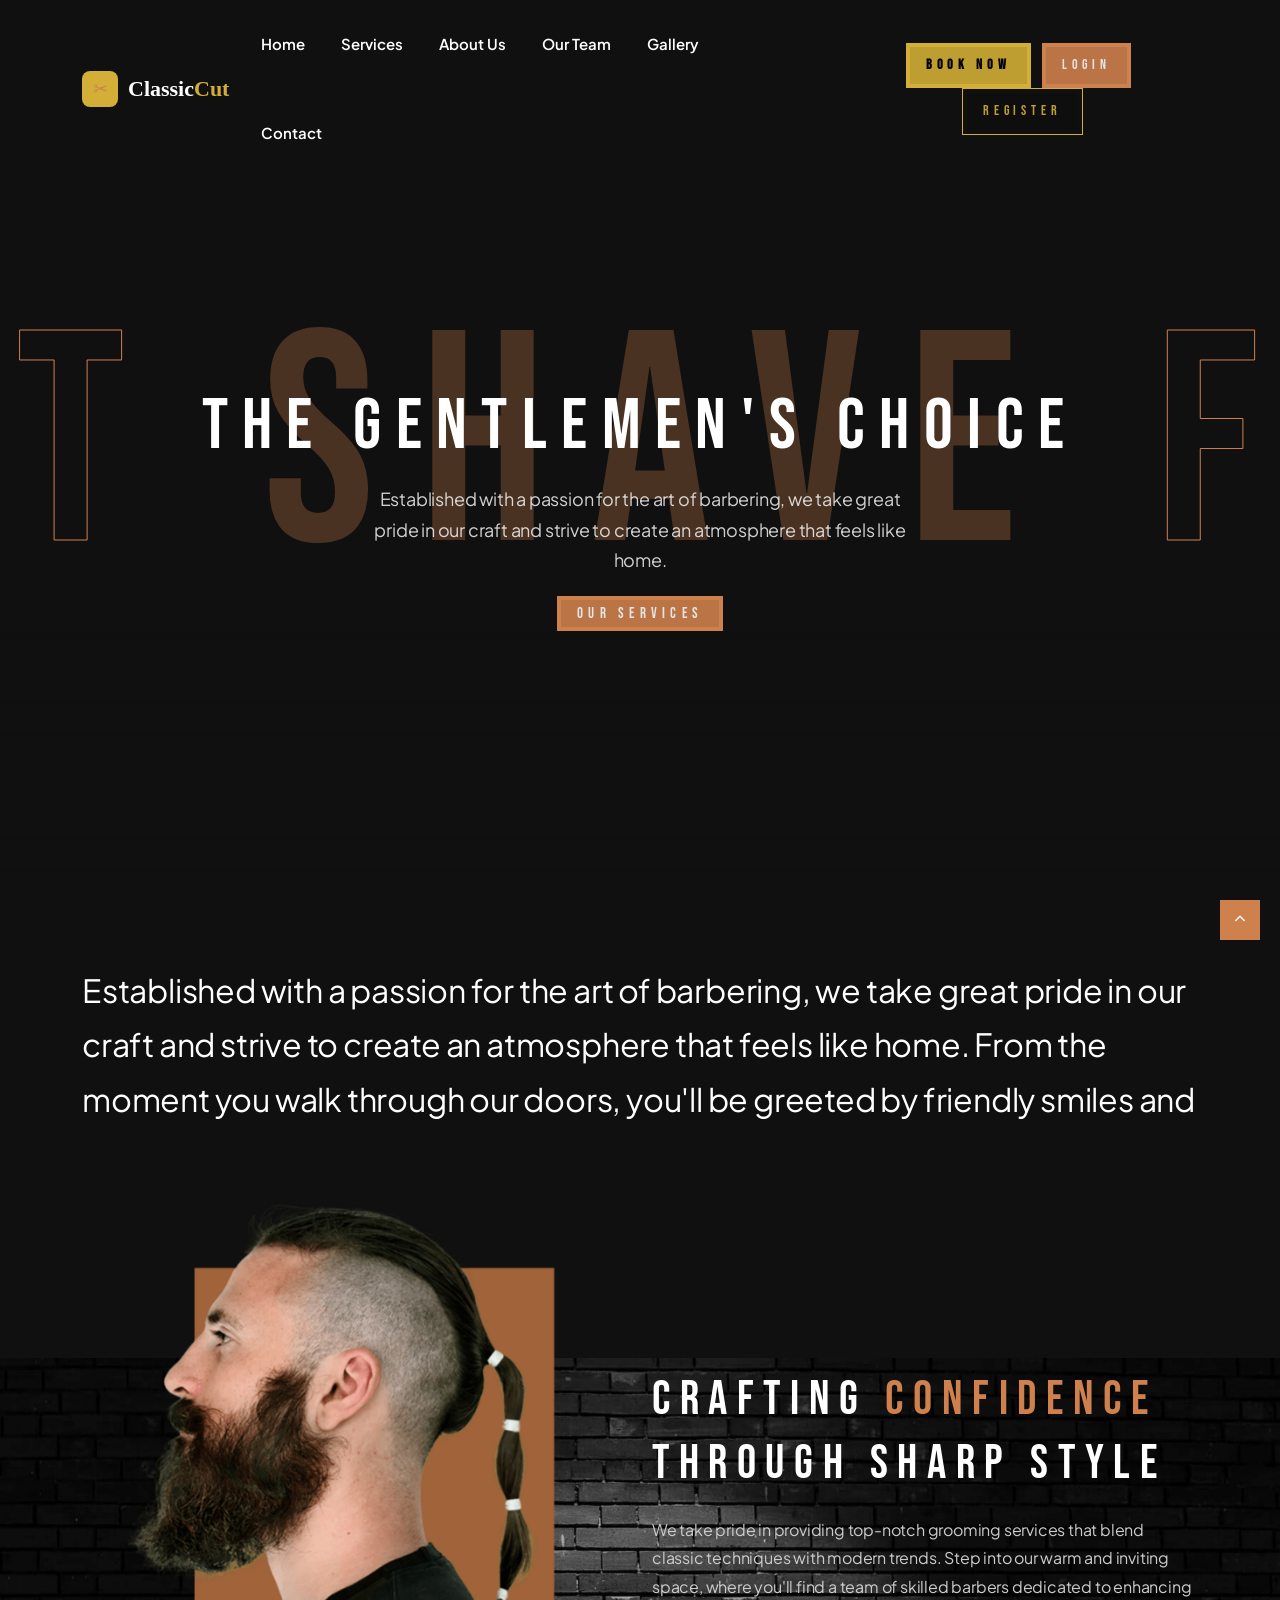
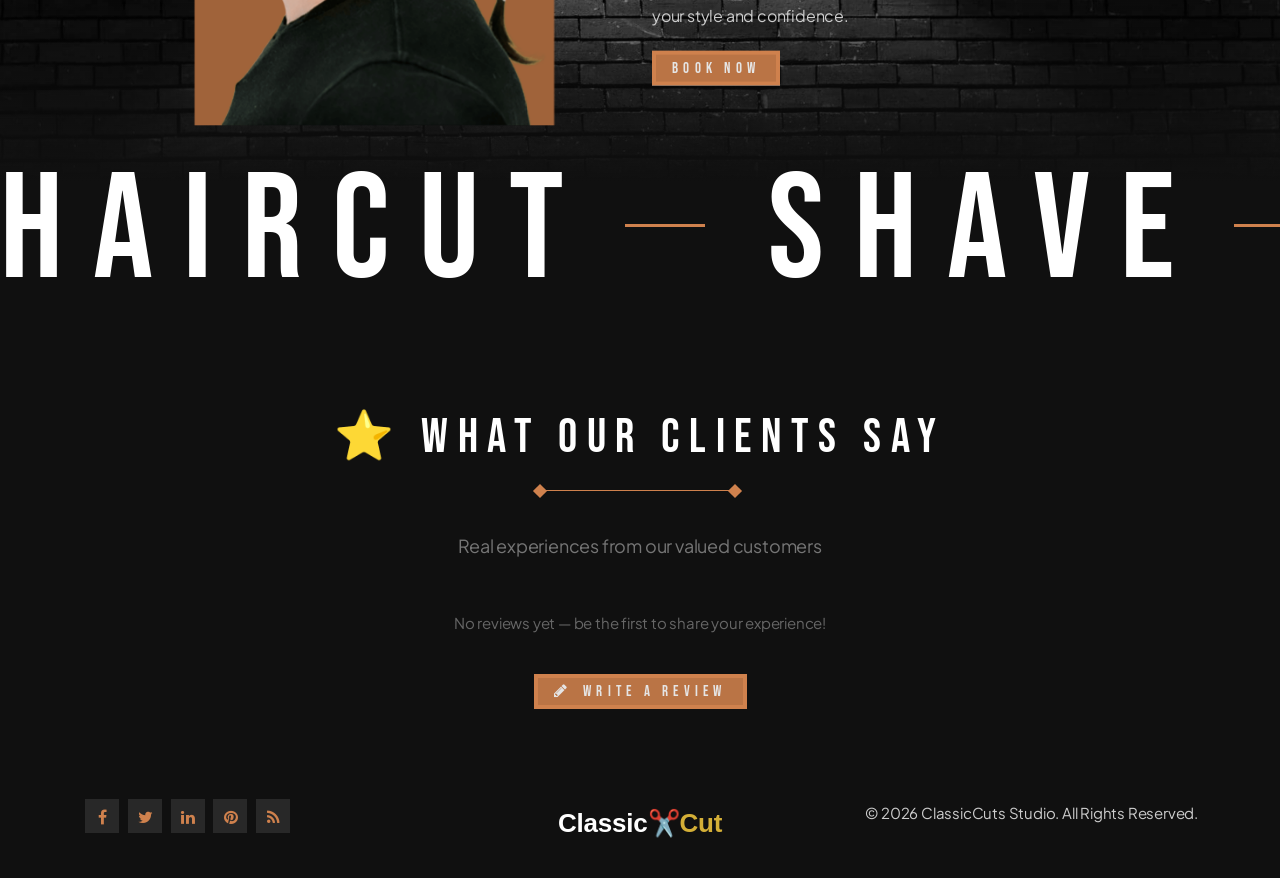
<file: index.html>
﻿<!DOCTYPE html>
<html lang="zxx">



<head>
    <title>ClassicCuts - Barbershop</title>
    <link rel="icon" href="images/icon.png" type="image/gif" sizes="16x16">
    <meta content="text/html;charset=utf-8" http-equiv="Content-Type">
    <meta content="width=device-width, initial-scale=1.0" name="viewport" >
    <meta content="ClassicCuts - Barbershop" name="description" >
    <meta content="" name="keywords" >
    <meta content="" name="author" >
    <!-- CSS Files
    ================================================== -->
    <link href="css/bootstrap.min.css" rel="stylesheet" type="text/css" id="bootstrap">
    <link href="css/mdb.min.css" rel="stylesheet" type="text/css" id="mdb" >
    <link href="css/plugins.css" rel="stylesheet" type="text/css" >
    <link href="css/style.css" rel="stylesheet" type="text/css" >
    <link href="css/coloring.css" rel="stylesheet" type="text/css" >
    <!-- color scheme -->
    <link id="colors" href="css/colors/scheme-01.css" rel="stylesheet" type="text/css" >
    <style>
        #logo, #logo a, #logo span { display:flex !important; visibility:visible !important; opacity:1 !important; }
        #logo a { text-decoration:none !important; align-items:center; gap:10px; }
    </style>
</head>

<body class="dark-scheme">
    <div id="wrapper">
        
        <!-- page preloader begin -->
        <div id="de-loader"></div>
        <!-- page preloader close -->

        <!-- header begin -->
        <header class="header-center transparent" id="myHeader">
            <div class="container">
                <div class="row">
                    <div class="col-md-12">
                        <div class="de-flex sm-pt10">
                            <div class="de-flex-col">
                                <!-- logo begin -->
                                <div id="logo" style="display:block!important;visibility:visible!important;opacity:1!important;">
                                    <a href="index.html" style="text-decoration:none!important;display:flex!important;align-items:center;gap:10px;padding:6px 0;">
                                        <span style="display:flex;align-items:center;justify-content:center;width:36px;height:36px;background:#d4af37;border-radius:8px;font-size:18px;flex-shrink:0;">&#9986;</span>
                                        <span style="font-size:22px;font-weight:900;font-family:Georgia,serif;color:#ffffff;letter-spacing:0px;line-height:1;">Classic<span style="color:#d4af37;">Cut</span></span>
                                    </a>
                                </div>
                                <!-- logo close -->
                            </div>
                            <div class="de-flex-col header-col-mid">
                                <ul id="mainmenu" class="s2">
                                    <li><a class="menu-item" href="index.html">Home</a></li>
                                    <li><a class="menu-item" href="services.html">Services</a></li>
                                    <li><a class="menu-item" href="about.html">About Us</a></li>
                                    <li><a class="menu-item" href="team.html">Our Team</a></li>
                                    <li><a class="menu-item" href="gallery.html">Gallery</a></li>
                                    <li><a class="menu-item" href="contact.html">Contact</a></li>
                                </ul>
                            </div>
                            <div class="de-flex-col">
                                <div class="menu_side_area">
                                    <a href="book.html" class="btn-main me-2" style="padding: 8px 20px; font-size: 14px; background-color: #d4af37; color: #000; font-weight: 700;"><i class="fa fa-calendar me-1"></i> Book Now</a>
                                    <a href="login.php" class="btn-main me-2" style="padding: 8px 20px; font-size: 14px;"><i class="fa fa-sign-in me-1"></i> Login</a><a href="staff-register.php" class="btn-main" style="padding: 8px 20px; font-size: 14px; background-color: transparent; border: 1px solid #d4af37; color: #d4af37;"><i class="fa fa-user-plus me-1"></i> Register</a>
                                    <span id="menu-btn"></span>
                                </div>
                            </div>
                        </div>
                    </div>
                </div>
            </div>
        </header>
        <!-- header close -->

        <!-- content begin -->
        <div class="no-bottom no-top" id="content">
            <div id="top"></div>
            <section id="de-carousel" class="no-top no-bottom carousel slide text-light carousel-fade" data-mdb-ride="carousel">
              <!-- Inner -->
              <div class="carousel-inner">
                    <!-- Single item -->
                    <div class="carousel-item active jarallax" >
                        <div class="mask">
                            <div class="d-content relative z1000">
                                <div class="wm wm-carousel">
                                    <div class="wow fadeInRight">haircut <span class="s1">shave</span> facial <span class="s1">massage</span></div>
                                </div>                  
                                <div class="v-center">
                                    <div class="container z1000">
                                        <div class="row align-items-center text-center"> 
                                            <div class="spacer-double"></div>
                                            <div class="spacer-double"></div>

                                            <div class="col-lg-12">
                                                <h1>The Gentlemen's Choice</h1>                                                
                                            </div>

                                            <div class="col-lg-6 offset-lg-3">
                                                <p class="lead">Established with a passion for the art of barbering, we take great pride in our craft and strive to create an atmosphere that feels like home.</p>
                                                <a class="btn-main" href="services.html">Our Services</a>
                                            </div>
                                        </div>                                        
                                    </div>
                                </div>
                            </div>
                        </div>
                        <div class="de-gradient-edge-bottom"></div>
                    </div>
                    <!-- Single item -->                    
                
                </div>
              <!-- Inner -->

            </section>

            <section aria-label="section" class="no-top no-bottom">

                <div class="container">
                    <div class="row">
                        <div class="col-lg-12" data-jarallax-element="-50">
                            <p class="lead big wow fadeInUp">Established with a passion for the art of barbering, we take great pride in our craft and strive to create an atmosphere that feels like home. From the moment you walk through our doors, you'll be greeted by friendly smiles and a warm ambiance that instantly puts you at ease.
                            </p>
                        </div>
                    </div>
                </div>
            </section>

            <section class="no-top jarallax">
                <div class="de-gradient-edge-top"></div>
                <img src="images/background/1.jpg" class="jarallax-img" alt="Studio Background Image">
                <div class="container relative z1000">
                    <div class="row align-items-center">
                        <div class="col-lg-6" data-jarallax-element="-30">
                            <img src="images/misc/man-2.png" class="img-fluid wow fadeInRight" alt="Master Barber Working">
                        </div>
                        <div class="col-lg-6" data-jarallax-element="-60">
                            <h2 class="wow fadeInRight" data-wow-delay=".3s">Crafting <span class="id-color">Confidence</span> Through Sharp Style</h2>
                            <p class="wow fadeInRight" data-wow-delay=".4s">We take pride in providing top-notch grooming services that blend classic techniques with modern trends. Step into our warm and inviting space, where you'll find a team of skilled barbers dedicated to enhancing your style and confidence.</p>
                            <a href="book.html" class="btn-main wow fadeInRight" data-wow-delay=".5s">Book Now</a>
                        </div>
                    </div>
                </div>
                <div class="de-gradient-edge-bottom"></div>
            </section>


            <section aria-label="section" class="no-top">
                <div class="wow fadeInRight d-flex">
                  <div class="de-marquee-list wow">
                    <div class="d-item">
                      <span class="d-item-txt">Haircut</span>
                      <span class="d-item-display">
                        <i class="d-item-block"></i>
                      </span>
                      <span class="d-item-txt">Shave</span>
                      <span class="d-item-display">
                        <i class="d-item-block"></i>
                      </span>
                      <span class="d-item-txt">Faded</span>
                      <span class="d-item-display">
                        <i class="d-item-block"></i>
                      </span>
                      <span class="d-item-txt">Hair Dye</span>
                      <span class="d-item-display">
                        <i class="d-item-block"></i>
                      </span>
                      <span class="d-item-txt">Beard Trim</span>
                      <span class="d-item-display">
                        <i class="d-item-block"></i>
                      </span>
                      <span class="d-item-txt">Hair Color</span>
                      <span class="d-item-display">
                        <i class="d-item-block"></i>
                      </span>
                      <span class="d-item-txt">Facial</span>
                      <span class="d-item-display">
                        <i class="d-item-block"></i>
                      </span>
                      <span class="d-item-txt">Massage</span>
                      <span class="d-item-display">
                        <i class="d-item-block"></i>
                      </span>
                      <span class="d-item-txt">Hair Wash</span>
                      <span class="d-item-display">
                        <i class="d-item-block"></i>
                      </span>
                     </div>
                  </div>
                </div>
            </section>
            
        </div>
        <!-- content close -->
        <a href="#" id="back-to-top"></a>

        <!-- testimonials section begin -->
        <section aria-label="testimonials" class="no-top" style="padding: 80px 0 60px;">
            <div class="container">
                <div class="row">
                    <div class="col-lg-12 text-center">
                        <h2 class="wow fadeIn">⭐ What Our Clients Say</h2>
                        <div class="de-separator"></div>
                        <p class="lead text-muted mb-5">Real experiences from our valued customers</p>
                    </div>
                </div>

                <!-- Dynamic review cards injected here -->
                <div class="row g-4" id="home-review-cards">
                    <!-- Loading state -->
                    <div class="col-12 text-center" id="reviews-loading">
                        <p style="color:#555; font-size:14px;"><i class="fa fa-spinner fa-spin me-2"></i>Loading reviews...</p>
                    </div>
                </div>

                <!-- Buttons -->
                <div class="text-center mt-5" id="reviews-cta" style="display:none;">
                    <a href="testimonials.html" class="btn-main me-3">
                        <i class="fa fa-comments me-1"></i> View All Reviews
                    </a>
                    <a href="testimonials.html#review-form" class="btn-main" style="background:transparent; border:1px solid #d4af37; color:#d4af37;">
                        <i class="fa fa-pencil me-1"></i> Leave a Review
                    </a>
                </div>
                <div class="text-center mt-4" id="reviews-empty" style="display:none;">
                    <p style="color:#666; font-size:15px;">No reviews yet — be the first to share your experience!</p>
                    <a href="testimonials.html#review-form" class="btn-main mt-3">
                        <i class="fa fa-pencil me-1"></i> Write a Review
                    </a>
                </div>
            </div>
        </section>
        <!-- testimonials section end -->

        <!-- footer begin -->
        <footer>
            <div class="container">
                <div class="row g-4">
                    
                    <div class="col-lg-4 text-lg-start text-center">
                        <div class="social-icons">
                            <a href="#"><i class="fa fa-facebook fa-lg"></i></a>
                            <a href="#"><i class="fa fa-twitter fa-lg"></i></a>
                            <a href="#"><i class="fa fa-linkedin fa-lg"></i></a>
                            <a href="#"><i class="fa fa-pinterest fa-lg"></i></a>
                            <a href="#"><i class="fa fa-rss fa-lg"></i></a>
                        </div>
                    </div>
                    <div class="col-lg-4 text-lg-center text-center">
                        <a href="index.html" style="text-decoration: none; color: #ffffff; font-weight: bold; font-size: 26px; font-family: sans-serif; display: inline-block; padding: 10px 0;">
                            Classic✂️<span style="color: #d4af37;">Cut</span>
                        </a>
                    </div>
                    
                    <div class="col-lg-4 text-lg-end text-center">
                        <p>&copy; <span id="current-year"></span> ClassicCuts Studio. All Rights Reserved.</p>
                        <script>document.getElementById("current-year").textContent = new Date().getFullYear();</script>
                    </div>
                </div>
            </div>
        </footer>
        <!-- footer close -->
    </div>
    
    <!-- Javascript Files
    ================================================== -->
    <script src="js/plugins.js"></script>
    <script src="js/main-app.js"></script>
    <script src="js/custom-marquee.js"></script>
    <script>
    // ── Dynamic Reviews (top 3) ───────────────────────────────────────────
    document.addEventListener("DOMContentLoaded", function () {
        fetch('api_reviews.php?limit=3')
            .then(res => res.json())
            .then(data => {
                const container  = document.getElementById('home-review-cards');
                const loading    = document.getElementById('reviews-loading');
                const cta        = document.getElementById('reviews-cta');
                const emptyMsg   = document.getElementById('reviews-empty');

                if (loading) loading.remove();

                if (data.result === 'success' && data.reviews && data.reviews.length > 0) {
                    container.innerHTML = '';
                    const delays = ['.1s', '.2s', '.3s'];
                    data.reviews.forEach((r, i) => {
                        const stars = '★'.repeat(Math.min(5, Math.max(1, parseInt(r.rating) || 5)));
                        const emptyStars = '☆'.repeat(5 - stars.length);
                        const initial = (r.customer_name || 'G').charAt(0).toUpperCase();
                        const colors  = ['#d4af37','#c9a227','#b8952b'];
                        const col = document.createElement('div');
                        col.className = 'col-lg-4 col-md-6';
                        col.innerHTML = `
                            <div class="de_testi h-100" style="background:#1e1e1e; border:1px solid #2d2d2d; border-radius:14px; padding:28px; display:flex; flex-direction:column; justify-content:space-between;">
                                <div>
                                    <div style="color:#d4af37; font-size:18px; margin-bottom:14px; letter-spacing:2px;">${stars}<span style="color:#444;">${emptyStars}</span></div>
                                    <blockquote style="border:none; padding:0; margin:0;">
                                        <p style="color:#ccc; font-size:14px; line-height:1.8; font-style:italic;">"${escapeHtml(r.comment)}"</p>
                                    </blockquote>
                                </div>
                                <div style="display:flex; align-items:center; gap:12px; margin-top:20px; padding-top:16px; border-top:1px solid #2d2d2d;">
                                    <div style="width:48px; height:48px; border-radius:50%; background:${colors[i % colors.length]}22; border:2px solid ${colors[i % colors.length]}; display:flex; align-items:center; justify-content:center; font-size:18px; font-weight:700; color:${colors[i % colors.length]}; flex-shrink:0;">${initial}</div>
                                    <div>
                                        <strong style="color:#fff; font-size:14px;">${escapeHtml(r.customer_name)}</strong><br>
                                        <small style="color:#888;">${timeAgo(r.created_at)}</small>
                                    </div>
                                </div>
                            </div>`;
                        container.appendChild(col);
                    });
                    if (cta) cta.style.display = 'block';
                } else {
                    container.innerHTML = '';
                    if (emptyMsg) emptyMsg.style.display = 'block';
                }
            })
            .catch(() => {
                const loading = document.getElementById('reviews-loading');
                if (loading) loading.remove();
                const emptyMsg = document.getElementById('reviews-empty');
                if (emptyMsg) emptyMsg.style.display = 'block';
            });

        function escapeHtml(str) {
            if (!str) return '';
            return str.replace(/&/g,'&amp;').replace(/</g,'&lt;').replace(/>/g,'&gt;').replace(/"/g,'&quot;');
        }
        function timeAgo(dateStr) {
            if (!dateStr) return 'Recently';
            const diff = Math.floor((Date.now() - new Date(dateStr)) / 1000);
            if (diff < 60)   return 'Just now';
            if (diff < 3600) return Math.floor(diff/60) + ' min ago';
            if (diff < 86400) return Math.floor(diff/3600) + ' hr ago';
            if (diff < 2592000) return Math.floor(diff/86400) + ' days ago';
            return new Date(dateStr).toLocaleDateString('en-US', {month:'short', day:'numeric', year:'numeric'});
        }
    });
    </script>
    <script>
        // Force logo always visible
        (function keepLogoVisible() {
            var logo = document.getElementById("logo");
            if (logo) {
                logo.style.cssText += ";display:block!important;visibility:visible!important;opacity:1!important;";
                var a = logo.querySelector("a");
                if (a) a.style.cssText += ";display:flex!important;visibility:visible!important;opacity:1!important;";
            }
        })();
        window.addEventListener("scroll", function() {
            var logo = document.getElementById("logo");
            if (logo) {
                logo.style.cssText += ";display:block!important;visibility:visible!important;opacity:1!important;";
                var a = logo.querySelector("a");
                if (a) a.style.cssText += ";display:flex!important;visibility:visible!important;opacity:1!important;";
            }
        });
    </script>
</body>
</html>
</file>
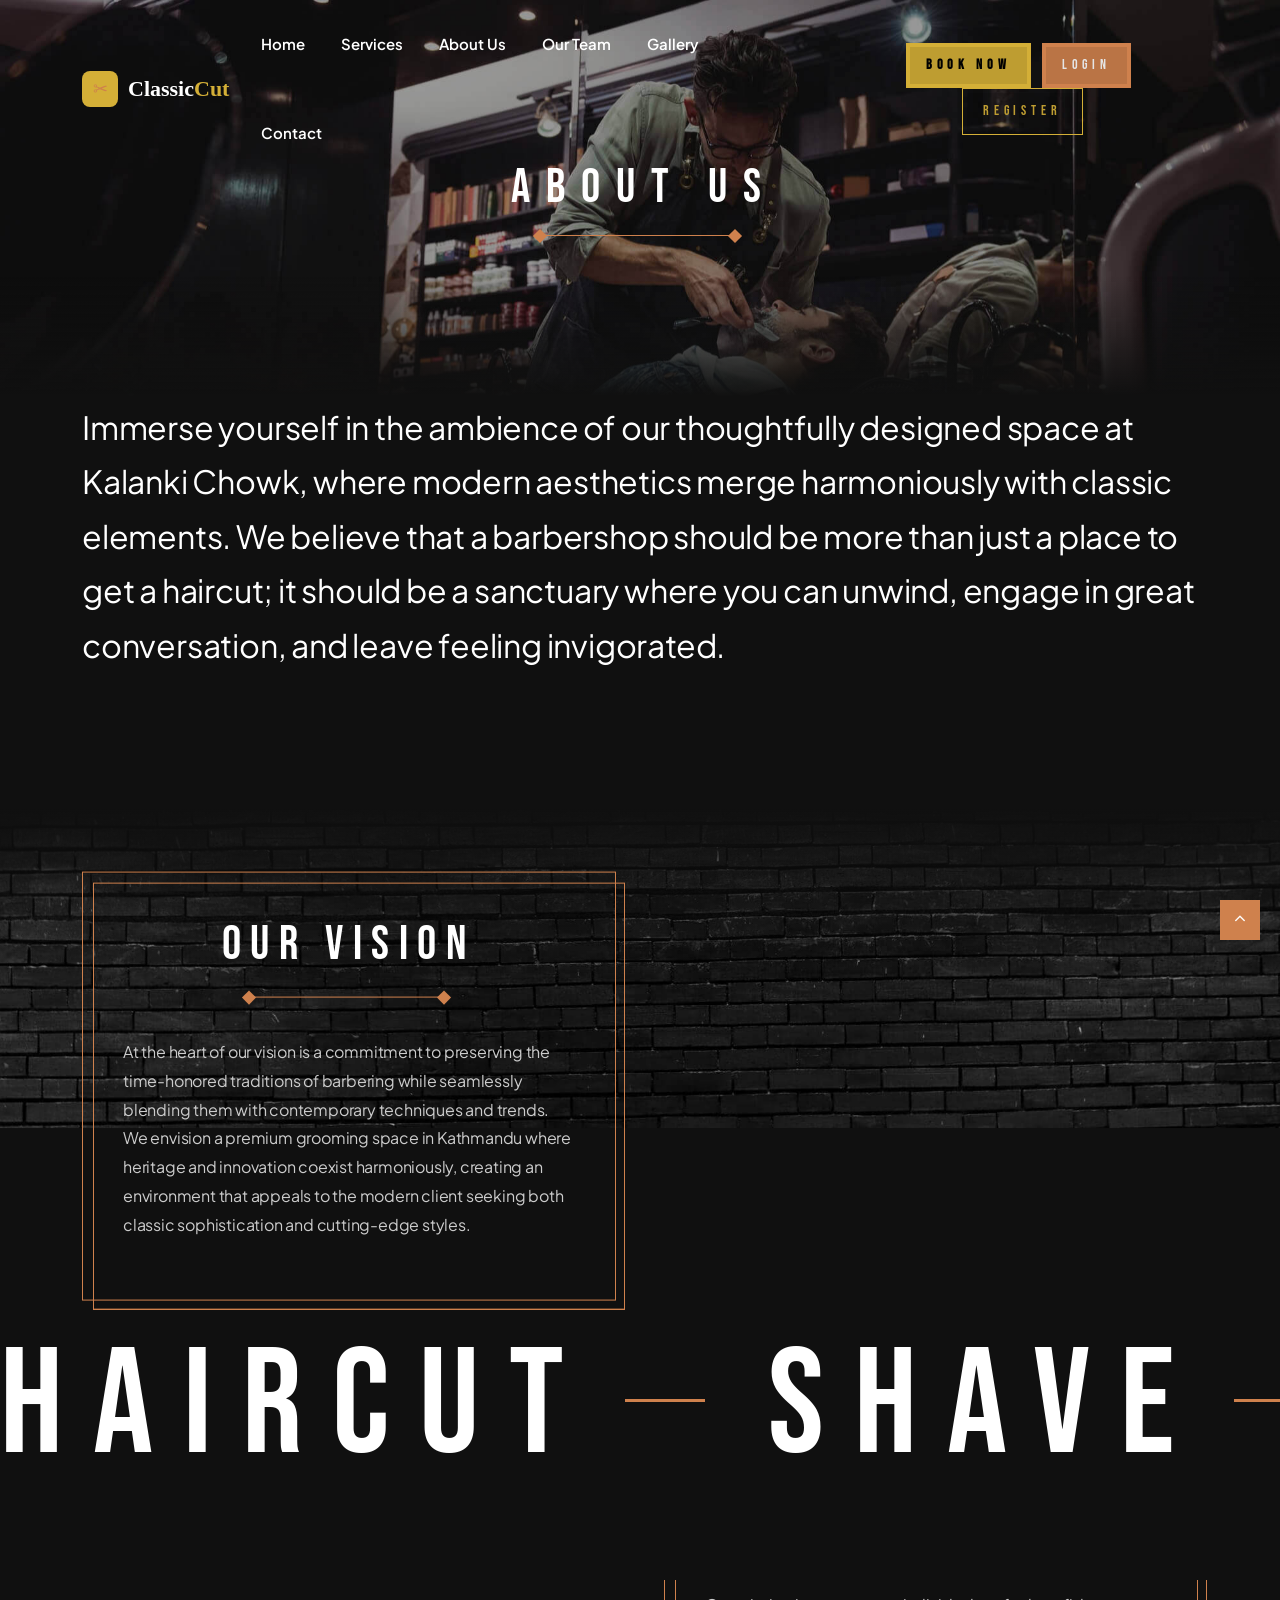
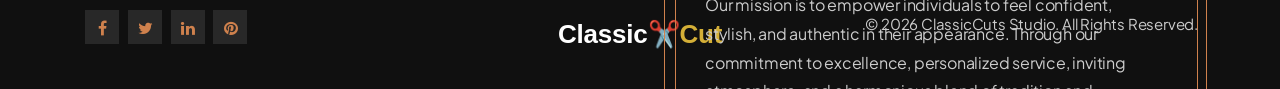
<file: about.html>
﻿<!DOCTYPE html>
<html lang="zxx">

<head>
    <title>ClassicCuts - About Us</title>
    <link rel="icon" href="images/icon.png" type="image/gif" sizes="16x16">
    <meta content="text/html;charset=utf-8" http-equiv="Content-Type">
    <meta content="width=device-width, initial-scale=1.0" name="viewport" >
    <meta content="ClassicCuts - Premium Barbershop & Salon in Kathmandu" name="description" >
    <meta content="" name="keywords" >
    <meta content="" name="author" >
    <!-- CSS Files
    ================================================== -->
    <link href="css/bootstrap.min.css" rel="stylesheet" type="text/css" id="bootstrap">
    <link href="css/mdb.min.css" rel="stylesheet" type="text/css" id="mdb" >
    <link href="css/plugins.css" rel="stylesheet" type="text/css" >
    <link href="css/style.css" rel="stylesheet" type="text/css" >
    <link href="css/coloring.css" rel="stylesheet" type="text/css" >
    <!-- color scheme -->
    <link id="colors" href="css/colors/scheme-01.css" rel="stylesheet" type="text/css" >
    <style>
        #logo, #logo a, #logo span { display:flex !important; visibility:visible !important; opacity:1 !important; }
        #logo a { text-decoration:none !important; align-items:center; gap:10px; }
    </style>
</head>

<body class="dark-scheme">
    <div id="wrapper">
        
        <!-- page preloader begin -->
        <div id="de-loader"></div>
        <!-- page preloader close -->

                <!-- header begin -->
        <header class="header-center transparent" id="myHeader">
            <div class="container">
                <div class="row">
                    <div class="col-md-12">
                        <div class="de-flex sm-pt10">
                            <div class="de-flex-col">
                                <!-- logo begin -->
                                <div id="logo" style="display:block!important;visibility:visible!important;opacity:1!important;">
                                    <a href="index.html" style="text-decoration:none!important;display:flex!important;align-items:center;gap:10px;padding:6px 0;">
                                        <span style="display:flex;align-items:center;justify-content:center;width:36px;height:36px;background:#d4af37;border-radius:8px;font-size:18px;flex-shrink:0;">&#9986;</span>
                                        <span style="font-size:22px;font-weight:900;font-family:Georgia,serif;color:#ffffff;letter-spacing:0px;line-height:1;">Classic<span style="color:#d4af37;">Cut</span></span>
                                    </a>
                                </div>
                                <!-- logo close -->
                            </div>
                            <div class="de-flex-col header-col-mid">
                                <ul id="mainmenu" class="s2">
                                    <li><a class="menu-item" href="index.html">Home</a></li>
                                    <li><a class="menu-item" href="services.html">Services</a></li>
                                    <li><a class="menu-item" href="about.html">About Us</a></li>
                                    <li><a class="menu-item" href="team.html">Our Team</a></li>
                                    <li><a class="menu-item" href="gallery.html">Gallery</a></li>
                                    <li><a class="menu-item" href="contact.html">Contact</a></li>
                                </ul>
                            </div>
                            <div class="de-flex-col">
                                <div class="menu_side_area">
                                    <a href="book.html" class="btn-main me-2" style="padding: 8px 20px; font-size: 14px; background-color: #d4af37; color: #000; font-weight: 700;"><i class="fa fa-calendar me-1"></i> Book Now</a>
                                    <a href="login.php" class="btn-main me-2" style="padding: 8px 20px; font-size: 14px;"><i class="fa fa-sign-in me-1"></i> Login</a><a href="staff-register.php" class="btn-main" style="padding: 8px 20px; font-size: 14px; background-color: transparent; border: 1px solid #d4af37; color: #d4af37;"><i class="fa fa-user-plus me-1"></i> Register</a>
                                    <span id="menu-btn"></span>
                                </div>
                            </div>
                        </div>
                    </div>
                </div>
            </div>
        </header>
        <!-- header close -->
        
        <!-- content begin -->
        <div class="no-bottom no-top" id="content">
            <div id="top"></div>

            <section id="subheader" class="jarallax">
                <img src="images/background/3.jpg" class="jarallax-img" alt="ClassicCuts Subheader Background">
                <div class="container">
                    <div class="row">
                        <div class="col-lg-6 offset-lg-3 text-center">
                            <h1>About Us</h1>
                            <div class="de-separator"></div>
                        </div>
                    </div>
                </div>
                <div class="de-gradient-edge-bottom"></div>
            </section>

            <section aria-label="section" class="no-top">
                <div class="container">
                    <div class="row">
                        <div class="col-lg-12" data-jarallax-element="-20">
                            <p class="lead big wow fadeInUp">Immerse yourself in the ambience of our thoughtfully designed space at Kalanki Chowk, where modern aesthetics merge harmoniously with classic elements. We believe that a barbershop should be more than just a place to get a haircut; it should be a sanctuary where you can unwind, engage in great conversation, and leave feeling invigorated.
                            </p>
                        </div>
                    </div>
                </div>
            </section>

            <section class="jarallax no-top">
                <div class="de-gradient-edge-top"></div>
                <img src="images/background/1.jpg" class="jarallax-img" alt="ClassicCuts Vision Background">
                <div class="container relative z1000">
                    <div class="row gx-5">
                        <div class="col-lg-6" data-jarallax-element="-50">
                            <div class="d-sch-table">
                                <h2 class="wow fadeIn text-center">Our Vision</h2>
                                <div class="de-separator"></div>
                                <p>At the heart of our vision is a commitment to preserving the time-honored traditions of barbering while seamlessly blending them with contemporary techniques and trends. We envision a premium grooming space in Kathmandu where heritage and innovation coexist harmoniously, creating an environment that appeals to the modern client seeking both classic sophistication and cutting-edge styles.</p>
                                <div class="d-deco"></div>
                            </div>
                        </div>

                        <div class="col-lg-6" data-jarallax-element="-100">
                            <div class="d-sch-table">
                                <h2 class="wow fadeIn text-center">Our Mission</h2>
                                <div class="de-separator"></div>
                                <p>Our mission is to empower individuals to feel confident, stylish, and authentic in their appearance. Through our commitment to excellence, personalized service, inviting atmosphere, and a harmonious blend of tradition and innovation, we aspire to become the ultimate grooming destination for the modern gentleman in Nepal.</p>
                                <div class="d-deco"></div>
                            </div>
                        </div>
                    </div>
                </div>
                <div class="de-gradient-edge-bottom"></div>
            </section>



            <section aria-label="section" class="no-top">
                <div class="wow fadeInRight d-flex">
                  <div class="de-marquee-list wow">
                    <div class="d-item">
                      <span class="d-item-txt">Haircut</span>
                      <span class="d-item-display">
                        <i class="d-item-block"></i>
                      </span>
                      <span class="d-item-txt">Shave</span>
                      <span class="d-item-display">
                        <i class="d-item-block"></i>
                      </span>
                      <span class="d-item-txt">Faded</span>
                      <span class="d-item-display">
                        <i class="d-item-block"></i>
                      </span>
                      <span class="d-item-txt">Hair Dye</span>
                      <span class="d-item-display">
                        <i class="d-item-block"></i>
                      </span>
                      <span class="d-item-txt">Beard Trim</span>
                      <span class="d-item-display">
                        <i class="d-item-block"></i>
                      </span>
                      <span class="d-item-txt">Hair Color</span>
                      <span class="d-item-display">
                        <i class="d-item-block"></i>
                      </span>
                      <span class="d-item-txt">Facial</span>
                      <span class="d-item-display">
                        <i class="d-item-block"></i>
                      </span>
                      <span class="d-item-txt">Massage</span>
                      <span class="d-item-display">
                        <i class="d-item-block"></i>
                      </span>
                      <span class="d-item-txt">Hair Wash</span>
                      <span class="d-item-display">
                        <i class="d-item-block"></i>
                      </span>
                     </div>
                  </div>
                </div>
            </section>
        </div>
        <!-- content close -->
        
        <a href="#" id="back-to-top"></a>
        
        <!-- footer begin -->
        <footer>
            <div class="container">
                <div class="row g-4">
                    <div class="col-lg-4 text-lg-start text-center">
                        <div class="social-icons">
                            <a href="#"><i class="fa fa-facebook fa-lg"></i></a>
                            <a href="#"><i class="fa fa-twitter fa-lg"></i></a>
                            <a href="#"><i class="fa fa-linkedin fa-lg"></i></a>
                            <a href="#"><i class="fa fa-pinterest fa-lg"></i></a>
                        </div>
                    </div>
                    <div class="col-lg-4 text-lg-center text-center">
                        <a href="index.html" style="text-decoration: none; color: #ffffff; font-weight: bold; font-size: 26px; font-family: sans-serif; display: inline-block; padding: 10px 0;">
                            Classic✂️<span style="color: #d4af37;">Cut</span>
                        </a>
                    </div>
                    <div class="col-lg-4 text-lg-end text-center">
                        <p>&copy; <span id="current-year"></span> ClassicCuts Studio. All Rights Reserved.</p>
                        <script>document.getElementById("current-year").textContent = new Date().getFullYear();</script>
                    </div>
                </div>
            </div>
        </footer>    
        <!-- footer close -->
    </div>
    
    <!-- Javascript Files
    ================================================== -->
    <script src="js/plugins.js"></script>
    <script src="js/main-app.js"></script>
    <script src="js/custom-marquee.js"></script>
    <script>
        // Force logo always visible
        (function keepLogoVisible() {
            var logo = document.getElementById("logo");
            if (logo) {
                logo.style.cssText += ";display:block!important;visibility:visible!important;opacity:1!important;";
                var a = logo.querySelector("a");
                if (a) a.style.cssText += ";display:flex!important;visibility:visible!important;opacity:1!important;";
            }
        })();
        window.addEventListener("scroll", function() {
            var logo = document.getElementById("logo");
            if (logo) {
                logo.style.cssText += ";display:block!important;visibility:visible!important;opacity:1!important;";
                var a = logo.querySelector("a");
                if (a) a.style.cssText += ";display:flex!important;visibility:visible!important;opacity:1!important;";
            }
        });
    </script>
</body>
</html>
</file>
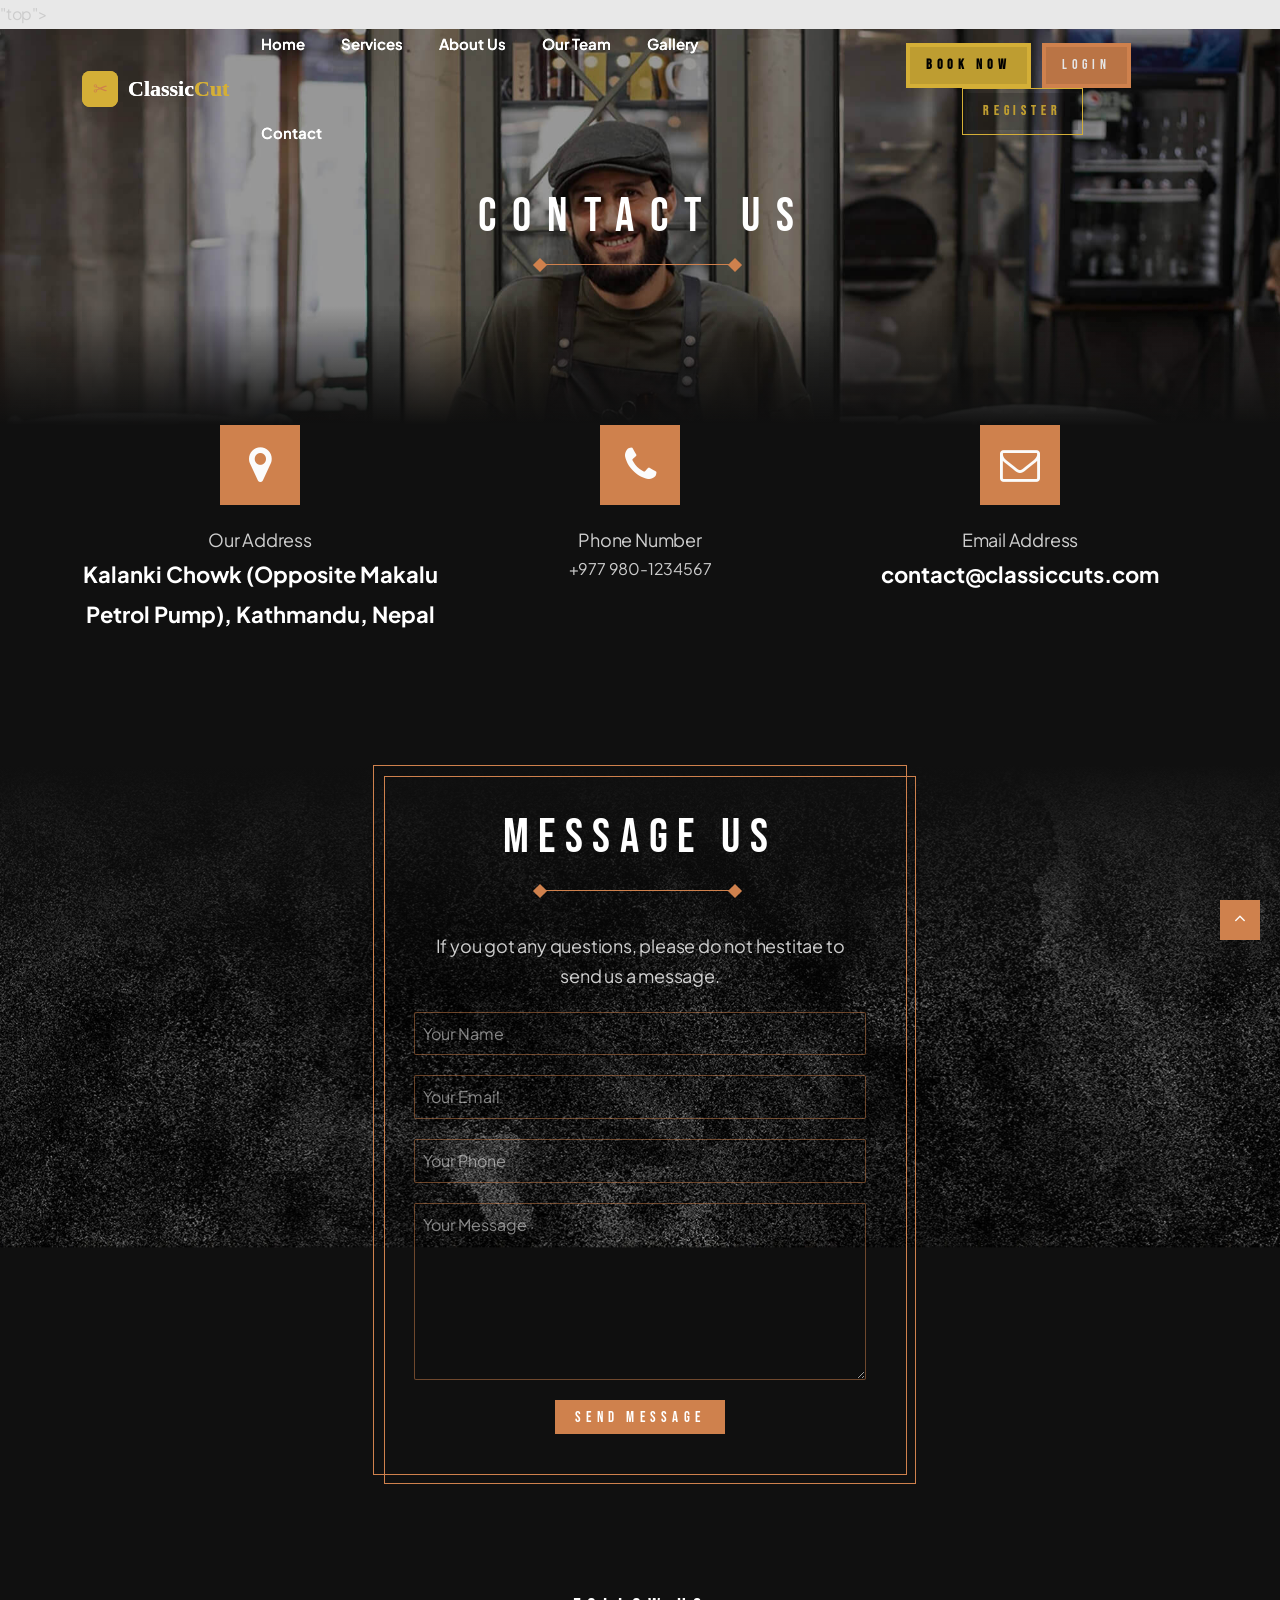
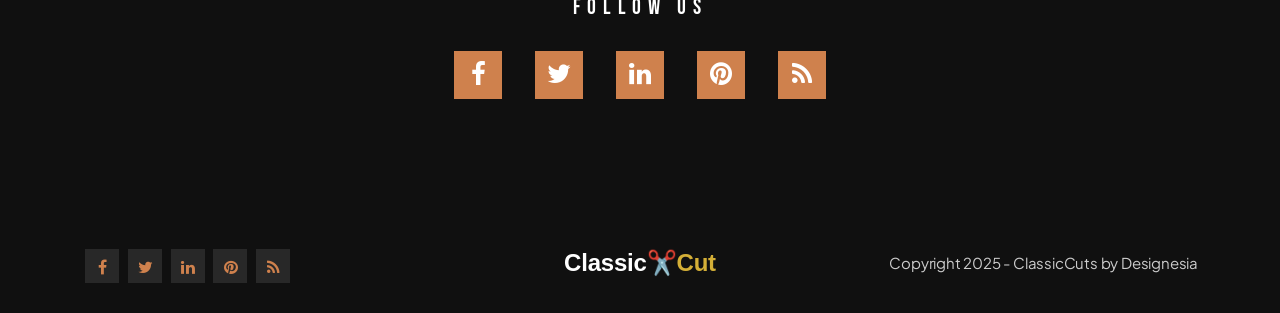
<file: contact.html>
﻿<!DOCTYPE html>
<html lang="zxx">



<head>
    <title>ClassicCuts - Contact Us</title>
    <link rel="icon" href="images/icon.png" type="image/gif" sizes="16x16">
    <meta content="text/html;charset=utf-8" http-equiv="Content-Type">
    <meta content="width=device-width, initial-scale=1.0" name="viewport" >
    <meta content="ClassicCuts - Barbershop Website Template" name="description" >
    <meta content="" name="keywords" >
    <meta content="" name="author" >
    <!-- CSS Files
    ================================================== -->
    <link href="css/bootstrap.min.css" rel="stylesheet" type="text/css" id="bootstrap">
    <link href="css/mdb.min.css" rel="stylesheet" type="text/css" id="mdb" >
    <link href="css/plugins.css" rel="stylesheet" type="text/css" >
    <link href="css/style.css" rel="stylesheet" type="text/css" >
    <link href="css/coloring.css" rel="stylesheet" type="text/css" >
    <!-- color scheme -->
    <link id="colors" href="css/colors/scheme-01.css" rel="stylesheet" type="text/css" >
    <style>
        #logo, #logo a, #logo span { display:flex !important; visibility:visible !important; opacity:1 !important; }
        #logo a { text-decoration:none !important; align-items:center; gap:10px; }
    </style>
</head>

<body class="dark-scheme">
    <div id="wrapper">
        
        <!-- page preloader begin -->
        <div id="de-loader"></div>
        <!-- page preloader close -->

                <!-- header begin -->
        <header class="header-center transparent" id="myHeader">
            <div class="container">
                <div class="row">
                    <div class="col-md-12">
                        <div class="de-flex sm-pt10">
                            <div class="de-flex-col">
                                <!-- logo begin -->
                                <div id="logo" style="display:block!important;visibility:visible!important;opacity:1!important;">
                                    <a href="index.html" style="text-decoration:none!important;display:flex!important;align-items:center;gap:10px;padding:6px 0;">
                                        <span style="display:flex;align-items:center;justify-content:center;width:36px;height:36px;background:#d4af37;border-radius:8px;font-size:18px;flex-shrink:0;">&#9986;</span>
                                        <span style="font-size:22px;font-weight:900;font-family:Georgia,serif;color:#ffffff;letter-spacing:0px;line-height:1;">Classic<span style="color:#d4af37;">Cut</span></span>
                                    </a>
                                </div>
                                <!-- logo close -->
                            </div>
                            <div class="de-flex-col header-col-mid">
                                <ul id="mainmenu" class="s2">
                                    <li><a class="menu-item" href="index.html">Home</a></li>
                                    <li><a class="menu-item" href="services.html">Services</a></li>
                                    <li><a class="menu-item" href="about.html">About Us</a></li>
                                    <li><a class="menu-item" href="team.html">Our Team</a></li>
                                    <li><a class="menu-item" href="gallery.html">Gallery</a></li>
                                    <li><a class="menu-item" href="contact.html">Contact</a></li>
                                </ul>
                            </div>
                            <div class="de-flex-col">
                                <div class="menu_side_area">
                                    <a href="book.html" class="btn-main me-2" style="padding: 8px 20px; font-size: 14px; background-color: #d4af37; color: #000; font-weight: 700;"><i class="fa fa-calendar me-1"></i> Book Now</a>
                                    <a href="login.php" class="btn-main me-2" style="padding: 8px 20px; font-size: 14px;"><i class="fa fa-sign-in me-1"></i> Login</a><a href="staff-register.php" class="btn-main" style="padding: 8px 20px; font-size: 14px; background-color: transparent; border: 1px solid #d4af37; color: #d4af37;"><i class="fa fa-user-plus me-1"></i> Register</a>
                                    <span id="menu-btn"></span>
                                </div>
                            </div>
                        </div>
                    </div>
                </div>
            </div>
        </header>
        <!-- header close -->
        <!-- content begin -->
        <div class="no-bottom no-top" id="content">
            <div id=                <!-- header begin -->
        <header class="header-center transparent" id="myHeader">
            <div class="container">
                <div class="row">
                    <div class="col-md-12">
                        <div class="de-flex sm-pt10">
                            <div class="de-flex-col">
                                <!-- logo begin -->
                                <div id="logo" style="display:block!important;visibility:visible!important;opacity:1!important;">
                                    <a href="index.html" style="text-decoration:none!important;display:flex!important;align-items:center;gap:10px;padding:6px 0;">
                                        <span style="display:flex;align-items:center;justify-content:center;width:36px;height:36px;background:#d4af37;border-radius:8px;font-size:18px;flex-shrink:0;">&#9986;</span>
                                        <span style="font-size:22px;font-weight:900;font-family:Georgia,serif;color:#ffffff;letter-spacing:0px;line-height:1;">Classic<span style="color:#d4af37;">Cut</span></span>
                                    </a>
                                </div>
                                <!-- logo close -->
                            </div>
                            <div class="de-flex-col header-col-mid">
                                <ul id="mainmenu" class="s2">
                                    <li><a class="menu-item" href="index.html">Home</a></li>
                                    <li><a class="menu-item" href="services.html">Services</a></li>
                                    <li><a class="menu-item" href="about.html">About Us</a></li>
                                    <li><a class="menu-item" href="team.html">Our Team</a></li>
                                    <li><a class="menu-item" href="gallery.html">Gallery</a></li>
                                    <li><a class="menu-item" href="contact.html">Contact</a></li>
                                </ul>
                            </div>
                            <div class="de-flex-col">
                                <div class="menu_side_area">
                                    <a href="book.html" class="btn-main me-2" style="padding: 8px 20px; font-size: 14px; background-color: #d4af37; color: #000; font-weight: 700;"><i class="fa fa-calendar me-1"></i> Book Now</a>
                                    <a href="login.php" class="btn-main me-2" style="padding: 8px 20px; font-size: 14px;"><i class="fa fa-sign-in me-1"></i> Login</a><a href="staff-register.php" class="btn-main" style="padding: 8px 20px; font-size: 14px; background-color: transparent; border: 1px solid #d4af37; color: #d4af37;"><i class="fa fa-user-plus me-1"></i> Register</a>
                                    <span id="menu-btn"></span>
                                </div>
                            </div>
                        </div>
                    </div>
                </div>
            </div>
        </header>
        <!-- header close -->
        "top"></div>
            <!-- section begin -->
            <section id="subheader" class="jarallax">
                <img src="images/background/5.jpg" class="jarallax-img" alt="">
                <div class="container">
                    <div class="row">
                        <div class="col-lg-6 offset-lg-3 text-center">
                            <h1>Contact Us</h1>
                            <div class="de-separator"></div>
                        </div>
                    </div>
                </div>
                <div class="de-gradient-edge-bottom"></div>
            </section>
            <!-- section close -->

            <section id="section-content" class="no-top" aria-label="section">
            <div class="container">
                    <div class="row">
                        <div class="col-lg-4 col-md-4 text-center">
                            <i class="fa fa-map-marker de-icon gradient de-hover-scale text-light mb20"></i>
                            <p class="lead no-bottom">Our Address</p>
                            <h4 class="s2">Kalanki Chowk (Opposite Makalu Petrol Pump), Kathmandu, Nepal</h4>
                           
                        </div>
                        <div class="col-lg-4 col-md-4 text-center">
                            <i class="fa fa-phone de-icon gradient de-hover-scale text-light mb20"></i>
                            <p class="lead no-bottom">Phone Number</p>
                            <a href="tel:+9779801234567" style="color: inherit; text-decoration: none;">+977 980-1234567</a>
                                               
                        </div>
                        <div class="col-lg-4 col-md-4 text-center">
                            <i class="fa fa-envelope-o de-icon gradient de-hover-scale text-light mb20"></i>
                            <p class="lead no-bottom">Email Address</p>
                            <h4 class="s2">contact@classiccuts.com</h4>     
                        </div>
                    </div>
                </div>
            </section>
            <section class="no-top jarallax">
                <div class="de-gradient-edge-top"></div>
                <img src="images/background/7.jpg" class="jarallax-img" alt="">
                <div class="container position-relative z1000">
                    <div class="row gx-5">

                        <div class="col-lg-6 offset-lg-3">

                            <div class="d-sch-table">
                                <h2 class="wow fadeIn text-center">Message Us</h2>
                                <div class="de-separator"></div>
                                <p class="lead text-center">
                                If you got any questions, please do not hestitae to send us a message.
                                </p>

                                <form name="contactForm" id="contact_form" class="form-border position-relative z1000" method="post" action="#">
                                    <div class="row">
                                        <div class="col-lg-12 mb10">
                                            <div class="field-set">
                                                <input type="text" name="Name" id="name" class="form-control" placeholder="Your Name" required>
                                            </div>
                                        </div>
                                        <div class="col-lg-12 mb10">
                                            <div class="field-set">
                                                <input type="text" name="Email" id="email" class="form-control" placeholder="Your Email" required>
                                            </div>
                                        </div>
                                        <div class="col-lg-12 mb10">
                                            <div class="field-set">
                                                <input type="text" name="phone" id="phone" class="form-control" placeholder="Your Phone" required>
                                            </div>
                                        </div>
                                    </div>
                                        
                                    <div class="field-set mb20">
                                        <textarea name="message" id="message" class="form-control" placeholder="Your Message" required></textarea>
                                    </div>
                                    
                                    <div class="text-center">
                                        <div class="g-recaptcha" data-sitekey="6LeIxAcTAAAAAJcZVRqyHh71UMIEGNQ_MXjiZKhI" align="center"></div>
                                        <div id='submit' class="mt20">
                                            <input type='submit' id='send_message' value='Send Message' class="btn-main">
                                        </div>
                                    </div>

                                    <div id="success_message" class='success'>
                                        Your message has been sent successfully. Refresh this page if you want to send more messages.
                                    </div>
                                    <div id="error_message" class='error'>
                                        Sorry there was an error sending your form.
                                    </div>
                                </form>

                                <div class="d-deco"></div>
                            </div>
                            </div>
                    </div>
                </div>
                <div class="de-gradient-edge-bottom"></div>
            </section>
            <section aria-label="section" class="no-top sm-hide">
                <div class="container">
                    <div class="row">
                        <div class="col-lg-12 text-center">
                            <h4>Follow Us</h4>
                            <div class="spacer-20"></div>
                            <div class="social-icons big">
                                <a href="#"><i class="fa fa-facebook fa-lg"></i></a>
                                <a href="#"><i class="fa fa-twitter fa-lg"></i></a>
                                <a href="#"><i class="fa fa-linkedin fa-lg"></i></a>
                                <a href="#"><i class="fa fa-pinterest fa-lg"></i></a>
                                <a href="#"><i class="fa fa-rss fa-lg"></i></a>
                            </div>
                        </div>
                    </div>
                </div>
            </section>
        </div>
        <!-- content close -->
        <a href="#" id="back-to-top"></a>
        <!-- footer begin -->
        <footer>
            <div class="container">
                <div class="row g-4">
                    
                    <div class="col-lg-4 text-lg-start text-center">
                        <div class="social-icons">
                            <a href="#"><i class="fa fa-facebook fa-lg"></i></a>
                            <a href="#"><i class="fa fa-twitter fa-lg"></i></a>
                            <a href="#"><i class="fa fa-linkedin fa-lg"></i></a>
                            <a href="#"><i class="fa fa-pinterest fa-lg"></i></a>
                            <a href="#"><i class="fa fa-rss fa-lg"></i></a>
                        </div>
                    </div>
                    <div class="col-lg-4 text-lg-center text-center">
                        <a href="index.html" style="text-decoration: none; color: #ffffff; font-weight: bold; font-size: 24px; font-family: sans-serif;">Classic✂️<span style="color: #d4af37;">Cut</span></a>
                    </div>
                    <div class="col-lg-4 text-lg-end text-center">
                        Copyright 2025 - ClassicCuts by Designesia
                    </div>
                </div>
            </div>
        </footer>
        <!-- footer close -->
    </div>
    
    <!-- Javascript Files
    ================================================== -->
    <script src="js/plugins.js"></script>
    <script src="js/main-app.js"></script>
    <script src='https://www.google.com/recaptcha/api.js' async defer></script>
    <script src="form.js"></script>

    <script type="text/javascript">     
        jQuery(function($){     
            $( '.g-recaptcha' ).attr( 'data-theme', 'dark' );     
        });     
    </script>
    
    <script>
        // Force logo always visible
        (function keepLogoVisible() {
            var logo = document.getElementById("logo");
            if (logo) {
                logo.style.cssText += ";display:block!important;visibility:visible!important;opacity:1!important;";
                var a = logo.querySelector("a");
                if (a) a.style.cssText += ";display:flex!important;visibility:visible!important;opacity:1!important;";
            }
        })();
        window.addEventListener("scroll", function() {
            var logo = document.getElementById("logo");
            if (logo) {
                logo.style.cssText += ";display:block!important;visibility:visible!important;opacity:1!important;";
                var a = logo.querySelector("a");
                if (a) a.style.cssText += ";display:flex!important;visibility:visible!important;opacity:1!important;";
            }
        });
    </script>
</body>



</html>
</file>
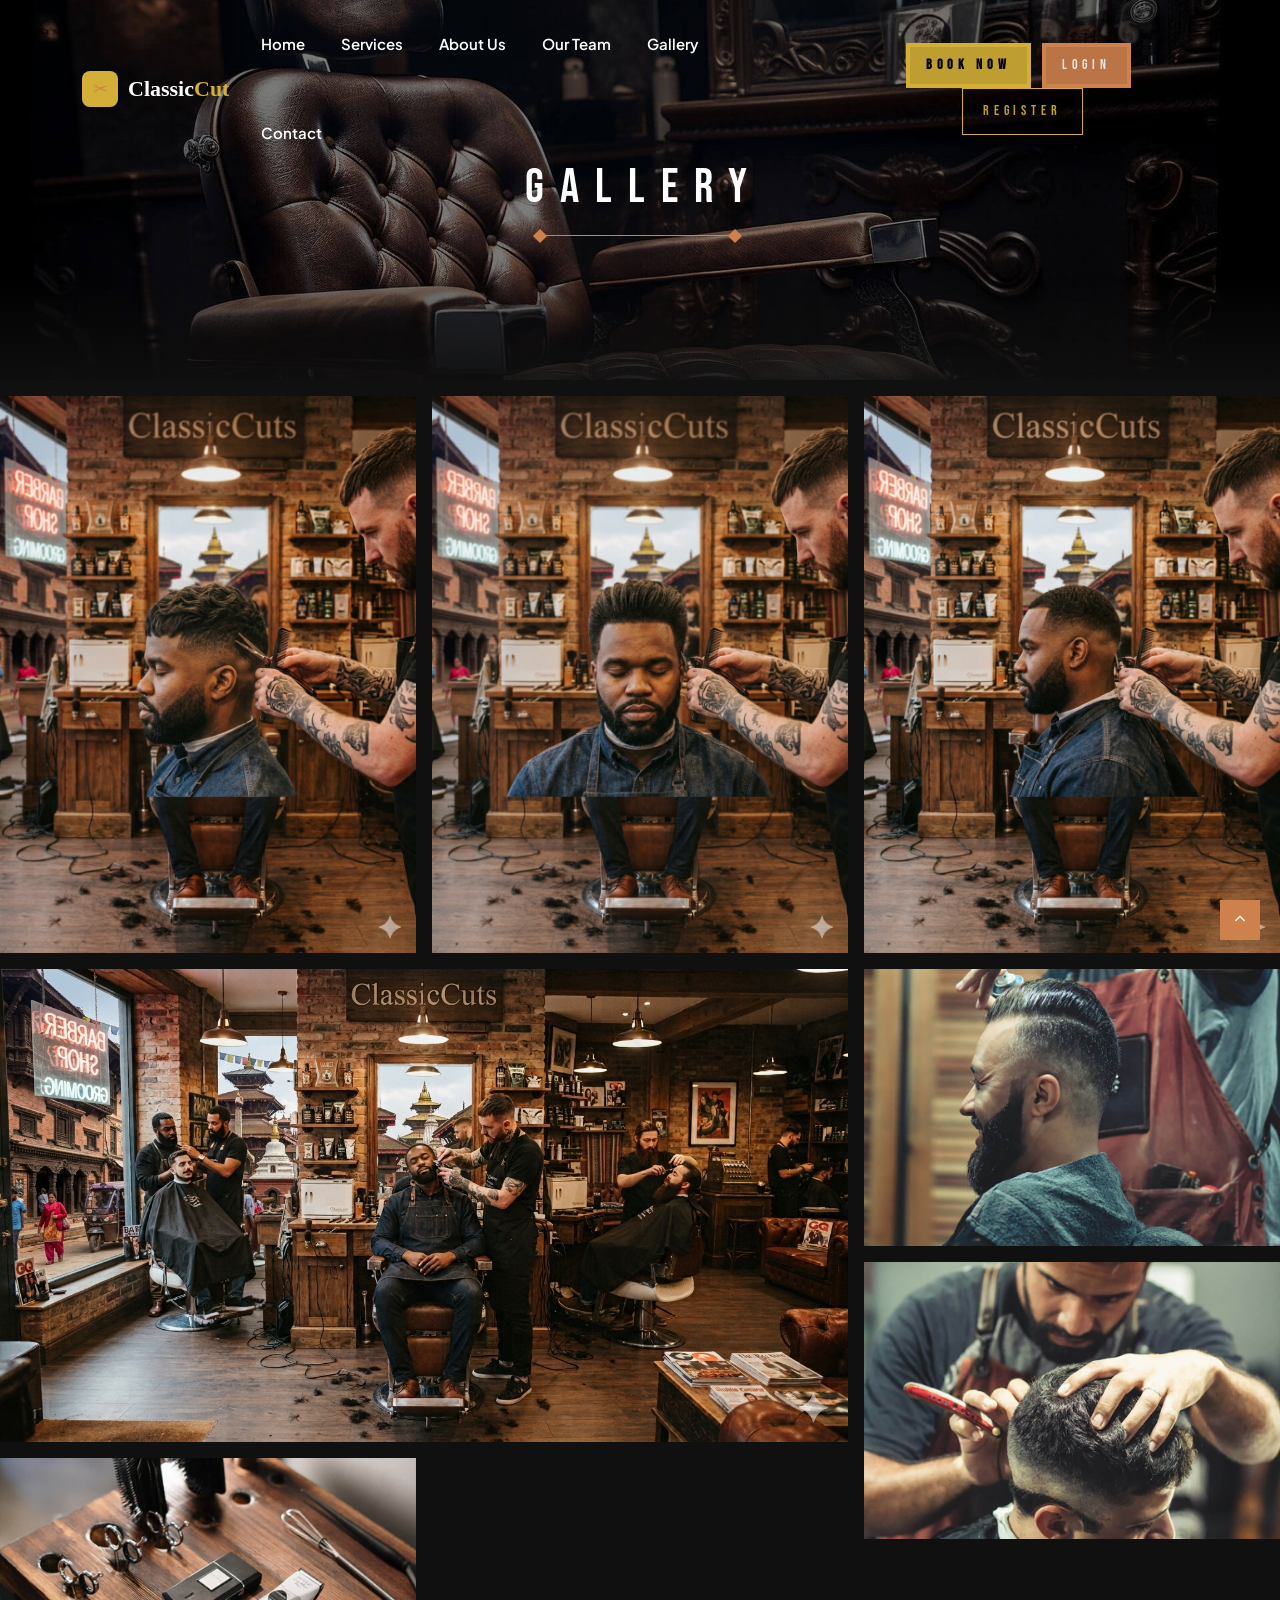
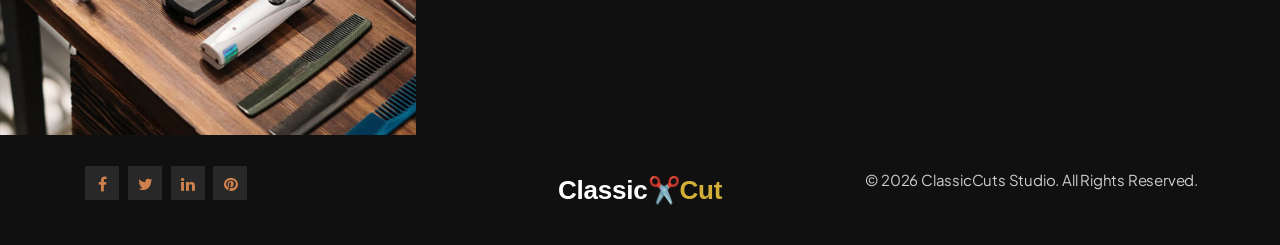
<file: gallery.html>
﻿<!DOCTYPE html>
<html lang="zxx">



<head>
    <title>ClassicCuts - Gallery</title>
    <link rel="icon" href="images/icon.png" type="image/gif" sizes="16x16">
    <meta content="text/html;charset=utf-8" http-equiv="Content-Type">
    <meta content="width=device-width, initial-scale=1.0" name="viewport" >
    <meta content="ClassicCuts - Barbershop Website Template" name="description" >
    <meta content="" name="keywords" >
    <meta content="" name="author" >
    <!-- CSS Files
    ================================================== -->
    <link href="css/bootstrap.min.css" rel="stylesheet" type="text/css" id="bootstrap">
    <link href="css/mdb.min.css" rel="stylesheet" type="text/css" id="mdb" >
    <link href="css/plugins.css" rel="stylesheet" type="text/css" >
    <link href="css/style.css" rel="stylesheet" type="text/css" >
    <link href="css/coloring.css" rel="stylesheet" type="text/css" >
    <!-- color scheme -->
    <link id="colors" href="css/colors/scheme-01.css" rel="stylesheet" type="text/css" >
    <style>
        #logo, #logo a, #logo span { display:flex !important; visibility:visible !important; opacity:1 !important; }
        #logo a { text-decoration:none !important; align-items:center; gap:10px; }
    </style>
</head>

<body class="dark-scheme">
    <div id="wrapper">
        
        <!-- page preloader begin -->
        <div id="de-loader"></div>
        <!-- page preloader close -->

                <!-- header begin -->
        <header class="header-center transparent" id="myHeader">
            <div class="container">
                <div class="row">
                    <div class="col-md-12">
                        <div class="de-flex sm-pt10">
                            <div class="de-flex-col">
                                <!-- logo begin -->
                                <div id="logo" style="display:block!important;visibility:visible!important;opacity:1!important;">
                                    <a href="index.html" style="text-decoration:none!important;display:flex!important;align-items:center;gap:10px;padding:6px 0;">
                                        <span style="display:flex;align-items:center;justify-content:center;width:36px;height:36px;background:#d4af37;border-radius:8px;font-size:18px;flex-shrink:0;">&#9986;</span>
                                        <span style="font-size:22px;font-weight:900;font-family:Georgia,serif;color:#ffffff;letter-spacing:0px;line-height:1;">Classic<span style="color:#d4af37;">Cut</span></span>
                                    </a>
                                </div>
                                <!-- logo close -->
                            </div>
                            <div class="de-flex-col header-col-mid">
                                <ul id="mainmenu" class="s2">
                                    <li><a class="menu-item" href="index.html">Home</a></li>
                                    <li><a class="menu-item" href="services.html">Services</a></li>
                                    <li><a class="menu-item" href="about.html">About Us</a></li>
                                    <li><a class="menu-item" href="team.html">Our Team</a></li>
                                    <li><a class="menu-item" href="gallery.html">Gallery</a></li>
                                    <li><a class="menu-item" href="contact.html">Contact</a></li>
                                </ul>
                            </div>
                            <div class="de-flex-col">
                                <div class="menu_side_area">
                                    <a href="book.html" class="btn-main me-2" style="padding: 8px 20px; font-size: 14px; background-color: #d4af37; color: #000; font-weight: 700;"><i class="fa fa-calendar me-1"></i> Book Now</a>
                                    <a href="login.php" class="btn-main me-2" style="padding: 8px 20px; font-size: 14px;"><i class="fa fa-sign-in me-1"></i> Login</a><a href="staff-register.php" class="btn-main" style="padding: 8px 20px; font-size: 14px; background-color: transparent; border: 1px solid #d4af37; color: #d4af37;"><i class="fa fa-user-plus me-1"></i> Register</a>
                                    <span id="menu-btn"></span>
                                </div>
                            </div>
                        </div>
                    </div>
                </div>
            </div>
        </header>
        <!-- header close -->
        
        <!-- header close -->
        <!-- content begin -->
        <div class="no-bottom no-top" id="content">
            <div id="top"></div>

            <section id="subheader" class="jarallax">
                <img src="images/background/2.jpg" class="jarallax-img" alt="">
                <div class="container">
                    <div class="row">
                        <div class="col-lg-6 offset-lg-3 text-center">
                            <h1>Gallery</h1>
                            <div class="de-separator"></div>
                        </div>
                    </div>
                </div>
                <div class="de-gradient-edge-bottom"></div>
            </section>

            <section class="no-top no-bottom" aria-label="section">
                <div class="container-fluid">
                    <div id="gallery" class="row g-3">

                        <div class="col-md-4 item">
                            <div class="de-image-hover rounded">
                                <a href="images/gallery/gallery-item-1.jpg" class="image-popup">                                
                                    <span class="dih-title-wrap">
                                        <span class="dih-title">ClassicCuts Barbershop</span>
                                    </span>
                                    <span class="dih-overlay"></span>
                                    <img src="images/gallery/gallery-item-1.jpg" class="lazy img-fluid" alt="">
                                </a>
                            </div>
                        </div>
                        
                        <div class="col-md-4 item">
                            <div class="de-image-hover rounded">
                                <a href="images/gallery/gallery-item-2.jpg" class="image-popup">                                
                                    <span class="dih-title-wrap">
                                        <span class="dih-title">ClassicCuts Barbershop</span>
                                    </span>
                                    <span class="dih-overlay"></span>
                                    <img src="images/gallery/gallery-item-2.jpg" class="lazy img-fluid" alt="">
                                </a>
                            </div>
                        </div>
                        
                        <div class="col-md-4 item">
                            <div class="de-image-hover rounded">
                                <a href="images/gallery/gallery-item-3.jpg" class="image-popup">                                
                                    <span class="dih-title-wrap">
                                        <span class="dih-title">ClassicCuts Barbershop</span>
                                    </span>
                                    <span class="dih-overlay"></span>
                                    <img src="images/gallery/gallery-item-3.jpg" class="lazy img-fluid" alt="">
                                </a>
                            </div>
                        </div>
                        
                        <div class="col-md-8 item">
                            <div class="de-image-hover rounded">
                                <a href="images/gallery/gallery-item-4.jpg" class="image-popup">                                
                                    <span class="dih-title-wrap">
                                        <span class="dih-title">ClassicCuts Barbershop</span>
                                    </span>
                                    <span class="dih-overlay"></span>
                                    <img src="images/gallery/gallery-item-4.jpg" class="lazy img-fluid" alt="">
                                </a>
                            </div>
                        </div>

                        <div class="col-md-4 item">
                            <div class="de-image-hover rounded">
                                <a href="images/gallery/gallery-item-5.jpg" class="image-popup">                                
                                    <span class="dih-title-wrap">
                                        <span class="dih-title">ClassicCuts Barbershop</span>
                                    </span>
                                    <span class="dih-overlay"></span>
                                    <img src="images/gallery/gallery-item-5.jpg" class="lazy img-fluid" alt="">
                                </a>
                            </div>
                        </div>
                        
                        <div class="col-md-4 item">
                            <div class="de-image-hover rounded">
                                <a href="images/gallery/gallery-item-6.jpg" class="image-popup">                                
                                    <span class="dih-title-wrap">
                                        <span class="dih-title">ClassicCuts Barbershop</span>
                                    </span>
                                    <span class="dih-overlay"></span>
                                    <img src="images/gallery/gallery-item-6.jpg" class="lazy img-fluid" alt="">
                                </a>
                            </div>
                        </div>

                        <div class="col-md-4 item">
                            <div class="de-image-hover rounded">
                                <a href="images/gallery/gallery-item-7.jpg" class="image-popup">                             
                                    <span class="dih-title-wrap">
                                        <span class="dih-title">ClassicCuts Barbershop</span>
                                    </span>
                                    <span class="dih-overlay"></span>
                                    <img src="images/gallery/gallery-item-7.jpg" class="lazy img-fluid" alt="">
                                </a>
                            </div>
                        </div>                        
                    </div>                    
                </div>                    
            </section>
            
        </div>
        <!-- content close -->
        <a href="#" id="back-to-top"></a>
        <!-- footer begin -->
                <!-- footer begin -->
                <footer>
                    <div class="container">
                        <div class="row g-4">
                            <div class="col-lg-4 text-lg-start text-center">
                                <div class="social-icons">
                                    <a href="#"><i class="fa fa-facebook fa-lg"></i></a>
                                    <a href="#"><i class="fa fa-twitter fa-lg"></i></a>
                                    <a href="#"><i class="fa fa-linkedin fa-lg"></i></a>
                                    <a href="#"><i class="fa fa-pinterest fa-lg"></i></a>
                                </div>
                            </div>
                            <div class="col-lg-4 text-lg-center text-center">
                                <a href="index.html" style="text-decoration: none; color: #ffffff; font-weight: bold; font-size: 26px; font-family: sans-serif; display: inline-block; padding: 10px 0;">
                                    Classic✂️<span style="color: #d4af37;">Cut</span>
                                </a>
                            </div>
                            <div class="col-lg-4 text-lg-end text-center">
                                <p>&copy; <span id="current-year"></span> ClassicCuts Studio. All Rights Reserved.</p>
                                <script>document.getElementById("current-year").textContent = new Date().getFullYear();</script>
                            </div>
                        </div>
                    </div>
                </footer>
                <!-- footer close -->
        
        <!-- footer close -->
    </div>
    
    <!-- Javascript Files
    ================================================== -->
    <script src="js/plugins.js"></script>
    <script src="js/main-app.js"></script>
    <script>
        // Force logo always visible
        (function keepLogoVisible() {
            var logo = document.getElementById("logo");
            if (logo) {
                logo.style.cssText += ";display:block!important;visibility:visible!important;opacity:1!important;";
                var a = logo.querySelector("a");
                if (a) a.style.cssText += ";display:flex!important;visibility:visible!important;opacity:1!important;";
            }
        })();
        window.addEventListener("scroll", function() {
            var logo = document.getElementById("logo");
            if (logo) {
                logo.style.cssText += ";display:block!important;visibility:visible!important;opacity:1!important;";
                var a = logo.querySelector("a");
                if (a) a.style.cssText += ";display:flex!important;visibility:visible!important;opacity:1!important;";
            }
        });
    </script>
</body>



</html>
</file>
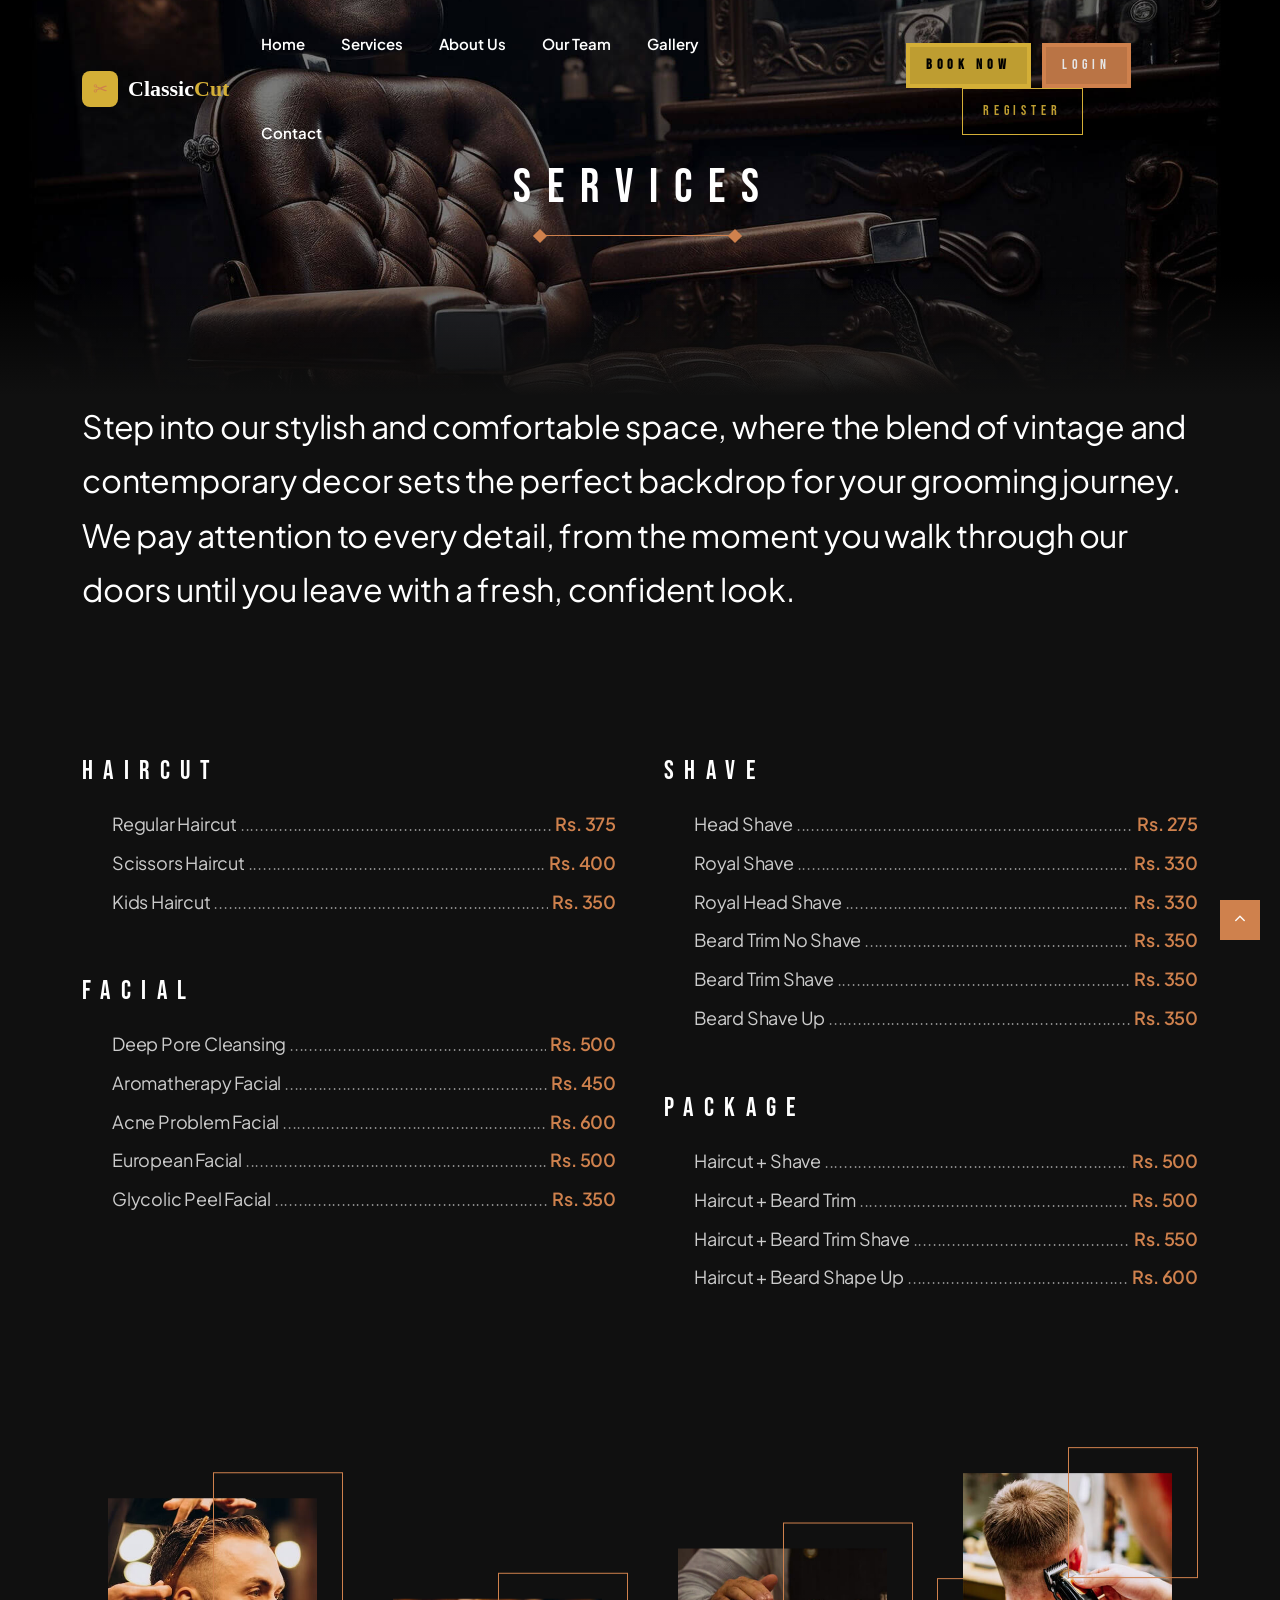
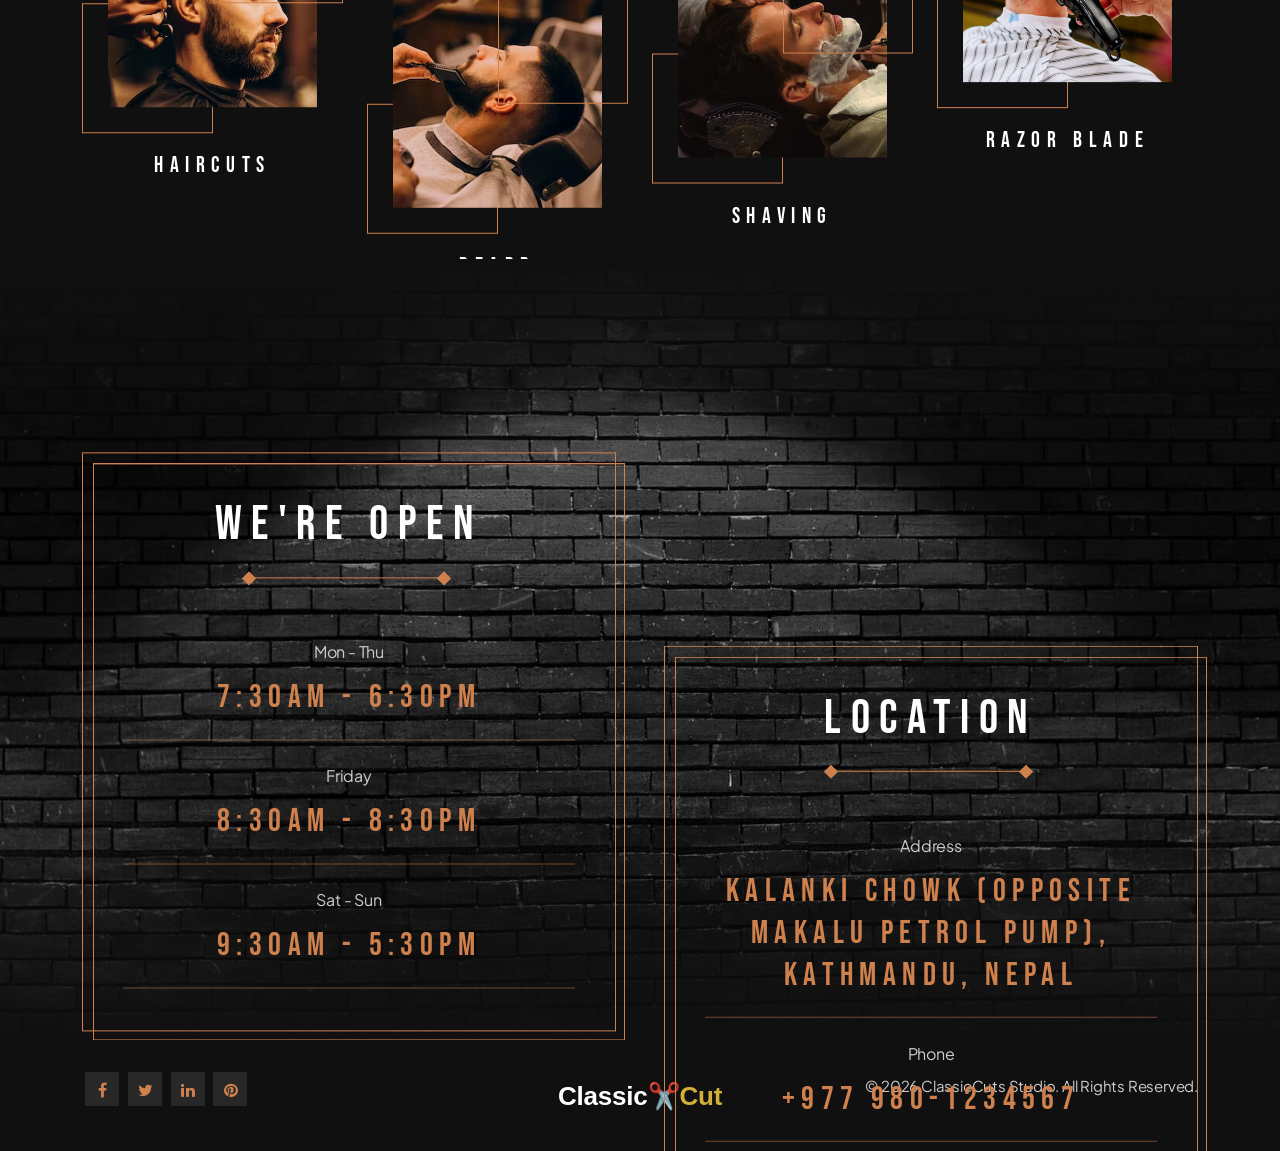
<file: services.html>
﻿<!DOCTYPE html>
<html lang="zxx">



<head>
    <title>ClassicCuts - Barbershop Website Template</title>
    <link rel="icon" href="images/icon.png" type="image/gif" sizes="16x16">
    <meta content="text/html;charset=utf-8" http-equiv="Content-Type">
    <meta content="width=device-width, initial-scale=1.0" name="viewport" >
    <meta content="ClassicCuts - Barbershop Website Template" name="description" >
    <meta content="" name="keywords" >
    <meta content="" name="author" >
    <!-- CSS Files
    ================================================== -->
    <link href="css/bootstrap.min.css" rel="stylesheet" type="text/css" id="bootstrap">
    <link href="css/mdb.min.css" rel="stylesheet" type="text/css" id="mdb" >
    <link href="css/plugins.css" rel="stylesheet" type="text/css" >
    <link href="css/style.css" rel="stylesheet" type="text/css" >
    <link href="css/coloring.css" rel="stylesheet" type="text/css" >
    <!-- color scheme -->
    <link id="colors" href="css/colors/scheme-01.css" rel="stylesheet" type="text/css" >
    <style>
        #logo, #logo a, #logo span { display:flex !important; visibility:visible !important; opacity:1 !important; }
        #logo a { text-decoration:none !important; align-items:center; gap:10px; }
    </style>
</head>

<body class="dark-scheme">
    <div id="wrapper">
        
        <!-- page preloader begin -->
        <div id="de-loader"></div>
        <!-- page preloader close -->

                <!-- header begin -->
        <header class="header-center transparent" id="myHeader">
            <div class="container">
                <div class="row">
                    <div class="col-md-12">
                        <div class="de-flex sm-pt10">
                            <div class="de-flex-col">
                                <!-- logo begin -->
                                <div id="logo" style="display:block!important;visibility:visible!important;opacity:1!important;">
                                    <a href="index.html" style="text-decoration:none!important;display:flex!important;align-items:center;gap:10px;padding:6px 0;">
                                        <span style="display:flex;align-items:center;justify-content:center;width:36px;height:36px;background:#d4af37;border-radius:8px;font-size:18px;flex-shrink:0;">&#9986;</span>
                                        <span style="font-size:22px;font-weight:900;font-family:Georgia,serif;color:#ffffff;letter-spacing:0px;line-height:1;">Classic<span style="color:#d4af37;">Cut</span></span>
                                    </a>
                                </div>
                                <!-- logo close -->
                            </div>
                            <div class="de-flex-col header-col-mid">
                                <ul id="mainmenu" class="s2">
                                    <li><a class="menu-item" href="index.html">Home</a></li>
                                    <li><a class="menu-item" href="services.html">Services</a></li>
                                    <li><a class="menu-item" href="about.html">About Us</a></li>
                                    <li><a class="menu-item" href="team.html">Our Team</a></li>
                                    <li><a class="menu-item" href="gallery.html">Gallery</a></li>
                                    <li><a class="menu-item" href="contact.html">Contact</a></li>
                                </ul>
                            </div>
                            <div class="de-flex-col">
                                <div class="menu_side_area">
                                    <a href="book.html" class="btn-main me-2" style="padding: 8px 20px; font-size: 14px; background-color: #d4af37; color: #000; font-weight: 700;"><i class="fa fa-calendar me-1"></i> Book Now</a>
                                    <a href="login.php" class="btn-main me-2" style="padding: 8px 20px; font-size: 14px;"><i class="fa fa-sign-in me-1"></i> Login</a><a href="staff-register.php" class="btn-main" style="padding: 8px 20px; font-size: 14px; background-color: transparent; border: 1px solid #d4af37; color: #d4af37;"><i class="fa fa-user-plus me-1"></i> Register</a>
                                    <span id="menu-btn"></span>
                                </div>
                            </div>
                        </div>
                    </div>
                </div>
            </div>
        </header>
        <!-- header close -->
        <!-- content begin -->
        <div class="no-bottom no-top" id="content">
            <div id="top"></div>

            <section id="subheader" class="jarallax">
                <img src="images/background/2.jpg" class="jarallax-img" alt="">
                <div class="container">
                    <div class="row">
                        <div class="col-lg-6 offset-lg-3 text-center">
                            <h1>Services</h1>
                            <div class="de-separator"></div>
                        </div>
                    </div>
                </div>
                <div class="de-gradient-edge-bottom"></div>
            </section>

            <section aria-label="section" class="no-top no-bottom">

                <div class="container">
                    <div class="row">
                        <div class="col-lg-12" data-jarallax-element="-20">
                            <p class="lead big wow fadeInUp">Step into our stylish and comfortable space, where the blend of vintage and contemporary decor sets the perfect backdrop for your grooming journey. We pay attention to every detail, from the moment you walk through our doors until you leave with a fresh, confident look.


                            </p>
                        </div>
                    </div>
                </div>
            </section>

            <section id="section-pricing" aria-label="section">
                <div class="container">
                    <div class="row g-5" id="gallery">
                        <div class="col-lg-6 item">
                            <div class="sc-wrap">
                                <h3>Haircut</h3>

                                <div class="def-list-dots">

                                  <dl>
                                    <dt>
                                        <span>Regular Haircut</span>
                                    </dt>
                                    <dd>Rs. 375</dd>
                                  </dl>

                                  <dl>
                                    <dt>
                                        <span>Scissors Haircut</span>
                                    </dt>
                                    <dd>Rs. 400</dd>
                                  </dl>

                                  <dl>
                                    <dt>
                                        <span>Kids Haircut</span>
                                    </dt>
                                    <dd>Rs. 350</dd>
                                  </dl>
                                  
                                  
                                </div>
                            </div>
                        </div>                        

                        <div class="col-lg-6 item">
                            <div class="sc-wrap">
                                <h3>Shave</h3>

                                <div class="def-list-dots">

                                  <dl>
                                    <dt>
                                        <span>Head Shave</span>
                                    </dt>
                                    <dd>Rs. 275</dd>
                                  </dl>

                                  <dl>
                                    <dt>
                                        <span>Royal Shave</span>
                                    </dt>
                                    <dd>Rs. 330</dd>
                                  </dl>

                                  <dl>
                                    <dt>
                                        <span>Royal Head Shave</span>
                                    </dt>
                                    <dd>Rs. 330</dd>
                                  </dl>

                                  <dl>
                                    <dt>
                                        <span>Beard Trim No Shave</span>
                                    </dt>
                                    <dd>Rs. 350</dd>
                                  </dl>

                                  <dl>
                                    <dt>
                                        <span>Beard Trim Shave</span>
                                    </dt>
                                    <dd>Rs. 350</dd>
                                  </dl>

                                  <dl>
                                    <dt>
                                        <span>Beard Shave Up</span>
                                    </dt>
                                    <dd>Rs. 350</dd>
                                  </dl>
                                  
                                </div>
                            </div>
                        </div>

                        <div class="col-lg-6 item">
                            <div class="sc-wrap">
                                <h3>Facial</h3>

                                <div class="def-list-dots">

                                  <dl>
                                    <dt>
                                        <span>Deep Pore Cleansing</span>
                                    </dt>
                                    <dd>Rs. 500</dd>
                                  </dl>

                                  <dl>
                                    <dt>
                                        <span>Aromatherapy Facial</span>
                                    </dt>
                                    <dd>Rs. 450</dd>
                                  </dl>

                                  <dl>
                                    <dt>
                                        <span>Acne Problem Facial</span>
                                    </dt>
                                    <dd>Rs. 600</dd>
                                  </dl>

                                  <dl>
                                    <dt>
                                        <span>European Facial</span>
                                    </dt>
                                    <dd>Rs. 500</dd>
                                  </dl>

                                  <dl>
                                    <dt>
                                        <span>Glycolic Peel Facial</span>
                                    </dt>
                                    <dd>Rs. 350</dd>
                                  </dl>
                                  
                                </div>
                            </div>
                        </div>

                        <div class="col-lg-6 item">
                            <div class="sc-wrap">
                                <h3>Package</h3>

                                <div class="def-list-dots">

                                  <dl>
                                    <dt>
                                        <span>Haircut + Shave</span>
                                    </dt>
                                    <dd>Rs. 500</dd>
                                  </dl>

                                  <dl>
                                    <dt>
                                        <span>Haircut + Beard Trim</span>
                                    </dt>
                                    <dd>Rs. 500</dd>
                                  </dl>

                                  <dl>
                                    <dt>
                                        <span>Haircut + Beard Trim Shave</span>
                                    </dt>
                                    <dd>Rs. 550</dd>
                                  </dl>

                                  <dl>
                                    <dt>
                                        <span>Haircut + Beard Shape Up</span>
                                    </dt>
                                    <dd>Rs. 600</dd>
                                  </dl>
                                  
                                </div>
                            </div>
                        </div>
                        
                    </div>
                </div>
            </section>

            <section aria-label="section" class="no-top">
                <div class="container">
                    <div class="row">
                        <div class="col-lg-3 text-center" data-jarallax-element="-20">
                            <div class="de-box-a">
                                <div class="d-image">
                                    <img src="images/services/1.jpg" alt="">
                                </div>
                                <div class="d-deco-1"></div>
                                <div class="d-deco-2"></div>
                            </div>
                            <div class="spacer-20"></div>
                            <h4>Haircuts</h4>
                        </div>

                        <div class="col-lg-3 text-center" data-jarallax-element="-60">
                            <div class="de-box-a">
                                <div class="d-image">
                                    <img src="images/services/2.jpg" alt="">
                                </div>
                                <div class="d-deco-1"></div>
                                <div class="d-deco-2"></div>
                            </div>
                            <div class="spacer-20"></div>
                            <h4>Beard</h4>
                        </div>

                        <div class="col-lg-3 text-center" data-jarallax-element="-40">
                            <div class="de-box-a">
                                <div class="d-image">
                                    <img src="images/services/3.jpg" alt="">
                                </div>
                                <div class="d-deco-1"></div>
                                <div class="d-deco-2"></div>
                            </div>
                            <div class="spacer-20"></div>
                            <h4>Shaving</h4>
                        </div>

                        <div class="col-lg-3 text-center" data-jarallax-element="-10">
                            <div class="de-box-a">
                                <div class="d-image">
                                    <img src="images/services/4.jpg" alt="">
                                </div>
                                <div class="d-deco-1"></div>
                                <div class="d-deco-2"></div>
                            </div>
                            <div class="spacer-20"></div>
                            <h4>Razor Blade</h4>
                        </div>
                    </div>
                </div>
            </section>

            <section class="jarallax no-top">
                <div class="de-gradient-edge-top"></div>
                <img src="images/background/1.jpg" class="jarallax-img" alt="">
                <div class="container relative z1000">
                    <div class="row gx-5">
                        <div class="col-lg-6 text-center" data-jarallax-element="-50">
                            <div class="d-sch-table">
                                <h2 class="wow fadeIn">We're Open</h2>
                                <div class="de-separator"></div>
                                <div class="d-col">
                                    <div class="d-title">Mon - Thu</div>
                                    <div class="d-content id-color">7:30AM - 6:30PM</div>
                                </div>
                                <div class="d-col">
                                    <div class="d-title">Friday</div>
                                    <div class="d-content id-color">8:30AM - 8:30PM</div>
                                </div>
                                <div class="d-col">
                                    <div class="d-title">Sat - Sun</div>
                                    <div class="d-content id-color">9:30AM - 5:30PM</div>
                                </div>
                                <div class="d-deco"></div>
                            </div>
                        </div>

                        <div class="col-lg-6 text-center" data-jarallax-element="-100">
                            <div class="d-sch-table">
                                <h2 class="wow fadeIn">Location</h2>
                                <div class="de-separator"></div>
                                <div class="d-col">
                                    <div class="d-title">Address</div>
                                    <div class="d-content id-color">Kalanki Chowk (Opposite Makalu Petrol Pump), Kathmandu, Nepal</div>
                                </div>
                                <div class="d-col">
                                    <div class="d-title">Phone</div>
                                    <div class="d-content id-color">+977 980-1234567</div>
                                </div>
                                <div class="d-col">
                                    <div class="d-title">Email</div>
                                    <div class="d-content id-color">contact@ClassicCuts.com</div>
                                </div>
                                <div class="d-deco"></div>
                            </div>
                        </div>
                    </div>
                </div>
                <div class="de-gradient-edge-bottom"></div>
            </section>
        </div>
        <!-- content close -->
        <a href="#" id="back-to-top"></a>
        <!-- footer begin -->
                <!-- footer begin -->
                <footer>
                    <div class="container">
                        <div class="row g-4">
                            <div class="col-lg-4 text-lg-start text-center">
                                <div class="social-icons">
                                    <a href="#"><i class="fa fa-facebook fa-lg"></i></a>
                                    <a href="#"><i class="fa fa-twitter fa-lg"></i></a>
                                    <a href="#"><i class="fa fa-linkedin fa-lg"></i></a>
                                    <a href="#"><i class="fa fa-pinterest fa-lg"></i></a>
                                </div>
                            </div>
                            <div class="col-lg-4 text-lg-center text-center">
                                <a href="index.html" style="text-decoration: none; color: #ffffff; font-weight: bold; font-size: 26px; font-family: sans-serif; display: inline-block; padding: 10px 0;">
                                    Classic✂️<span style="color: #d4af37;">Cut</span>
                                </a>
                            </div>
                            <div class="col-lg-4 text-lg-end text-center">
                                <p>&copy; <span id="current-year"></span> ClassicCuts Studio. All Rights Reserved.</p>
                                <script>document.getElementById("current-year").textContent = new Date().getFullYear();</script>
                            </div>
                        </div>
                    </div>
                </footer>
                <!-- footer close -->
        
        <!-- footer close -->
    </div>
    
    <!-- Javascript Files
    ================================================== -->
    <script src="js/plugins.js"></script>
    <script src="js/main-app.js"></script>
    <script>
        // Force logo always visible
        (function keepLogoVisible() {
            var logo = document.getElementById("logo");
            if (logo) {
                logo.style.cssText += ";display:block!important;visibility:visible!important;opacity:1!important;";
                var a = logo.querySelector("a");
                if (a) a.style.cssText += ";display:flex!important;visibility:visible!important;opacity:1!important;";
            }
        })();
        window.addEventListener("scroll", function() {
            var logo = document.getElementById("logo");
            if (logo) {
                logo.style.cssText += ";display:block!important;visibility:visible!important;opacity:1!important;";
                var a = logo.querySelector("a");
                if (a) a.style.cssText += ";display:flex!important;visibility:visible!important;opacity:1!important;";
            }
        });
    </script>
</body>



</html>
</file>
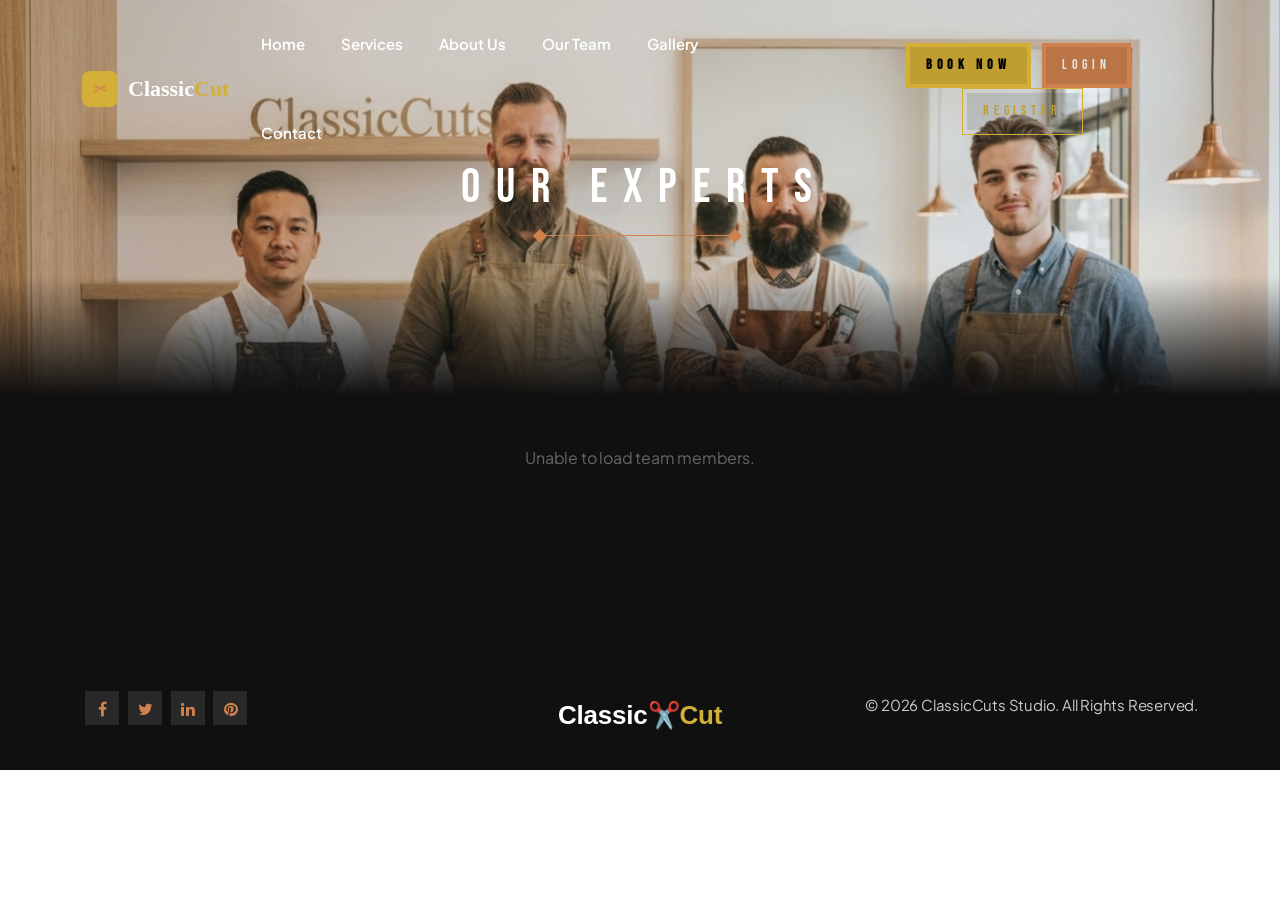
<file: team.html>
﻿<!DOCTYPE html>
<html lang="zxx">

<head>
    <title>ClassicCuts - Our Team</title>
    <link rel="icon" href="images/icon.png" type="image/gif" sizes="16x16">
    <meta content="text/html;charset=utf-8" http-equiv="Content-Type">
    <meta content="width=device-width, initial-scale=1.0" name="viewport" >
    <meta content="Meet the elite digital and styling squad behind ClassicCuts Kathmandu." name="description" >
    <meta content="" name="keywords" >
    <meta content="" name="author" >
    <!-- CSS Files
    ================================================== -->
    <link href="css/bootstrap.min.css" rel="stylesheet" type="text/css" id="bootstrap">
    <link href="css/mdb.min.css" rel="stylesheet" type="text/css" id="mdb" >
    <link href="css/plugins.css" rel="stylesheet" type="text/css" >
    <link href="css/style.css" rel="stylesheet" type="text/css" >
    <link href="css/coloring.css" rel="stylesheet" type="text/css" >
    <!-- color scheme -->
    <link id="colors" href="css/colors/scheme-01.css" rel="stylesheet" type="text/css" >
    <style>
        #logo, #logo a, #logo span { display:flex !important; visibility:visible !important; opacity:1 !important; }
        #logo a { text-decoration:none !important; align-items:center; gap:10px; }
    </style>
</head>

<body class="dark-scheme">
    <div id="wrapper">
        
        <!-- page preloader begin -->
        <div id="de-loader"></div>
        <!-- page preloader close -->

                <!-- header begin -->
        <header class="header-center transparent" id="myHeader">
            <div class="container">
                <div class="row">
                    <div class="col-md-12">
                        <div class="de-flex sm-pt10">
                            <div class="de-flex-col">
                                <!-- logo begin -->
                                <div id="logo" style="display:block!important;visibility:visible!important;opacity:1!important;">
                                    <a href="index.html" style="text-decoration:none!important;display:flex!important;align-items:center;gap:10px;padding:6px 0;">
                                        <span style="display:flex;align-items:center;justify-content:center;width:36px;height:36px;background:#d4af37;border-radius:8px;font-size:18px;flex-shrink:0;">&#9986;</span>
                                        <span style="font-size:22px;font-weight:900;font-family:Georgia,serif;color:#ffffff;letter-spacing:0px;line-height:1;">Classic<span style="color:#d4af37;">Cut</span></span>
                                    </a>
                                </div>
                                <!-- logo close -->
                            </div>
                            <div class="de-flex-col header-col-mid">
                                <ul id="mainmenu" class="s2">
                                    <li><a class="menu-item" href="index.html">Home</a></li>
                                    <li><a class="menu-item" href="services.html">Services</a></li>
                                    <li><a class="menu-item" href="about.html">About Us</a></li>
                                    <li><a class="menu-item" href="team.html">Our Team</a></li>
                                    <li><a class="menu-item" href="gallery.html">Gallery</a></li>
                                    <li><a class="menu-item" href="contact.html">Contact</a></li>
                                </ul>
                            </div>
                            <div class="de-flex-col">
                                <div class="menu_side_area">
                                    <a href="book.html" class="btn-main me-2" style="padding: 8px 20px; font-size: 14px; background-color: #d4af37; color: #000; font-weight: 700;"><i class="fa fa-calendar me-1"></i> Book Now</a>
                                    <a href="login.php" class="btn-main me-2" style="padding: 8px 20px; font-size: 14px;"><i class="fa fa-sign-in me-1"></i> Login</a><a href="staff-register.php" class="btn-main" style="padding: 8px 20px; font-size: 14px; background-color: transparent; border: 1px solid #d4af37; color: #d4af37;"><i class="fa fa-user-plus me-1"></i> Register</a>
                                    <span id="menu-btn"></span>
                                </div>
                            </div>
                        </div>
                    </div>
                </div>
            </div>
        </header>
        <!-- header close -->
        
        <!-- content begin -->
        <div class="no-bottom no-top" id="content">
            <div id="top"></div>

            <section id="subheader" class="jarallax">
                <img src="images/background/10.jpg" class="jarallax-img" alt="ClassicCuts Crew Subheader Background">
                <div class="container">
                    <div class="row">
                        <div class="col-lg-6 offset-lg-3 text-center">
                            <h1>Our Experts</h1>
                            <div class="de-separator"></div>
                        </div>
                    </div>
                </div>
                <div class="de-gradient-edge-bottom"></div>
            </section>

            <section class="no-top" aria-label="section">
                <div class="container" id="team-dynamic-container">
                    <!-- Dynamically populated via API -->
                </div>                    
            </section>
            
        </div>
        <!-- content close -->
        
        <a href="#" id="back-to-top"></a>
        
        <!-- footer begin -->
        <footer>
            <div class="container">
                <div class="row g-4">
                    <div class="col-lg-4 text-lg-start text-center">
                        <div class="social-icons">
                            <a href="#"><i class="fa fa-facebook fa-lg"></i></a>
                            <a href="#"><i class="fa fa-twitter fa-lg"></i></a>
                            <a href="#"><i class="fa fa-linkedin fa-lg"></i></a>
                            <a href="#"><i class="fa fa-pinterest fa-lg"></i></a>
                        </div>
                    </div>
                    <div class="col-lg-4 text-lg-center text-center">
                        <a href="index.html" style="text-decoration: none; color: #ffffff; font-weight: bold; font-size: 26px; font-family: sans-serif; display: inline-block; padding: 10px 0;">
                            Classic✂️<span style="color: #d4af37;">Cut</span>
                        </a>
                    </div>
                    <div class="col-lg-4 text-lg-end text-center">
                        <p>&copy; <span id="current-year"></span> ClassicCuts Studio. All Rights Reserved.</p>
                        <script>document.getElementById("current-year").textContent = new Date().getFullYear();</script>
                    </div>
                </div>
            </div>
        </footer>
        <!-- footer close -->
        
    </div>
    
    <!-- Javascript Files
    ================================================== -->
    <script src="js/plugins.js"></script>
    <script src="js/main-app.js"></script>
    <script>
    document.addEventListener("DOMContentLoaded", function() {
        fetch('api_staff.php')
            .then(res => res.json())
            .then(data => {
                if (data.result === 'success' && data.staff && data.staff.length > 0) {
                    const container = document.getElementById('team-dynamic-container');
                    if (!container) return;
                    container.innerHTML = '';

                    data.staff.forEach((staff, index) => {
                        const isEven = index % 2 === 0;
                        const row = document.createElement('div');
                        row.className = 'row gx-5 align-items-center mb-5 pb-4';
                        if (index > 0) row.style.borderTop = '1px solid #2a2a2a';

                        const skillLine = staff.specialties ? staff.specialties : getSkillLine(staff.role);

                        const imgCol = `<div class="col-lg-5 ${isEven ? 'offset-lg-1' : 'order-lg-1 order-2 offset-lg-1'} text-center">
                            <div class="de-box-a">
                                <div class="d-image" style="border-radius:12px;overflow:hidden;">
                                    <img src="${staff.photo}" class="img-fluid" style="width:100%;max-height:380px;object-fit:cover;" alt="${staff.name}">
                                </div>
                                <div class="d-deco-1"></div>
                                <div class="d-deco-2"></div>
                            </div>
                            <div class="spacer-20"></div>
                        </div>`;

                        const infoCol = `<div class="col-lg-5 ${isEven ? '' : 'order-lg-2 order-1'}">
                            <h2 class="text-light">${staff.name}</h2>
                            <p class="id-color fw-bold fs-6 mb-1" style="margin-top:-10px;">${staff.role} &nbsp;&middot;&nbsp; ${staff.experience_years} Yrs Experience</p>
                            <p style="color:#aaa;font-size:13px;font-style:italic;margin-bottom:16px;line-height:1.7;">${skillLine}</p>
                            <p class="text-muted mb-4">${staff.bio}</p>
                            <a href="book.html?staff=${encodeURIComponent(staff.name)}" class="btn-main py-2 px-4 me-3 mb-3">
                                <i class="fa fa-calendar me-1"></i> Book Appointment
                            </a>
                            <div class="social-icons d-inline-block">
                                <a href="#"><i class="fa fa-facebook fa-lg"></i></a>
                                <a href="#"><i class="fa fa-instagram fa-lg"></i></a>
                            </div>
                        </div>`;

                        row.innerHTML = isEven ? (imgCol + infoCol) : (infoCol + imgCol);
                        container.appendChild(row);
                    });
                } else {
                    const container = document.getElementById('team-dynamic-container');
                    if (container) container.innerHTML = '<div class="col-12 text-center py-5"><p style="color:#666;">No team members found.</p></div>';
                }
            })
            .catch(err => {
                console.error('Team load error:', err);
                const container = document.getElementById('team-dynamic-container');
                if (container) container.innerHTML = '<div class="col-12 text-center py-5"><p style="color:#666;">Unable to load team members.</p></div>';
            });
    });

    function getSkillLine(role) {
        if (!role) return 'Skilled in precision grooming, styling, and delivering top-quality barbershop services.';
        const r = role.toLowerCase();
        if (r.includes('master') || r.includes('head'))
            return 'Expert in classic fades, modern cuts, beard sculpting, and luxury straight-razor shaves.';
        if (r.includes('senior'))
            return 'Specialises in textured cuts, skin fades, beard styling, and personalised grooming plans.';
        if (r.includes('junior') || r.includes('apprentice'))
            return 'Skilled in clean trims, basic fades, and delivering friendly, attentive grooming service.';
        if (r.includes('beard') || r.includes('shave'))
            return 'Precision beard sculpting, hot towel shaves, line-ups, and skin care treatments.';
        if (r.includes('stylist'))
            return 'Creative hair styling, colour treatments, blow-dry finishing, and trend-forward looks.';
        return 'Dedicated to precision cuts, smooth shaves, and outstanding personalised grooming service.';
    }
    </script>
</file>
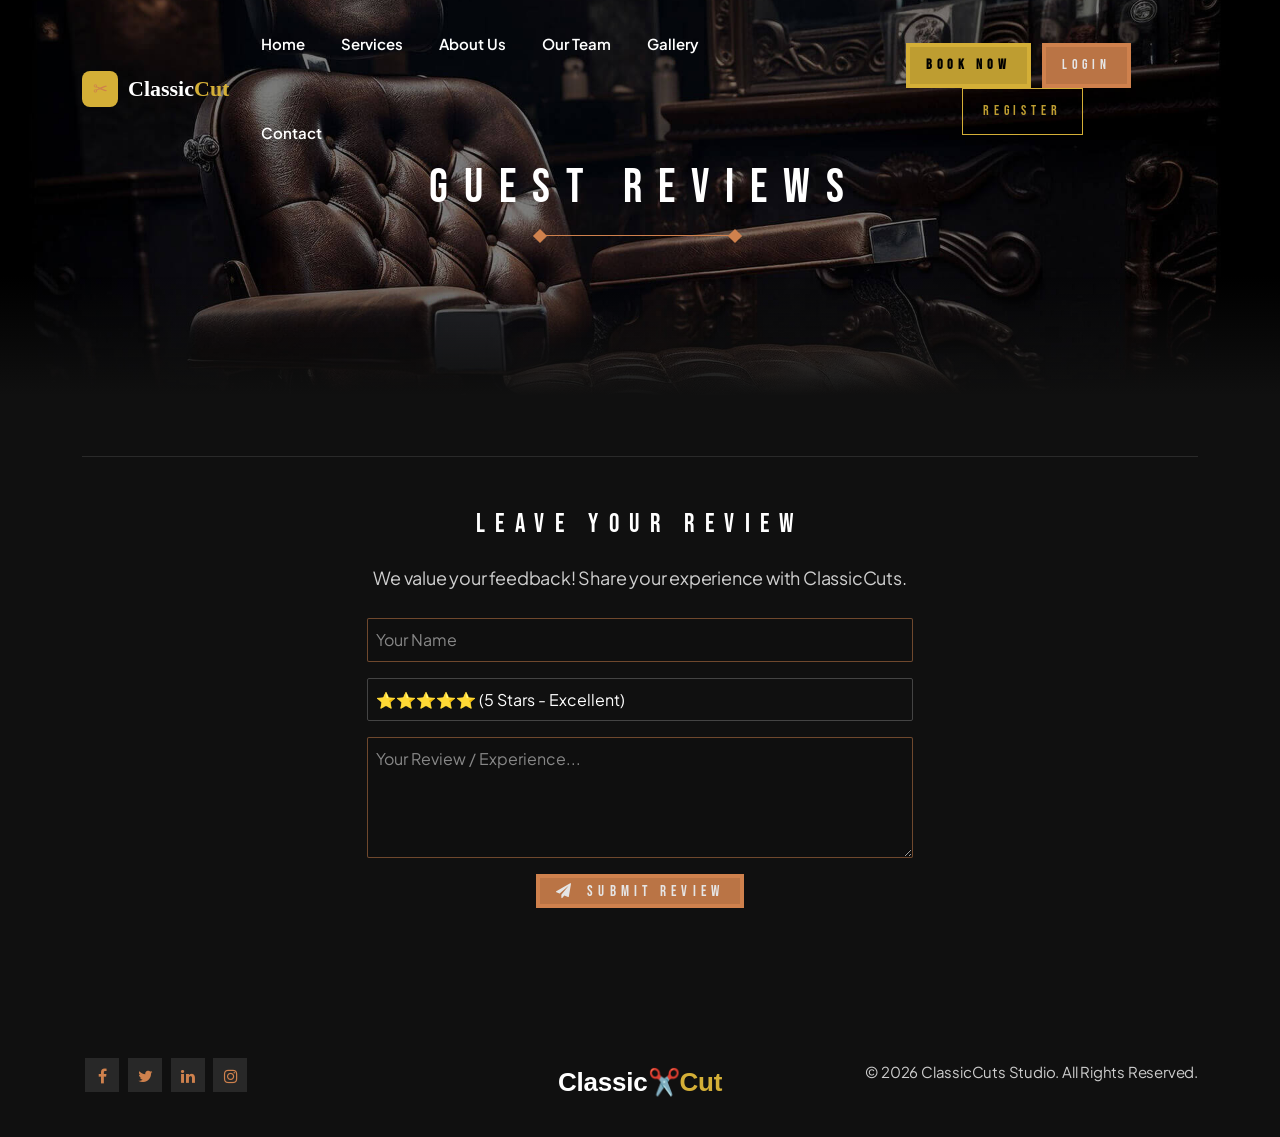
<file: testimonials.html>
﻿<!DOCTYPE html>
<html lang="zxx">

<head>
    <title>ClassicCuts - Guest Reviews</title>
    <link rel="icon" href="images/icon.png" type="image/gif" sizes="16x16">
    <meta content="text/html;charset=utf-8" http-equiv="Content-Type">
    <meta content="width=device-width, initial-scale=1.0" name="viewport" >
    <meta content="Read authentic guest experiences and reviews from ClassicCuts Kathmandu." name="description" >
    <meta content="" name="keywords" >
    <meta content="" name="author" >
    <!-- CSS Files
    ================================================== -->
    <link href="css/bootstrap.min.css" rel="stylesheet" type="text/css" id="bootstrap">
    <link href="css/mdb.min.css" rel="stylesheet" type="text/css" id="mdb" >
    <link href="css/plugins.css" rel="stylesheet" type="text/css" >
    <link href="css/style.css" rel="stylesheet" type="text/css" >
    <link href="css/coloring.css" rel="stylesheet" type="text/css" >
    <!-- color scheme -->
    <link id="colors" href="css/colors/scheme-01.css" rel="stylesheet" type="text/css" >
    <style>
        /* Fix: prevent fixed header from blocking anchor targets */
        [id] { scroll-margin-top: 100px; }
    </style>
    <style>
        #logo, #logo a, #logo span { display:flex !important; visibility:visible !important; opacity:1 !important; }
        #logo a { text-decoration:none !important; align-items:center; gap:10px; }
    </style>
</head>

<body class="dark-scheme">
    <div id="wrapper">
        
        <!-- page preloader begin -->
        <div id="de-loader"></div>
        <!-- page preloader close -->

                <!-- header begin -->
        <header class="header-center transparent" id="myHeader">
            <div class="container">
                <div class="row">
                    <div class="col-md-12">
                        <div class="de-flex sm-pt10">
                            <div class="de-flex-col">
                                <!-- logo begin -->
                                <div id="logo" style="display:block!important;visibility:visible!important;opacity:1!important;">
                                    <a href="index.html" style="text-decoration:none!important;display:flex!important;align-items:center;gap:10px;padding:6px 0;">
                                        <span style="display:flex;align-items:center;justify-content:center;width:36px;height:36px;background:#d4af37;border-radius:8px;font-size:18px;flex-shrink:0;">&#9986;</span>
                                        <span style="font-size:22px;font-weight:900;font-family:Georgia,serif;color:#ffffff;letter-spacing:0px;line-height:1;">Classic<span style="color:#d4af37;">Cut</span></span>
                                    </a>
                                </div>
                                <!-- logo close -->
                            </div>
                            <div class="de-flex-col header-col-mid">
                                <ul id="mainmenu" class="s2">
                                    <li><a class="menu-item" href="index.html">Home</a></li>
                                    <li><a class="menu-item" href="services.html">Services</a></li>
                                    <li><a class="menu-item" href="about.html">About Us</a></li>
                                    <li><a class="menu-item" href="team.html">Our Team</a></li>
                                    <li><a class="menu-item" href="gallery.html">Gallery</a></li>
                                    <li><a class="menu-item" href="contact.html">Contact</a></li>
                                </ul>
                            </div>
                            <div class="de-flex-col">
                                <div class="menu_side_area">
                                    <a href="book.html" class="btn-main me-2" style="padding: 8px 20px; font-size: 14px; background-color: #d4af37; color: #000; font-weight: 700;"><i class="fa fa-calendar me-1"></i> Book Now</a>
                                    <a href="login.php" class="btn-main me-2" style="padding: 8px 20px; font-size: 14px;"><i class="fa fa-sign-in me-1"></i> Login</a><a href="staff-register.php" class="btn-main" style="padding: 8px 20px; font-size: 14px; background-color: transparent; border: 1px solid #d4af37; color: #d4af37;"><i class="fa fa-user-plus me-1"></i> Register</a>
                                    <span id="menu-btn"></span>
                                </div>
                            </div>
                        </div>
                    </div>
                </div>
            </div>
        </header>
        <!-- header close -->
        
        <!-- content begin -->
        <div class="no-bottom no-top" id="content">
            <div id="top"></div>

            <section id="subheader" class="jarallax">
                <img src="images/background/2.jpg" class="jarallax-img" alt="ClassicCuts Testimonials Subheader Background">
                <div class="container">
                    <div class="row">
                        <div class="col-lg-6 offset-lg-3 text-center">
                            <h1>Guest Reviews</h1>
                            <div class="de-separator"></div>
                        </div>
                    </div>
                </div>
                <div class="de-gradient-edge-bottom"></div>
            </section>

            <section class="no-top" aria-label="section">
                <div class="container">
                    <!-- Dynamic reviews loaded via JS -->
                    <div id="all-reviews-container" class="row" style="overflow: hidden; margin-bottom: 30px;">
                        <div class="col-12 text-center" id="reviews-loading">
                            <p style="color:#888; padding:40px 0;"><i class="fa fa-spinner fa-spin me-2"></i>Loading reviews...</p>
                        </div>
                    </div>
                    <div id="no-reviews-msg" style="display:none;" class="text-center py-4">
                        <p style="color:#888;">No reviews yet. Be the first to share your experience!</p>
                    </div>

                    <!-- Divider before form — clears all floats -->
                    <div style="clear:both; border-top: 1px solid #2a2a2a; margin: 60px 0 50px;"></div>

                    <div class="row">
                        <div class="col-lg-6 offset-lg-3 text-center">
                            <!-- Anchor offset for fixed header -->
                            <div id="review-form" style="scroll-margin-top: 100px;"></div>
                            <h3 style="margin-top: 0;">Leave Your Review</h3>
                            <p class="lead">We value your feedback! Share your experience with ClassicCuts.</p>

                            <div id="review-success" style="display:none; background:rgba(40,167,69,0.12); border:1px solid rgba(40,167,69,0.3); color:#75e096; border-radius:8px; padding:14px; margin:16px 0;"></div>
                            <div id="review-error" style="display:none; background:rgba(220,53,69,0.12); border:1px solid rgba(220,53,69,0.3); color:#ff8a94; border-radius:8px; padding:14px; margin:16px 0;"></div>

                            <form id="review_form" class="form-border mt-4">
                                <div class="mb-3">
                                    <input type="text" name="customer_name" class="form-control" placeholder="Your Name" required>
                                </div>
                                <div class="mb-3">
                                    <select name="rating" class="form-control" style="background-color:#222; color:#fff; border:1px solid #444;">
                                        <option value="5">⭐⭐⭐⭐⭐ (5 Stars - Excellent)</option>
                                        <option value="4">⭐⭐⭐⭐ (4 Stars - Very Good)</option>
                                        <option value="3">⭐⭐⭐ (3 Stars - Good)</option>
                                        <option value="2">⭐⭐ (2 Stars - Fair)</option>
                                        <option value="1">⭐ (1 Star - Poor)</option>
                                    </select>
                                </div>
                                <div class="mb-3">
                                    <textarea name="comment" class="form-control" rows="4" placeholder="Your Review / Experience..." required></textarea>
                                </div>
                                <div class="text-center">
                                    <button type="submit" id="submit-review-btn" class="btn-main">
                                        <i class="fa fa-paper-plane me-1"></i> Submit Review
                                    </button>
                                </div>
                            </form>
                        </div>
                    </div>
                </div>
            </section>

            <script>
            function loadAllReviews() {
                fetch('api_reviews.php')
                    .then(r => r.json())
                    .then(data => {
                        const container = document.getElementById('all-reviews-container');
                        document.getElementById('reviews-loading')?.remove();
                        if (data.result === 'success' && data.reviews && data.reviews.length > 0) {
                            container.innerHTML = '';
                            data.reviews.forEach(r => {
                                const stars = '★'.repeat(Math.min(5, parseInt(r.rating)||5)) + '☆'.repeat(5 - Math.min(5, parseInt(r.rating)||5));
                                const initial = (r.customer_name||'G').charAt(0).toUpperCase();
                                const col = document.createElement('div');
                                col.className = 'col-lg-4 col-md-6 mb-4';
                                col.innerHTML = `<div class="de_testi" style="height:100%; background:#1a1a1a; border:1px solid #2d2d2d; border-radius:12px; padding:24px; display:flex; flex-direction:column; justify-content:space-between; margin-bottom:20px;">
                                    <div>
                                        <div style="color:#d4af37; font-size:17px; margin-bottom:12px;">${stars}</div>
                                        <blockquote style="border:none; padding:0; margin:0;">
                                            <p>"${escHtml(r.comment)}"</p>
                                        </blockquote>
                                    </div>
                                    <div class="de_testi_by" style="display:flex; align-items:center; gap:10px; margin-top:16px; padding-top:14px; border-top:1px solid #2d2d2d;">
                                        <div style="width:44px; height:44px; border-radius:50%; background:rgba(212,175,55,0.15); border:2px solid #d4af37; display:flex; align-items:center; justify-content:center; font-weight:700; color:#d4af37; font-size:16px; flex-shrink:0;">${initial}</div>
                                        <span><strong>${escHtml(r.customer_name)}</strong> &nbsp;<small style="color:#888;">${timeAgo(r.created_at)}</small></span>
                                    </div>
                                </div>`;
                                container.appendChild(col);
                            });
                        } else {
                            container.innerHTML = '';
                            document.getElementById('no-reviews-msg').style.display = 'block';
                        }
                    }).catch(() => document.getElementById('reviews-loading')?.remove());
            }
            loadAllReviews();

            document.getElementById('review_form').addEventListener('submit', function(e) {
                e.preventDefault();
                const btn = document.getElementById('submit-review-btn');
                const sDiv = document.getElementById('review-success');
                const eDiv = document.getElementById('review-error');
                sDiv.style.display = eDiv.style.display = 'none';
                btn.disabled = true;
                btn.innerHTML = '<i class="fa fa-spinner fa-spin me-1"></i> Submitting...';
                const fd = new FormData(this);
                fd.append('action', 'submit_review');
                fetch('handler.php', {method:'POST', body:fd})
                    .then(r => r.json())
                    .then(data => {
                        if (data.result === 'success') {
                            sDiv.innerHTML = '<i class="fa fa-check-circle me-2"></i>' + data.message;
                            sDiv.style.display = 'block';
                            document.getElementById('review_form').reset();
                            document.getElementById('all-reviews-container').innerHTML = '<div class="col-12 text-center" id="reviews-loading"><p style="color:#888;"><i class="fa fa-spinner fa-spin me-2"></i>Refreshing...</p></div>';
                            setTimeout(loadAllReviews, 700);
                        } else {
                            eDiv.innerHTML = '<i class="fa fa-exclamation-triangle me-2"></i>' + Object.values(data.errors||{}).join(', ');
                            eDiv.style.display = 'block';
                        }
                    }).catch(() => { eDiv.innerHTML='Network error.'; eDiv.style.display='block'; })
                    .finally(() => { btn.disabled=false; btn.innerHTML='<i class="fa fa-paper-plane me-1"></i> Submit Review'; });
            });
            function escHtml(s){return s?(s+'').replace(/&/g,'&amp;').replace(/</g,'&lt;').replace(/>/g,'&gt;'):''}
            function timeAgo(d){if(!d)return'Recently';const s=Math.floor((Date.now()-new Date(d))/1000);if(s<60)return'Just now';if(s<3600)return Math.floor(s/60)+'m ago';if(s<86400)return Math.floor(s/3600)+'h ago';if(s<2592000)return Math.floor(s/86400)+'d ago';return new Date(d).toLocaleDateString('en-US',{month:'short',day:'numeric',year:'numeric'});}
            </script>
            
        </div>
        <!-- content close -->
        
        <a href="#" id="back-to-top"></a>
        
        <!-- footer begin -->
        <footer>
            <div class="container">
                <div class="row g-4">
                    <div class="col-lg-4 text-lg-start text-center">
                        <div class="social-icons">
                            <a href="#"><i class="fa fa-facebook fa-lg"></i></a>
                            <a href="#"><i class="fa fa-twitter fa-lg"></i></a>
                            <a href="#"><i class="fa fa-linkedin fa-lg"></i></a>
                            <a href="#"><i class="fa fa-instagram fa-lg"></i></a>
                        </div>
                    </div>
                    <div class="col-lg-4 text-lg-center text-center">
                        <a href="index.html" style="text-decoration: none; color: #ffffff; font-weight: bold; font-size: 26px; font-family: sans-serif; display: inline-block; padding: 10px 0;">
                            Classic✂️<span style="color: #d4af37;">Cut</span>
                        </a>
                    </div>
                    <div class="col-lg-4 text-lg-end text-center">
                        <p>&copy; <span id="current-year"></span> ClassicCuts Studio. All Rights Reserved.</p>
                        <script>document.getElementById("current-year").textContent = new Date().getFullYear();</script>
                    </div>
                </div>
            </div>
        </footer>
        <!-- footer close -->
        
    </div>
    
    <!-- Javascript Files
    ================================================== -->
    <script src="js/plugins.js"></script>
    <script src="js/main-app.js"></script>
    <script src="form.js"></script>
    <script>
        // Force logo always visible
        (function keepLogoVisible() {
            var logo = document.getElementById("logo");
            if (logo) {
                logo.style.cssText += ";display:block!important;visibility:visible!important;opacity:1!important;";
                var a = logo.querySelector("a");
                if (a) a.style.cssText += ";display:flex!important;visibility:visible!important;opacity:1!important;";
            }
        })();
        window.addEventListener("scroll", function() {
            var logo = document.getElementById("logo");
            if (logo) {
                logo.style.cssText += ";display:block!important;visibility:visible!important;opacity:1!important;";
                var a = logo.querySelector("a");
                if (a) a.style.cssText += ";display:flex!important;visibility:visible!important;opacity:1!important;";
            }
        });
    </script>
</body>
</html>
</file>
<file: css/plugins.css>
@charset "UTF-8";
/*!
 * animate.css -http://daneden.me/animate
 * Version - 3.5.1
 * Licensed under the MIT license - http://opensource.org/licenses/MIT
 *
 * Copyright (c) 2016 Daniel Eden
 */
 .animated{-webkit-animation-duration:1s;animation-duration:1s;-webkit-animation-fill-mode:both;animation-fill-mode:both}.animated.infinite{-webkit-animation-iteration-count:infinite;animation-iteration-count:infinite}.animated.hinge{-webkit-animation-duration:2s;animation-duration:2s}.animated.flipOutX,.animated.flipOutY,.animated.bounceIn,.animated.bounceOut{-webkit-animation-duration:.75s;animation-duration:.75s}@-webkit-keyframes bounce{from,20%,53%,80%,to{-webkit-animation-timing-function:cubic-bezier(.215,.61,.355,1);animation-timing-function:cubic-bezier(.215,.61,.355,1);-webkit-transform:translate3d(0,0,0);transform:translate3d(0,0,0)}40%,43%{-webkit-animation-timing-function:cubic-bezier(.755,.05,.855,.06);animation-timing-function:cubic-bezier(.755,.05,.855,.06);-webkit-transform:translate3d(0,-30px,0);transform:translate3d(0,-30px,0)}70%{-webkit-animation-timing-function:cubic-bezier(.755,.05,.855,.06);animation-timing-function:cubic-bezier(.755,.05,.855,.06);-webkit-transform:translate3d(0,-15px,0);transform:translate3d(0,-15px,0)}90%{-webkit-transform:translate3d(0,-4px,0);transform:translate3d(0,-4px,0)}}@keyframes bounce{from,20%,53%,80%,to{-webkit-animation-timing-function:cubic-bezier(.215,.61,.355,1);animation-timing-function:cubic-bezier(.215,.61,.355,1);-webkit-transform:translate3d(0,0,0);transform:translate3d(0,0,0)}40%,43%{-webkit-animation-timing-function:cubic-bezier(.755,.05,.855,.06);animation-timing-function:cubic-bezier(.755,.05,.855,.06);-webkit-transform:translate3d(0,-30px,0);transform:translate3d(0,-30px,0)}70%{-webkit-animation-timing-function:cubic-bezier(.755,.05,.855,.06);animation-timing-function:cubic-bezier(.755,.05,.855,.06);-webkit-transform:translate3d(0,-15px,0);transform:translate3d(0,-15px,0)}90%{-webkit-transform:translate3d(0,-4px,0);transform:translate3d(0,-4px,0)}}.bounce{-webkit-animation-name:bounce;animation-name:bounce;-webkit-transform-origin:center bottom;transform-origin:center bottom}@-webkit-keyframes flash{from,50%,to{opacity:1}25%,75%{opacity:0}}@keyframes flash{from,50%,to{opacity:1}25%,75%{opacity:0}}.flash{-webkit-animation-name:flash;animation-name:flash}@-webkit-keyframes pulse{from{-webkit-transform:scale3d(1,1,1);transform:scale3d(1,1,1)}50%{-webkit-transform:scale3d(1.05,1.05,1.05);transform:scale3d(1.05,1.05,1.05)}to{-webkit-transform:scale3d(1,1,1);transform:scale3d(1,1,1)}}@keyframes pulse{from{-webkit-transform:scale3d(1,1,1);transform:scale3d(1,1,1)}50%{-webkit-transform:scale3d(1.05,1.05,1.05);transform:scale3d(1.05,1.05,1.05)}to{-webkit-transform:scale3d(1,1,1);transform:scale3d(1,1,1)}}.pulse{-webkit-animation-name:pulse;animation-name:pulse}@-webkit-keyframes rubberBand{from{-webkit-transform:scale3d(1,1,1);transform:scale3d(1,1,1)}30%{-webkit-transform:scale3d(1.25,.75,1);transform:scale3d(1.25,.75,1)}40%{-webkit-transform:scale3d(.75,1.25,1);transform:scale3d(.75,1.25,1)}50%{-webkit-transform:scale3d(1.15,.85,1);transform:scale3d(1.15,.85,1)}65%{-webkit-transform:scale3d(.95,1.05,1);transform:scale3d(.95,1.05,1)}75%{-webkit-transform:scale3d(1.05,.95,1);transform:scale3d(1.05,.95,1)}to{-webkit-transform:scale3d(1,1,1);transform:scale3d(1,1,1)}}@keyframes rubberBand{from{-webkit-transform:scale3d(1,1,1);transform:scale3d(1,1,1)}30%{-webkit-transform:scale3d(1.25,.75,1);transform:scale3d(1.25,.75,1)}40%{-webkit-transform:scale3d(.75,1.25,1);transform:scale3d(.75,1.25,1)}50%{-webkit-transform:scale3d(1.15,.85,1);transform:scale3d(1.15,.85,1)}65%{-webkit-transform:scale3d(.95,1.05,1);transform:scale3d(.95,1.05,1)}75%{-webkit-transform:scale3d(1.05,.95,1);transform:scale3d(1.05,.95,1)}to{-webkit-transform:scale3d(1,1,1);transform:scale3d(1,1,1)}}.rubberBand{-webkit-animation-name:rubberBand;animation-name:rubberBand}@-webkit-keyframes shake{from,to{-webkit-transform:translate3d(0,0,0);transform:translate3d(0,0,0)}10%,30%,50%,70%,90%{-webkit-transform:translate3d(-10px,0,0);transform:translate3d(-10px,0,0)}20%,40%,60%,80%{-webkit-transform:translate3d(10px,0,0);transform:translate3d(10px,0,0)}}@keyframes shake{from,to{-webkit-transform:translate3d(0,0,0);transform:translate3d(0,0,0)}10%,30%,50%,70%,90%{-webkit-transform:translate3d(-10px,0,0);transform:translate3d(-10px,0,0)}20%,40%,60%,80%{-webkit-transform:translate3d(10px,0,0);transform:translate3d(10px,0,0)}}.shake{-webkit-animation-name:shake;animation-name:shake}@-webkit-keyframes headShake{0%{-webkit-transform:translateX(0);transform:translateX(0)}6.5%{-webkit-transform:translateX(-6px) rotateY(-9deg);transform:translateX(-6px) rotateY(-9deg)}18.5%{-webkit-transform:translateX(5px) rotateY(7deg);transform:translateX(5px) rotateY(7deg)}31.5%{-webkit-transform:translateX(-3px) rotateY(-5deg);transform:translateX(-3px) rotateY(-5deg)}43.5%{-webkit-transform:translateX(2px) rotateY(3deg);transform:translateX(2px) rotateY(3deg)}50%{-webkit-transform:translateX(0);transform:translateX(0)}}@keyframes headShake{0%{-webkit-transform:translateX(0);transform:translateX(0)}6.5%{-webkit-transform:translateX(-6px) rotateY(-9deg);transform:translateX(-6px) rotateY(-9deg)}18.5%{-webkit-transform:translateX(5px) rotateY(7deg);transform:translateX(5px) rotateY(7deg)}31.5%{-webkit-transform:translateX(-3px) rotateY(-5deg);transform:translateX(-3px) rotateY(-5deg)}43.5%{-webkit-transform:translateX(2px) rotateY(3deg);transform:translateX(2px) rotateY(3deg)}50%{-webkit-transform:translateX(0);transform:translateX(0)}}.headShake{-webkit-animation-timing-function:ease-in-out;animation-timing-function:ease-in-out;-webkit-animation-name:headShake;animation-name:headShake}@-webkit-keyframes swing{20%{-webkit-transform:rotate3d(0,0,1,15deg);transform:rotate3d(0,0,1,15deg)}40%{-webkit-transform:rotate3d(0,0,1,-10deg);transform:rotate3d(0,0,1,-10deg)}60%{-webkit-transform:rotate3d(0,0,1,5deg);transform:rotate3d(0,0,1,5deg)}80%{-webkit-transform:rotate3d(0,0,1,-5deg);transform:rotate3d(0,0,1,-5deg)}to{-webkit-transform:rotate3d(0,0,1,0deg);transform:rotate3d(0,0,1,0deg)}}@keyframes swing{20%{-webkit-transform:rotate3d(0,0,1,15deg);transform:rotate3d(0,0,1,15deg)}40%{-webkit-transform:rotate3d(0,0,1,-10deg);transform:rotate3d(0,0,1,-10deg)}60%{-webkit-transform:rotate3d(0,0,1,5deg);transform:rotate3d(0,0,1,5deg)}80%{-webkit-transform:rotate3d(0,0,1,-5deg);transform:rotate3d(0,0,1,-5deg)}to{-webkit-transform:rotate3d(0,0,1,0deg);transform:rotate3d(0,0,1,0deg)}}.swing{-webkit-transform-origin:top center;transform-origin:top center;-webkit-animation-name:swing;animation-name:swing}@-webkit-keyframes tada{from{-webkit-transform:scale3d(1,1,1);transform:scale3d(1,1,1)}10%,20%{-webkit-transform:scale3d(.9,.9,.9) rotate3d(0,0,1,-3deg);transform:scale3d(.9,.9,.9) rotate3d(0,0,1,-3deg)}30%,50%,70%,90%{-webkit-transform:scale3d(1.1,1.1,1.1) rotate3d(0,0,1,3deg);transform:scale3d(1.1,1.1,1.1) rotate3d(0,0,1,3deg)}40%,60%,80%{-webkit-transform:scale3d(1.1,1.1,1.1) rotate3d(0,0,1,-3deg);transform:scale3d(1.1,1.1,1.1) rotate3d(0,0,1,-3deg)}to{-webkit-transform:scale3d(1,1,1);transform:scale3d(1,1,1)}}@keyframes tada{from{-webkit-transform:scale3d(1,1,1);transform:scale3d(1,1,1)}10%,20%{-webkit-transform:scale3d(.9,.9,.9) rotate3d(0,0,1,-3deg);transform:scale3d(.9,.9,.9) rotate3d(0,0,1,-3deg)}30%,50%,70%,90%{-webkit-transform:scale3d(1.1,1.1,1.1) rotate3d(0,0,1,3deg);transform:scale3d(1.1,1.1,1.1) rotate3d(0,0,1,3deg)}40%,60%,80%{-webkit-transform:scale3d(1.1,1.1,1.1) rotate3d(0,0,1,-3deg);transform:scale3d(1.1,1.1,1.1) rotate3d(0,0,1,-3deg)}to{-webkit-transform:scale3d(1,1,1);transform:scale3d(1,1,1)}}.tada{-webkit-animation-name:tada;animation-name:tada}@-webkit-keyframes wobble{from{-webkit-transform:none;transform:none}15%{-webkit-transform:translate3d(-25%,0,0) rotate3d(0,0,1,-5deg);transform:translate3d(-25%,0,0) rotate3d(0,0,1,-5deg)}30%{-webkit-transform:translate3d(20%,0,0) rotate3d(0,0,1,3deg);transform:translate3d(20%,0,0) rotate3d(0,0,1,3deg)}45%{-webkit-transform:translate3d(-15%,0,0) rotate3d(0,0,1,-3deg);transform:translate3d(-15%,0,0) rotate3d(0,0,1,-3deg)}60%{-webkit-transform:translate3d(10%,0,0) rotate3d(0,0,1,2deg);transform:translate3d(10%,0,0) rotate3d(0,0,1,2deg)}75%{-webkit-transform:translate3d(-5%,0,0) rotate3d(0,0,1,-1deg);transform:translate3d(-5%,0,0) rotate3d(0,0,1,-1deg)}to{-webkit-transform:none;transform:none}}@keyframes wobble{from{-webkit-transform:none;transform:none}15%{-webkit-transform:translate3d(-25%,0,0) rotate3d(0,0,1,-5deg);transform:translate3d(-25%,0,0) rotate3d(0,0,1,-5deg)}30%{-webkit-transform:translate3d(20%,0,0) rotate3d(0,0,1,3deg);transform:translate3d(20%,0,0) rotate3d(0,0,1,3deg)}45%{-webkit-transform:translate3d(-15%,0,0) rotate3d(0,0,1,-3deg);transform:translate3d(-15%,0,0) rotate3d(0,0,1,-3deg)}60%{-webkit-transform:translate3d(10%,0,0) rotate3d(0,0,1,2deg);transform:translate3d(10%,0,0) rotate3d(0,0,1,2deg)}75%{-webkit-transform:translate3d(-5%,0,0) rotate3d(0,0,1,-1deg);transform:translate3d(-5%,0,0) rotate3d(0,0,1,-1deg)}to{-webkit-transform:none;transform:none}}.wobble{-webkit-animation-name:wobble;animation-name:wobble}@-webkit-keyframes jello{from,11.1%,to{-webkit-transform:none;transform:none}22.2%{-webkit-transform:skewX(-12.5deg) skewY(-12.5deg);transform:skewX(-12.5deg) skewY(-12.5deg)}33.3%{-webkit-transform:skewX(6.25deg) skewY(6.25deg);transform:skewX(6.25deg) skewY(6.25deg)}44.4%{-webkit-transform:skewX(-3.125deg) skewY(-3.125deg);transform:skewX(-3.125deg) skewY(-3.125deg)}55.5%{-webkit-transform:skewX(1.5625deg) skewY(1.5625deg);transform:skewX(1.5625deg) skewY(1.5625deg)}66.6%{-webkit-transform:skewX(-0.78125deg) skewY(-0.78125deg);transform:skewX(-0.78125deg) skewY(-0.78125deg)}77.7%{-webkit-transform:skewX(0.390625deg) skewY(0.390625deg);transform:skewX(0.390625deg) skewY(0.390625deg)}88.8%{-webkit-transform:skewX(-0.1953125deg) skewY(-0.1953125deg);transform:skewX(-0.1953125deg) skewY(-0.1953125deg)}}@keyframes jello{from,11.1%,to{-webkit-transform:none;transform:none}22.2%{-webkit-transform:skewX(-12.5deg) skewY(-12.5deg);transform:skewX(-12.5deg) skewY(-12.5deg)}33.3%{-webkit-transform:skewX(6.25deg) skewY(6.25deg);transform:skewX(6.25deg) skewY(6.25deg)}44.4%{-webkit-transform:skewX(-3.125deg) skewY(-3.125deg);transform:skewX(-3.125deg) skewY(-3.125deg)}55.5%{-webkit-transform:skewX(1.5625deg) skewY(1.5625deg);transform:skewX(1.5625deg) skewY(1.5625deg)}66.6%{-webkit-transform:skewX(-0.78125deg) skewY(-0.78125deg);transform:skewX(-0.78125deg) skewY(-0.78125deg)}77.7%{-webkit-transform:skewX(0.390625deg) skewY(0.390625deg);transform:skewX(0.390625deg) skewY(0.390625deg)}88.8%{-webkit-transform:skewX(-0.1953125deg) skewY(-0.1953125deg);transform:skewX(-0.1953125deg) skewY(-0.1953125deg)}}.jello{-webkit-animation-name:jello;animation-name:jello;-webkit-transform-origin:center;transform-origin:center}@-webkit-keyframes bounceIn{from,20%,40%,60%,80%,to{-webkit-animation-timing-function:cubic-bezier(.215,.61,.355,1);animation-timing-function:cubic-bezier(.215,.61,.355,1)}0%{opacity:0;-webkit-transform:scale3d(.3,.3,.3);transform:scale3d(.3,.3,.3)}20%{-webkit-transform:scale3d(1.1,1.1,1.1);transform:scale3d(1.1,1.1,1.1)}40%{-webkit-transform:scale3d(.9,.9,.9);transform:scale3d(.9,.9,.9)}60%{opacity:1;-webkit-transform:scale3d(1.03,1.03,1.03);transform:scale3d(1.03,1.03,1.03)}80%{-webkit-transform:scale3d(.97,.97,.97);transform:scale3d(.97,.97,.97)}to{opacity:1;-webkit-transform:scale3d(1,1,1);transform:scale3d(1,1,1)}}@keyframes bounceIn{from,20%,40%,60%,80%,to{-webkit-animation-timing-function:cubic-bezier(.215,.61,.355,1);animation-timing-function:cubic-bezier(.215,.61,.355,1)}0%{opacity:0;-webkit-transform:scale3d(.3,.3,.3);transform:scale3d(.3,.3,.3)}20%{-webkit-transform:scale3d(1.1,1.1,1.1);transform:scale3d(1.1,1.1,1.1)}40%{-webkit-transform:scale3d(.9,.9,.9);transform:scale3d(.9,.9,.9)}60%{opacity:1;-webkit-transform:scale3d(1.03,1.03,1.03);transform:scale3d(1.03,1.03,1.03)}80%{-webkit-transform:scale3d(.97,.97,.97);transform:scale3d(.97,.97,.97)}to{opacity:1;-webkit-transform:scale3d(1,1,1);transform:scale3d(1,1,1)}}.bounceIn{-webkit-animation-name:bounceIn;animation-name:bounceIn}@-webkit-keyframes bounceInDown{from,60%,75%,90%,to{-webkit-animation-timing-function:cubic-bezier(.215,.61,.355,1);animation-timing-function:cubic-bezier(.215,.61,.355,1)}0%{opacity:0;-webkit-transform:translate3d(0,-3000px,0);transform:translate3d(0,-3000px,0)}60%{opacity:1;-webkit-transform:translate3d(0,25px,0);transform:translate3d(0,25px,0)}75%{-webkit-transform:translate3d(0,-10px,0);transform:translate3d(0,-10px,0)}90%{-webkit-transform:translate3d(0,5px,0);transform:translate3d(0,5px,0)}to{-webkit-transform:none;transform:none}}@keyframes bounceInDown{from,60%,75%,90%,to{-webkit-animation-timing-function:cubic-bezier(.215,.61,.355,1);animation-timing-function:cubic-bezier(.215,.61,.355,1)}0%{opacity:0;-webkit-transform:translate3d(0,-3000px,0);transform:translate3d(0,-3000px,0)}60%{opacity:1;-webkit-transform:translate3d(0,25px,0);transform:translate3d(0,25px,0)}75%{-webkit-transform:translate3d(0,-10px,0);transform:translate3d(0,-10px,0)}90%{-webkit-transform:translate3d(0,5px,0);transform:translate3d(0,5px,0)}to{-webkit-transform:none;transform:none}}.bounceInDown{-webkit-animation-name:bounceInDown;animation-name:bounceInDown}@-webkit-keyframes bounceInLeft{from,60%,75%,90%,to{-webkit-animation-timing-function:cubic-bezier(.215,.61,.355,1);animation-timing-function:cubic-bezier(.215,.61,.355,1)}0%{opacity:0;-webkit-transform:translate3d(-3000px,0,0);transform:translate3d(-3000px,0,0)}60%{opacity:1;-webkit-transform:translate3d(25px,0,0);transform:translate3d(25px,0,0)}75%{-webkit-transform:translate3d(-10px,0,0);transform:translate3d(-10px,0,0)}90%{-webkit-transform:translate3d(5px,0,0);transform:translate3d(5px,0,0)}to{-webkit-transform:none;transform:none}}@keyframes bounceInLeft{from,60%,75%,90%,to{-webkit-animation-timing-function:cubic-bezier(.215,.61,.355,1);animation-timing-function:cubic-bezier(.215,.61,.355,1)}0%{opacity:0;-webkit-transform:translate3d(-3000px,0,0);transform:translate3d(-3000px,0,0)}60%{opacity:1;-webkit-transform:translate3d(25px,0,0);transform:translate3d(25px,0,0)}75%{-webkit-transform:translate3d(-10px,0,0);transform:translate3d(-10px,0,0)}90%{-webkit-transform:translate3d(5px,0,0);transform:translate3d(5px,0,0)}to{-webkit-transform:none;transform:none}}.bounceInLeft{-webkit-animation-name:bounceInLeft;animation-name:bounceInLeft}@-webkit-keyframes bounceInRight{from,60%,75%,90%,to{-webkit-animation-timing-function:cubic-bezier(.215,.61,.355,1);animation-timing-function:cubic-bezier(.215,.61,.355,1)}from{opacity:0;-webkit-transform:translate3d(3000px,0,0);transform:translate3d(3000px,0,0)}60%{opacity:1;-webkit-transform:translate3d(-25px,0,0);transform:translate3d(-25px,0,0)}75%{-webkit-transform:translate3d(10px,0,0);transform:translate3d(10px,0,0)}90%{-webkit-transform:translate3d(-5px,0,0);transform:translate3d(-5px,0,0)}to{-webkit-transform:none;transform:none}}@keyframes bounceInRight{from,60%,75%,90%,to{-webkit-animation-timing-function:cubic-bezier(.215,.61,.355,1);animation-timing-function:cubic-bezier(.215,.61,.355,1)}from{opacity:0;-webkit-transform:translate3d(3000px,0,0);transform:translate3d(3000px,0,0)}60%{opacity:1;-webkit-transform:translate3d(-25px,0,0);transform:translate3d(-25px,0,0)}75%{-webkit-transform:translate3d(10px,0,0);transform:translate3d(10px,0,0)}90%{-webkit-transform:translate3d(-5px,0,0);transform:translate3d(-5px,0,0)}to{-webkit-transform:none;transform:none}}.bounceInRight{-webkit-animation-name:bounceInRight;animation-name:bounceInRight}@-webkit-keyframes bounceInUp{from,60%,75%,90%,to{-webkit-animation-timing-function:cubic-bezier(.215,.61,.355,1);animation-timing-function:cubic-bezier(.215,.61,.355,1)}from{opacity:0;-webkit-transform:translate3d(0,3000px,0);transform:translate3d(0,3000px,0)}60%{opacity:1;-webkit-transform:translate3d(0,-20px,0);transform:translate3d(0,-20px,0)}75%{-webkit-transform:translate3d(0,10px,0);transform:translate3d(0,10px,0)}90%{-webkit-transform:translate3d(0,-5px,0);transform:translate3d(0,-5px,0)}to{-webkit-transform:translate3d(0,0,0);transform:translate3d(0,0,0)}}@keyframes bounceInUp{from,60%,75%,90%,to{-webkit-animation-timing-function:cubic-bezier(.215,.61,.355,1);animation-timing-function:cubic-bezier(.215,.61,.355,1)}from{opacity:0;-webkit-transform:translate3d(0,3000px,0);transform:translate3d(0,3000px,0)}60%{opacity:1;-webkit-transform:translate3d(0,-20px,0);transform:translate3d(0,-20px,0)}75%{-webkit-transform:translate3d(0,10px,0);transform:translate3d(0,10px,0)}90%{-webkit-transform:translate3d(0,-5px,0);transform:translate3d(0,-5px,0)}to{-webkit-transform:translate3d(0,0,0);transform:translate3d(0,0,0)}}.bounceInUp{-webkit-animation-name:bounceInUp;animation-name:bounceInUp}@-webkit-keyframes bounceOut{20%{-webkit-transform:scale3d(.9,.9,.9);transform:scale3d(.9,.9,.9)}50%,55%{opacity:1;-webkit-transform:scale3d(1.1,1.1,1.1);transform:scale3d(1.1,1.1,1.1)}to{opacity:0;-webkit-transform:scale3d(.3,.3,.3);transform:scale3d(.3,.3,.3)}}@keyframes bounceOut{20%{-webkit-transform:scale3d(.9,.9,.9);transform:scale3d(.9,.9,.9)}50%,55%{opacity:1;-webkit-transform:scale3d(1.1,1.1,1.1);transform:scale3d(1.1,1.1,1.1)}to{opacity:0;-webkit-transform:scale3d(.3,.3,.3);transform:scale3d(.3,.3,.3)}}.bounceOut{-webkit-animation-name:bounceOut;animation-name:bounceOut}@-webkit-keyframes bounceOutDown{20%{-webkit-transform:translate3d(0,10px,0);transform:translate3d(0,10px,0)}40%,45%{opacity:1;-webkit-transform:translate3d(0,-20px,0);transform:translate3d(0,-20px,0)}to{opacity:0;-webkit-transform:translate3d(0,2000px,0);transform:translate3d(0,2000px,0)}}@keyframes bounceOutDown{20%{-webkit-transform:translate3d(0,10px,0);transform:translate3d(0,10px,0)}40%,45%{opacity:1;-webkit-transform:translate3d(0,-20px,0);transform:translate3d(0,-20px,0)}to{opacity:0;-webkit-transform:translate3d(0,2000px,0);transform:translate3d(0,2000px,0)}}.bounceOutDown{-webkit-animation-name:bounceOutDown;animation-name:bounceOutDown}@-webkit-keyframes bounceOutLeft{20%{opacity:1;-webkit-transform:translate3d(20px,0,0);transform:translate3d(20px,0,0)}to{opacity:0;-webkit-transform:translate3d(-2000px,0,0);transform:translate3d(-2000px,0,0)}}@keyframes bounceOutLeft{20%{opacity:1;-webkit-transform:translate3d(20px,0,0);transform:translate3d(20px,0,0)}to{opacity:0;-webkit-transform:translate3d(-2000px,0,0);transform:translate3d(-2000px,0,0)}}.bounceOutLeft{-webkit-animation-name:bounceOutLeft;animation-name:bounceOutLeft}@-webkit-keyframes bounceOutRight{20%{opacity:1;-webkit-transform:translate3d(-20px,0,0);transform:translate3d(-20px,0,0)}to{opacity:0;-webkit-transform:translate3d(2000px,0,0);transform:translate3d(2000px,0,0)}}@keyframes bounceOutRight{20%{opacity:1;-webkit-transform:translate3d(-20px,0,0);transform:translate3d(-20px,0,0)}to{opacity:0;-webkit-transform:translate3d(2000px,0,0);transform:translate3d(2000px,0,0)}}.bounceOutRight{-webkit-animation-name:bounceOutRight;animation-name:bounceOutRight}@-webkit-keyframes bounceOutUp{20%{-webkit-transform:translate3d(0,-10px,0);transform:translate3d(0,-10px,0)}40%,45%{opacity:1;-webkit-transform:translate3d(0,20px,0);transform:translate3d(0,20px,0)}to{opacity:0;-webkit-transform:translate3d(0,-2000px,0);transform:translate3d(0,-2000px,0)}}@keyframes bounceOutUp{20%{-webkit-transform:translate3d(0,-10px,0);transform:translate3d(0,-10px,0)}40%,45%{opacity:1;-webkit-transform:translate3d(0,20px,0);transform:translate3d(0,20px,0)}to{opacity:0;-webkit-transform:translate3d(0,-2000px,0);transform:translate3d(0,-2000px,0)}}.bounceOutUp{-webkit-animation-name:bounceOutUp;animation-name:bounceOutUp}@-webkit-keyframes fadeIn{from{opacity:0}to{opacity:1}}@keyframes fadeIn{from{opacity:0}to{opacity:1}}.fadeIn{-webkit-animation-name:fadeIn;animation-name:fadeIn}@-webkit-keyframes fadeInDown{from{opacity:0;-webkit-transform:translate3d(0,-30%,0);transform:translate3d(0,-30%,0)}to{opacity:1;-webkit-transform:none;transform:none}}@keyframes fadeInDown{from{opacity:0;-webkit-transform:translate3d(0,-30%,0);transform:translate3d(0,-30%,0)}to{opacity:1;-webkit-transform:none;transform:none}}.fadeInDown{-webkit-animation-name:fadeInDown;animation-name:fadeInDown}@-webkit-keyframes fadeInDownBig{from{opacity:0;-webkit-transform:translate3d(0,-2000px,0);transform:translate3d(0,-2000px,0)}to{opacity:1;-webkit-transform:none;transform:none}}@keyframes fadeInDownBig{from{opacity:0;-webkit-transform:translate3d(0,-2000px,0);transform:translate3d(0,-2000px,0)}to{opacity:1;-webkit-transform:none;transform:none}}.fadeInDownBig{-webkit-animation-name:fadeInDownBig;animation-name:fadeInDownBig}@-webkit-keyframes fadeInLeft{from{opacity:0;-webkit-transform:translate3d(-10%,0,0);transform:translate3d(-10%,0,0)}to{opacity:1;-webkit-transform:none;transform:none}}@keyframes fadeInLeft{from{opacity:0;-webkit-transform:translate3d(-10%,0,0);transform:translate3d(-10%,0,0)}to{opacity:1;-webkit-transform:none;transform:none}}.fadeInLeft{-webkit-animation-name:fadeInLeft;animation-name:fadeInLeft}@-webkit-keyframes fadeInLeftBig{from{opacity:0;-webkit-transform:translate3d(-2000px,0,0);transform:translate3d(-2000px,0,0)}to{opacity:1;-webkit-transform:none;transform:none}}@keyframes fadeInLeftBig{from{opacity:0;-webkit-transform:translate3d(-2000px,0,0);transform:translate3d(-2000px,0,0)}to{opacity:1;-webkit-transform:none;transform:none}}.fadeInLeftBig{-webkit-animation-name:fadeInLeftBig;animation-name:fadeInLeftBig}@-webkit-keyframes fadeInRight{from{opacity:0;-webkit-transform:translate3d(10%,0,0);transform:translate3d(10%,0,0)}to{opacity:1;-webkit-transform:none;transform:none}}@keyframes fadeInRight{from{opacity:0;-webkit-transform:translate3d(10%,0,0);transform:translate3d(10%,0,0)}to{opacity:1;-webkit-transform:none;transform:none}}.fadeInRight{-webkit-animation-name:fadeInRight;animation-name:fadeInRight}@-webkit-keyframes fadeInRightBig{from{opacity:0;-webkit-transform:translate3d(2000px,0,0);transform:translate3d(2000px,0,0)}to{opacity:1;-webkit-transform:none;transform:none}}@keyframes fadeInRightBig{from{opacity:0;-webkit-transform:translate3d(2000px,0,0);transform:translate3d(2000px,0,0)}to{opacity:1;-webkit-transform:none;transform:none}}.fadeInRightBig{-webkit-animation-name:fadeInRightBig;animation-name:fadeInRightBig}@-webkit-keyframes fadeInUp{from{opacity:0;-webkit-transform:translate3d(0,30%,0);transform:translate3d(0,30%,0)}to{opacity:1;-webkit-transform:none;transform:none}}@keyframes fadeInUp{from{opacity:0;-webkit-transform:translate3d(0,30%,0);transform:translate3d(0,30%,0)}to{opacity:1;-webkit-transform:none;transform:none}}.fadeInUp{-webkit-animation-name:fadeInUp;animation-name:fadeInUp}@-webkit-keyframes fadeInUpBig{from{opacity:0;-webkit-transform:translate3d(0,2000px,0);transform:translate3d(0,2000px,0)}to{opacity:1;-webkit-transform:none;transform:none}}@keyframes fadeInUpBig{from{opacity:0;-webkit-transform:translate3d(0,2000px,0);transform:translate3d(0,2000px,0)}to{opacity:1;-webkit-transform:none;transform:none}}.fadeInUpBig{-webkit-animation-name:fadeInUpBig;animation-name:fadeInUpBig}@-webkit-keyframes fadeOut{from{opacity:1}to{opacity:0}}@keyframes fadeOut{from{opacity:1}to{opacity:0}}.fadeOut{-webkit-animation-name:fadeOut;animation-name:fadeOut}@-webkit-keyframes fadeOutDown{from{opacity:1}to{opacity:0;-webkit-transform:translate3d(0,30%,0);transform:translate3d(0,30%,0)}}@keyframes fadeOutDown{from{opacity:1}to{opacity:0;-webkit-transform:translate3d(0,30%,0);transform:translate3d(0,30%,0)}}.fadeOutDown{-webkit-animation-name:fadeOutDown;animation-name:fadeOutDown}@-webkit-keyframes fadeOutDownBig{from{opacity:1}to{opacity:0;-webkit-transform:translate3d(0,2000px,0);transform:translate3d(0,2000px,0)}}@keyframes fadeOutDownBig{from{opacity:1}to{opacity:0;-webkit-transform:translate3d(0,2000px,0);transform:translate3d(0,2000px,0)}}.fadeOutDownBig{-webkit-animation-name:fadeOutDownBig;animation-name:fadeOutDownBig}@-webkit-keyframes fadeOutLeft{from{opacity:1}to{opacity:0;-webkit-transform:translate3d(-10%,0,0);transform:translate3d(-10%,0,0)}}@keyframes fadeOutLeft{from{opacity:1}to{opacity:0;-webkit-transform:translate3d(-10%,0,0);transform:translate3d(-10%,0,0)}}.fadeOutLeft{-webkit-animation-name:fadeOutLeft;animation-name:fadeOutLeft}@-webkit-keyframes fadeOutLeftBig{from{opacity:1}to{opacity:0;-webkit-transform:translate3d(-2000px,0,0);transform:translate3d(-2000px,0,0)}}@keyframes fadeOutLeftBig{from{opacity:1}to{opacity:0;-webkit-transform:translate3d(-2000px,0,0);transform:translate3d(-2000px,0,0)}}.fadeOutLeftBig{-webkit-animation-name:fadeOutLeftBig;animation-name:fadeOutLeftBig}@-webkit-keyframes fadeOutRight{from{opacity:1}to{opacity:0;-webkit-transform:translate3d(10%,0,0);transform:translate3d(10%,0,0)}}@keyframes fadeOutRight{from{opacity:1}to{opacity:0;-webkit-transform:translate3d(10%,0,0);transform:translate3d(10%,0,0)}}.fadeOutRight{-webkit-animation-name:fadeOutRight;animation-name:fadeOutRight}@-webkit-keyframes fadeOutRightBig{from{opacity:1}to{opacity:0;-webkit-transform:translate3d(2000px,0,0);transform:translate3d(2000px,0,0)}}@keyframes fadeOutRightBig{from{opacity:1}to{opacity:0;-webkit-transform:translate3d(2000px,0,0);transform:translate3d(2000px,0,0)}}.fadeOutRightBig{-webkit-animation-name:fadeOutRightBig;animation-name:fadeOutRightBig}@-webkit-keyframes fadeOutUp{from{opacity:1}to{opacity:0;-webkit-transform:translate3d(0,-30%,0);transform:translate3d(0,-30%,0)}}@keyframes fadeOutUp{from{opacity:1}to{opacity:0;-webkit-transform:translate3d(0,-30%,0);transform:translate3d(0,-30%,0)}}.fadeOutUp{-webkit-animation-name:fadeOutUp;animation-name:fadeOutUp}@-webkit-keyframes fadeOutUpBig{from{opacity:1}to{opacity:0;-webkit-transform:translate3d(0,-2000px,0);transform:translate3d(0,-2000px,0)}}@keyframes fadeOutUpBig{from{opacity:1}to{opacity:0;-webkit-transform:translate3d(0,-2000px,0);transform:translate3d(0,-2000px,0)}}.fadeOutUpBig{-webkit-animation-name:fadeOutUpBig;animation-name:fadeOutUpBig}@-webkit-keyframes flip{from{-webkit-transform:perspective(400px) rotate3d(0,1,0,-360deg);transform:perspective(400px) rotate3d(0,1,0,-360deg);-webkit-animation-timing-function:ease-out;animation-timing-function:ease-out}40%{-webkit-transform:perspective(400px) translate3d(0,0,150px) rotate3d(0,1,0,-190deg);transform:perspective(400px) translate3d(0,0,150px) rotate3d(0,1,0,-190deg);-webkit-animation-timing-function:ease-out;animation-timing-function:ease-out}50%{-webkit-transform:perspective(400px) translate3d(0,0,150px) rotate3d(0,1,0,-170deg);transform:perspective(400px) translate3d(0,0,150px) rotate3d(0,1,0,-170deg);-webkit-animation-timing-function:ease-in;animation-timing-function:ease-in}80%{-webkit-transform:perspective(400px) scale3d(.95,.95,.95);transform:perspective(400px) scale3d(.95,.95,.95);-webkit-animation-timing-function:ease-in;animation-timing-function:ease-in}to{-webkit-transform:perspective(400px);transform:perspective(400px);-webkit-animation-timing-function:ease-in;animation-timing-function:ease-in}}@keyframes flip{from{-webkit-transform:perspective(400px) rotate3d(0,1,0,-360deg);transform:perspective(400px) rotate3d(0,1,0,-360deg);-webkit-animation-timing-function:ease-out;animation-timing-function:ease-out}40%{-webkit-transform:perspective(400px) translate3d(0,0,150px) rotate3d(0,1,0,-190deg);transform:perspective(400px) translate3d(0,0,150px) rotate3d(0,1,0,-190deg);-webkit-animation-timing-function:ease-out;animation-timing-function:ease-out}50%{-webkit-transform:perspective(400px) translate3d(0,0,150px) rotate3d(0,1,0,-170deg);transform:perspective(400px) translate3d(0,0,150px) rotate3d(0,1,0,-170deg);-webkit-animation-timing-function:ease-in;animation-timing-function:ease-in}80%{-webkit-transform:perspective(400px) scale3d(.95,.95,.95);transform:perspective(400px) scale3d(.95,.95,.95);-webkit-animation-timing-function:ease-in;animation-timing-function:ease-in}to{-webkit-transform:perspective(400px);transform:perspective(400px);-webkit-animation-timing-function:ease-in;animation-timing-function:ease-in}}.animated.flip{-webkit-backface-visibility:visible;backface-visibility:visible;-webkit-animation-name:flip;animation-name:flip}@-webkit-keyframes flipInX{from{-webkit-transform:perspective(400px) rotate3d(1,0,0,90deg);transform:perspective(400px) rotate3d(1,0,0,90deg);-webkit-animation-timing-function:ease-in;animation-timing-function:ease-in;opacity:0}40%{-webkit-transform:perspective(400px) rotate3d(1,0,0,-20deg);transform:perspective(400px) rotate3d(1,0,0,-20deg);-webkit-animation-timing-function:ease-in;animation-timing-function:ease-in}60%{-webkit-transform:perspective(400px) rotate3d(1,0,0,10deg);transform:perspective(400px) rotate3d(1,0,0,10deg);opacity:1}80%{-webkit-transform:perspective(400px) rotate3d(1,0,0,-5deg);transform:perspective(400px) rotate3d(1,0,0,-5deg)}to{-webkit-transform:perspective(400px);transform:perspective(400px)}}@keyframes flipInX{from{-webkit-transform:perspective(400px) rotate3d(1,0,0,90deg);transform:perspective(400px) rotate3d(1,0,0,90deg);-webkit-animation-timing-function:ease-in;animation-timing-function:ease-in;opacity:0}40%{-webkit-transform:perspective(400px) rotate3d(1,0,0,-20deg);transform:perspective(400px) rotate3d(1,0,0,-20deg);-webkit-animation-timing-function:ease-in;animation-timing-function:ease-in}60%{-webkit-transform:perspective(400px) rotate3d(1,0,0,10deg);transform:perspective(400px) rotate3d(1,0,0,10deg);opacity:1}80%{-webkit-transform:perspective(400px) rotate3d(1,0,0,-5deg);transform:perspective(400px) rotate3d(1,0,0,-5deg)}to{-webkit-transform:perspective(400px);transform:perspective(400px)}}.flipInX{-webkit-backface-visibility:visible!important;backface-visibility:visible!important;-webkit-animation-name:flipInX;animation-name:flipInX}@-webkit-keyframes flipInY{from{-webkit-transform:perspective(400px) rotate3d(0,1,0,90deg);transform:perspective(400px) rotate3d(0,1,0,90deg);-webkit-animation-timing-function:ease-in;animation-timing-function:ease-in;opacity:0}40%{-webkit-transform:perspective(400px) rotate3d(0,1,0,-20deg);transform:perspective(400px) rotate3d(0,1,0,-20deg);-webkit-animation-timing-function:ease-in;animation-timing-function:ease-in}60%{-webkit-transform:perspective(400px) rotate3d(0,1,0,10deg);transform:perspective(400px) rotate3d(0,1,0,10deg);opacity:1}80%{-webkit-transform:perspective(400px) rotate3d(0,1,0,-5deg);transform:perspective(400px) rotate3d(0,1,0,-5deg)}to{-webkit-transform:perspective(400px);transform:perspective(400px)}}@keyframes flipInY{from{-webkit-transform:perspective(400px) rotate3d(0,1,0,90deg);transform:perspective(400px) rotate3d(0,1,0,90deg);-webkit-animation-timing-function:ease-in;animation-timing-function:ease-in;opacity:0}40%{-webkit-transform:perspective(400px) rotate3d(0,1,0,-20deg);transform:perspective(400px) rotate3d(0,1,0,-20deg);-webkit-animation-timing-function:ease-in;animation-timing-function:ease-in}60%{-webkit-transform:perspective(400px) rotate3d(0,1,0,10deg);transform:perspective(400px) rotate3d(0,1,0,10deg);opacity:1}80%{-webkit-transform:perspective(400px) rotate3d(0,1,0,-5deg);transform:perspective(400px) rotate3d(0,1,0,-5deg)}to{-webkit-transform:perspective(400px);transform:perspective(400px)}}.flipInY{-webkit-backface-visibility:visible!important;backface-visibility:visible!important;-webkit-animation-name:flipInY;animation-name:flipInY}@-webkit-keyframes flipOutX{from{-webkit-transform:perspective(400px);transform:perspective(400px)}30%{-webkit-transform:perspective(400px) rotate3d(1,0,0,-20deg);transform:perspective(400px) rotate3d(1,0,0,-20deg);opacity:1}to{-webkit-transform:perspective(400px) rotate3d(1,0,0,90deg);transform:perspective(400px) rotate3d(1,0,0,90deg);opacity:0}}@keyframes flipOutX{from{-webkit-transform:perspective(400px);transform:perspective(400px)}30%{-webkit-transform:perspective(400px) rotate3d(1,0,0,-20deg);transform:perspective(400px) rotate3d(1,0,0,-20deg);opacity:1}to{-webkit-transform:perspective(400px) rotate3d(1,0,0,90deg);transform:perspective(400px) rotate3d(1,0,0,90deg);opacity:0}}.flipOutX{-webkit-animation-name:flipOutX;animation-name:flipOutX;-webkit-backface-visibility:visible!important;backface-visibility:visible!important}@-webkit-keyframes flipOutY{from{-webkit-transform:perspective(400px);transform:perspective(400px)}30%{-webkit-transform:perspective(400px) rotate3d(0,1,0,-15deg);transform:perspective(400px) rotate3d(0,1,0,-15deg);opacity:1}to{-webkit-transform:perspective(400px) rotate3d(0,1,0,90deg);transform:perspective(400px) rotate3d(0,1,0,90deg);opacity:0}}@keyframes flipOutY{from{-webkit-transform:perspective(400px);transform:perspective(400px)}30%{-webkit-transform:perspective(400px) rotate3d(0,1,0,-15deg);transform:perspective(400px) rotate3d(0,1,0,-15deg);opacity:1}to{-webkit-transform:perspective(400px) rotate3d(0,1,0,90deg);transform:perspective(400px) rotate3d(0,1,0,90deg);opacity:0}}.flipOutY{-webkit-backface-visibility:visible!important;backface-visibility:visible!important;-webkit-animation-name:flipOutY;animation-name:flipOutY}@-webkit-keyframes lightSpeedIn{from{-webkit-transform:translate3d(10%,0,0) skewX(-30deg);transform:translate3d(10%,0,0) skewX(-30deg);opacity:0}60%{-webkit-transform:skewX(20deg);transform:skewX(20deg);opacity:1}80%{-webkit-transform:skewX(-5deg);transform:skewX(-5deg);opacity:1}to{-webkit-transform:none;transform:none;opacity:1}}@keyframes lightSpeedIn{from{-webkit-transform:translate3d(10%,0,0) skewX(-30deg);transform:translate3d(10%,0,0) skewX(-30deg);opacity:0}60%{-webkit-transform:skewX(20deg);transform:skewX(20deg);opacity:1}80%{-webkit-transform:skewX(-5deg);transform:skewX(-5deg);opacity:1}to{-webkit-transform:none;transform:none;opacity:1}}.lightSpeedIn{-webkit-animation-name:lightSpeedIn;animation-name:lightSpeedIn;-webkit-animation-timing-function:ease-out;animation-timing-function:ease-out}@-webkit-keyframes lightSpeedOut{from{opacity:1}to{-webkit-transform:translate3d(10%,0,0) skewX(30deg);transform:translate3d(10%,0,0) skewX(30deg);opacity:0}}@keyframes lightSpeedOut{from{opacity:1}to{-webkit-transform:translate3d(10%,0,0) skewX(30deg);transform:translate3d(10%,0,0) skewX(30deg);opacity:0}}.lightSpeedOut{-webkit-animation-name:lightSpeedOut;animation-name:lightSpeedOut;-webkit-animation-timing-function:ease-in;animation-timing-function:ease-in}@-webkit-keyframes rotateIn{from{-webkit-transform-origin:center;transform-origin:center;-webkit-transform:rotate3d(0,0,1,-200deg);transform:rotate3d(0,0,1,-200deg);opacity:0}to{-webkit-transform-origin:center;transform-origin:center;-webkit-transform:none;transform:none;opacity:1}}@keyframes rotateIn{from{-webkit-transform-origin:center;transform-origin:center;-webkit-transform:rotate3d(0,0,1,-200deg);transform:rotate3d(0,0,1,-200deg);opacity:0}to{-webkit-transform-origin:center;transform-origin:center;-webkit-transform:none;transform:none;opacity:1}}.rotateIn{-webkit-animation-name:rotateIn;animation-name:rotateIn}@-webkit-keyframes rotateInDownLeft{from{-webkit-transform-origin:left bottom;transform-origin:left bottom;-webkit-transform:rotate3d(0,0,1,-45deg);transform:rotate3d(0,0,1,-45deg);opacity:0}to{-webkit-transform-origin:left bottom;transform-origin:left bottom;-webkit-transform:none;transform:none;opacity:1}}@keyframes rotateInDownLeft{from{-webkit-transform-origin:left bottom;transform-origin:left bottom;-webkit-transform:rotate3d(0,0,1,-45deg);transform:rotate3d(0,0,1,-45deg);opacity:0}to{-webkit-transform-origin:left bottom;transform-origin:left bottom;-webkit-transform:none;transform:none;opacity:1}}.rotateInDownLeft{-webkit-animation-name:rotateInDownLeft;animation-name:rotateInDownLeft}@-webkit-keyframes rotateInDownRight{from{-webkit-transform-origin:right bottom;transform-origin:right bottom;-webkit-transform:rotate3d(0,0,1,45deg);transform:rotate3d(0,0,1,45deg);opacity:0}to{-webkit-transform-origin:right bottom;transform-origin:right bottom;-webkit-transform:none;transform:none;opacity:1}}@keyframes rotateInDownRight{from{-webkit-transform-origin:right bottom;transform-origin:right bottom;-webkit-transform:rotate3d(0,0,1,45deg);transform:rotate3d(0,0,1,45deg);opacity:0}to{-webkit-transform-origin:right bottom;transform-origin:right bottom;-webkit-transform:none;transform:none;opacity:1}}.rotateInDownRight{-webkit-animation-name:rotateInDownRight;animation-name:rotateInDownRight}@-webkit-keyframes rotateInUpLeft{from{-webkit-transform-origin:left bottom;transform-origin:left bottom;-webkit-transform:rotate3d(0,0,1,45deg);transform:rotate3d(0,0,1,45deg);opacity:0}to{-webkit-transform-origin:left bottom;transform-origin:left bottom;-webkit-transform:none;transform:none;opacity:1}}@keyframes rotateInUpLeft{from{-webkit-transform-origin:left bottom;transform-origin:left bottom;-webkit-transform:rotate3d(0,0,1,45deg);transform:rotate3d(0,0,1,45deg);opacity:0}to{-webkit-transform-origin:left bottom;transform-origin:left bottom;-webkit-transform:none;transform:none;opacity:1}}.rotateInUpLeft{-webkit-animation-name:rotateInUpLeft;animation-name:rotateInUpLeft}@-webkit-keyframes rotateInUpRight{from{-webkit-transform-origin:right bottom;transform-origin:right bottom;-webkit-transform:rotate3d(0,0,1,-90deg);transform:rotate3d(0,0,1,-90deg);opacity:0}to{-webkit-transform-origin:right bottom;transform-origin:right bottom;-webkit-transform:none;transform:none;opacity:1}}@keyframes rotateInUpRight{from{-webkit-transform-origin:right bottom;transform-origin:right bottom;-webkit-transform:rotate3d(0,0,1,-90deg);transform:rotate3d(0,0,1,-90deg);opacity:0}to{-webkit-transform-origin:right bottom;transform-origin:right bottom;-webkit-transform:none;transform:none;opacity:1}}.rotateInUpRight{-webkit-animation-name:rotateInUpRight;animation-name:rotateInUpRight}@-webkit-keyframes rotateOut{from{-webkit-transform-origin:center;transform-origin:center;opacity:1}to{-webkit-transform-origin:center;transform-origin:center;-webkit-transform:rotate3d(0,0,1,200deg);transform:rotate3d(0,0,1,200deg);opacity:0}}@keyframes rotateOut{from{-webkit-transform-origin:center;transform-origin:center;opacity:1}to{-webkit-transform-origin:center;transform-origin:center;-webkit-transform:rotate3d(0,0,1,200deg);transform:rotate3d(0,0,1,200deg);opacity:0}}.rotateOut{-webkit-animation-name:rotateOut;animation-name:rotateOut}@-webkit-keyframes rotateOutDownLeft{from{-webkit-transform-origin:left bottom;transform-origin:left bottom;opacity:1}to{-webkit-transform-origin:left bottom;transform-origin:left bottom;-webkit-transform:rotate3d(0,0,1,45deg);transform:rotate3d(0,0,1,45deg);opacity:0}}@keyframes rotateOutDownLeft{from{-webkit-transform-origin:left bottom;transform-origin:left bottom;opacity:1}to{-webkit-transform-origin:left bottom;transform-origin:left bottom;-webkit-transform:rotate3d(0,0,1,45deg);transform:rotate3d(0,0,1,45deg);opacity:0}}.rotateOutDownLeft{-webkit-animation-name:rotateOutDownLeft;animation-name:rotateOutDownLeft}@-webkit-keyframes rotateOutDownRight{from{-webkit-transform-origin:right bottom;transform-origin:right bottom;opacity:1}to{-webkit-transform-origin:right bottom;transform-origin:right bottom;-webkit-transform:rotate3d(0,0,1,-45deg);transform:rotate3d(0,0,1,-45deg);opacity:0}}@keyframes rotateOutDownRight{from{-webkit-transform-origin:right bottom;transform-origin:right bottom;opacity:1}to{-webkit-transform-origin:right bottom;transform-origin:right bottom;-webkit-transform:rotate3d(0,0,1,-45deg);transform:rotate3d(0,0,1,-45deg);opacity:0}}.rotateOutDownRight{-webkit-animation-name:rotateOutDownRight;animation-name:rotateOutDownRight}@-webkit-keyframes rotateOutUpLeft{from{-webkit-transform-origin:left bottom;transform-origin:left bottom;opacity:1}to{-webkit-transform-origin:left bottom;transform-origin:left bottom;-webkit-transform:rotate3d(0,0,1,-45deg);transform:rotate3d(0,0,1,-45deg);opacity:0}}@keyframes rotateOutUpLeft{from{-webkit-transform-origin:left bottom;transform-origin:left bottom;opacity:1}to{-webkit-transform-origin:left bottom;transform-origin:left bottom;-webkit-transform:rotate3d(0,0,1,-45deg);transform:rotate3d(0,0,1,-45deg);opacity:0}}.rotateOutUpLeft{-webkit-animation-name:rotateOutUpLeft;animation-name:rotateOutUpLeft}@-webkit-keyframes rotateOutUpRight{from{-webkit-transform-origin:right bottom;transform-origin:right bottom;opacity:1}to{-webkit-transform-origin:right bottom;transform-origin:right bottom;-webkit-transform:rotate3d(0,0,1,90deg);transform:rotate3d(0,0,1,90deg);opacity:0}}@keyframes rotateOutUpRight{from{-webkit-transform-origin:right bottom;transform-origin:right bottom;opacity:1}to{-webkit-transform-origin:right bottom;transform-origin:right bottom;-webkit-transform:rotate3d(0,0,1,90deg);transform:rotate3d(0,0,1,90deg);opacity:0}}.rotateOutUpRight{-webkit-animation-name:rotateOutUpRight;animation-name:rotateOutUpRight}@-webkit-keyframes hinge{0%{-webkit-transform-origin:top left;transform-origin:top left;-webkit-animation-timing-function:ease-in-out;animation-timing-function:ease-in-out}20%,60%{-webkit-transform:rotate3d(0,0,1,80deg);transform:rotate3d(0,0,1,80deg);-webkit-transform-origin:top left;transform-origin:top left;-webkit-animation-timing-function:ease-in-out;animation-timing-function:ease-in-out}40%,80%{-webkit-transform:rotate3d(0,0,1,60deg);transform:rotate3d(0,0,1,60deg);-webkit-transform-origin:top left;transform-origin:top left;-webkit-animation-timing-function:ease-in-out;animation-timing-function:ease-in-out;opacity:1}to{-webkit-transform:translate3d(0,700px,0);transform:translate3d(0,700px,0);opacity:0}}@keyframes hinge{0%{-webkit-transform-origin:top left;transform-origin:top left;-webkit-animation-timing-function:ease-in-out;animation-timing-function:ease-in-out}20%,60%{-webkit-transform:rotate3d(0,0,1,80deg);transform:rotate3d(0,0,1,80deg);-webkit-transform-origin:top left;transform-origin:top left;-webkit-animation-timing-function:ease-in-out;animation-timing-function:ease-in-out}40%,80%{-webkit-transform:rotate3d(0,0,1,60deg);transform:rotate3d(0,0,1,60deg);-webkit-transform-origin:top left;transform-origin:top left;-webkit-animation-timing-function:ease-in-out;animation-timing-function:ease-in-out;opacity:1}to{-webkit-transform:translate3d(0,700px,0);transform:translate3d(0,700px,0);opacity:0}}.hinge{-webkit-animation-name:hinge;animation-name:hinge}@-webkit-keyframes rollIn{from{opacity:0;-webkit-transform:translate3d(-10%,0,0) rotate3d(0,0,1,-120deg);transform:translate3d(-10%,0,0) rotate3d(0,0,1,-120deg)}to{opacity:1;-webkit-transform:none;transform:none}}@keyframes rollIn{from{opacity:0;-webkit-transform:translate3d(-10%,0,0) rotate3d(0,0,1,-120deg);transform:translate3d(-10%,0,0) rotate3d(0,0,1,-120deg)}to{opacity:1;-webkit-transform:none;transform:none}}.rollIn{-webkit-animation-name:rollIn;animation-name:rollIn}@-webkit-keyframes rollOut{from{opacity:1}to{opacity:0;-webkit-transform:translate3d(10%,0,0) rotate3d(0,0,1,120deg);transform:translate3d(10%,0,0) rotate3d(0,0,1,120deg)}}@keyframes rollOut{from{opacity:1}to{opacity:0;-webkit-transform:translate3d(10%,0,0) rotate3d(0,0,1,120deg);transform:translate3d(10%,0,0) rotate3d(0,0,1,120deg)}}.rollOut{-webkit-animation-name:rollOut;animation-name:rollOut}@-webkit-keyframes zoomIn{from{opacity:0;-webkit-transform:scale3d(.3,.3,.3);transform:scale3d(.3,.3,.3)}50%{opacity:1}}@keyframes zoomIn{from{opacity:0;-webkit-transform:scale3d(.3,.3,.3);transform:scale3d(.3,.3,.3)}50%{opacity:1}}.zoomIn{-webkit-animation-name:zoomIn;animation-name:zoomIn}@-webkit-keyframes zoomInDown{from{opacity:0;-webkit-transform:scale3d(.1,.1,.1) translate3d(0,-1000px,0);transform:scale3d(.1,.1,.1) translate3d(0,-1000px,0);-webkit-animation-timing-function:cubic-bezier(.55,.055,.675,.19);animation-timing-function:cubic-bezier(.55,.055,.675,.19)}60%{opacity:1;-webkit-transform:scale3d(.475,.475,.475) translate3d(0,60px,0);transform:scale3d(.475,.475,.475) translate3d(0,60px,0);-webkit-animation-timing-function:cubic-bezier(.175,.885,.32,1);animation-timing-function:cubic-bezier(.175,.885,.32,1)}}@keyframes zoomInDown{from{opacity:0;-webkit-transform:scale3d(.1,.1,.1) translate3d(0,-1000px,0);transform:scale3d(.1,.1,.1) translate3d(0,-1000px,0);-webkit-animation-timing-function:cubic-bezier(.55,.055,.675,.19);animation-timing-function:cubic-bezier(.55,.055,.675,.19)}60%{opacity:1;-webkit-transform:scale3d(.475,.475,.475) translate3d(0,60px,0);transform:scale3d(.475,.475,.475) translate3d(0,60px,0);-webkit-animation-timing-function:cubic-bezier(.175,.885,.32,1);animation-timing-function:cubic-bezier(.175,.885,.32,1)}}.zoomInDown{-webkit-animation-name:zoomInDown;animation-name:zoomInDown}@-webkit-keyframes zoomInLeft{from{opacity:0;-webkit-transform:scale3d(.1,.1,.1) translate3d(-1000px,0,0);transform:scale3d(.1,.1,.1) translate3d(-1000px,0,0);-webkit-animation-timing-function:cubic-bezier(.55,.055,.675,.19);animation-timing-function:cubic-bezier(.55,.055,.675,.19)}60%{opacity:1;-webkit-transform:scale3d(.475,.475,.475) translate3d(10px,0,0);transform:scale3d(.475,.475,.475) translate3d(10px,0,0);-webkit-animation-timing-function:cubic-bezier(.175,.885,.32,1);animation-timing-function:cubic-bezier(.175,.885,.32,1)}}@keyframes zoomInLeft{from{opacity:0;-webkit-transform:scale3d(.1,.1,.1) translate3d(-1000px,0,0);transform:scale3d(.1,.1,.1) translate3d(-1000px,0,0);-webkit-animation-timing-function:cubic-bezier(.55,.055,.675,.19);animation-timing-function:cubic-bezier(.55,.055,.675,.19)}60%{opacity:1;-webkit-transform:scale3d(.475,.475,.475) translate3d(10px,0,0);transform:scale3d(.475,.475,.475) translate3d(10px,0,0);-webkit-animation-timing-function:cubic-bezier(.175,.885,.32,1);animation-timing-function:cubic-bezier(.175,.885,.32,1)}}.zoomInLeft{-webkit-animation-name:zoomInLeft;animation-name:zoomInLeft}@-webkit-keyframes zoomInRight{from{opacity:0;-webkit-transform:scale3d(.1,.1,.1) translate3d(1000px,0,0);transform:scale3d(.1,.1,.1) translate3d(1000px,0,0);-webkit-animation-timing-function:cubic-bezier(.55,.055,.675,.19);animation-timing-function:cubic-bezier(.55,.055,.675,.19)}60%{opacity:1;-webkit-transform:scale3d(.475,.475,.475) translate3d(-10px,0,0);transform:scale3d(.475,.475,.475) translate3d(-10px,0,0);-webkit-animation-timing-function:cubic-bezier(.175,.885,.32,1);animation-timing-function:cubic-bezier(.175,.885,.32,1)}}@keyframes zoomInRight{from{opacity:0;-webkit-transform:scale3d(.1,.1,.1) translate3d(1000px,0,0);transform:scale3d(.1,.1,.1) translate3d(1000px,0,0);-webkit-animation-timing-function:cubic-bezier(.55,.055,.675,.19);animation-timing-function:cubic-bezier(.55,.055,.675,.19)}60%{opacity:1;-webkit-transform:scale3d(.475,.475,.475) translate3d(-10px,0,0);transform:scale3d(.475,.475,.475) translate3d(-10px,0,0);-webkit-animation-timing-function:cubic-bezier(.175,.885,.32,1);animation-timing-function:cubic-bezier(.175,.885,.32,1)}}.zoomInRight{-webkit-animation-name:zoomInRight;animation-name:zoomInRight}@-webkit-keyframes zoomInUp{from{opacity:0;-webkit-transform:scale3d(.1,.1,.1) translate3d(0,1000px,0);transform:scale3d(.1,.1,.1) translate3d(0,1000px,0);-webkit-animation-timing-function:cubic-bezier(.55,.055,.675,.19);animation-timing-function:cubic-bezier(.55,.055,.675,.19)}60%{opacity:1;-webkit-transform:scale3d(.475,.475,.475) translate3d(0,-60px,0);transform:scale3d(.475,.475,.475) translate3d(0,-60px,0);-webkit-animation-timing-function:cubic-bezier(.175,.885,.32,1);animation-timing-function:cubic-bezier(.175,.885,.32,1)}}@keyframes zoomInUp{from{opacity:0;-webkit-transform:scale3d(.1,.1,.1) translate3d(0,1000px,0);transform:scale3d(.1,.1,.1) translate3d(0,1000px,0);-webkit-animation-timing-function:cubic-bezier(.55,.055,.675,.19);animation-timing-function:cubic-bezier(.55,.055,.675,.19)}60%{opacity:1;-webkit-transform:scale3d(.475,.475,.475) translate3d(0,-60px,0);transform:scale3d(.475,.475,.475) translate3d(0,-60px,0);-webkit-animation-timing-function:cubic-bezier(.175,.885,.32,1);animation-timing-function:cubic-bezier(.175,.885,.32,1)}}.zoomInUp{-webkit-animation-name:zoomInUp;animation-name:zoomInUp}@-webkit-keyframes zoomOut{from{opacity:1}50%{opacity:0;-webkit-transform:scale3d(.3,.3,.3);transform:scale3d(.3,.3,.3)}to{opacity:0}}@keyframes zoomOut{from{opacity:1}50%{opacity:0;-webkit-transform:scale3d(.3,.3,.3);transform:scale3d(.3,.3,.3)}to{opacity:0}}.zoomOut{-webkit-animation-name:zoomOut;animation-name:zoomOut}@-webkit-keyframes zoomOutDown{40%{opacity:1;-webkit-transform:scale3d(.475,.475,.475) translate3d(0,-60px,0);transform:scale3d(.475,.475,.475) translate3d(0,-60px,0);-webkit-animation-timing-function:cubic-bezier(.55,.055,.675,.19);animation-timing-function:cubic-bezier(.55,.055,.675,.19)}to{opacity:0;-webkit-transform:scale3d(.1,.1,.1) translate3d(0,2000px,0);transform:scale3d(.1,.1,.1) translate3d(0,2000px,0);-webkit-transform-origin:center bottom;transform-origin:center bottom;-webkit-animation-timing-function:cubic-bezier(.175,.885,.32,1);animation-timing-function:cubic-bezier(.175,.885,.32,1)}}@keyframes zoomOutDown{40%{opacity:1;-webkit-transform:scale3d(.475,.475,.475) translate3d(0,-60px,0);transform:scale3d(.475,.475,.475) translate3d(0,-60px,0);-webkit-animation-timing-function:cubic-bezier(.55,.055,.675,.19);animation-timing-function:cubic-bezier(.55,.055,.675,.19)}to{opacity:0;-webkit-transform:scale3d(.1,.1,.1) translate3d(0,2000px,0);transform:scale3d(.1,.1,.1) translate3d(0,2000px,0);-webkit-transform-origin:center bottom;transform-origin:center bottom;-webkit-animation-timing-function:cubic-bezier(.175,.885,.32,1);animation-timing-function:cubic-bezier(.175,.885,.32,1)}}.zoomOutDown{-webkit-animation-name:zoomOutDown;animation-name:zoomOutDown}@-webkit-keyframes zoomOutLeft{40%{opacity:1;-webkit-transform:scale3d(.475,.475,.475) translate3d(42px,0,0);transform:scale3d(.475,.475,.475) translate3d(42px,0,0)}to{opacity:0;-webkit-transform:scale(.1) translate3d(-2000px,0,0);transform:scale(.1) translate3d(-2000px,0,0);-webkit-transform-origin:left center;transform-origin:left center}}@keyframes zoomOutLeft{40%{opacity:1;-webkit-transform:scale3d(.475,.475,.475) translate3d(42px,0,0);transform:scale3d(.475,.475,.475) translate3d(42px,0,0)}to{opacity:0;-webkit-transform:scale(.1) translate3d(-2000px,0,0);transform:scale(.1) translate3d(-2000px,0,0);-webkit-transform-origin:left center;transform-origin:left center}}.zoomOutLeft{-webkit-animation-name:zoomOutLeft;animation-name:zoomOutLeft}@-webkit-keyframes zoomOutRight{40%{opacity:1;-webkit-transform:scale3d(.475,.475,.475) translate3d(-42px,0,0);transform:scale3d(.475,.475,.475) translate3d(-42px,0,0)}to{opacity:0;-webkit-transform:scale(.1) translate3d(2000px,0,0);transform:scale(.1) translate3d(2000px,0,0);-webkit-transform-origin:right center;transform-origin:right center}}@keyframes zoomOutRight{40%{opacity:1;-webkit-transform:scale3d(.475,.475,.475) translate3d(-42px,0,0);transform:scale3d(.475,.475,.475) translate3d(-42px,0,0)}to{opacity:0;-webkit-transform:scale(.1) translate3d(2000px,0,0);transform:scale(.1) translate3d(2000px,0,0);-webkit-transform-origin:right center;transform-origin:right center}}.zoomOutRight{-webkit-animation-name:zoomOutRight;animation-name:zoomOutRight}@-webkit-keyframes zoomOutUp{40%{opacity:1;-webkit-transform:scale3d(.475,.475,.475) translate3d(0,60px,0);transform:scale3d(.475,.475,.475) translate3d(0,60px,0);-webkit-animation-timing-function:cubic-bezier(.55,.055,.675,.19);animation-timing-function:cubic-bezier(.55,.055,.675,.19)}to{opacity:0;-webkit-transform:scale3d(.1,.1,.1) translate3d(0,-2000px,0);transform:scale3d(.1,.1,.1) translate3d(0,-2000px,0);-webkit-transform-origin:center bottom;transform-origin:center bottom;-webkit-animation-timing-function:cubic-bezier(.175,.885,.32,1);animation-timing-function:cubic-bezier(.175,.885,.32,1)}}@keyframes zoomOutUp{40%{opacity:1;-webkit-transform:scale3d(.475,.475,.475) translate3d(0,60px,0);transform:scale3d(.475,.475,.475) translate3d(0,60px,0);-webkit-animation-timing-function:cubic-bezier(.55,.055,.675,.19);animation-timing-function:cubic-bezier(.55,.055,.675,.19)}to{opacity:0;-webkit-transform:scale3d(.1,.1,.1) translate3d(0,-2000px,0);transform:scale3d(.1,.1,.1) translate3d(0,-2000px,0);-webkit-transform-origin:center bottom;transform-origin:center bottom;-webkit-animation-timing-function:cubic-bezier(.175,.885,.32,1);animation-timing-function:cubic-bezier(.175,.885,.32,1)}}.zoomOutUp{-webkit-animation-name:zoomOutUp;animation-name:zoomOutUp}@-webkit-keyframes slideInDown{from{-webkit-transform:translate3d(0,-30%,0);transform:translate3d(0,-30%,0);visibility:visible}to{-webkit-transform:translate3d(0,0,0);transform:translate3d(0,0,0)}}@keyframes slideInDown{from{-webkit-transform:translate3d(0,-30%,0);transform:translate3d(0,-30%,0);visibility:visible}to{-webkit-transform:translate3d(0,0,0);transform:translate3d(0,0,0)}}.slideInDown{-webkit-animation-name:slideInDown;animation-name:slideInDown}@-webkit-keyframes slideInLeft{from{-webkit-transform:translate3d(-10%,0,0);transform:translate3d(-10%,0,0);visibility:visible}to{-webkit-transform:translate3d(0,0,0);transform:translate3d(0,0,0)}}@keyframes slideInLeft{from{-webkit-transform:translate3d(-10%,0,0);transform:translate3d(-10%,0,0);visibility:visible}to{-webkit-transform:translate3d(0,0,0);transform:translate3d(0,0,0)}}.slideInLeft{-webkit-animation-name:slideInLeft;animation-name:slideInLeft}@-webkit-keyframes slideInRight{from{-webkit-transform:translate3d(10%,0,0);transform:translate3d(10%,0,0);visibility:visible}to{-webkit-transform:translate3d(0,0,0);transform:translate3d(0,0,0)}}@keyframes slideInRight{from{-webkit-transform:translate3d(10%,0,0);transform:translate3d(10%,0,0);visibility:visible}to{-webkit-transform:translate3d(0,0,0);transform:translate3d(0,0,0)}}.slideInRight{-webkit-animation-name:slideInRight;animation-name:slideInRight}@-webkit-keyframes slideInUp{from{-webkit-transform:translate3d(0,30%,0);transform:translate3d(0,30%,0);visibility:visible}to{-webkit-transform:translate3d(0,0,0);transform:translate3d(0,0,0)}}@keyframes slideInUp{from{-webkit-transform:translate3d(0,30%,0);transform:translate3d(0,30%,0);visibility:visible}to{-webkit-transform:translate3d(0,0,0);transform:translate3d(0,0,0)}}.slideInUp{-webkit-animation-name:slideInUp;animation-name:slideInUp}@-webkit-keyframes slideOutDown{from{-webkit-transform:translate3d(0,0,0);transform:translate3d(0,0,0)}to{visibility:hidden;-webkit-transform:translate3d(0,30%,0);transform:translate3d(0,30%,0)}}@keyframes slideOutDown{from{-webkit-transform:translate3d(0,0,0);transform:translate3d(0,0,0)}to{visibility:hidden;-webkit-transform:translate3d(0,30%,0);transform:translate3d(0,30%,0)}}.slideOutDown{-webkit-animation-name:slideOutDown;animation-name:slideOutDown}@-webkit-keyframes slideOutLeft{from{-webkit-transform:translate3d(0,0,0);transform:translate3d(0,0,0)}to{visibility:hidden;-webkit-transform:translate3d(-10%,0,0);transform:translate3d(-10%,0,0)}}@keyframes slideOutLeft{from{-webkit-transform:translate3d(0,0,0);transform:translate3d(0,0,0)}to{visibility:hidden;-webkit-transform:translate3d(-10%,0,0);transform:translate3d(-10%,0,0)}}.slideOutLeft{-webkit-animation-name:slideOutLeft;animation-name:slideOutLeft}@-webkit-keyframes slideOutRight{from{-webkit-transform:translate3d(0,0,0);transform:translate3d(0,0,0)}to{visibility:hidden;-webkit-transform:translate3d(10%,0,0);transform:translate3d(10%,0,0)}}@keyframes slideOutRight{from{-webkit-transform:translate3d(0,0,0);transform:translate3d(0,0,0)}to{visibility:hidden;-webkit-transform:translate3d(10%,0,0);transform:translate3d(10%,0,0)}}.slideOutRight{-webkit-animation-name:slideOutRight;animation-name:slideOutRight}@-webkit-keyframes slideOutUp{from{-webkit-transform:translate3d(0,0,0);transform:translate3d(0,0,0)}to{visibility:hidden;-webkit-transform:translate3d(0,-30%,0);transform:translate3d(0,-30%,0)}}@keyframes slideOutUp{from{-webkit-transform:translate3d(0,0,0);transform:translate3d(0,0,0)}to{visibility:hidden;-webkit-transform:translate3d(0,-30%,0);transform:translate3d(0,-30%,0)}}.slideOutUp{-webkit-animation-name:slideOutUp;animation-name:slideOutUp}

/* owl-carousel.css */
.owl-carousel{display:none;width:100%;-webkit-tap-highlight-color:transparent;position:relative;z-index:1}.owl-carousel .owl-stage{position:relative;-ms-touch-action:pan-Y;-moz-backface-visibility:hidden}.owl-carousel .owl-stage:after{content:".";display:block;clear:both;visibility:hidden;line-height:0;height:0}.owl-carousel .owl-stage-outer{position:relative;overflow:hidden;-webkit-transform:translate3d(0,0,0)}.owl-show .owl-stage-outer{overflow:visible}.owl-carousel .owl-item,.owl-carousel .owl-wrapper{-webkit-backface-visibility:hidden;-moz-backface-visibility:hidden;-ms-backface-visibility:hidden;-webkit-transform:translate3d(0,0,0);-moz-transform:translate3d(0,0,0);-ms-transform:translate3d(0,0,0)}.owl-carousel .owl-item{position:relative;min-height:1px;float:left;-webkit-backface-visibility:hidden;-webkit-tap-highlight-color:transparent;-webkit-touch-callout:none}.owl-carousel .owl-item img{display:block;width:100%}.owl-carousel .owl-dots.disabled,.owl-carousel .owl-nav.disabled{display:none}.owl-carousel .owl-dot,.owl-carousel .owl-nav .owl-next,.owl-carousel .owl-nav .owl-prev{cursor:pointer;cursor:hand;-webkit-user-select:none;-khtml-user-select:none;-moz-user-select:none;-ms-user-select:none;user-select:none}.owl-carousel.owl-loaded{display:block}.owl-carousel.owl-loading{opacity:0;display:block}.owl-carousel.owl-hidden{opacity:0}.owl-carousel.owl-refresh .owl-item{visibility:hidden}.owl-carousel.owl-drag .owl-item{-webkit-user-select:none;-moz-user-select:none;-ms-user-select:none;user-select:none}.owl-carousel.owl-grab{cursor:move;cursor:grab}.owl-carousel.owl-rtl{direction:rtl}.owl-carousel.owl-rtl .owl-item{float:right}.no-js .owl-carousel{display:block}.owl-carousel .animated{animation-duration:1s;animation-fill-mode:both}.owl-carousel .owl-animated-in{z-index:0}.owl-carousel .owl-animated-out{z-index:1}.owl-carousel .fadeOut{animation-name:fadeOut}@keyframes fadeOut{0%{opacity:1}100%{opacity:0}}.owl-height{transition:height .5s ease-in-out}.owl-carousel .owl-item .owl-lazy{opacity:0;transition:opacity .4s ease}.owl-carousel .owl-item img.owl-lazy{transform-style:preserve-3d}.owl-carousel .owl-video-wrapper{position:relative;height:100%;background:#000}.owl-carousel .owl-video-play-icon{position:absolute;height:80px;width:80px;left:50%;top:50%;margin-left:-40px;margin-top:-40px;background:none no-repeat;cursor:pointer;z-index:1;-webkit-backface-visibility:hidden;transition:transform .1s ease}.owl-carousel .owl-video-play-icon:hover{-ms-transform:scale(1.3,1.3);transform:scale(1.3,1.3)}.owl-carousel .owl-video-playing .owl-video-play-icon,.owl-carousel .owl-video-playing .owl-video-tn{display:none}.owl-carousel .owl-video-tn{opacity:0;height:100%;background-position:center center;background-repeat:no-repeat;background-size:contain;transition:opacity .4s ease}.owl-carousel .owl-video-frame{position:relative;z-index:1;height:100%;width:100%}

/* owl-theme.css */
.owl-theme .owl-nav{margin-top:10px;text-align:center;-webkit-tap-highlight-color:transparent}.owl-theme .owl-nav [class*=owl-]{color:#fff;font-size:14px;margin:5px;padding:4px 7px;background:#d6d6d6;display:inline-block;cursor:pointer;border-radius:3px}.owl-theme .owl-nav [class*=owl-]:hover{background:#869791;color:#fff;text-decoration:none}.owl-theme .owl-nav .disabled{opacity:.5;cursor:default}.owl-theme .owl-nav.disabled+.owl-dots{margin-top:10px}.owl-theme .owl-dots{text-align:center;-webkit-tap-highlight-color:transparent}.owl-theme .owl-dots .owl-dot{display:inline-block;zoom:1}.owl-theme .owl-dots .owl-dot span{width:10px;height:10px;margin:5px 7px;background:#d6d6d6;display:block;-webkit-backface-visibility:visible;transition:opacity .2s ease;border-radius:30px}.owl-theme .owl-dots .owl-dot.active span,.owl-theme .owl-dots .owl-dot:hover span{background:#869791}

/* owl-transitions.css */
.owl-origin{-webkit-perspective:1200px;-webkit-perspective-origin-x:50%;-webkit-perspective-origin-y:50%;-moz-perspective:1200px;-moz-perspective-origin-x:50%;-moz-perspective-origin-y:50%;perspective:1200px}.owl-fade-out{z-index:10;-webkit-animation:fadeOut .7s both ease;-moz-animation:fadeOut .7s both ease;animation:fadeOut .7s both ease}.owl-fade-in{-webkit-animation:fadeIn .7s both ease;-moz-animation:fadeIn .7s both ease;animation:fadeIn .7s both ease}.owl-backSlide-out{-webkit-animation:backSlideOut 1s both ease;-moz-animation:backSlideOut 1s both ease;animation:backSlideOut 1s both ease}.owl-backSlide-in{-webkit-animation:backSlideIn 1s both ease;-moz-animation:backSlideIn 1s both ease;animation:backSlideIn 1s both ease}.owl-goDown-out{-webkit-animation:scaleToFade .7s ease both;-moz-animation:scaleToFade .7s ease both;animation:scaleToFade .7s ease both}.owl-goDown-in{-webkit-animation:goDown .6s ease both;-moz-animation:goDown .6s ease both;animation:goDown .6s ease both}.owl-fadeUp-in{-webkit-animation:scaleUpFrom .5s ease both;-moz-animation:scaleUpFrom .5s ease both;animation:scaleUpFrom .5s ease both}.owl-fadeUp-out{-webkit-animation:scaleUpTo .5s ease both;-moz-animation:scaleUpTo .5s ease both;animation:scaleUpTo .5s ease both}@-webkit-keyframes empty{0%{opacity:1}}@-moz-keyframes empty{0%{opacity:1}}@keyframes empty{0%{opacity:1}}@-webkit-keyframes fadeIn{0%{opacity:0}100%{opacity:1}}@-moz-keyframes fadeIn{0%{opacity:0}100%{opacity:1}}@keyframes fadeIn{0%{opacity:0}100%{opacity:1}}@-webkit-keyframes fadeOut{0%{opacity:1}100%{opacity:0}}@-moz-keyframes fadeOut{0%{opacity:1}100%{opacity:0}}@keyframes fadeOut{0%{opacity:1}100%{opacity:0}}@-webkit-keyframes backSlideOut{25%{opacity:.5;-webkit-transform:translateZ(-500px)}75%{opacity:.5;-webkit-transform:translateZ(-500px) translateX(-200%)}100%{opacity:.5;-webkit-transform:translateZ(-500px) translateX(-200%)}}@-moz-keyframes backSlideOut{25%{opacity:.5;-moz-transform:translateZ(-500px)}75%{opacity:.5;-moz-transform:translateZ(-500px) translateX(-200%)}100%{opacity:.5;-moz-transform:translateZ(-500px) translateX(-200%)}}@keyframes backSlideOut{25%{opacity:.5;transform:translateZ(-500px)}75%{opacity:.5;transform:translateZ(-500px) translateX(-200%)}100%{opacity:.5;transform:translateZ(-500px) translateX(-200%)}}@-webkit-keyframes backSlideIn{0%,25%{opacity:.5;-webkit-transform:translateZ(-500px) translateX(200%)}75%{opacity:.5;-webkit-transform:translateZ(-500px)}100%{opacity:1;-webkit-transform:translateZ(0) translateX(0)}}@-moz-keyframes backSlideIn{0%,25%{opacity:.5;-moz-transform:translateZ(-500px) translateX(200%)}75%{opacity:.5;-moz-transform:translateZ(-500px)}100%{opacity:1;-moz-transform:translateZ(0) translateX(0)}}@keyframes backSlideIn{0%,25%{opacity:.5;transform:translateZ(-500px) translateX(200%)}75%{opacity:.5;transform:translateZ(-500px)}100%{opacity:1;transform:translateZ(0) translateX(0)}}@-webkit-keyframes scaleToFade{to{opacity:0;-webkit-transform:scale(.8)}}@-moz-keyframes scaleToFade{to{opacity:0;-moz-transform:scale(.8)}}@keyframes scaleToFade{to{opacity:0;transform:scale(.8)}}@-webkit-keyframes goDown{from{-webkit-transform:translateY(-100%)}}@-moz-keyframes goDown{from{-moz-transform:translateY(-100%)}}@keyframes goDown{from{transform:translateY(-100%)}}@-webkit-keyframes scaleUpFrom{from{opacity:0;-webkit-transform:scale(1.5)}}@-moz-keyframes scaleUpFrom{from{opacity:0;-moz-transform:scale(1.5)}}@keyframes scaleUpFrom{from{opacity:0;transform:scale(1.5)}}@-webkit-keyframes scaleUpTo{to{opacity:0;-webkit-transform:scale(1.5)}}@-moz-keyframes scaleUpTo{to{opacity:0;-moz-transform:scale(1.5)}}@keyframes scaleUpTo{to{opacity:0;transform:scale(1.5)}}

/* magnific-popup */
.mfp-bg{top:0;left:0;width:100%;height:100%;z-index:1042;overflow:hidden;position:fixed;background:#0b0b0b;opacity:.9}.mfp-wrap{top:0;left:0;width:100%;height:100%;z-index:1043;position:fixed;outline:0!important;-webkit-backface-visibility:hidden}.mfp-container{text-align:center;position:absolute;width:100%;height:100%;left:0;top:0;padding:0 8px;-webkit-box-sizing:border-box;-moz-box-sizing:border-box;box-sizing:border-box}.mfp-container:before{content:'';display:inline-block;height:100%;vertical-align:middle}.mfp-align-top .mfp-container:before{display:none}.mfp-content{position:relative;display:inline-block;vertical-align:middle;margin:0 auto;text-align:left;z-index:1045}.mfp-ajax-holder .mfp-content,.mfp-inline-holder .mfp-content{width:100%;cursor:auto}.mfp-ajax-cur{cursor:progress}.mfp-zoom-out-cur,.mfp-zoom-out-cur .mfp-image-holder .mfp-close{cursor:-moz-zoom-out;cursor:-webkit-zoom-out;cursor:zoom-out}.mfp-zoom{cursor:pointer;cursor:-webkit-zoom-in;cursor:-moz-zoom-in;cursor:zoom-in}.mfp-auto-cursor .mfp-content{cursor:auto}.mfp-arrow,.mfp-close,.mfp-counter,.mfp-preloader{-webkit-user-select:none;-moz-user-select:none;user-select:none}.mfp-loading.mfp-figure{display:none}.mfp-hide{display:none!important}.mfp-preloader{color:#ccc;position:absolute;top:50%;width:auto;text-align:center;margin-top:-.8em;left:8px;right:8px;z-index:1044}.mfp-preloader a{color:#ccc}.mfp-preloader a:hover{color:#fff}.mfp-s-ready .mfp-preloader{display:none}.mfp-s-error .mfp-content{display:none}button.mfp-arrow,button.mfp-close{overflow:visible;cursor:pointer;background:0 0;border:0;-webkit-appearance:none;display:block;outline:0;padding:0;z-index:1046;-webkit-box-shadow:none;box-shadow:none}button::-moz-focus-inner{padding:0;border:0}.mfp-close{width:44px;height:44px;line-height:44px;position:absolute;right:0;top:0;text-decoration:none;text-align:center;opacity:.65;padding:0 0 18px 10px;color:#fff;font-style:normal;font-size:28px;font-family:Arial,Baskerville,monospace}.mfp-close:focus,.mfp-close:hover{opacity:1}.mfp-close:active{top:1px}.mfp-close-btn-in .mfp-close{color:#333}.mfp-iframe-holder .mfp-close,.mfp-image-holder .mfp-close{color:#fff;right:-6px;text-align:right;padding-right:6px;width:100%}.mfp-counter{position:absolute;top:0;right:0;color:#ccc;font-size:12px;line-height:18px;white-space:nowrap}.mfp-arrow{position:absolute;opacity:.65;margin:0;top:50%;margin-top:-55px;padding:0;width:90px;height:110px;-webkit-tap-highlight-color:transparent}.mfp-arrow:active{margin-top:-54px}.mfp-arrow:focus,.mfp-arrow:hover{opacity:1}.mfp-arrow .mfp-a,.mfp-arrow .mfp-b,.mfp-arrow:after,.mfp-arrow:before{content:'';display:block;width:0;height:0;position:absolute;left:0;top:0;margin-top:35px;margin-left:35px;border:medium inset transparent}.mfp-arrow .mfp-a,.mfp-arrow:after{border-top-width:13px;border-bottom-width:13px;top:8px}.mfp-arrow .mfp-b,.mfp-arrow:before{border-top-width:21px;border-bottom-width:21px;opacity:.7}.mfp-arrow-left{left:0}.mfp-arrow-left .mfp-a,.mfp-arrow-left:after{border-right:17px solid #fff;margin-left:31px}.mfp-arrow-left .mfp-b,.mfp-arrow-left:before{margin-left:25px;border-right:27px solid #3f3f3f}.mfp-arrow-right{right:0}.mfp-arrow-right .mfp-a,.mfp-arrow-right:after{border-left:17px solid #fff;margin-left:39px}.mfp-arrow-right .mfp-b,.mfp-arrow-right:before{border-left:27px solid #3f3f3f}.mfp-iframe-holder{padding-top:40px;padding-bottom:40px}.mfp-iframe-holder .mfp-content{line-height:0;width:100%;max-width:900px}.mfp-iframe-holder .mfp-close{top:-40px}.mfp-iframe-scaler{width:100%;height:0;overflow:hidden;padding-top:56.25%}.mfp-iframe-scaler iframe{position:absolute;display:block;top:0;left:0;width:100%;height:100%;box-shadow:0 0 8px rgba(0,0,0,.6);background:#000}img.mfp-img{width:auto;max-width:100%;height:auto;display:block;line-height:0;-webkit-box-sizing:border-box;-moz-box-sizing:border-box;box-sizing:border-box;padding:40px 0 40px;margin:0 auto}.mfp-figure{line-height:0}.mfp-figure:after{content:'';position:absolute;left:0;top:40px;bottom:40px;display:block;right:0;width:auto;height:auto;z-index:-1;box-shadow:0 0 8px rgba(0,0,0,.6);background:#444}.mfp-figure small{color:#bdbdbd;display:block;font-size:12px;line-height:14px}.mfp-figure figure{margin:0}.mfp-bottom-bar{margin-top:-36px;position:absolute;top:100%;left:0;width:100%;cursor:auto}.mfp-title{text-align:left;line-height:18px;color:#f3f3f3;word-wrap:break-word;padding-right:36px}.mfp-image-holder .mfp-content{max-width:100%}.mfp-gallery .mfp-image-holder .mfp-figure{cursor:pointer}@media screen and (max-width:800px) and (orientation:landscape),screen and (max-height:300px){.mfp-img-mobile .mfp-image-holder{padding-left:0;padding-right:0}.mfp-img-mobile img.mfp-img{padding:0}.mfp-img-mobile .mfp-figure:after{top:0;bottom:0}.mfp-img-mobile .mfp-figure small{display:inline;margin-left:5px}.mfp-img-mobile .mfp-bottom-bar{background:rgba(0,0,0,.6);bottom:0;margin:0;top:auto;padding:3px 5px;position:fixed;-webkit-box-sizing:border-box;-moz-box-sizing:border-box;box-sizing:border-box}.mfp-img-mobile .mfp-bottom-bar:empty{padding:0}.mfp-img-mobile .mfp-counter{right:5px;top:3px}.mfp-img-mobile .mfp-close{top:0;right:0;width:35px;height:35px;line-height:35px;background:rgba(0,0,0,.6);position:fixed;text-align:center;padding:0}}@media all and (max-width:900px){.mfp-arrow{-webkit-transform:scale(.75);transform:scale(.75)}.mfp-arrow-left{-webkit-transform-origin:0;transform-origin:0}.mfp-arrow-right{-webkit-transform-origin:100%;transform-origin:100%}.mfp-container{padding-left:6px;padding-right:6px}}.mfp-ie7 .mfp-img{padding:0}.mfp-ie7 .mfp-bottom-bar{width:600px;left:50%;margin-left:-300px;margin-top:5px;padding-bottom:5px}.mfp-ie7 .mfp-container{padding:0}.mfp-ie7 .mfp-content{padding-top:44px}.mfp-ie7 .mfp-close{top:0;right:0;padding-top:0}

/* twentytwenty */
.twentytwenty-horizontal .twentytwenty-handle:after,.twentytwenty-horizontal .twentytwenty-handle:before,.twentytwenty-vertical .twentytwenty-handle:after,.twentytwenty-vertical .twentytwenty-handle:before{content:" ";display:block;background:#fff;position:absolute;z-index:30;-webkit-box-shadow:0 0 12px rgba(51,51,51,.5);-moz-box-shadow:0 0 12px rgba(51,51,51,.5);box-shadow:0 0 12px rgba(51,51,51,.5)}.twentytwenty-horizontal .twentytwenty-handle:after,.twentytwenty-horizontal .twentytwenty-handle:before{width:3px;height:9999px;left:50%;margin-left:-1.5px}.twentytwenty-vertical .twentytwenty-handle:after,.twentytwenty-vertical .twentytwenty-handle:before{width:9999px;height:3px;top:50%;margin-top:-1.5px}.twentytwenty-after-label,.twentytwenty-before-label,.twentytwenty-overlay{position:absolute;top:0;width:100%;height:100%;-webkit-transition-duration:.5s;-moz-transition-duration:.5s;transition-duration:.5s}.twentytwenty-after-label,.twentytwenty-before-label{-webkit-transition-property:opacity;-moz-transition-property:opacity;transition-property:opacity}.twentytwenty-after-label:before,.twentytwenty-before-label:before{color:#fff;font-size:13px;letter-spacing:.1em;position:absolute;background:rgba(255,255,255,.2);line-height:38px;padding:0 20px;-webkit-border-radius:2px;-moz-border-radius:2px;border-radius:2px}.twentytwenty-horizontal .twentytwenty-after-label:before,.twentytwenty-horizontal .twentytwenty-before-label:before{top:50%;margin-top:-19px}.twentytwenty-vertical .twentytwenty-after-label:before,.twentytwenty-vertical .twentytwenty-before-label:before{left:50%;margin-left:-45px;text-align:center;width:90px}.twentytwenty-down-arrow,.twentytwenty-left-arrow,.twentytwenty-right-arrow,.twentytwenty-up-arrow{width:0;height:0;border:6px inset transparent;position:absolute}.twentytwenty-left-arrow,.twentytwenty-right-arrow{top:50%;margin-top:-6px}.twentytwenty-down-arrow,.twentytwenty-up-arrow{left:50%;margin-left:-6px}.twentytwenty-container{-webkit-box-sizing:content-box;-moz-box-sizing:content-box;box-sizing:content-box;z-index:0;overflow:hidden;position:relative;-webkit-user-select:none;-moz-user-select:none}.twentytwenty-container img{max-width:100%;position:absolute;top:0;display:block}.twentytwenty-container.active .twentytwenty-overlay,.twentytwenty-container.active :hover.twentytwenty-overlay{background:rgba(0,0,0,0)}.twentytwenty-container.active .twentytwenty-overlay .twentytwenty-after-label,.twentytwenty-container.active .twentytwenty-overlay .twentytwenty-before-label,.twentytwenty-container.active :hover.twentytwenty-overlay .twentytwenty-after-label,.twentytwenty-container.active :hover.twentytwenty-overlay .twentytwenty-before-label{opacity:0}.twentytwenty-container *{-webkit-box-sizing:content-box;-moz-box-sizing:content-box;box-sizing:content-box}.twentytwenty-after-label,.twentytwenty-before-label{opacity:0}.twentytwenty-after-label:before,.twentytwenty-before-label:before{content:attr(data-content)}.twentytwenty-horizontal .twentytwenty-before-label:before{left:10px}.twentytwenty-horizontal .twentytwenty-after-label:before{right:10px}.twentytwenty-vertical .twentytwenty-before-label:before{top:10px}.twentytwenty-vertical .twentytwenty-after-label:before{bottom:10px}.twentytwenty-overlay{-webkit-transition-property:background;-moz-transition-property:background;transition-property:background;background:rgba(0,0,0,0);z-index:25}.twentytwenty-overlay:hover{background:rgba(0,0,0,.5)}.twentytwenty-overlay:hover .twentytwenty-after-label,.twentytwenty-overlay:hover .twentytwenty-before-label{opacity:1}.twentytwenty-before{z-index:20}.twentytwenty-after{z-index:10}.twentytwenty-handle{height:38px;width:38px;position:absolute;left:50%;top:50%;margin-left:-22px;margin-top:-22px;border:3px solid #fff;-webkit-border-radius:1000px;-moz-border-radius:1000px;border-radius:1000px;-webkit-box-shadow:0 0 12px rgba(51,51,51,.5);-moz-box-shadow:0 0 12px rgba(51,51,51,.5);box-shadow:0 0 12px rgba(51,51,51,.5);z-index:40;cursor:pointer}.twentytwenty-horizontal .twentytwenty-handle:before{bottom:50%;margin-bottom:22px;-webkit-box-shadow:0 3px 0 #fff,0 0 12px rgba(51,51,51,.5);-moz-box-shadow:0 3px 0 #fff,0 0 12px rgba(51,51,51,.5);box-shadow:0 3px 0 #fff,0 0 12px rgba(51,51,51,.5)}.twentytwenty-horizontal .twentytwenty-handle:after{top:50%;margin-top:22px;-webkit-box-shadow:0 -3px 0 #fff,0 0 12px rgba(51,51,51,.5);-moz-box-shadow:0 -3px 0 #fff,0 0 12px rgba(51,51,51,.5);box-shadow:0 -3px 0 #fff,0 0 12px rgba(51,51,51,.5)}.twentytwenty-vertical .twentytwenty-handle:before{left:50%;margin-left:22px;-webkit-box-shadow:3px 0 0 #fff,0 0 12px rgba(51,51,51,.5);-moz-box-shadow:3px 0 0 #fff,0 0 12px rgba(51,51,51,.5);box-shadow:3px 0 0 #fff,0 0 12px rgba(51,51,51,.5)}.twentytwenty-vertical .twentytwenty-handle:after{right:50%;margin-right:22px;-webkit-box-shadow:-3px 0 0 #fff,0 0 12px rgba(51,51,51,.5);-moz-box-shadow:-3px 0 0 #fff,0 0 12px rgba(51,51,51,.5);box-shadow:-3px 0 0 #fff,0 0 12px rgba(51,51,51,.5)}.twentytwenty-left-arrow{border-right:6px solid #fff;left:50%;margin-left:-17px}.twentytwenty-right-arrow{border-left:6px solid #fff;right:50%;margin-right:-17px}.twentytwenty-up-arrow{border-bottom:6px solid #fff;top:50%;margin-top:-17px}.twentytwenty-down-arrow{border-top:6px solid #fff;bottom:50%;margin-bottom:-17px}
</file>
<file: css/style.css>
/* ================================================== */

/* ClassicCuts
/* created by designesia

@charset "utf-8";

Table of content:

* body
* header
  * subheader
* navigation
* content
* section
* footer
* sidebar
* blog
* products
* contact
* elements
  * address
  * border
  * box icon
  * breadcrumb
  * button and link
  * columns
  * counter
  * divider
  * dropcap
  * heading
  * icon font
  * list
  * map
  * package
  * page heading
  * pagination
  * pricing
  * preloader
  * progress bar
  * social icons
  * spacer
  * tabs
  * team
  * testimonial
* plugins
* media query
*/

/* ================================================== */

/* ================================================== */
/* import fonts */
/* ================================================== */

@import url('https://fonts.googleapis.com/css2?family=Plus+Jakarta+Sans:ital,wght@0,200;0,300;0,400;0,500;0,600;0,700;0,800;1,200;1,300;1,400;1,500;1,600;1,700;1,800&display=swap');
@import url('https://fonts.googleapis.com/css2?family=Bebas+Neue:ital,wght@0,200;0,300;0,400;0,500;0,600;0,700;0,800;1,200;1,300;1,400;1,500;1,600;1,700;1,800&display=swap');

/* ================================================== */
/* import icons */
/* ================================================== */

@import url("../fonts/font-awesome/css/font-awesome.css");
@import url("../fonts/elegant_font/HTML_CSS/style.css");
@import url("../fonts/et-line-font/style.css");
@import url("../fonts/icofont/icofont.min.css");

* {
  --title-font: "Bebas Neue", Helvetica, Arial, sans-serif;
  --body-font: "Plus Jakarta Sans", Helvetica, Arial, sans-serif;
  --border-default: solid 1px rgba(30, 30, 30, 1);
  --bg-color-even: #E8E8E8;
  --bg-color-odd: #F4F4F4;
  --bg-color-dark: #101010;
  --body-font-color: #757575;
  --dark-body-font-color: #cccccc;

}

.g-custom {
  --bs-gutter-x: 30px;
  --bs-gutter-y: 30px;
}

.g-custom-x {
  --bs-gutter-x: 30px;
}

/* ================================================== */


/* body */


/* ================================================== */

html {
  overflow-x: hidden;
  padding: 0;
  margin: 0;
  background: #ffffff;
}

body {
  font-family: var(--body-font);
  font-size: 16px;
  font-weight: 400;
  color: var(--body-font-color);
  padding: 0;
  line-height: 1.8em;
  word-spacing: 0px;
  letter-spacing: -0.2px;
}

.dark-scheme {
  color: var(--dark-body-font-color);
}

body.dark-scheme {
  background: var(--bg-color-even);
}

body.boxed {
  margin: 30px;
  overflow: hidden;
  border: solid 1px #eee;
}

body .owl-stage .owl-item {
  margin-bottom: 15px;

}

#wrapper {
  position: relative;
  overflow: hidden;
}

.de-navbar-left #wrapper {
  overflow: visible;
}

a,
a:hover {
  text-decoration: none;
}

a.a-underline {
  display: inline-block;
  position: relative;
  overflow: hidden;
}

a.a-underline span {
  display: block;
  position: relative;
  left: 0;
  bottom: 0;
  border-bottom: solid 1px #333;
  width: 0;
}

a.a-underline:hover span {
  width: 100%;
}

/* ================================================== */


/*  header  */


/* ================================================== */

header {
  width: 100%;
  position: absolute;
  left: 0;
  z-index: 1001;
  background: #2b313f;
  margin: 0;
  border-bottom: solid 1px rgba(255, 255, 255, 0);
}

header.header-s1 {
  top: 0;
}

header .info {
  display: none;
  color: #fff;
  padding: 10px 0 10px 0;
  width: 100%;
  z-index: 100;
  background: #242424;
}

header .info .col {
  display: inline-block;
  font-size: 12px;
}

header .info .col {
  padding-right: 30px;
}

header .info .col:last-child {
  padding-right: 0px;
}

header .info i {
  font-size: 14px;
  margin-right: 15px;
}

header .info .social.col {
  border: none;
}

header .info .social i {
  color: #fff;
  font-size: 14px;
  display: inline-block;
  float: none;
  padding: 0 10px 0 10px;
  margin: 0;
}

header .info strong {
  font-size: 12px;
}

header.header-bg {
  background: rgba(0, 0, 0, 0.5);
}

header.transparent {
  background: none;
}

body:not(.side-layout) header:not(.smaller):not(.header-mobile).header-light.transparent {
  background: rgba(255, 255, 255, 0.0);
}

header.autoshow {
  top: -120px;
  height: 70px !important;
}

header.autoshow.scrollOn,
header.autoshow.scrollOff {
  -o-transition: .5s;
  -ms-transition: .5s;
  -moz-transition: .5s;
  -webkit-transition: .5s;
  transition: .5s;
  outline: none;
}

header.autoshow.scrollOn {
  top: 0;
}

header.autoshow.scrollOff {
  top: -120px;
}

header div#logo {
  color: white;
  -webkit-transition: all 0.3s;
  -moz-transition: all 0.3s;
  -ms-transition: all 0.3s;
  -o-transition: all 0.3s;
  transition: all 0.3s;
}

header .logo-2 {
  display: none;
}

header .logo-scroll {
  display: none;
}

header .logo,
header .logo-2 {
  font-family: var(--body-font);
  color: #fff;
  font-size: 40px;
  font-weight: 300;
}

header .logo-2 {
  color: #333;
}

header.header-full nav {
  float: left;
}

header nav a {
  -webkit-transition: all 0.3s;
  -moz-transition: all 0.3s;
  -ms-transition: all 0.3s;
  -o-transition: all 0.3s;
  transition: all 0.3s;
}

header nav a:hover {
  color: #555;
}

header.smaller #mainmenu ul ul {
  top: 0px;
}

header.smaller {
  position: fixed;
  top: 0px;
  background: rgba(255, 255, 255, .5);
}


.scroll-down {
    margin-top: -90px;
}

.scroll-up {
    margin-top: 0;
}

header.header-center.scroll-down{
  margin-top: -175px;
}

header.header-center #logo-center{
  display: inline-block;
  padding-top: 40px;
}

header.header-center #mainmenu{
  display: inline-block;
}

header.header-center{
  text-align: center;
}

header.header-center #logo{
  display: none;
}

.dark-scheme header.smaller {
  background: rgba(16, 16, 16, .8);
}

header.smaller .btn-rsvp {
  height: 100px;
  padding-top: 55px;
}

.boxed header.smaller {
  margin-top: 0px;
}

header.smaller div#logo,
header.s2 div#logo {}

header.smaller .logo-init {
  display: none;
}

header.smaller #topbar.topbar-dark {
  background: rgba(34, 34, 34, .05);
}

header.smaller #topbar.topbar-dark a {
  color: #333333;
}

header .logo-mobile {
  display: none;
}

header.smaller.scroll-dark {
  background: var(--bg-color-even);
}

header.header-light .h-phone,
header.smaller.scroll-light .h-phone {
  color: #202020;
}

header:not(.header-light).smaller.scroll-light div#logo .logo {
  display: none;
}

header.smaller.scroll-light div#logo .logo-2 {
  display: inline-block;
}

header.smaller.scroll-light div#logo .logo-scroll {
  display: inline-block;
}

header.smaller.header-light div#logo .logo {
  display: none;
}

header.smaller.scroll-light .social-icons i {
  color: #333;
}

header.smaller.scroll-light #mainmenu li a,
header.smaller.scroll-light #mainmenu li.has-child:after {
  color: #333333;
}

header.smaller.scroll-light #mainmenu li li a:hover {
  color: #ffffff;
}

.logo-smaller div#logo {
  width: 150px;
  height: 30px;
  line-height: 65px;
  font-size: 30px;
}

.logo-smaller div#logo img {
  font-size: 30px;
}

header.smaller div#logo .logo-1 {
  display: none;
}

header.smaller div#logo .logo-2 {
  display: inline-block;
}

.logo-small {
  margin-bottom: 20px;
}

header.de_header_2 {
  height: 125px;
}

header.de_header_2.smaller {
  height: 70px;
}

header.de_header_2.smaller .info {
  position: absolute;
  opacity: 0;
  z-index: -1;
}

header.header-full {
  padding-left: 40px;
  padding-right: 40px;
}

header .header-row {
  text-align: center;
}

header .header-col {
  position: relative;
  height: 100%;
}

/* left col header */
header .header-col.left {
  float: left;
  padding: 0 30px 0 0;
  /* border-right:solid 1px rgba(255,255,255,.2); */
}

/* middle col header */
header .header-col.mid {
  float: right;
}

header .header-col.mid .social-icons {
  float: right;
  /* border-left:solid 1px rgba(255,255,255,.2); */
  padding: 0 30px 0 30px;
}


.header-col-right {
  text-align: right;
}


.de-navbar-left {
  background: #151618;
}

.de-navbar-left #logo {
  padding: 40px;
  text-align: center;
  width: 100%;
}

.de-navbar-left header {
  position: relative;
  display: block;
  width: 100%;
  height: 100%;
  left: 0;
  background: none;
  padding: 30px;
  padding-right: 20px;
}

.de-navbar-left header #mainmenu {
  float: none;
  margin: 0;
  padding: 0;
}

.de-navbar-left header #mainmenu>li {
  display: block;
  margin: 0;
  float: none;
  text-align: center;
  font-family: var(--body-font);
  letter-spacing: 5px;
  font-size: 14px;
  padding: 0;
  padding-top: 10px;
  padding-bottom: 10px;
  border-bottom: solid 1px rgba(255, 255, 255, .1);
}

.de_light.de-navbar-left header #mainmenu>li {
  border-bottom: solid 1px rgba(0, 0, 0, .05);
}

.de-navbar-left header #mainmenu>li>a {
  padding: 0;
  opacity: .5;
}

.de_light.de-navbar-left header #mainmenu>li>a {
  color: #222;
}

.de-navbar-left header #mainmenu>li a:hover {
  opacity: 1;
}

.de-navbar-left header #mainmenu>li>a:after {
  content: none;
}

.de-navbar-left header nav {
  float: none;
}

/* subheader */

#subheader {
  text-align: center;
  overflow: hidden;
  padding: 50px 0 120px 0;
  position: relative;
}

#subheader h1 {
  font-size: 48px;
  margin-top: 100px;
  margin-bottom: 10px;
  letter-spacing: 1rem;
  margin-left: .5rem;
}

#subheader.dark {
  background-color: #1A1C26;
}

#subheader.dark h1 {
  color: #fff;
}

.de-navbar-left #subheader {
  padding-bottom: 120px;
}

#subheader .crumb {
  font-size: 14px;
  letter-spacing: 3px;
}

#subheader.text-light .crumb {
  color: #fff;
}

#subheader .small-border-deco {
  display: block;
  margin: 0 auto;
  margin-top: 20px;
  width: 100%;
  height: 1px;
  background: rgba(255, 255, 255, .1);
}

#subheader .small-border-deco span {
  display: block;
  margin: 0 auto;
  height: 2px;
  width: 100px;
}

#subheader.dark h2,
#subheader.dark h4 {
  color: #fff;
}

#subheader.dark h2 {
  font-size: 48px;
}

#subheader.s2 {
  text-align: left;
  padding: 120px 0 20px;
  border: solid 1px #ddd;
  border-left: none;
  border-right: none;
}

.rtl #subheader.s2 {
  text-align: right;
}


#subheader.s2 h1,
#subheader.s2 .crumb {
  margin: 0;
  padding: 0;
}

#subheader.s2 .crumb {
  float: right;
  margin-top: 10px;
}

.rtl #subheader.s2 .crumb {
  float: left;
}

#subheader.sh-plain {
  padding: 100px 0 60px 0;
}

.de-navbar-left.de_light #subheader h1 {
  color: #222;
}

#profile_banner {
  min-height: 360px;
}

/* ================================================== */


/* navigation */


/* ================================================== */

#mainmenu {
  font-family: var(--body-font);
  font-size: 15px;
  margin: 0 auto;
  float: none;
}

#mainmenu.s2{
  font-family: var(--body-font);
}

#mainmenu ul {
  margin: 0px 0px;
  padding: 0px;
  height: 30px;
  background: #ffffff;
  color: var(--body-font-color);
}

#mainmenu ul:not(.mega) {
  border: solid 1px #dddddd;
}

.dark-scheme #mainmenu ul {
  background: #101010;
  border: solid 1px rgba(255, 255, 255, .1);
}

.dark-scheme #mainmenu ul.mega {
  background: #101010;
}

#mainmenu li {
  margin: 0px 0px;
  padding: 0px 0px;
  float: left;
  display: inline;
  list-style: none;
  position: relative;
}

#mainmenu>li {
  margin-right: 30px;
}

#mainmenu>li.has-child:after {
  font-family: FontAwesome;
  content: "\f078";
  padding-left: 5px;
  font-size: 8px;
  position: relative;
  top: -2px;
}

.rtl #mainmenu li.has-child:after {
  padding-left: 15px;
}

.header-light #mainmenu li.has-child:after {
  color: rgba(0, 0, 0, .5);
}

#mainmenu li>a {
  font-weight: 600;
  padding-right: 6px;
}

#mainmenu.s2 li>a{
  letter-spacing: 0;
}

#mainmenu li.has-child>a {
  padding-right: 0px;
}

#mainmenu a {
  position: relative;
  display: inline-block;
  padding: 30px 0;
  text-decoration: none;
  color: #ffffff;
  text-align: center;
  outline: none;
}

#mainmenu p {
  line-height: 1.8em;
  margin-bottom: 0;
}

header.header-light #mainmenu a {
  color: #35404e;
}

#mainmenu a span:not(.badge) {
  position: relative;
  width: 0%;
  color: #ffffff;
  display: block;
  font-size: 10px;
  text-transform: uppercase;
  line-height: 14px;
  border-bottom: solid 2px #ffffff;
}

#mainmenu li:hover a span:not(.badge) {
  width: 100%;
}

#mainmenu li li a span:not(.badge) {
  float: right;
  margin-top: 5px;
}

#mainmenu a.active span:not(.badge) {
  width: 100%;
  margin-left: 0%;
}

.header-light {
  border-bottom: solid 1px rgba(255, 255, 255, 0);
}

.header-light #mainmenu>li>a {
  color: #222;
}

#mainmenu li li {
  font-family: var(--body-font);
  font-size: 14px;
}

#mainmenu li li:last-child {
  border-bottom: none;
}

#mainmenu li li a {
  padding: 5px 15px;
  border-top: none;
  color: #606060;
  width: 100%;
  border-left: none;
  text-align: left;
  font-weight: normal;
  border-bottom: solid 1px rgba(255, 255, 255, .1);
  letter-spacing: 0;
}

#mainmenu li:last-child>a {
  border-bottom: none;
}

.dark-scheme #mainmenu li li a {
  color: #ffffff;
}

.rtl #mainmenu li li a {
  text-align: right;
}

#mainmenu li li a:hover {
  color: #111;
}

#mainmenu li li a:after {
  content: none;
}

#mainmenu li li a:hover,
#mainmenu ul li:hover>a {
  color: #fff;
}

#mainmenu li ul {
  width: 190px;
  height: auto;
  position: absolute;
  left: 0px;
  z-index: 10;
  visibility: hidden;
  opacity: 0;
  border-radius: 3px;
}

#mainmenu ul li b {
  background: #333;
  color: #ffffff;
  padding: 0 3px;
  padding-bottom: 3px;
  font-size: 10px;
  margin-right: 3px;
  border-radius: 2px;
  -moz-border-radius: 2px;
  -webkit-border-radius: 2px;
}

#mainmenu li li {
  font-size: 14px;
  display: block;
  float: none;
  text-transform: none;
}

#mainmenu li:hover>ul {
  visibility: visible;
  opacity: 1;
  margin-top: 0px;
}

/* before edited 
#mainmenu li ul ul {
    left: 100%;
    top: 0px;
}
*/

#mainmenu li ul ul {
  top: 0px;
  margin-left: 188px;
}

#mainmenu select {
  padding: 10px;
  height: 36px;
  font-size: 14px;
  border: none;
  background: #ff4200;
  color: #eceff3;
}

#mainmenu select option {
  padding: 10px;
}

#mainmenu .btn-type {
  padding: 0;
  margin: 0;
}

#mainmenu .btn-type a {
  background: #eee;
  padding: 0;
  margin: 0;
}

#mainmenu>li ul.mega {
  position: fixed;
  left: 0;
  height: 0%;
  width: 100%;
  visibility: hidden;
  opacity: 0;
  overflow: hidden;
  padding: 0;
  -webkit-box-shadow: none;
  -moz-box-shadow: none;
  box-shadow: none;
  background: none;
}

#mainmenu>li ul.mega .sb-menu {
  background: #fff;
  border-radius: 6px;
  -moz-border-radius: 6px;
  -webkit-border-radius: 6px;
  border: solid 1px #dddddd;
}

.dark-scheme #mainmenu>li ul.mega .sb-menu {
  background: #101010;
  border-color: rgba(255, 255, 255, .1);
}

#mainmenu li:hover ul.mega {
  visibility: visible;
  opacity: 1;
}

#mainmenu li ul.mega>li,
#mainmenu li ul.mega>li a {
  width: 100%;
}

#mainmenu li ul.mega li.title {
  padding: 0px 10px 15px 10px;
  text-align: left;
  color: #fff;
  font-weight: bold;
}

#mainmenu li ul.mega>li ul {
  position: static;
  visibility: visible;
  opacity: 1;
  left: 0;
  float: none;
  width: 100%;
}

#mainmenu ul.mega>li ul li {
  margin: 0;
  padding: 0;
}

#mainmenu ul.mega>li ul li:last-child {
  border-bottom: none;
}

#mainmenu li ul.mega .menu-content {
  background: #171A21;
  padding: 30px;
}

#mainmenu li ul.mega li.title {
  font-family: var(--main-font);
  padding: 0px;
  text-align: left;
  font-weight: bold;
  color: #586383;
}

#mainmenu ul.mega>li ul {
  border: none;
}

#mainmenu li ul.mega ul li a {
  background: none;
  padding: 2px 0;
}

#mainmenu li ul.mega ul li a:hover {
  color: #35404e;
}

#mainmenu .box-icon {
  margin-bottom: 10px;
  line-height: 1.6em;
  background: rgba(var(--primary-color-rgb), .1);
  padding: 15px;
  margin: 0;
  height: 100%;
}

#mainmenu .box-icon:hover {
  background: rgba(var(--secondary-color-rgb), .2);
}


.menu-col {
  list-style: none;
  margin: 0;
  padding: 0;
  font-weight: 500;
  font-size: 16px;
}

.menu-col i {
  margin-right: 10px;
  text-align: center;
  min-width: 20px;
}

.menu-col li {
  margin-bottom: 10px;
}

.menu-col li a {
  padding: 10px 16px;
  display: block;
  color: #333333;
  border-radius: 6px;
  -moz-border-radius: 6px;
  -webkit-border-radius: 6px;
}

.menu-col li a.active,
.menu-col li a.active i {
  color: #ffffff;
}



header.header-mobile #mainmenu>li ul.mega {
  visibility: visible;
  opacity: 1;
}

header:not(.header-mobile) #mainmenu>li:hover ul.mega {
  height: auto;
}

/* menu toggle for mobile */

#menu-btn {
  display: none;
  float: right;
  width: 32px;
  height: 32px;
  padding: 4px;
  text-align: center;
  cursor: poInter;
  color: #fff;
  margin-top: 0px;
  margin-left: 20px;
  line-height: 1.5em;
}

#menu-btn:before {
  font-family: FontAwesome;
  content: "\f0c9";
  font-size: 20px;
}

#menu-btn:hover {
  background: #fff;
}

#menu-btn:hover:before {
  color: #222;
}

.rtl #menu-btn {
  float: left;
}

header.header-mobile.header-light,
header.header-mobile.header-light #menu-btn,
header.header-mobile.header-light #menu-btn:hover {
  background: none;
}

header.header-mobile.header-light #menu-btn {
  color: #222;
}


header.header-mobile.header-center #logo{
  display: block;
}

header.header-mobile.header-center #logo-center{
  display: none;
}

/* user account menu */

.de-login-menu {
  position: relative;
}

.de-menu-profile {
  cursor: pointer;
}

.de-menu-profile img {
  width: 38px;
  border-radius: 30px;
  -moz-border-radius: 30px;
  -webkit-border-radius: 30px;
  margin-left: 5px;
  margin-bottom: 2px;
}

#de-click-menu-notification {
  position: relative;
}

#de-click-menu-notification .d-count {
  display: inline-block;
  position: absolute;
  z-index: 100;
  background: #333;
  line-height: 1em;
  padding: 6px;
  width: 22px;
  border-radius: 30px;
  -moz-border-radius: 30px;
  -webkit-border-radius: 30px;
  top: -10px;
  right: -10px;
  color: #ffffff;
  font-weight: bold;
  font-size: 10px;
}

.de-menu-notification {
  cursor: pointer;
  display: inline-block;
  width: 38px;
  height: 38px;
  background: #eeeeee;
  text-align: center;
  line-height: 32px;
  border-radius: 30px;
  padding-top: 3px;
  margin-left: 5px;
}

.dark-scheme .de-menu-notification {
  background: rgba(255, 255, 255, .2);
  color: #ffffff;
}

.rtl .de-menu-notification {
  margin-right: 5px;
}

.de-submenu {
  text-align: left;
  opacity: 0;
  position: absolute;
  right: 0;
  background: #ffffff;
  padding: 15px 20px;
  margin: 0;
  margin-top: 10px;
  width: 250px;
  border-radius: 6px;
  -moz-border-radius: 6px;
  -webkit-border-radius: 6px;
  z-index: 1000;
  border: solid 1px #eeeeee;
  box-shadow: 0 0 6px rgba(0, 0, 0, 0.05);
}

.dark-scheme .de-submenu {
  background: var(--dark-scheme-color);
  border: solid 1px rgba(255, 255, 255, .1);
}

.rtl .de-submenu {
  right: auto;
  left: 0;
}

.de-submenu.open {
  opacity: 1;
}

.de-submenu .d-balance {
  font-size: 14px;
}

.de-submenu h4 {
  font-weight: bold;
  display: block;
  margin: 0;
  padding: 0;
  font-size: 16px;
  margin-top: 5px;
}

.d-name h4 {
  line-height: 1.2em;
  margin-bottom: 0;
}

.d-name span {
  font-size: 15px;
}

.rtl .de-submenu h4,
.rtl .d-name,
.rtl .d-balance {
  text-align: right;
}

.de-submenu-profile {
  list-style: none;
  margin: 0;
  padding: 0;
}

.rtl .de-submenu-profile {
  text-align: right;
}

.de-submenu-profile a {
  color: #0d0c22;
  font-weight: bold;
  font-size: 14px;
  display: block;
  background: #fff;
}

.dark-scheme .de-submenu-profile a {
  color: #fff;
}

.de-submenu-profile li {
  padding: 5px 0;
}

.de-submenu-profile li.de-line {
  border-top: solid 1px #bbbbbb;
  margin: 10px 0 8px 0;
  padding: 0;
}

.de-submenu-profile i {
  text-align: center;
  padding: 7px;
  background: #eee;
  color: #ffffff;
  border-radius: 30px;
  width: 28px;
  margin-right: 5px;
}

.dark-scheme .de-submenu-profile i {
  background: rgba(255, 255, 255, .1);
}

.de-submenu .d-wallet {
  position: relative;
}

.de-submenu .d-wallet .d-wallet-address {
  margin: 0;
  padding: 0;
  display: block;
  max-width: 69%;
  overflow: hidden;
  position: relative;
}

.de-submenu .d-wallet #btn_copy {
  right: 0;
  bottom: 4px;
}

.rtl .de-submenu .d-wallet #btn_copy {
  right: auto;
  left: 0;
}


#de-submenu-notification ul {
  margin: 0;
  margin-top: 10px;
  padding: 0;
  list-style: none;
}

#de-submenu-notification li {
  line-height: 20px;
  margin-bottom: 15px;
}

#de-submenu-notification li .d-time {
  display: block;
  font-size: 14px;
  color: #727272;
}

.dark-scheme #de-submenu-notification li .d-time {
  color: #999999;
}

#de-submenu-notification li a {
  color: #0d0c22;
}

.dark-scheme #de-submenu-notification li a {
  color: #ffffff;
}

#de-submenu-notification li .d-desc {
  margin-left: 45px;
}

.rtl #de-submenu-notification li .d-desc {
  text-align: right;
  margin-left: 0;
  margin-right: 45px;
}

#de-submenu-notification li img {
  width: 32px;
  height: 32px;
  position: absolute;
  border-radius: 30px;
  -moz-border-radius: 30px;
  -webkit-border-radius: 30px;
}

.rtl #de-submenu-notification li img {
  right: 20px;
}

#de-submenu-notification li:last-child {
  margin-bottom: 0;
}

.de-submenu .d-line {
  margin: 15px 0 15px 0;
  border-top: solid 1px #bbbbbb;
}

.dark-scheme .de-submenu .d-line {
  border-top-color: rgba(255, 255, 255, .1);
}

/* user account menu close */

/* ================================================== */


/* content */


/* ================================================== */

#content {
  width: 100%;
  background: #ffffff;
  padding: 90px 0 90px 0;
  z-index: 100;
}

.de_light #content {
  background: #ffffff;
}

#content {
  background: #ffffff;
}

.dark-scheme #content {
  background: var(--bg-color-even);
}

/* ================================================== */


/* section */


/* ================================================== */

section {
  padding: 120px 0 120px 0;
  position: relative;
}

#content.zebra section:nth-child(even) {
  background: #fcfcfc;
}

section:not(.relative) {}

section.no-bg,
#content.no-bg {
  background: none !important;
}

.dark-scheme section {
  background: #101010;
}

.no-bg {
  background: none !important;
}

.bgcolor-variation {
  background: #f6f6f6;
}

.overlay-gradient {
  width: 100%;
  height: 100%;
  z-index: 100;
  top: 0;
  padding: 90px 0 90px 0;
}

.de-navbar-left .container-fluid .container {
  width: 100%;
}

.de-navbar-left section {
  padding: 70px;
}

.de_light section {
  background: #ffffff;
}

.section-fixed {
  position: fixed;
  width: 100%;
  min-height: 100%;
  height: auto;
}

.full-height {
  overflow: hidden;
}

#particles-js {
  width: 100%;
  height: 100%;
  position: absolute;
  z-index: 0;
}

.text_top {
  position: relative;
  z-index: 1000;
}

/* ================================================== */


/* footer */


/* ================================================== */

footer {
  /*background:none -50% center no-repeat var(--primary-color) !important;*/
  padding: 30px 0 30px 0;
  font-size: 15px;
}

footer {
  background: var(--bg-color-dark);
}

footer.footer-light {
  background: #ffffff;
}

footer.footer-light a {
  color: #5d6371;
}

footer p {
  line-height: 1.8em;
}

.dark-scheme footer a {
  color: var(--dark-body-font-color);
}

footer.footer-black {
  background: #222222;
}

footer h5,
.de_light footer h5 {
  color: #fff;
  font-size: 18px;
  text-transform: none;
}

footer a {
  color: #ffffff;
  text-decoration: none !important;
}

.de-navbar-left footer {
  padding: 70px 70px 0 70px;
}

.subfooter {
  border-top: solid 1px rgba(255, 255, 255, .1);
  padding: 20px 0 20px 0;
}

.footer-light .subfooter {
  border-top: solid 1px rgba(0, 0, 0, .1);
}

.de-navbar-left .subfooter {
  background: none;
}

header.side-header {
  border-bottom: none;
  margin: 0;
}

header.side-header .social-icons-2 {
  margin: 0 auto;
  margin-top: 50px;
  float: none;
  text-align: center;
}

header.side-header .social-icons-2 a {
  display: inline-block;
  margin: 0 2px 0 2px;
  background: #555;
  width: 36px;
  height: 36px;
  padding-top: 5px;
  display: inline-block;
  text-align: center;
  border-radius: 20px;
  -moz-border-radius: 20px;
  -webkit-border-radius: 20px;
  opacity: .2;
}

.de_light header.side-header .social-icons-2 a {
  background: #fff;
  color: #333;
}

header.side-header .social-icons-2 a:hover {
  opacity: 1;
}

.de-navbar-left.de_light header,
.de-navbar-left.de_light {
  background: rgba(var(--secondary-color-rgb), .1);
}

header.header-light-transparent {
  background: rgba(255, 255, 255, .5);
}

header.header-solid.header-light #mainmenu>li>a {
  color: #555;
}

header.header-solid.header-light .info {
  background: #eee;
  color: #555;
}

header.header-solid.header-light .info .social i {
  color: #222;
}

header.header-solid {
  background: #fff;
}

header.smaller.header-dark {
  background: #222222;
  border: none;
}

header.smaller.header-dark #mainmenu a {
  color: #fff;
}

header.s2 {
  background: #ffffff !important;
  border-bottom: solid 1px #eee;
  top: 0;
}

header.s2 #mainmenu>li>a {
  padding-top: 18px;
  padding-bottom: 18px;
}

.side-layout header.smaller.header-dark #mainmenu>li {
  border-bottom: solid 1px rgba(255, 255, 255, .1);
}

.side-layout header.smaller.header-dark #mainmenu>li:last-child {
  border-bottom: none;
}

header.header-mobile {
  position: fixed !important;
  background: #fff;
  top: 0;
  padding-bottom: 10px;
}

header.header-mobile.menu-open {
  background: #ddd;
}

header.header-mobile .container {
  max-width: 100% !important;
  padding-left: 20px;
  padding-right: 20px;
}

.dark-scheme header.header-mobile {
  background: #101010;
}

header.header-mobile.has-topbar .header-row,
header.header-mobile.has-topbar .header-col {
  margin-top: 10px;
}

header.header-mobile nav {
  float: none;
}

header.header-mobile .logo {
  display: none;
}

header.header-mobile .btn-rsvp {
  padding-top: 40px;
  height: 90px;
}

header.header-mobile .logo-2 {
  display: inline-block;
}

header.header-mobile.header-light {
  background: #fff;
}

header.header-mobile #mainmenu ul {
  padding: 0;
}

header.header-solid.header-light {
  background: #fff;
}

header.header-light .logo {
  display: none;
}

header.header-light .logo-2 {
  display: inline-block;
}

/* topbar start here */

#topbar {
  z-index: 1000;
  width: 100%;
  overflow: hidden;
  top: 0;
  background: rgba(0, 0, 0, .05);
}

#topbar.topbar-dark {
  background: rgba(34, 34, 34, .2);
}

#topbar a {
  color: #323232;
  font-weight: 500;
  text-decoration: none;
}

#topbar.text-light a {
  color: #ffffff;
}

.topbar-left,
.topbar-right {
  display: flex;
}

.topbar-right {
  float: right;
}

.topbar-solid {
  background: #ffffff;
}

.tb-light {
  background: #ffffff;
}

#topbar:not(.topbar-noborder) .topbar-right .topbar-widget {
  border-left: solid 1px rgba(255, 255, 255, .1);
}

#topbar:not(.topbar-noborder) .topbar-right span:last-child {
  border-right: solid 1px rgba(255, 255, 255, .1);
}

#topbar:not(.topbar-noborder) .topbar-light .topbar-right .topbar-widget {
  border-left: solid 1px #eee;
}

#topbar:not(.topbar-noborder) .topbar-light .topbar-right span:last-child {
  border-right: solid 1px #eee;
}

#topbar:not(.topbar-noborder) .tb-light .topbar-right .topbar-widget {
  border-left: solid 1px rgba(0, 0, 0, .1);
}

#topbar:not(.topbar-noborder) .tb-light .topbar-right span:last-child {
  border-right: solid 1px rgba(0, 0, 0, .1);
}

/* topbar left content */
.topbar-left {
  float: left;
}

#topbar:not(.topbar-noborder) .topbar-left .topbar-widget {
  border-right: solid 1px rgba(255, 255, 255, .1);
}

#topbar:not(.topbar-noborder) .topbar-light .topbar-left .topbar-widget {
  border-right: solid 1px #eee;
}

#topbar:not(.topbar-noborder) .topbar-left span:first-child {
  border-left: solid 1px rgba(255, 255, 255, .1);
}

#topbar:not(.topbar-noborder) .tb-light .topbar-left .topbar-widget {
  border-right: solid 1px rgba(0, 0, 0, .1);
}

#topbar:not(.topbar-noborder) .tb-light .topbar-left span:first-child {
  border-left: solid 1px rgba(0, 0, 0, .1);
}

.h-phone {
  position: relative;
  font-weight: bold;
  color: #000000;
  font-family: var(--title-font);
  padding-left: 40px;
  font-size: 20px;
  padding-top: 22px;
}

.h-phone span {
  display: inline-block;
  position: absolute;
  left: 40px;
  top: 0;
  font-size: 14px;
  font-weight: 500;
}

.h-phone i {
  display: inline-block;
  position: absolute;
  font-size: 40px;
  left: 0;
  top: 12px
}

/* topbar widget */
.topbar-widget {
  font-size: 14px;
  display: flex;
  padding: 3px 15px;
  font-weight: 400;
  height: 40px;
}

.topbar-widget.widget-text {
  padding-top: 6px;
}

.topbar-widget i {
  font-size: 16px;
  margin-top: 8px;
  margin-right: 10px;
}

.h-sub .topbar-widget {
  padding: 12px;
}

.topbar-widget:before {
  float: left;
  position: relative;
  font-family: "FontAwesome";
  font-size: 16px;
  margin-right: 10px;
}

.topbar-widget.tb-phone:before {
  content: "\f095";
}

.topbar-widget.tb-email:before {
  content: "\f003";
}

.topbar-widget.tb-opening-hours:before {
  content: "\f017";
}

.topbar-widget.tb-social {
  padding: 0;
}

.topbar-widget.tb-social a {
  font-size: 14px;
  display: flex;
  padding: 5px;
  padding-left: 15px;
  display: inline-block;
  text-align: center;
}

.topbar-widget a span {
  font-weight: bold;
  margin-right: 10px;
  border-radius: 30px;
  -moz-border-radius: 30px;
  -webkit-border-radius: 30px;
}

#topbar:not(.topbar-noborder) .topbar-light .topbar-widget.tb-social a,
#topbar:not(.topbar-noborder) .topbar-light .topbar-widget.tb-social a:first-child {
  border-left: solid 1px rgba(0, 0, 0, .1);
}

#topbar:not(.topbar-noborder) .topbar-widget.tb-social a {
  border-left: solid 1px rgba(255, 255, 255, .1);
}

.tb-light .topbar-widget.tb-social a {
  border-left: solid 1px rgba(0, 0, 0, .1);
}

.topbar-widget.tb-social a:first-child {
  border: none;
}

/* topbar end here */

#de-sidebar {
  padding: 0px;
}

/* ================================================== */


/* blog */


/* ================================================== */

.blog-list {
  margin: 0;
  padding: 0;
}

/* blog list */

.blog-list>div {
  list-style: none;
  line-height: 1.7em;
  margin-top: 0px;
  border-bottom: solid 1px rgba(255, 255, 255, .1);
  margin-bottom: 20px;
}

.blog-list img {
  margin-bottom: 20px;
}

.de_light .blog-list li {
  border-bottom: solid 1px #ddd;
}

.blog-list h4 {
  margin-top: 20px;
}

.blog-list h4 a {
  color: #fff;
}

.de_light .blog-list h4 a {
  color: #222222;
}

.de_light .text-light .blog-list h4 a {
  color: #fff;
}

.blog-list .btn-more {
  padding: 3px 25px 3px 25px;
  color: #111;
  text-transform: uppercase;
  text-decoration: none;
  font-weight: 700;
  float: right;
}

.blog-list .btn-more:hover {
  background: #fff;
}

.de_light .blog-list .btn-more:hover {
  background: #222;
  color: #fff;
}

.blog-list .post-text {
  padding-left: 80px;
}

.bloglist .post-text a.btn-main {
  display: inline-block;
  margin-top: 0px;
  padding: 5px 25px;
}

.blog-list .blog-slider {
  margin-bottom: -60px;
}

.blog-list .date-box {
  position: absolute;
  text-align: center;
  text-shadow: none;
}

.blog-list .date-box .day,
.blog-list .date-box .month {
  display: block;
  color: #fff;
  text-align: center;
  width: 40px;
  z-index: 100;
}

.de_light .blog-list .date-box .month {
  color: #222222;
}

.blog-list .date-box {
  text-align: center;
  background: #f6f6f6;
  padding: 10px;
}

.blog-list .date-box .month {
  font-size: 14px;
}

.blog-list .date-box .day {
  font-family: var(--body-font);
  color: #222222;
  font-weight: bold;
  font-size: 28px;
}

.blog-list .date-box .month {
  font-family: var(--body-font);
  color: #fff;
  font-size: 13px;
  letter-spacing: 3px;
}

.de_light .blog-list .date-box .month {
  border-bottom-color: #ddd;
}

.de_light .text-light .blog-list .date-box .month {
  color: #fff;
}

/* de-bloglist-type-1 */
.de-bloglist-type-1 .d-content {
  display: block;
  border-bottom: solid 1px rgba(0, 0, 0, .1);
  padding-bottom: 15px;
  margin-bottom: 10px;
}

.de-bloglist-type-1 .d-image {
  position: absolute;
  overflow: hidden;
  width: 80px;
  border-radius: 3px;
  -moz-border-radius: 3px;
  -webkit-border-radius: 3px;
}

.de-bloglist-type-1 .d-image img {
  width: 100%;
}

.de-bloglist-type-1 .d-content {
  padding-left: 100px;
}

.de-bloglist-type-1 .d-content h4 {
  font-size: 16px;
  margin-bottom: 2px;
}

.de-bloglist-type-1 .d-date {
  position: relative;
  font-size: 12px;
  font-weight: 500;
  padding-left: 18px;
}

.de-bloglist-type-1 .d-date:before {
  font-family: "FontAwesome";
  font-weight: 300;
  color: var(--primary-color);
  content: "\f073";
  left: 0;
  position: absolute;
}


/* de-post-type-1 */
.de-post-type-1 {
  margin-bottom: 40px;
}

.de-post-type-1 .d-image {
  position: relative;
  overflow: hidden;
  border-radius: 8px;
  -moz-border-radius: 8px;
  -webkit-border-radius: 8px;
  margin-bottom: 20px;
}

.de-post-type-1 .d-image img {
  width: 100%;
}

.de-post-type-1 .d-meta {
  font-size: 12px;
  margin-bottom: 10px;
}

.de-post-type-1 .d-meta span {
  display: inline-block;
  font-weight: 600;
  margin-right: 30px;
  padding-left: 30px;
  position: relative;
}

.de-post-type-1 h4 {
  margin-bottom: 10px;
}

.de-post-type-1 h4 a {
  font-size: 20px;
  color: #333333;
  margin-bottom: 0px;
}

.de-post-type-1 .d-meta span:before {
  font-family: "FontAwesome";
  font-size: 20px;
  font-weight: 300;
  color: var(--primary-color);
  content: "";
  left: 0;
  position: absolute;
}

.de-post-type-1 .d-meta span.d-by:before {
  content: "\f007";
}

.de-post-type-1 .d-meta span.d-date:before {
  content: "\f073";
}

.de-post-type-1 .d-meta span.d-tags:before {
  content: "\f02c";
}

.blog-snippet li {
  border-bottom: none;
  margin-bottom: 0;
}

#blog-carousel .item.item {
  width: 100%;
}

.de-blog-c1{
  position: relative;
  margin-bottom: 40px;
}

.de-blog-c1 h4{
  font-size: 28px;
  font-family: var(--body-font);
  letter-spacing: 0;
  font-weight: 600;
  line-height: 1.3em;
}

.de-blog-c1 .d-date{
  color: #ffffff;
  position: absolute;
  left: 0;
  text-align: center;
}

.de-blog-c1 .d-date .d-month{
  max-width: 45px;
  border-bottom:solid 2px var(--primary-color);
  font-size: 24px;
  font-family: var(--title-font);
  letter-spacing: .5rem;
  margin-left: .5rem;
  margin-bottom: 20px;
}

.de-blog-c1 .d-date .d-day{
  font-size: 60px;
  letter-spacing: .1rem;
  font-family: var(--title-font);
  padding-left: .3rem;
}

.de-blog-c1 .d-image{
  padding-left: 100px;
  margin-bottom: 20px;
}

.de-blog-c1 .d-image img{
  width:100%;
}

/* blog comment */

#blog-comment {
  margin-top: 40px;
}

#blog-comment h5 {
  margin-bottom: 10px;
}

#blog-comment ul,
#blog-comment li {
  list-style: none;
  margin-left: -40px;
  padding-left: 0;
}

.rtl #blog-comment li {
  margin-right: -30px;
}

.rtl #blog-comment li li {
  margin-right: 40px;
}

#blog-comment li {
  min-height: 70px;
  margin-bottom: 20px;
  padding-bottom: 20px;
  border-bottom: solid 1px #eee;
}

.dark-scheme #blog-comment li {
  border-bottom-color: rgba(255, 255, 255, .1);
}

#blog-comment li .avatar {
  position: absolute;
  margin-top: 5px;
}

#blog-comment li .avatar img{
  width: 70px;
}

#blog-comment .comment {
  margin-left: 85px;
}

.rtl #blog-comment .comment {
  margin-left: 0;
  margin-right: 85px;
}

#blog-comment li {
  min-height: 70px;
  font-size: 14px;
  line-height: 1.6em;
}

#blog-comment li li {
  margin-left: 55px;
  padding-bottom: 0px;
  margin-top: 20px;
  padding-top: 10px;
  border-top: solid 1px #eee;
  border-bottom: none;
}

.dark-scheme #blog-comment li li {
  border-top-color: rgba(255, 255, 255, .1);
}

#blog-comment li li .avatar {
  position: absolute;
}

#blog-comment li li .comment {}

.comment-info {
  margin-left: 85px;
  margin-bottom: 5px;
}

.rtl .comment-info {
  margin-left: 0;
  margin-right: 85px;
}

.comment-info span {}

.comment-info .c_name {
  display: block;
  font-weight: 700;
  color: #555555;
}

.dark-scheme .comment-info .c_name {
  color: #ffffff;
}

.comment-info .c_reply {
  padding-left: 20px;
  margin-left: 20px;
  border-left: solid 1px #ddd;
  font-size: 12px;
}

.dark-scheme .comment-info .c_reply {
  border-left-color: rgba(255, 255, 255, .2);
}

.comment-info .c_date {
  font-size: 12px;
}

.blog-list h4 {
  color: #333;
}

.blog-list .post-wrapper {}

.blog-read h4 {
  color: #333;
  letter-spacing: normal;
  font-size: 24px;
  text-transform: none;
}

.blog-carousel ul,
.blog-carousel li {
  margin: 0;
  list-style: none;
}

.blog-carousel h4 {
  margin-bottom: 0px;
}

.blog-carousel p {
  margin-bottom: 10px;
}

.blog-carousel .post-date {
  text-transform: uppercase;
  letter-spacing: 3px;
  font-size: 11px;
  color: #888;
}

.bloglist {
  position: relative;
  overflow: hidden;
  margin-bottom: 15px;
}

.post-content {
  position: relative;
}

.post-content p {
  margin-bottom: 0px;
  font-size: 15px;
}

.post-text {
  padding-top: 20px;
}

.post-text h4 {
  margin-top: 10px;
  margin-bottom: 10px;
}

.post-text h4 a {
  font-weight: bold;
  font-family: var(--body-font);
  color: #1A1C26;
  text-decoration: none;
  line-height: 1.5em;
  letter-spacing: 0;
}

.dark-scheme .post-text h4 a {
  color: #ffffff;
}

.post-text .tags {
  font-size: 10px;
  text-transform: uppercase;
}

.p-tagline {
  position: absolute;
  z-index: 1;
  top: 20px;
  left: 20px;
}

.p-tagline {
  left: auto;
  right: 20px;
}

.p-tagline,
.p-title {
  font-family: var(--body-font);
  background: rgba(var(--primary-color-rgb), .2);
  border-radius: 3px;
  display: inline-block;
  font-size: 10px;
  font-weight: bold;
  letter-spacing: 2px;
  line-height: 10px;
  padding: 7px 10px 6px 10px;
  text-transform: uppercase;
  margin-bottom: 5px;
}

.p-tagline,
.p-title.invert {
  background: var(--secondary-color);
}

.p-title {
  font-size: 12px;
  margin-bottom: 20px;
}

.post-text .p-date {
  text-transform: uppercase;
  letter-spacing: 2px;
  font-size: 10px;
  font-weight: 500;
  color: #888888;
  padding: 5px 10px;
  background: rgba(0, 0, 0, .05);
  border-radius: 5px;
  -moz-border-radius: 5px;
  -webkit-border-radius: 5px;
}

.post-info {
  border-top: solid 1px rgba(0, 0, 0, .1);
  padding-top: 15px;
}

.blog-read img {
  margin-bottom: 20px;
}

.blog-read .post-text {
  padding: 0;
}

.post-date,
.post-comment,
.post-like,
.post-by,
.post-author {
  margin-right: 20px;
  font-size: 13px;
  font-family: var(--body-font);
}

.dark-scheme .post-date,
.dark-scheme .post-comment,
.dark-scheme .post-like,
.dark-scheme .post-by,
.dark-scheme .post-author {
  color: #ffffff;
}

.post-date {
  color: #323232;
}

.post-author {
  margin-top: 20px;
}

.post-author img {
  width: 46px;
  border-radius: 100%;
  -moz-border-radius: 100%;
  -webkit-border-radius: 100%;
}

.post-author img {
  position: absolute;
}

.post-author .d-name {
  line-height: 1.7em;
  padding-left: 60px;
  font-size: 15px;
}

.post-author .d-name span {
  display: block;
  font-size: 15px;
  font-weight: 600;
}


.post-date:before,
.post-comment:before,
.post-like:before,
.post-by:before {
  font-family: FontAwesome;
  padding-right: 10px;
  font-size: 11px;
}

.post-comment:before {
  content: "\f0e5";
}

.post-like:before {
  content: "\f08a";
}

/* blog comment form */

#commentform label {
  display: block;
}

#commentform input {
  width: 290px;
}

#commentform input:focus {
  border: solid 1px #999;
  background: #fff;
}

#commentform textarea {
  width: 97%;
  padding: 5px;
  height: 150px;
  color: #333;
}

#commentform textarea:focus {
  border: solid 1px #999;
  background: #fff;
}

#commentform input.btn {
  width: auto;
}


.post-meta {
  margin: 0px 0 10px 0px;
  border: solid 1px #eee;
  border-left: none;
  border-right: none;
  border-left: none;
  font-size: 11px;
  display: table;
  width: 100%;
  table-layout: fixed;
}

.post-meta a {
  color: #888;
}

.post-meta span {
  display: table-cell;
  padding: 10px 0 10px 0;
  text-align: center;
}

.post-meta span i {
  float: none;
}

.post-image img {
  width: 100%;
  margin-bottom: 0px;
}

.blog-slide {
  padding: 0;
  margin: 0;
}

.blog-item {
  margin-bottom: 60px;
}

.blog-item img.preview {
  width: 100%;
  margin-bottom: 30px;
}

.post-image {
  position: relative;
}

.post-image .post-info {
  position: absolute;
  bottom: 0;
  padding: 0;
  border: none;
  width: 100%;
}

.post-image .post-info .inner {
  margin: 0 30px 0 30px;
  padding: 3px 20px;
  border-radius: 0px 10px 0 0;
}

.post-image .post-date,
.post-image .post-author {
  color: #ffffff;
}

/* ================================================== */

/* products */


/* ================================================== */

.products {
  padding: 0;
  list-style: none;
  text-align: center;
}

.products li {
  margin-bottom: 40px;
}

.product .price {
  margin-bottom: 10px;
  font-size: 20px;
  color: #222;
}

.de_light .product h4 {
  font-size: 16px;
  margin: 0;
  margin-top: 20px;
}

.product img {
  padding: 2px;
  background: #333;
  border: solid 1px #fff;
}

.de_light .product img {
  padding: 0;
  border: solid 1px #eee;
}

.ratings {
  color: #F86E4E;
}

.de-card .de-rating {
  margin-bottom: 0;
}

.de-card .p-rating i {
  color: rgba(0, 0, 0, .2);
}

.p-rating i {
  color: #cccccc;
}

.p-rating i.checked {
  color: #FFD337;
}

.d-rating i {
  font-size: 15px;
  color: #F86E4E;
  margin-right: 3px;
}

.product .ratings {
  margin: 5px 0 5px 0;
}

/* ================================================== */


/* contact form */


/* ================================================== */

.error {
  display: none;
  margin-top: 30px;
  color: #e7505a;
  clear: both;
  padding-top: 20px;
  padding: 20px;
  background: rgba(231, 80, 90, .1);
  border: solid 1px #e7505a;
}

.success {
  display: none;
  color: #96c346;
  margin-top: 30px;
  clear: both;
  padding-top: 20px;
  padding: 20px;
  background: rgba(150, 195, 70, .1);
  border: solid 1px #96c346;
}

.error img {
  vertical-align: top;
}

.full {
  width: 98%;
}

#contact_form textarea {
  height: 177px;
}

#contact_form.s2 textarea {
  height: 180px;
}

#contact_form .radio-img input[type="radio"] + label, 
#contact_form .radio-img input[type="checkbox"] + label{
  padding: 0px;
  position: relative;
  background: none;
  width: 20%;
  float: left;
  text-align: center;
  margin-right: 5%;
}

#contact_form .radio-img input[type="radio"] + label:before, 
#contact_form .radio-img input[type="checkbox"] + label:before {
  position: absolute;
  top: 10px;
  left: 15px;
  display: none;
}

#contact_form .radio-img input[type="radio"] + label img, 
#contact_form .radio-img input[type="checkbox"] + label img{
  width: 100%;
  margin-bottom: 10px;
  opacity: .5;
}

#contact_form .radio-img input[type="radio"]:checked + label img, 
#contact_form .radio-img input[type="checkbox"]:checked + label img{
  width: 100%;
  padding: 3px;
  opacity: 1;
  background: var(--primary-color);
}

#contact_form input[type=checkbox] {
  position: relative;
  border: solid 1px var(--primary-color);
  background: none;
  cursor: pointer;
  line-height: 0;
  margin: 4px .6em 0 0;
  outline: 0;
  padding: 0 !important;
  vertical-align: text-top;
  height: 15px;
  width: 15px;
  -webkit-appearance: none;
  opacity: .5;
}

.radio-opt{
  float: left;
}


.radio-opt input[type="radio"]{
  display: none;
}

.radio-opt label {
  min-width: 62px;
  font-size: 12px;
  vertical-align: middle;
  text-align: center;
  cursor: pointer;
  background-color: rgba(var(--primary-color-rgb),.2);
  color: white;
  padding: 0px;
  margin: 0 8px 8px 0;
  opacity: .5;
}
.radio-opt input[type="radio"]:checked + label{
  background-color: var(--primary-color);
  opacity: 1;
}



#contact_form input[type=checkbox]:checked{
  background: var(--primary-color);
  opacity: 1;
}


#contact_form.s2 .radio-img input[type="radio"] + label, 
#contact_form.s2 .radio-img input[type="checkbox"] + label,
#contact_form .radio-img input[type="radio"] + label img, 
#contact_form .radio-img input[type="checkbox"] + label img{
  width: 100%;
  float: none;
}



.form-underline input[type=text],
.form-underline textarea,
.form-underline input[type=email],
.form-underline select {
  padding: 10px 0 10px 0;
  margin-bottom: 20px;
  border: none;
  border-bottom: solid 2px #bbbbbb;
  background: none;
  border-radius: 0;
  height: auto;
  box-shadow: none;
  -moz-box-shadow: none;
  -webkit-box-shadow: none;
}

.form-underline select {
  -webkit-appearance: none;
  -webkit-border-radius: 0px;
  -moz-appearance: none;
  appearance: none;
  background: none no-repeat 98% 60%;
}

.form-underline select:focus {
  background: none no-repeat 98% 60%;
}

.form-underline input[type=text],
.form-underline textarea,
.form-underline input[type=email],
.form-underline select {
  color: #333;
  border-bottom: solid 1px #bbb;
}

.form-default input[type=text],
.form-default textarea,
.form-default input[type=email],
.form-default select {
  padding: 10px;
  margin-bottom: 20px;
  background: rgba(255, 255, 255, .5);
  border-radius: 0px;
  -moz-border-radius: 0px;
  -webkit-border-radius: 0px;
  height: auto;
  box-shadow: none;
  -moz-box-shadow: none;
  -webkit-box-shadow: none;
  font-weight: 400;
  font-size: 18px;
}

.form-border select {
  background: url("data:image/svg+xml;utf8,<svg fill='black' height='24' viewBox='0 0 24 24' width='24' xmlns='http://www.w3.org/2000/svg'><path d='M7 10l5 5 5-5z'><path d='M0 0h24v24H0z' fill='none'></svg>") right 5px center no-repeat !important;
}

.rtl .form-border select {
  background: none !important;
  padding-left: 20px;
}

#contact_form.form-default textarea {
  padding: 10px;
  height: 170px;
  border-radius: 0px;
  -moz-border-radius: 0px;
  -webkit-border-radius: 0px;
}

#form_subscribe input[type=text] {
  padding: 7px 12px 7px 12px;
  width: 80%;
  float: left;
  display: table-cell;
  border-radius: 30px 0 0 30px;
  -moz-border-radius: 30px 0 0 30px;
  -webkit-border-radius: 30px 0 0 30px;
  border: none;
  border-right: none;
  background: rgba(255, 255, 255, .7);
  -webkit-box-shadow: 2px 2px 20px 0px rgba(20, 20, 20, 0.05);
  -moz-box-shadow: 2px 2px 20px 0px rgba(20, 20, 20, 0.05);
  box-shadow: 2px 2px 20px 0px rgba(20, 20, 20, 0.05);
}

.d-create-file {
  padding: 50px;
  border-radius: 0px;
  border: dashed 3px #dddddd;
  text-align: center;
}

.dark-scheme .d-create-file {
  border-color: rgba(255, 255, 255, .2);
}

.dark-scheme .d-create-file p {
  color: #ffffff;
}

#form_sb input[type=text] {
  font-size: 20px;
  padding: 25px 20px 25px 20px;
  width: 85%;
  height: 30px;
  float: left;
  display: table-cell;
  border-radius: 30px 0 0 30px;
  -moz-border-radius: 30px 0 0 30px;
  -webkit-border-radius: 30px 0 0 30px;
  border: none;
  background: #ffffff;
  border: none;
}

.dark-scheme #form_sb input[type=text] {
  color: #ffffff;
  background: rgba(255, 255, 255, .1);
}

#form_sb #btn-submit i {
  text-align: center;
  font-size: 30px;
  float: left;
  width: 15%;
  background: #171A21;
  color: #ffffff;
  display: table-cell;
  padding: 10px 0 10px 0;
  border-radius: 0 30px 30px 0;
  -moz-border-radius: 0 30px 30px 0;
  -webkit-border-radius: 0 30px 30px 0;
}

footer:not(.footer-light) #form_subscribe input[type=text]::-moz-input-placeholder {
  color: #ffffff;
}

footer:not(.footer-light) #form_subscribe input[type=text]::-webkit-input-placeholder {
  color: #ffffff;
}


footer:not(.footer-light) #form_subscribe.form-dark input[type=text] {
  color: #ffffff;
  background: rgba(255, 255, 255, .1);
}

.footer-light #form_subscribe input[type=text] {
  border: none;
  border-right: none;
  padding: 6px 12px;
  background: #ffffff;
}

#form_subscribe input[type=text]:focus {
  background: rgba(255, 255, 255, .2);
}

#form_subscribe #btn-subscribe i {
  text-align: center;
  font-size: 28px;
  float: left;
  width: 20%;
  background: #171A21;
  color: #ffffff;
  display: table-cell;
  padding: 5px 0 5px 0;
  border-radius: 0 30px 30px 0;
  -moz-border-radius: 0 30px 30px 0;
  -webkit-border-radius: 0 30px 30px 0;
}

#form_quick_search {
  font-family: var(--body-font);
  display: inline-block;
  margin-right: 0px;
  margin-bottom: -16px;
}

#form_quick_search input[type=text] {
  padding: 8px 12px;
  width: 200px;
  float: left;
  display: table-cell;
  border-radius: 0px 0 0 5px;
  -moz-border-radius: 0px 0 0 5px;
  -webkit-border-radius: 0px 0 0 5px;
  border: solid 1px #ddd;
  border-right: none;
  background: rgba(255, 255, 255, .7);
  -webkit-box-shadow: 2px 2px 20px 0px rgba(20, 20, 20, 0.05);
  -moz-box-shadow: 2px 2px 20px 0px rgba(20, 20, 20, 0.05);
  box-shadow: 2px 2px 20px 0px rgba(20, 20, 20, 0.05);
  font-size: 16px;
}

.dark-scheme #form_quick_search input[type=text] {
  color: #ffffff;
  background: none;
  border-color: rgba(255, 255, 255, .2);
}

#form_quick_search #btn-submit i {
  text-align: center;
  font-size: 16px;
  float: left;
  width: 60px;
  background: #171A21;
  color: #ffffff;
  display: table-cell;
  padding: 13px 0;
  border-radius: 0 5px 5px 0;
  -moz-border-radius: 0 5px 5px 0;
  -webkit-border-radius: 0 5px 5px 0;
}

#quick_form {
  border: solid 1px #d2d2d2;
  padding: 35px;
  padding-bottom: 25px;
}

.text-light #form_quick_search input[type=text] {
  color: #ffffff;
  background: none;
  border: solid 1px rgba(255, 255, 255, .1);
}

.text-light #form_quick_search input[type=text] {
  color: #ffffff;
}

.text-light #form_quick_search input[type=text]::-moz-input-placeholder {
  color: #ffffff;
}

.text-light #form_quick_search input[type=text]::-webkit-input-placeholder {
  color: #ffffff;
}

.form-default input[type=text]:focus,
.form-default textarea:focus,
.form-default input[type=email]:focus,
.form-default select:focus {
  background: #f6f6f6;
}

.error_input {
  border-bottom: solid 1px #ff0000 !important;
}


/* ================================================== */


/* coming soon page */


/* ================================================== */

.coming-soon .logo {
  margin: 0;
  padding: 0;
}

.coming-soon h2 {
  margin-top: 0;
  color: rgba(255, 255, 255, .8);
  font-weight: 400;
}

.coming-soon .social-icons i {
  font-size: 20px;
  margin-left: 10px;
  margin-right: 10px;
}

.coming-soon .social-icons i:hover {
  background: none;
  color: rgba(255, 255, 255, .2);
}

.arrow-up,
.arrow-down {
  width: 0;
  height: 0;
  border-left: 40px solid transparent;
  border-right: 40px solid transparent;
  border-bottom: 40px solid #fff;
  position: fixed;
  margin-left: auto;
  margin-right: auto;
  left: 0;
  right: 0;
  bottom: 0;
  cursor: poInter;
  z-index: 101;
}

.arrow-down {
  border-top: 40px solid #fff;
  border-bottom: none;
  position: fixed;
  z-index: 102;
  top: -40px;
}

.arrow-up:before {
  font-family: "FontAwesome";
  font-size: 20px;
  content: "\f067";
  color: #222;
  position: relative;
  top: 12px;
  margin: 0 0 0 -8px;
}

.arrow-down:before {
  font-family: "FontAwesome";
  font-size: 20px;
  content: "\f068";
  color: #222;
  position: relative;
  top: -35px;
  margin: 0 0 0 -8px;
}

/* ================================================== */


/* elements */


/* ================================================== */


/* address */


/* ------------------------------ */


address span {
  display: block;
  font-size: 18px;
  padding: 5px;
  background: #ffffff;
  border-radius: 5px;
}

.dark-scheme address span {
  background: none;
}

address span i {
  margin-top: 5px;
  margin-left: 5px;
  margin-right: 15px;
}

.rtl address span i {
  margin-left: 15px;
  margin-right: 5px;
}

.text-light address span a {
  color: #ffffff;
}

.text-white address span a,
.text-white address span a:hover {
  color: #fff;
}


address.s1 span {
  background: none;
  margin: 0;
  padding: 0;
  font-size: 15px;
  line-height: 1.7em;
  margin-bottom: 5px;
}

address.s1 span i {
  font-size: 15px;
}

address span strong {
  display: inline-block;
}

.de_light #sidebar .widget address span {
  border-bottom: solid 1px #ddd;
}

.de_light #sidebar .widget address a {
  color: #333;
}

/* border */


/* ------------------------------ */

.small-border {
  width: 50px;
  height: 2px;
  background: rgba(0, 0, 0, .5);
  border-left: none;
  border-right: none;
  display: block;
  margin: 0 auto;
  margin-bottom: 30px;
}


.small-border.sm-left {
  margin-left: 0;
}

.rtl .small-border.sm-left {
  margin-right: 0;
}

.tiny-border {
  height: 1px;
  background: #333;
  width: 40px;
  margin: 20px 0 20px 0;
  display: block;
}

.tiny-border.center {
  margin-left: auto;
  margin-right: auto;
}

.small-border.white {
  border-top: solid 2px #ffffff;
}

/* breadcrumb */


/* ------------------------------ */

.crumb {
  color: #777;
  margin: 0;
  padding: 0;
  font-weight: 500;
}

.de-navbar-left.de_light #subheader .crumb {
  color: #333;
}

.crumb a {
  color: #35404e;
}

.crumb li {
  display: inline;
  text-decoration: none;
  letter-spacing: 0;
}

.crumb li:after {
  font-family: "FontAwesome";
  content: "\f054";
  font-size: 10px;
  margin: 0 10px 0 10px;
  opacity: .5;
}

.crumb li:last-child:after {
  display: none;
}

.crumb a {
  text-decoration: none;
}

.crumb li .active {
  font-weight: bold;
}

.de_light .crumb a:hover {
  color: #fff;
}

/* box icon */

.icon_box .icon_wrapper {
  margin-bottom: 20px;
}

.icon_box .icon_wrapper i {
  font-size: 60px;
}

.icon_box.icon_left .icon_wrapper {
  position: absolute;
  width: 80px;
}

.icon_box.icon_left .desc_wrapper {
  margin-left: 80px;
}

.icon_box.icon_right .icon_wrapper {
  position: absolute;
  right: 0;
  width: 80px;
}

.icon_box.icon_right .desc_wrapper {
  margin-right: 80px;
  text-align: right;
}

.icon-big {
  border-radius: 100%;
  text-align: center;
  font-size: 56px;
  display: inline-block;
  padding: 16px 0;
  width: 96px;
  height: 96px;
  -webkit-box-shadow: 5px 5px 30px 0px rgba(var(--primary-color-rgb), .3);
  -moz-box-shadow: 5px 5px 30px 0px rgba(var(--primary-color-rgb), .3);
  box-shadow: 5px 5px 30px 0px rgba(var(--primary-color-rgb), .3);
}

.icon-box {
  display: block;
  text-align: center;
  border: solid 1px #d2d2d2;
  padding: 20px 0 20px 0;
}

.icon-box.s2 {
  margin: 1%;
}

.icon-box.style-2 {
  border: none;
  background: rgba(var(--secondary-color-rgb), .1);
}

.text-light .icon-box {
  border: solid 2px rgba(255, 255, 255, .1);
}

.icon-box i {
  display: block;
  font-size: 40px;
  margin-bottom: 10px;
}

.icon-box span {
  display: block;
  color: #606060;
  font-weight: bold;
  font-size: 14px;
  margin-top: 5px;
  line-height: 1.4em;
}

.dark-scheme .icon-box span {
  color: #ffffff;
}

.text-light .icon-box span {
  color: #ffffff;
}

.icon-box:hover {
  color: #ffffff;
  -webkit-box-shadow: 5px 5px 30px 0px rgba(var(--primary-color-rgb), .3);
  -moz-box-shadow: 5px 5px 30px 0px rgba(var(--primary-color-rgb), .3);
  box-shadow: 5px 5px 30px 0px rgba(var(--primary-color-rgb), .3);
}

.icon-box:hover i,
.icon-box:hover span {
  color: #ffffff;
}

/* button and link */


/* ------------------------------ */

a {
  text-decoration: none;
}

.de_light a {
  color: #888;
}

.de_light a:hover {
  color: #555;
}

a.btn-text {
  text-decoration: none;
  display: inline-block;
  color: #111;
  font-weight: 600;
  padding: 0;
}

a.btn-text:after {
  font-family: FontAwesome;
  content: "\f054";
  padding-left: 10px;
}

a.btn-text {
  color: #fff;
}

a.btn-big {
  font-size: 14px;
  color: #eceff3;
  letter-spacing: 1px;
  line-height: normal;
  font-weight: bold;
  text-transform: uppercase;
  border: solid 1px #fff;
  padding: 10px 30px 10px 30px;
}

a.btn-big:after {
  font-family: FontAwesome;
  content: "\f054";
  margin-left: 20px;
}

a.btn,
.btn {
  position: relative;
  z-index: 1;
  overflow: hidden;
}

a.btn:before {
  content: "";
  background: rgba(0, 0, 0, 0);
  width: 0;
  height: 100%;
  position: absolute;
  z-index: -1;
}

a.btn-fx:after {
  font-family: FontAwesome;
  content: "\f178";
  margin-left: 15px;
  position: absolute;
  right: -20px;
  margin-top: 0px;
}

a.btn-fx {
  font-size: 14px;
  color: #eceff3;
  letter-spacing: 1px;
  line-height: normal;
  font-weight: bold;
  text-transform: uppercase;
  border: solid 1px #fff;
  padding: 10px 30px 10px 30px;
}

a.btn-fx:hover {
  padding-left: 20px;
  padding-right: 40px;
}

a.btn-fx:before {
  width: 0;
  height: 100%;
  left: 0;
  top: 0;
  position: absolute;
}

a.btn-fx:hover:after {
  right: 15px;
}

a.btn-fx:hover:before {
  width: 100%;
  background: rgba(0, 0, 0, 1);
}

a.btn-fx.light:hover:before {
  width: 100%;
  background: rgba(255, 255, 255, 1);
}

.btn-fullwidth {
  display: block;
  width: 100%;
}

a.btn-slider {
  font-size: 14px;
  font-weight: bold;
  color: #fff;
  line-height: normal;
  text-decoration: none;
  text-transform: uppercase;
  border: solid 2px #fff;
  padding: 10px 30px 10px 30px;
  border-radius: 60px;
}

a.btn-slider:hover {
  color: #222;
  background: #fff;
  border-color: #000;
  border: solid 2px #fff;
}

a.btn-main:hover,
.btn-main:hover {
  color: #fff;
  -webkit-box-shadow: 2px 2px 20px 0px rgba(var(--primary-color-rgb), 0.5);
  -moz-box-shadow: 2px 2px 20px 0px rgba(var(--primary-color-rgb), 0.5);
  box-shadow: 2px 2px 20px 0px rgba(var(--primary-color-rgb), 0.5);
}

a.btn-slider:hover:after {
  color: #222;
}

a.btn-id,
a.btn-id:hover {
  border: none;
}

a.btn-light.btn-id {
  color: #222;
}

a.btn-dark.btn-id {
  color: #fff;
}

.btn-main.btn-small {
  padding: 5px 20px 5px 20px;
  font-weight: bold;
  text-transform: uppercase;
}

.btn-fx.btn-main {
  text-transform: normal;
}

a.btn-bg-dark {
  background: #222;
}

a.btn-text-light {
  color: #fff;
}

.btn-icon-left i {
  margin-right: 12px;
  color: #fff;
}

.btn-add_to_cart,
a.btn-add_to_cart {
  border: solid 1px #bbb;
  font-size: 12px;
  border-radius: 0;
  -moz-border-radius: 0;
  -webkit-border-radius: 0;
  padding: 3px;
  padding-left: 40px;
  padding-right: 20px;
  display: inline-block;
  text-align: center;
  text-decoration: none;
  color: #555;
}

.btn-add_to_cart:before,
a.btn-add_to_cart:before {
  font-family: "FontAwesome";
  content: "\f07a";
  position: absolute;
  left: 20px;
}

a.btn-main,
a.btn-main:active,
a.btn-main:focus,
a.btn-main:visited,
.btn-main,
input[type=button].btn-main,
a.btn-line,
#mainmenu li ul.mega a.btn-main {
  display: inline-block;
  font-family: var(--title-font);
  text-align: center;
  color: #fff;
  outline: 0;
  font-weight: 500;
  text-decoration: none;
  padding: 4px 20px 2px 20px;
  font-size: 15px;
  border: none;
  letter-spacing: .35em;
  position: relative;
}

a.btn-main img {
  width: 24px;
  margin-right: 10px;
  margin-top: -2px;
}

.btn-main:after{
  content:"";
  position: absolute;
  width: calc(100% - 8px);
  height: calc(100% - 8px);
  left: 4px;
  top: 4px;
  background: rgba(0, 0, 0, .1);
}

a.btn-sc {
  display: inline-block;
  font-family: var(--title-font);
  font-weight: bold;
  padding: 6px;
  font-size: 14px;
  color: #222;
  border-radius: 30px;
  -moz-border-radius: 30px;
  -webkit-border-radius: 30px;
  background: #f2f2f2;
}

a.btn-sc img {
  width: 20px;
  margin-top: -4px;
  margin-right: 8px;
}

a.btn-line,
a.btn-line:hover {
  background: none;
  color: #35404e;
  border: solid 2px rgba(0, 0, 0, .1);
}

a.btn-line:hover {
  color: #ffffff;
  border-color: rgba(0, 0, 0, 0) !important;
}

header:not(.header-light) a.btn-line,
.dark-scheme a.btn-line,
.dark-schem a.btn-line:hover {
  color: #ffffff;
  border-color: rgba(255, 255, 255, .1);
}

a.btn-main.btn-white {
  background: #ffffff;
}

header a.btn-main i {
  display: none;
}

.col-right a.btn-main {
  font-size: 14px;
  text-transform: none;
}

a.btn-border {
  border: solid 2px rgba(255, 255, 255, .3);
  border-radius: 0px;
  -moz-border-radius: 0px;
  -webkit-border-radius: 0px;
  min-width: 120px;
  outline: 0;
  font-weight: bold;
  text-decoration: none;
  padding: 10px 30px;
  min-width: 120px;
  text-transform: uppercase;
  font-size: 12px;
  letter-spacing: 2px;
}

a.btn-border:hover {
  color: #ffffff;
  border-color: rgba(255, 255, 255, 0);
  margin-top: -2px;
  margin-bottom: 2px;
  box-sizing: border-box
}

a.btn-border.light {
  border: solid 1px #ffffff;
  color: #ffffff;
}

a.btn-border.light:hover {
  background: #ffffff;
}

a.btn-border:hover a {
  color: #ffffff !important;
}

.d-btn-close {
  color: #ffffff;
  cursor: poInter;
  text-align: center;
  display: block;
  text-align: center;
  width: 60px;
  height: 60px;
  background: #333;
  font-size: 32px;
  font-weight: bold;
  text-decoration: none;
  margin: 0 auto;
  padding-top: 12px;
  position: absolute;
  left: 0;
  right: 0;
}

a.btn-link {
  display: block;
  text-decoration: none;
  margin-top: 10px;
}

.cover a.btn-link:hover {
  color: #fff;
}

.play-button {
  border-radius: 60px;
  -moz-border-radius: 60px;
  -webkit-border-radius: 60px;
  color: #fff;
  text-decoration: none;
  border: solid 5px rgba(255, 255, 255, .3);
  display: inline-block;
  text-align: center;
  width: 80px;
  height: 80px;
  padding-top: 22px;
  padding-left: 5px;
}

.play-button:before {
  font-family: "FontAwesome";
  font-size: 20px;
  content: "\f04b";
  position: relative;
  color: #fff;
}

.play-button:hover {
  border: solid 5px rgba(255, 255, 255, 1);
}

.play-button.dark {
  color: #222;
  border: solid 5px rgba(0, 0, 0, .1);
}

.play-button.dark:before {
  color: #222;
}

.play-button.dark:hover {
  border: solid 5px rgba(0, 0, 0, .5);
}

.text-light .play-button {
  border-radius: 60px;
  -moz-border-radius: 60px;
  -webkit-border-radius: 60px;
  color: #fff;
  text-decoration: none;
  border: solid 5px rgba(255, 255, 255, .3);
  display: inline-block;
  text-align: center;
  width: 80px;
  height: 80px;
  padding-top: 22px;
  padding-left: 5px;
}

.text-light .play-button:before {
  font-family: "FontAwesome";
  font-size: 20px;
  content: "\f04b";
  position: relative;
  color: #fff;
}

.text-light .play-button.dark {
  color: #fff;
  border: solid 5px rgba(255, 255, 255, .3);
}

.text-light .play-button.dark:before {
  color: #fff;
}

.text-light .play-button.dark:hover {
  border: solid 5px rgba(255, 255, 255, 1);
}


/* counter */


/* ------------------------------ */

.de_count {
  padding: 0px 0 10px 0;
  background: none;
}

.de_count h3 {
  font-size: 40px;
  letter-spacing: .1px;
  margin: 0;
  padding: 0;
  margin-bottom: 10px;
  line-height: 1em;
}

.de_count h5 {
  font-size: 14px;
  font-weight: 500;
}

.de_count p.d-small {
  margin-top: 5px;
  opacity: .5;
}

.rtl .de_count h3,
.rtl .de_count h5 {
  text-align: right;
}

.de_count h3 span {
  font-size: 36px;
}

.de_count.big h3 {
  font-size: 120px;
}

.de_count span {
  font-size: 12px;
  text-transform: uppercase;
}

.de_count i {
  display: block;
  font-size: 30px;
  margin: 0 auto;
  margin-bottom: 0px;
  width: 100%;
  font-weight: lighter;
}

.de_count.small h4 {
  font-size: 28px;
  margin-bottom: 0;
}

.de_count {
  font-size: 16px;
  background: #ffffff;
  padding: 30px 20px 20px 30px;
  color: #35404e;
  font-weight: 500;
}



/* divider */


/* ------------------------------ */

.spacer-single {
  width: 100%;
  height: 30px;
  display: block;
  clear: both;
}

.spacer-double {
  width: 100%;
  height: 60px;
  display: block;
  clear: both;
}

.spacer-triple {
  width: 100%;
  height: 90px;
  display: block;
  clear: both;
}

.spacer-half {
  width: 100%;
  height: 15px;
  display: block;
  clear: both;
}


.spacer-5 {
  width: 100%;
  height: 5px;
  display: block;
  clear: both;
}

.spacer-10 {
  width: 100%;
  height: 10px;
  display: block;
  clear: both;
}

.spacer-20 {
  width: 100%;
  height: 20px;
  display: block;
  clear: both;
}

.spacer-30 {
  width: 100%;
  height: 30px;
  display: block;
  clear: both;
}

.spacer-40 {
  width: 100%;
  height: 40px;
  display: block;
  clear: both;
}

.spacer-50 {
  width: 100%;
  height: 50px;
  display: block;
  clear: both;
}

.spacer-60 {
  width: 100%;
  height: 60px;
  display: block;
  clear: both;
}

hr {
  display: block;
  clear: both;
  border-top: solid 1px #ddd;
  margin: 40px 0 40px 0;
}

/* dropcap */


/* ------------------------------ */

.dropcap {
  display: inline-block;
  font-size: 48px;
  float: left;
  margin: 10px 15px 15px 0;
  color: #eceff3;
  padding: 20px 10px 20px 10px;
}

/* form */


/* ------------------------------ */

.form-transparent input[type=text],
.form-transparent textarea,
.form-transparent input[type=email] {
  padding: 10px;
  margin-bottom: 20px;
  color: #fff;
  border: solid 1px rgba(0, 0, 0, .3);
  background: rgba(0, 0, 0, .2);
  border-radius: 0;
  height: auto;
}

.form-border input[type=text],
.form-border textarea,
.form-border input[type=email],
.form-border input[type=password],
.form-border input[type=date],
.form-border select {
  padding: 8px;
  margin-bottom: 10px;
  border: none;
  border: solid 2px #eeeeee;
  background: rgba(0, 0, 0, .025);
  border-radius: 2px;
  -moz-border-radius: 2px;
  -webkit-border-radius: 2px;
  height: auto;
  box-shadow: none;
  -moz-box-shadow: none;
  -webkit-box-shadow: none;
  color: #333;
}

.dark-scheme .form-border input[type=text],
.dark-scheme .form-border textarea,
.dark-scheme .form-border input[type=email],
.dark-scheme .form-border input[type=password],
.dark-scheme .form-border input[type=date],
.dark-scheme .form-border select {
  color: #ffffff;
  border: solid 1px rgba(var(--primary-color-rgb), .5);
}

.dark-scheme ::-webkit-calendar-picker-indicator {
  filter: invert(1);
}

.dark-scheme .form-border input::-moz-input-placeholder,
.dark-scheme .form-border textarea::-moz-input-placeholder {
  color: rgba(255, 255, 255, .5);
}

.dark-scheme .form-border input::-webkit-input-placeholder,
.dark-scheme .form-border textarea::-webkit-input-placeholder {
  color: rgba(255, 255, 255, .5);
}

.form-border input[type=text]:focus,
.form-border textarea:focus,
.form-underline input[type=email]:focus,
.form-border input[type=date]:focus,
.form-border select:focus {
  background: rgba(var(--secondary-color-rgb), .1);
}

.form-subscribe {
  display: table;
  margin: 0 auto;
}

.form-subscribe input[type=text] {
  display: table-cell;
  border: solid 1px rgba(255, 255, 255, .3);
  border-right: none;
  background: rgba(255, 255, 255, .1);
  padding: 6px 20px 6px 20px;
  border-radius: 60px 0 0 60px;
  height: 40px;
  vertical-align: middle;
}

.form-subscribe .btn-main {
  display: table-cell;
  border-radius: 0 60px 60px 0;
  height: 40px;
  vertical-align: middle;
}

.form-subscribe input[type=text]:hover {
  background: rgba(255, 255, 255, .3);
}

.field-set label {
  color: #606060;
  font-weight: 500;
}

.dark-scheme .field-set label {
  color: #ffffff;
}

#upload_file {
  display: none;
}

#form-create-item textarea {
  height: 45px;
}

.de_form input[type="radio"],
.de_form input[type="checkbox"] {
  display: none;
}

.de_form input[type="radio"]+label:before {
  content: "\f111";
  font-family: "FontAwesome";
  margin-right: 10px;
  border: solid 1px #d2d2d2;
}

.de_form input[type="checkbox"]+label:before {
  position: absolute;
  content: '';
  display: inline-block;
  font-family: "FontAwesome";
  margin-right: 10px;
  border: solid 2px rgba(0, 0, 0, .2);
  width: 16px;
  height: 16px;
  margin-top: 5px;
  left: 0;
  font-size: 11px;
  padding: 1px 3px 0 3px;
  line-height: 15px;
  border-radius: 4px;
}

.dark-scheme .de_form input[type="checkbox"]+label:before {
  border: solid 2px rgba(255, 255, 255, .2);
}

.de_checkbox {
  position: relative;
  display: block;
  padding-left: 25px;
}

.de_form input[type="radio"]+label,
.de_form input[type="checkbox"]+label {
  cursor: pointer;
  border: none;
  border-radius: 3px;
}

.no-bg input[type="radio"]+label,
.de_form.no-bg input[type="checkbox"]+label {
  padding: 4px 0px;
  border: none;
  background: none;
}

.de_form input[type="radio"]:checked+label,
.de_form input[type="checkbox"]:checked+label {
  border: none;
}

.de_form input[type="checkbox"]:checked+label:before {
  content: "\f00c";
  color: #ffffff;
  border: rgba(0, 0, 0, 0);
}

.item_filter_group {
  border: solid 1px rgba(0, 0, 0, .15);
  margin-bottom: 25px;
  padding: 30px;
  border-radius: 12px;
  -moz-border-radius: 12px;
  -webkit-border-radius: 12px;
}

.dark-scheme .item_filter_group {
  border: solid 1px rgba(255, 255, 255, .075);
}

.item_filter_group h4 {
  font-size: 18px;
}

.de-filter-group {}

/* heading */


/* ------------------------------ */

h1,
h2,
h4,
h3,
h5,
h6,
.h1_big,
.h1,
.h2,
.h3,
.h4,
.h5,
.h6,
footer.footer-light h5 {
  margin-top: 0;
  font-family: var(--title-font);
  font-weight: 400;
  color: #323232;
}

.dark-scheme h1,
.dark-scheme h2,
.dark-scheme h4,
.dark-scheme h3,
.dark-scheme h5,
.dark-scheme h6,
.dark-scheme .h1_big,
.dark-scheme .h1,
.dark-scheme .h2,
.dark-scheme .h3,
.dark-scheme .h4,
.dark-scheme .h5,
.dark-scheme .h6 {
  color: #ffffff;
}

footer h1,
footer h2,
footer h4,
footer h4,
footer h5,
footer h6 {
  color: #fff;
}

h2.text-light,
footer h4,
footer h4,
footer h5,
footer h6 {
  color: #fff;
}

h1,
.h1 {
  font-size: 72px;
  letter-spacing: .2em;
  margin-bottom: 20px;
  line-height: 75px;
}

h1 .label {
  display: inline-block;
  font-size: 36px;
  padding: 0 6px;
  margin-left: 10px;
  border-radius: 3px;
  -moz-border-radius: 3px;
  -webkit-border-radius: 3px;
}

h1.s1 {
  letter-spacing: 30px;
  font-size: 26px;
}

h1.s2 {
  display: inline-block;
  letter-spacing: 2px;
  text-transform: uppercase;
}

h1.s2 .c1 {
  font-size: 240px;
  letter-spacing: -20px;
  line-height: .85em;
  position: relative;
}

h1.s2 .c1 span {
  position: absolute;
  top: 0;
  right: 0;
  color: #ffffff;
  display: block;
  font-size: 40px;
  line-height: 1em;
  background: #fff;
  width: 60px;
  height: 60px;
  border-radius: 100%;
  -moz-border-radius: 100%;
  -webkit-border-radius: 100%;
  padding: 10px 20px 10px 0;
}

h1.s2 .c2 {
  color: rgba(255, 255, 255, 0);
  -webkit-text-stroke: 1px rgba(255, 255, 255, .5);
  font-size: 140px;
  padding-bottom: 10px;
  margin-top: 10px;
  text-transform: uppercase;
  font-weight: bold;
}

h1.s2 .c3 {
  font-size: 20px;
  font-weight: 500;
}

h1 .small-border {
  margin-top: 30px;
}

h1.big,
.h1_big {
  font-size: 64px;
  margin: 0;
  line-height: 70px;
}

h1.very-big,
.h1.very-big {
  font-size: 72px;
  line-height: 86px;
  letter-spacing: -3px;
}

h1.ultra-big {
  font-size: 140px;
  line-height: 150px;
  letter-spacing: -.05em;
  margin-bottom: 0;
}

h1.ultra-big span {
  display: inline-block;
  padding-right: 5px;
  margin: 0 -12px;
  letter-spacing: 1rem;
}

h1.ultra-big span.underline span {
  display: block;
  border-bottom: solid 12px #fff;
  position: relative;
  margin-top: -5px;
}

h1.very-big-2 {
  font-size: 90px;
  letter-spacing: 25px;
  text-transform: uppercase;
  font-weight: bold;
}

.h2_title {
  font-size: 28px;
  display: block;
  margin-top: 0;
  line-height: 1.2em;
}

h2 .small-border {
  margin-left: 0;
  margin-bottom: 15px;
  width: 40px;
}

h2 {
  margin-top: 0;
  margin-bottom: 20px;
  font-size: 48px;
  margin-bottom: 20px;
  line-height: 64px;
  letter-spacing: .2em;
}

h2.style-2 {
  font-size: 30px;
  margin-bottom: 20px;
}

h2.big {
  font-size: 48px;
  line-height: 1.3em;
  margin-bottom: 0;
}

h2 .uptitle {
  font-family: var(--body-font);
  display: block;
  font-size: 20px;
  line-height: 28px;
  letter-spacing: 1px;
}

h2.s1,
.h2_s1 {
  font-size: 24px;
}

h2.deco-text span {
  font-family: "Parisienne";
  display: block;
  line-height: .85em;
  font-weight: lighter;
  -webkit-transform: rotate(-5deg);
  -moz-transform: rotate(-5deg);
  -o-transform: rotate(-5deg);
  transform: rotate(-5deg);
}

h2.deco-text .md {
  font-size: 80px;
}

h2.deco-text .lg {
  font-size: 120px;
}

h2.deco-text .xl {
  font-size: 150px;
}

h3 {
  font-size: 26px;
  line-height: 1.4em;
  margin-bottom: 20px;
  letter-spacing: .4em;
}

h3.s2{
  position: relative;
  font-size: 22px;
}

h3.s2:after{
  content: "";
  position: absolute;
  border-bottom: 1px solid var(--primary-color);
  top: 14px;
  margin-left: 10px;
  width: 30px;
}

h4 {
  font-size: 22px;
  margin-top: 0;
  margin-bottom: 10px;
  line-height: 26px;
  letter-spacing: .3em;
}

h4.teaser {
  font-weight: 300;
  font-size: 22px;
}

h5.title {
  display: inline-block;
  color: #ffffff;
  padding: 2px 10px;
  border-radius: 5px;
  -moz-border-radius: 5px;
  -webkit-border-radius: 5px;

}

.subtitle.s2 {
  font-size: 20px;
  font-weight: 500;
  line-height: 32px;
}

.subtitle.s2 span {
  margin-right: 20px;
  padding-left: 20px;
}

.subtitle.s2 i {
  margin-right: 10px;
}

.subtitle.s2 span:first-child {
  padding-left: 0;
}

h4.s1 {
  letter-spacing: 10px;
  font-weight: 400;
  font-size: 16px;
}

h4.s2 {
  font-family: var(--body-font);
  font-weight: bold;
  letter-spacing: 0;
  line-height: 1.8em;
}

h4.s3 {
  font-family: "Parisienne";
  font-size: 60px;
  font-weight: lighter;
}

h4.s3 {
  font-family: var(--body-font);
  font-weight: 400;
  font-size: 12px;
  letter-spacing: 15px;
}

h5{
  letter-spacing: .4em;
}

.sc-group h5{
  background: rgba(var(--primary-color-rgb), .5);
  padding: 5px 15px 2px 15px;
}

.call-to-action h4 {
  text-transform: none;
  font-size: 20px;
}

h1.slogan_big {
  font-weight: 400;
  font-size: 64px;
  line-height: 64px;
  letter-spacing: -2px;
  padding: 0;
  margin: 0px 0 30px 0;
}

h1.title {
  font-size: 64px;
  letter-spacing: 10px;
}

h1.title strong {
  text-transform: none;
  letter-spacing: 0;
  font-weight: normal;
}

h1.hs1 {
  font-family: "Parisienne";
  font-size: 96px;
  display: inline-block;
  -webkit-transform: rotate(-5deg);
  -moz-transform: rotate(-5deg);
  -o-transform: rotate(-5deg);
  transform: rotate(-5deg);
}

h1.hs2 {
  font-family: "Parisienne";
  font-size: 72px;
  display: inline-block;
  font-weight: lighter;
}

h2.subtitle {
  margin-top: 0;
}

h2.name {
  font-family: var(--body-font);
  color: #fff;
  font-size: 84px;
  line-height: 50px;
}

h2.name span {
  display: block;
  font-size: 32px;
}

h2.name-s1 {
  font-family: var(--body-font);
  color: #fff;
  font-size: 84px;
  font-weight: 700;
  line-height: 50px;
}

h2.name-s1 span {
  display: block;
  font-size: 32px;
}

h2.hw {
  display: block;
  font-family: "Parisienne";
  font-size: 48px;
  text-transform: none;
  font-weight: lighter;
}

h2.deco {
  font-family: var(--body-font);
  text-align: center;
  font-weight: 600;
  font-size: 20px;
}

h2.deco span {
  display: inline-block;
  position: relative;
}

h2.deco span:before,
h2.deco span:after {
  content: "";
  position: absolute;
  border-top: 1px solid #bbb;
  top: 10px;
  width: 100px;
}

h2.deco span:before {
  right: 100%;
  margin-right: 15px;
}

h2.deco span:after {
  left: 100%;
  margin-left: 15px;
}

h2.hs1 {
  font-family: var(--body-font);
  font-size: 40px;
}

h2.hs1 i {
  font-size: 48px;
  position: relative;
  top: 10px;
  color: #ff0042;
  margin: 0 10px 0 10px;
}

h2.hs1 span {
  font-size: 48px;
  position: relative;
  top: 10px;
  font-family: "Miama";
  margin: 0 15px 0 10px;
  font-weight: normal;
}

h2 .de_light .text-light h2 {
  color: #fff;
}

.text-light h2.deco span:before,
.text-light h2.deco span:after {
  border-top: 1px solid rgba(255, 255, 255, .5);
}

h2.s2 {
  font-family: var(--body-font);
  font-weight: 400;
}

h2.s3 {
  font-size: 36px;
  margin-bottom: 20px;
}

h4.title {
  border-bottom: solid 1px #ddd;
  margin-bottom: 20px;
}

h4.style-2 {
  font-size: 18px;
}

h4.title {
  border-bottom: solid 1px #ddd;
  padding-bottom: 10px;
  margin-bottom: 20px;
}

h5.s2 {
  display: inline-block;
  letter-spacing: 1px;
  font-size: 12px;
  text-transform: uppercase;
  padding: 6px 12px;
  border-radius: 30px;
  -moz-border-radius: 30px;
  -webkit-border-radius: 30px;
  font-weight: 500;
}

h5 {
  font-size: 16px;
}


h5 span.label {
  display: inline-block;
  margin-right: 10px;
  background: #222222;
  color: #ffffff;
  padding: 0 5px;
  border-radius: 3px;
  -moz-border-radius: 3px;
  -webkit-border-radius: 3px;
}

h6 {
  font-size: 14px;
}

h4.s1 {
  font-size: 12px;
  letter-spacing: 20px;
  text-transform: uppercase;
  font-weight: 500;
}

span.teaser {
  font-family: "Georgia";
  font-style: italic;
  font-size: 18px;
}

.wm {
  width:1920px;
  color: transparent;
  -webkit-text-stroke: 1px var(--primary-color);
  font-size: 300px;
  position: absolute;
  left: 0;
  z-index: 0;
  text-align: center;
  font-family: var(--title-font);
  line-height: 70px;
  letter-spacing: .15em;
  margin-left: .15em;
  top: 50%;
  transform: translate(-50%, -50%);
}

.wm .s1{
   -webkit-text-stroke: 0;
   color: rgba(var(--primary-color-rgb),.3);
}

.wm.invert{
  color:rgba(0,0,0,.1);
}

.top-center {
  color: rgba(255, 255, 255, .5);
  position: absolute;
  width:100%;
  left: 0;
  z-index: 1;
  text-align: center;
  font-family: var(--title-font);
  line-height: 70px;
  letter-spacing: -.05em;
  top: 50%;
  left: 50%;
  transform: translate(-50%, -50%);
}

.text-light {
  color: #ffffff;
}

.text-dark {
  color: #223044;
}

.pricing-s2.bg.text-light .top p {
  color: #fff;
}

.text-white,
.de_light .text-white {
  color: #fff;
}

.text-light h1,
.text-light h2,
.text-light h3,
.text-light h4,
.text-light h5,
.text-light h6 {
  color: #fff;
}

.de_light .text-light h1,
.de_light .text-light h2,
.de_light .text-light h4,
.de_light .text-light h4,
.de_light .text-light h5,
.de_light .text-light h6 {
  color: #fff;
}

.text-white h1,
.text-white h2,
.text-white h4,
.text-white h4,
.text-white h5,
.text-white h6 {
  color: #fff;
}

.de_light .text-white h1,
.de_light .text-white h2,
.de_light .text-white h4,
.de_light .text-white h4,
.de_light .text-white h5,
.de_light .text-white h6 {
  color: #fff;
}

.de_light h1,
.de_light h2,
.de_light h4,
.de_light h4,
.de_light h5,
.de_light h6 {
  color: #202020;
}

/* feature box style 1 */


.feature-box .inner {
  position: relative;
  overflow: hidden;
  padding: 40px;
  border-radius: 3px;
  -moz-border-radius: 3px;
  -webkit-border-radius: 3px;
}

.feature-box.s1 .inner {
  background: #ffffff;
}


.feature-box.s1:hover .inner i {
  background: none;
  color: #303030;
}


.text-light .feature-box .inner {
  color: #fff;
}

.feature-box i {
  font-size: 40px;
  margin-bottom: 20px;
}

.feature-box.left i {
  position: absolute;
}

.feature-box.left .text {
  padding-left: 70px;
}

.feature-box.center {
  text-align: center;
}

.feature-box i.circle,
.feature-box i.square {
  display: inline-block;
  padding: 20px;
  font-size: 40px;
  font-weight: 500;
  color: #fff;
  width: 80px;
  height: 80px;
  border-radius: 60px;
  -moz-border-radius: 60px;
  -webkit-border-radius: 60px;
  position: relative;
  z-index: 2;
}

.feature-box i.square {
  border-radius: 0px;
  -moz-border-radius: 0px;
  -webkit-border-radius: 0px;
}

.feature-box i.circle {
  display: inline-block;
  padding: 20px;
  font-size: 40px;
  font-weight: 500;
  color: #fff;
  width: 80px;
  height: 80px;
  border-radius: 60px;
  -moz-border-radius: 60px;
  -webkit-border-radius: 60px;
  position: relative;
  z-index: 2;
}

i.font60 {
  font-size: 60px;
}


.feature-box i.wm {
  font-size: 800px;
  position: absolute;
  top: 0%;
  width: 100%;
  left: 50%;
}

.feature-box:hover .inner i.wm {
  transform: scale(1.2);
  color: rgba(0, 0, 0, .05);
  z-index: 0;
}

.feature-box:hover .inner i.circle {
  -webkit-box-shadow: 5px 5px 40px 0px rgba(0, 0, 0, 0.3);
  -moz-box-shadow: 5px 5px 40px 0px rgba(0, 0, 0, 0.3);
  box-shadow: 5px 5px 40px 0px rgba(0, 0, 0, 0.3);
}

.feature-box.style-3 {
  position: relative;
  overflow: hidden !important;
}

.feature-box.style-3 i {
  text-align: center;
  font-size: 28px;
  color: #ffffff;
  padding: 14px 0;
  width: 56px;
  height: 56px;
  border-radius: 3px;
  -moz-border-radius: 3px;
  -webkit-border-radius: 3px;
}

.feature-box.style-3 i.wm {
  position: absolute;
  font-size: 240px;
  background: none;
  width: auto;
  height: auto;
  color: rgba(var(--primary-color-rgb), .5);
  right: 0;
  top: 30%;
}

.feature-box.style-3:hover i.wm {
  -webkit-transform: rotate(-25deg);
  -moz-transform: rotate(-25deg);
  -o-transform: rotate(-25deg);
  transform: rotate(-25deg);
}

.feature-box.style-4 i {
  position: relative;
  z-index: 2;
  padding: 10px;
  min-width: 60px;
}

.feature-box.style-4 .wm {
  display: block;
  position: absolute;
  font-size: 160px;
  background: none;
  width: 100%;
  height: auto;
  right: 0;
  top: 120px;
  z-index: 2;
  font-weight: bold;
}

.feature-box.style-4 .text {
  margin-top: -50px;
  position: relative;
  z-index: 1;
  background: #ffffff;
  padding: 30px;
  padding-top: 50px;
}

.feature-box.f-boxed {
  overflow: none;
  padding: 50px;
  background: rgba(var(--primary-color-rgb), .1);
  border-radius: 0px;
  -moz-border-radius: 0px;
  -webkit-border-radius: 0px;
}

.text-light .feature-box.f-boxed {
  background: rgba(0, 0, 0, .1);
}

.feature-box.f-boxed:hover {
  color: #ffffff;
  -webkit-box-shadow: 2px 2px 20px 0px rgba(0, 0, 0, 0.05);
  -moz-box-shadow: 2px 2px 20px 0px rgba(0, 0, 0, 0.05);
  box-shadow: 2px 2px 20px 0px rgba(0, 0, 0, 0.05);
}

.feature-box.f-boxed:hover h4 {
  color: #ffffff;
}

.feature-box i.i-circle {
  border-radius: 60px;
}

.feature-box i.i-boxed {
  border-radius: 0px;
}

.feature-box-small-icon.center {
  text-align: center;
}

.dark .feature-box-small-icon .inner:hover>i {
  color: #fff;
}

.feature-box-small-icon .text {
  padding-left: 80px;
}

.feature-box-small-icon.center .text {
  padding-left: 0;
  display: block;
}

.feature-box-small-icon i {
  text-shadow: none;
  font-size: 40px;
  width: 68px;
  height: 68px;
  text-align: center;
  position: absolute;
  text-align: center;
}

.feature-box-small-icon i.hover {
  color: #333;
}

.feature-box-small-icon .border {
  height: 2px;
  width: 30px;
  background: #ccc;
  display: block;
  margin-top: 20px;
  margin-left: 85px;
}

.feature-box-small-icon .btn {
  margin-top: 10px;
}

.feature-box-small-icon.center i {
  position: inherit;
  float: none;
  display: inline-block;
  margin-bottom: 20px;
  border: none;
  font-size: 60px;
  background: none;
  padding: 0px;
}

.feature-box-small-icon.center .fs1 {
  position: inherit;
  float: none;
  display: inline-block;
  margin-bottom: 20px;
  border: none;
  font-size: 60px;
  background: none;
  padding: 0px;
}

.feature-box-small-icon i.dark {
  background-color: #1A1C26;
}

.feature-box-small-icon h4 {
  line-height: normal;
  margin-bottom: 5px;
}

.feature-box-small-icon.no-bg h2 {
  padding-top: 12px;
}

.feature-box-small-icon .number {
  font-size: 40px;
  text-align: center;
  position: absolute;
  width: 70px;
  margin-top: -5px;
}

.feature-box-small-icon .number.circle {
  border-bottom: solid 2px rgba(255, 255, 255, .3);
  padding: 20px;
  width: 70px;
  height: 70px;
}

.feature-box-small-icon.style-2 .number {
  font-size: 32px;
  color: #fff;
  padding-top: 22px;
  background: #253545;
  width: 70px;
  height: 70px;
}

.feature-box-small-icon.no-bg .inner,
.feature-box-small-icon.no-bg .inner:hover {
  padding: 0;
  background: none;
}

.f-hover {
  -o-transition: .5s;
  -ms-transition: .5s;
  -moz-transition: .5s;
  -webkit-transition: .5s;
  transition: .5s;
  outline: none;
}

/* feature-box style 2 */

.feature-box-small-icon-2 {
  margin-bottom: 30px;
}

.feature-box-small-icon-2 .text {
  padding-left: 48px;
}

.feature-box-small-icon-2 i {
  text-shadow: none;
  color: #eceff3;
  font-size: 24px;
  text-align: center;
  position: absolute;
}

.feature-box-small-icon-2 i.dark {
  background-color: #1A1C26;
}

.feature-box-small-icon-2 h4 {
  line-height: normal;
  margin-bottom: 5px;
}

.feature-box-small-icon-2.no-bg h2 {
  padding-top: 12px;
}

.feature-box-small-icon-2.no-bg .inner,
.feature-box-small-icon-2.no-bg .inner:hover {
  padding: 0;
  background: none;
}

/* feature-box image style 3 */

.feature-box-image-2 {
  margin-bottom: 30px;
}

.feature-box-image-2 .text {
  padding-left: 100px;
}

.feature-box-image-2 img {
  position: absolute;
}

.feature-box-image-2 i {
  background-color: #1A1C26;
}

.feature-box-image-2 h4 {
  line-height: normal;
  margin-bottom: 5px;
}

.feature-box-image-2.no-bg h2 {
  padding-top: 12px;
}

.feature-box-image-2.no-bg {}

.feature-box-image-2.no-bg .inner,
.feature-box-image-2.no-bg .inner:hover {
  padding: 0;
  background: none;
}

/* with image */

.feature-box-image img {
  width: 100%;
  margin-bottom: 10px;
  height: auto;
}

.feature-box-image h4 {
  line-height: normal;
  margin-bottom: 5px;
  font-size: 20px;
  font-weight: bold;
}

/* feature-box image style 4 */

.feature-box-big-icon {
  text-align: center;
}

.feature-box-big-icon .text {}

.feature-box-big-icon i {
  float: none;
  display: inline-block;
  text-shadow: none;
  color: #eceff3;
  font-size: 40px;
  padding: 40px;
  width: 120x;
  height: 120x;
  text-align: center;
  border: none;
  border-radius: 0px;
  -moz-border-radius: 0px;
  -web-kit-border-radius: 0px;
  background: #333;
  margin-bottom: 40px;
  cursor: default;
}

.feature-box-big-icon i:after {
  content: "";
  position: absolute;
  margin: 75px 0 0 -40px;
  border-width: 20px 20px 0 20px;
  border-style: solid;
}

.feature-box-big-icon:hover i,
.feature-box-big-icon:hover i:after {
  -o-transition: .5s;
  -ms-transition: .5s;
  -moz-transition: .5s;
  -webkit-transition: .5s;
  transition: .5s;
}

.feature-box-big-icon:hover i {
  background: #333;
}

.feature-box-big-icon:hover i:after {
  border-color: #333 transparent;
}

.d-card {
  position: relative;
  overflow: hidden;
  background: #ffffff;
  border-radius: 8px;
  -moz-border-radius: 8px;
  -webkit-border-radius: 8px;
  border: solid 1px #dddddd;
}

.d-card.s2 {
  border: solid 1px rgba(0, 0, 0, .1);
  -webkit-box-shadow: 2px 2px 10px 0px rgba(0, 0, 0, 0.05);
  -moz-box-shadow: 2px 2px 10px 0px rgba(0, 0, 0, 0.05);
  box-shadow: 2px 2px 10px 0px rgba(0, 0, 0, 0.05);
}

.d-card i {
  text-align: center;
  position: absolute;
  width: 64px;
  height: 100%;
  font-size: 36px;
  color: #ffffff;
  padding: 12px;
  border-radius: 0px;
  -moz-border-radius: 0px;
  -webkit-border-radius: 0px;
}

.d-card.s2 i,
.d-card.s2:hover i {
  background: rgba(var(--secondary-color-rgb), .1);
  color: #111111;
}

.d-card .text {
  font-size: 15px;
  padding: 25px;
  padding-left: 90px;
}

.d-card h4 {
  font-size: 18px;
  margin-bottom: 10px;
}

.feature-box-type-2 {
  padding: 40px;
  padding-bottom: 30px;
  border-radius: 3px;
  background: #ffffff;
  position: relative;
  overflow: hidden;
}

.dark-scheme .feature-box-type-2 {
  background: var(--bg-color-dark);
}

.feature-box-type-2 i {
  color: #ffffff;
  font-size: 48px;
  margin-bottom: 20px;
  width: 70px;
  height: 70px;
  padding-top: 10px;
  text-align: center;
  border-radius: 8px;
  -moz-border-radius: 8px;
  -webkit-border-radius: 8px;
}

.feature-box-type-2:hover i {
  text-shadow: 0px 0px 0px #ffffff;
}

.feature-box-type-2 .wm {
  color: rgba(255, 255, 255, .3);
  font-size: 400px;
  bottom: 11.5%;
  left: 12.5%;
  position: absolute;
  text-align: center;
  font-weight: bold;
}

.f-box i {
  color: #ffffff;
  font-size: 36px;
}

.f-box.f-icon-rounded i {
  display: block;
  text-align: center;
  padding: 22px;
  width: 80px;
  height: 80px;
  border-radius: 3px;
}

.f-box.f-border i {
  border: solid 10px rgba(255, 255, 255, .1);
  padding: 12px;
}

.f-box.f-icon-rounded:hover i {
  border-radius: 3px;
  -webkit-box-shadow: 5px 5px 30px 0px rgba(20, 20, 20, 0.2);
  -moz-box-shadow: 5px 5px 30px 0px rgba(20, 20, 20, 0.2);
  box-shadow: 5px 5px 30px 0px rgba(20, 20, 20, 0.2);
}


.f-box.f-icon-shadow i {
  -webkit-box-shadow: 5px 5px 10px 0px rgba(var(--primary-color-rgb), .3);
  -moz-box-shadow: 5px 5px 10px 0px rgba(var(--primary-color-rgb), .3);
  box-shadow: 5px 5px 10px 0px rgba(var(--primary-color-rgb), .3);
}

.f-box.f-icon-circle i {
  display: block;
  text-align: center;
  padding: 22px 0;
  padding-top: 20px;
  min-width: 80px;
  height: 80px;
  border-radius: 60px;
  -moz-border-radius: 60px;
  -webkit-border-radius: 60px;
}

.f-box.f-icon-left {
  display: flex;
}

.f-box.f-icon-left i {
  margin-right: 30px;
}

.f-box.f-box-s1 {
  padding: 40px;
  padding-left: 0;
  margin-left: 20px;
  background: rgba(var(--primary-color-rgb), .1);
}

.f-box.f-box-s2 {
  background: rgba(255, 255, 255, .1);
}

.f-box.f-box-s1 i {
  margin-left: -20px;
}

.f-box.f-box-s1 p {
  margin: 0;
}

.rtl .f-box.f-icon-left i {
  margin-right: -60px;
  margin-left: 30px;
}

.sm-icon i {
  position: absolute;
  font-size: 21px;
  min-width: 44px;
  min-height: 44px;
  color: #fff;
  text-align: center;
  padding-top: 12px;
  border-radius: 3px;
}

.sm-icon h5 {
  margin-bottom: 2px;
}

.sm-icon .si-inner {
  padding-left: 60px;
}

.rtl .sm-icon .si-inner {
  padding-left: 0px;
  padding-right: 60px;
}

.d-gallery-item {
  overflow: hidden;
  position: relative;
  color: #ffffff;
}

.d-gallery-item img {
  width: 100%;
  height: 100%;
}

.d-gallery-item .dgi-1 {
  position: absolute;
  z-index: 1;
  width: 100%;
  height: 100%;
  opacity: 0;
}

.d-gallery-item .dgi-2 {
  display: table;
  width: 100%;
  height: 100%;
  position: absolute;
}

.d-gallery-item .dgi-3 {
  display: table-cell;
  vertical-align: middle;
  text-align: center;
  color: #fff;
  font-size: 18px;
  font-weight: bold;
}

.d-gallery-item:hover .dgi-1 {
  opacity: .8;
}

.d-gallery-item:hover img {
  transform: scale(1.2);
}


.exp-box {
  border-bottom: solid 1px rgba(255, 255, 255, .1);
  margin-bottom: 30px;
  padding-bottom: 10px;
}

.exp-box h5 {
  border: solid 2px rgba(255, 255, 255, .5);
  display: inline-block;
  padding: 6px 10px 5px 10px;
  margin-bottom: 20px;
  border-radius: 3px;
  -moz-border-radius: 3px;
  -webkit-border-radius: 3px;
}

.box-fx .inner {
  position: relative;
  overflow: hidden;
  border-bottom: solid 2px;
}

.box-fx .inner {
  border-bottom: solid 2px;
}

.box-fx .front {
  padding: 60px 0 60px 0;
}

.box-fx .front span {
  font-size: 14px;
}

.box-fx .info {
  position: absolute;
  padding: 60px 30px 60px 30px;
  background: #fff;
  color: #fff;
}

.box-fx i {
  font-size: 72px;
  margin-bottom: 20px;
}

.box-fx .btn-line,
.box-fx .btn-line a.btn-line {
  border: solid 1px rgba(255, 255, 255, 0.5);
  color: #fff;
}

.box-fx .btn-line:hover,
.box-fx a.btn-line:hover {
  background: #fff;
  color: #111;
  border-color: #fff;
}

.box-fx .btn-line:after,
.box-fx a.btn-line:after {
  color: #fff;
}

.box-fx .btn-line:hover:after,
.box-fx a.btn-line:hover:after,
.box-fx a.btn-line.hover:after {
  color: #111;
}

.box-fx .bg-icon {
  left: 50%;
  bottom: 50px;
  color: #f6f6f6;
  position: absolute;
  font-size: 190px;
  z-index: -1;
}

.box-icon-simple i {
  color: #222;
}

.box-icon-simple.right {
  margin-right: 70px;
  text-align: right;
}

.box-icon-simple.right i {
  font-size: 42px;
  right: 0;
  position: absolute;
}

.box-icon-simple .num {
  display: block;
  font-size: 20px;
  color: #ffffff;
  background: #333333;
  width: 48px;
  height: 48px;
  padding: 12px 12px;
  position: absolute;
  text-align: center;
  font-weight: bold;
  border-radius: 30px;
}

.box-icon-simple.right .num {
  right: 10px;
}

.box-icon-simple.left .text {
  margin-left: 70px;
}

.box-icon-simple.left i {
  font-size: 42px;
  position: absolute;
}

.box-number .number {
  display: block;
  font-size: 48px;
  color: #222;
  width: 80px;
  height: 80px;
  text-align: center;
  padding: 25px;
  border-radius: 60px;
  position: absolute;
}

.box-number .text {
  margin-left: 100px;
}

.box-border {
  border: solid 2px #333;
}

/* list */

.activity-list,
.activity-list li {
  list-style: none;
  padding: 0;
  margin: 0;
}

.activity-list li {
  padding: 20px;
  border-radius: 0px;
  margin-bottom: 20px;
  position: relative;
  padding-right: 100px;
}

.activity-list li:after {
  font-family: "FontAwesome";
  margin-right: 15px;
  float: right;
  position: absolute;
  right: 20px;
  top: 30%;
  font-size: 26px;
  background: #fff;
  height: 48px;
  width: 48px;
  padding: 12px 0;
  text-align: center;
  border-radius: 100%;
  -moz-border-radius: 100%;
  -webkit-border-radius: 100%;
  -webkit-box-shadow: 2px 2px 20px 0px rgba(0, 0, 0, 0.1);
  -moz-box-shadow: 2px 2px 20px 0px rgba(0, 0, 0, 0.1);
  box-shadow: 2px 2px 20px 0px rgba(0, 0, 0, 0.1);
}

.activity-list li.act_follow:after {
  content: "\f00c";
}

.activity-list li.act_like:after {
  content: "\f004";
}

.activity-list li.act_sale:after {
  content: "\f291";
}

.activity-list li.act_offer:after {
  content: "\f0e3";
}

.activity-filter,
.activity-filter li {
  margin: 0;
  padding: 0;
  list-style: none;
}

.activity-filter li {
  display: inline-block;
  padding: 8px 10px;
  border: solid 1px #d2d2d2;
  border-radius: 0px;
  -moz-border-radius: 0px;
  -webkit-border-radius: 0px;
  margin-right: 5px;
  margin-bottom: 10px;
  width: 48%;
  font-weight: bold;
  cursor: pointer;
  font-family: var(--title-font);
  ;
}

.dark-scheme .activity-filter li {
  border-color: rgba(255, 255, 255, .2);
}

.activity-filter li:nth-child(2) {
  margin-right: 0;
}

.activity-filter i {
  height: 32px;
  width: 32px;
  padding: 9px 0;
  text-align: center;
  border-radius: 100%;
  -moz-border-radius: 100%;
  -webkit-border-radius: 100%;
  background: #eee;
  margin-right: 10px;
}

.activity-filter li.active {
  color: #fff;
}

.activity-filter li.active i {
  background: #ffffff;
}

.activity-list img {
  width: 80px;
  position: absolute;
  border-radius: 100%;
  -moz-border-radius: 100%;
  -webkit-border-radius: 100%;
}

.activity-list .act_like img,
.activity-list .act_sale img,
.activity-list .act_offer img {
  border-radius: 0px;
  -moz-border-radius: 0px;
  -webkit-border-radius: 0px;
}

.act_list_text {
  padding-left: 100px;
}

.dark-scheme .act_list_text a {
  color: #ffffff;
}

.act_list_text h4 {
  margin-bottom: 5px;
  font-size: 16px;
}

.act_list_date {
  display: block;
}

.ul-style-2 {
  padding: 0;
  list-style: none;
}

.ul-style-2 li {
  margin: 5px 0 5px 0;
}

.ul-style-2 li:before {
  font-family: "FontAwesome";
  content: "\f00c";
  margin-right: 15px;
}


.ul-style-4 {
  padding: 0;
  list-style: none;
  font-size: 14px;
}

.ul-style-4 li {
  margin: 2px 0 2px 0;
  display: ;
  font-weight: 500;
}

.ul-style-4 li:before {
  color: #ffffff;
  font-family: "FontAwesome";
  content: "\f00c";
  margin-right: 15px;
  padding: 3px;
  font-size: 12px;
  border-radius: 5px;
  -moz-border-radius: 5px;
  -webkit-border-radius: 5px;
}

.ol-style-1 {
  font-size: 16px;
  font-weight: bold;
}

.ol-style-1 h4 {
  font-size: 16px;
}

.ol-style-1 p {
  font-weight: normal;
}

.ol-style-1 {
  list-style-type: none;
  counter-reset: item;
  margin: 0;
  padding: 0;
}

.ol-style-1 li {
  display: table;
  counter-increment: item;
  margin-bottom: 0.6em;
}

.ol-style-1 li:before {
  content: counters(item, ".") ". ";
  display: table-cell;
  padding-right: 0.6em;
}

.ol-style-1 li li {
  margin: 0;
}

.ol-style-1 li li:before {
  content: counters(item, ".") " ";
}


/* pagination */


/* ======================================== */

.pagination {
    display: inline-block;
}

.pagination a {
    color: #ffffff;
    float: left;
    padding: 8px 16px;
    text-decoration: none;
    transition: background-color .5s;
    border: 1px solid rgba(255, 255, 255, .3);
    margin: 0 4px;
    font-size: 15px;
}

.pagination a.active {
    background-color: var(--primary-color);
    color: #FFFFFF;
    border: 1px solid var(--primary-color);
}

.pagination a:hover:not(.active) {
    background-color: #DDD;
}

.dark-scheme .pagination li:not(.active) a {
  border-color: rgba(255, 255, 255, .1);
  background: none;
  color: #ffffff;
}

.pagination li:last-child a {
  border-right: solid 1px #d2d2d2;
}

.dark-scheme .pagination li:last-child a {
  border-right-color: rgba(255, 255, 255, .1);
}

.pagination>.active>a {
  color: #ffffff;
}

/* pricing table */


/* ================================================== */

.pricing-box {
  color: #888;
}

.pricing-2-col {
  border-right: solid 1px #eee;
}

.pricing-2-col .pricing-box {
  width: 49%;
}

.pricing-3-col {}

.pricing-3-col .pricing-box {
  width: 32.33%;
}

.pricing-4-col {}

.pricing-4-col .pricing-box {
  width: 24%;
}

.pricing-5-col {}

.pricing-5-col .pricing-box {
  width: 19%;
}

.pricing-2-col,
.pricing-3-col,
.pricing-4-col,
.pricing-5-col {}

.pricing-box {
  float: left;
  text-align: center;
  margin: 5px;
  padding: 0;
  opacity: .8;
}

.pricing-box ul {
  margin: 0;
  padding: 0;
}

.pricing-box li {
  list-style: none;
  margin: 0;
  padding: 15px 0 15px 0;
  background: #eee;
}

.pricing-box li h4 {
  font-size: 22px;
  margin: 0;
  padding: 0;
  font-weight: 400;
  color: #888;
}

.pricing-box li h1 {
  font-size: 48px;
  margin: 0;
  margin-bottom: 5px;
  letter-spacing: 0px;
}

.pricing-box li.title-row {
  padding: 15px 0 15px 0;
}

.pricing-box li.title-row h4 {}

.pricing-box li.price-row {
  padding: 15px 0 15px 0;
  background: rgba(var(--secondary-color-rgb), .1);
}

.pricing-box li.deco {
  background: #f6f6f6;
}

.pricing-box a.btn {
  color: #eceff3;
}

.pricing-box li.price-row span {
  display: block;
  font-weight: 600;
}

.pricing-box li.btn-row {
  background: #ddd;
}

.pricing.pricing-box {}

.pricing.pricing-box ul {
  margin: 0;
  padding: 0;
}

.pricing.pricing-box li {
  background: #3b3b3b;
  color: #bbb;
  list-style: none;
  margin: 0;
  padding: 15px 0 15px 0;
}

.pricing.pricing-box li.deco {
  background: #333;
}

.pricing.pricing-box li h4 {
  font-size: 22px;
  margin: 0;
  padding: 0;
  font-weight: 400;
  color: #eceff3;
}

.pricing.pricing-box li h1 {
  font-size: 48px;
  margin: 0;
  margin-bottom: 5px;
  font-weight: 600;
  color: #eceff3;
}

.pricing.pricing-box li.title-row {
  background: #323232;
  padding: 15px 0 15px 0;
}

.pricing.pricing-box li.price-row {
  background: #2b2b2b;
  padding: 15px 0 15px 0;
}

.pricing.pricing-box li.price-row h1 {
  font-weight: 400;
}

.pricing.pricing-box li.price-row h1 span {
  display: inline-block;
  font-weight: 600;
}

.pricing.pricing-box li.price-row span {
  display: block;
  font-weight: 600;
}

.pricing.pricing-box li.btn-row {
  background: #202220;
}

.pricing-featured {
  position: relative;
}

.pricing-featured li {
  padding-top: 17px;
  padding-bottom: 17px;
}

.pricing-table {
  overflow: hidden;
  position: relative;
  background: #ffffff;
}

.pricing-table.table-featured {
  position: relative;
  z-index: 1;
}

.dark-scheme .pricing-table {
  background: var(--bg-color-dark);
}

.text-light .pricing-table {
  background: rgba(0, 0, 0, .1);
}

.pricing-table .top {
  padding: 40px;
}

.pricing-table .top h2 {
  font-size: 32px;
  line-height: 1.2em;
  margin-bottom: 0;
}

.dark-scheme .pricing-table .top h2 {
  color: #ffffff;
}

.pricing-table .top p.plan-tagline {
  font-size: 16px;
  margin: 0;
  padding: 0;
}

.top .num {
  color: #35404e;
  font-family: var(--title-font);
  font-size: 40px;
  font-weight: 500;
}

.pricing-table .top>* {
  margin: 0px;
}

.pricing-table .top .price {
  margin-top: 40px;
  margin-bottom: 30px;
}

.pricing-table .top .price .currency {
  font-size: 24px;
  vertical-align: top;
  display: inline-block;
}

.pricing-table .top .price b {
  color: #fff;
  font-family: var(--body-font);
  font-weight: 500;
}

.pricing-table .mid .price .period {
  color: #fff;
  font-size: 14px;

}

.pricing-table .top .price .txt {
  display: block;
  margin-bottom: 10px;
  font-size: 13px;
  color: rgba(255, 255, 255, .5);
}

.pricing-table .m,
.pricing-table .y {
  font-weight: 500;
  font-family: var(--title-font);
  font-size: 48px;
  letter-spacing: -2px;
}

.pricing-table .top .y {
  display: none;
}

.pricing-table .mid {
  padding: 40px;
  padding-bottom: 1px;
  border-left: none;
  border-right: none;
  background: var(--primary-color);
  color: #ffffff;
}

.pricing-table .bottom {
  border-top: 0px;
  text-align: center;
}

.pricing-table .bottom ul {
  display: block;
  list-style: none;
  list-style-type: none;
  margin: 0;
  padding: 20px 0 0 0;
  text-align: left;
  overflow: hidden;
  margin: 0 15px;
}

.rtl .pricing-table .bottom ul {
  text-align: right;
}

.pricing-table .bottom ul li {
  padding: 6px;
  font-size: 15px;
  color: #323232;
  opacity: .75;
  border-bottom: solid 1px rgba(255, 255, 255, .2);
  margin: 0 30px;
}

.dark-scheme .pricing-table .bottom ul li {
  color: #ffffff;
}

.text-light .pricing-table .bottom ul li {
  color: #ffffff;
}

.pricing-table .bottom ul li>span {
  color: #16A085;
  font-size: 20px;
  margin-right: 20px;
}

.pricing-table.zebra .bottom ul li:nth-child(odd) {
  background: #ffffff;
}

.pricing-table.zebra .bottom ul li:nth-child(even) {
  background: rgba(var(--secondary-color-rgb), .1);
}

.pricing-table .bottom>a {
  margin: 40px;
  width: auto;
}

.pricing-table .bottom i {
  margin-right: 15px;
  font-size: 12px;
  padding: 5px;
  border-radius: 6px;
  -moz-border-radius: 6px;
  -webkit-border-radius: 6px;
}

.rtl .pricing-table .bottom i {
  margin-right: 0px;
  margin-left: 10px;
}

.pricing-table .ribbon {
  width: 200px;
  position: absolute;
  top: 25px;
  left: -55px;
  text-align: center;
  line-height: 40px;
  letter-spacing: 1px;
  color: #ffffff;
  font-weight: bold;
  transform: rotate(-45deg);
  -webkit-transform: rotate(-45deg);
  -moz-transform: rotate(-45deg);
}

.pricing-table.light {
  color: #222;
}

.pricing-table.light .top {
  background: rgba(var(--secondary-color-rgb), .1);
  color: #222;
}

.pricing-table.light .top h2 {
  color: #222;
}

.pricing-table.light .top .price b,
.pricing-table.light .top .price .txt {
  color: #222;
}

.pricing-table.light .top .price .txt {
  color: #555;
}

.pricing-table.light .top .price .month {
  color: #555;
}

.pricing-table.light .top .price .currency {
  color: #555;
}

.pricing-table.light .bottom {
  background: #eee;
}

.pricing-table.light .bottom ul li>span {
  color: #16A085;
}

.pricing-table.light .bottom ul li:nth-child(odd) {
  background: #ffffff;
}

.pricing-table.light .bottom ul li:nth-child(even) {
  background: rgba(var(--secondary-color-rgb), .1);
}

.pricing-table .ribbon {
  color: #fff;
}

.pricing-table.rec {
  -webkit-box-shadow: 8px 8px 40px 0px rgba(0, 0, 0, 0.2);
  -moz-box-shadow: 8px 8px 40px 0px rgba(0, 0, 0, 0.2);
  box-shadow: 0px 0px 60px 0px rgba(0, 0, 0, 0.2);
}

.pricing-table .action {
  padding: 40px;
}

.pricing-table .action .btn-main {
  display: block;
  width: 100%;
}

.text-light .pricing-table .action {
  border-top: none;
}

.pricing-s2 {
  color: var(--dark-body-font-color);
  overflow: hidden;
  position: relative;
  border-radius: 10px;
  -moz-border-radius: 10px;
  -webkit-border-radius: 10px;
  background: rgba(255, 255, 255, .05);
}

.pricing-s2 .top {
  padding: 30px;
  padding-bottom: 20px;
  text-align: center;
}

.pricing-s2 .top h2 {
  font-size: 22px;
  margin-bottom: 5px;
  letter-spacing: normal;
}

.pricing-s2 .top p {
  margin-bottom: 30px;
}

.pricing-s2 .top>* {
  margin: 0px;
}

.pricing-s2 .top .price {
  margin-bottom: 30px;
}

.pricing-s2.text-light .top .price,
.pricing-s2.text-white .top .price,
  {
  color: #ffffff;
}

.pricing-s2 .top .price .currency {
  font-size: 24px;
  vertical-align: top;
  display: inline-block;
}

.pricing-s2 .top .price b {
  font-size: 40px;
  font-family: var(--body-font);
  font-weight: 500;
}

.pricing-s2 .top .price .month {
  color: #333;
  font-size: 14px;
}

.pricing-s2 .top .price .txt {
  color: #35404e;
  display: block;
  margin-bottom: 10px;
  font-size: 13px;
}

.pricing-s2 .top a.btn-main {
  display: block;
  width: 100%;
  padding: 6px 10px;
}

.pricing-s2 .bottom {
  border-top: 0px;
  text-align: center;
}


.pricing-s2 a.btn-main {
  border-top: 0px;
  text-align: center !important;
  font-weight: bold;
}


.pricing-s2 .bottom ul {
  display: block;
  list-style: none;
  list-style-type: none;
  margin: 0;
  padding: 0px;
  text-align: left;
  overflow: hidden;
}

.pricing-s2 .bottom ul li {
  padding: 15px 30px;
  color: #505050;
}

.pricing-s2 .bottom ul li>span {
  color: #16A085;
  font-size: 20px;
  margin-right: 20px;
}

.pricing-s2 .bottom ul li:nth-child(odd) {
  background: #ffffff;
}

.pricing-s2 .bottom ul li:nth-child(even) {
  background: rgba(var(--secondary-color-rgb), .1);
}

.pricing-s2 .bottom>a {
  margin: 40px;
  width: auto;
}

.pricing-s2 .bottom i {
  margin-right: 10px;
}

.pricing-s2 .ribbon {
  width: 200px;
  position: absolute;
  top: 25px;
  left: -55px;
  text-align: center;
  line-height: 40px;
  letter-spacing: 1px;
  color: #ffffff;
  font-weight: bold;
  transform: rotate(-45deg);
  -webkit-transform: rotate(-45deg);
  -moz-transform: rotate(-45deg);
}

.pricing-s2 .inner {
  padding-bottom: 10px;
}

.pricing-s2.bg .inner {
  background: rgba(var(--primary-color-rgb), .8);
}

.pricing-s2.bg-2 .inner {
  background: rgba(255, 88, 55, .8);
}

.pricing-s2.bg .top p {
  color: #cccccc;
}

.pricing-s2.bg .top h2,
.pricing-s2.bg .top .price,
.pricing-s2.bg .top .price .currency,
.pricing-s2.bg .top .month,

.pricing-s2.bg-2 .top h2,
.pricing-s2.bg-2 .top .price,
.pricing-s2.bg-2 .top .price .currency,
.pricing-s2.bg-2 .top .month {
  color: #ffffff;
}

/* de_pricing-table begin */
.de_pricing-table {
  position: relative;
  height: 100%;
  padding: 40px;
  padding-bottom: 10px;
}

.de_pricing-table .d-head,
.de_pricing-table .d-group,
.de_pricing-table .d-action {
  margin-bottom: 30px;
}

.de_pricing-table .d-head h3,
.de_pricing-table .d-head p {
  margin-bottom: 0px;
}

.de_pricing-table .d-head h3 {
  font-size: 20px;
  margin-bottom: 10px;
}

.de_pricing-table .d-head p {
  line-height: 1.4em;
  min-height: 50px;
}

.de_pricing-table .d-price h4 {
  font-size: 40px;
  margin-bottom: 5px;
  letter-spacing: -1px;
}

.de_pricing-table .d-price h4 span {
  font-size: 20px;
}

.de_pricing-table .d-group h4 {
  font-size: 16px;
  margin-bottom: 5px;
}

.de_pricing-table .d-action p {
  font-size: 12px;
}

.de_pricing-table .d-list {
  margin: 0;
  padding: 0;
  list-style: none;
  position: relative;
  font-size: 15px;
}

.de_pricing-table .d-list li {
  padding-left: 25px;
}

.de_pricing-table .d-list li:before {
  position: absolute;
  left: 0;
  font-family: "FontAwesome";
  content: "\f00c";
  color: #ffffff;
  margin-right: 12px;
  margin-top: 7px;
  width: 16px;
  height: 16px;
  line-height: 1.2em;
  padding: 2px 0;
  font-size: 10px;
  display: inline-block;
  text-align: center;
  border-radius: 100%;
  -moz-border-radius: 100%;
  -webkit-border-radius: 100%;
}

.de_pricing-table .d-list li.no {
  opacity: .5;
}

.de_pricing-table .d-list li.no:before {
  content: "\f00d";
  background: #aaa;
}


.de_pricing-table .d-recommend {
  position: absolute;
  top: 0;
  width: 100%;
  background: #333;
  left: 0;
  text-align: center;
  color: #fff;
  font-weight: bold;
}

.de_pricing-tables {
  border: solid 1px #dddddd;
  border-bottom: none;
}

.de_pricing-table.type-2 {
  background: #ffffff;
  border: solid 3px rgba(var(--primary-color-rgb), 0.2);
  overflow: hidden;
  border-radius: 20px;
  -moz-border-radius: 20px;
  -webkit-border-radius: 20px;
}

.de_pricing-table.type-2.table-rec {
  border: solid 3px rgba(var(--secondary-color-rgb), 1);
}

.dark-scheme .de_pricing-tables {
  border: solid 1px rgba(255, 255, 255, .05);
  border-bottom: none;
}

.dark-scheme .de_pricing-table.type-2 {
  background: #16172D;
  border-right: solid 1px rgba(255, 255, 255, .05);
  border-bottom: solid 1px rgba(255, 255, 255, .05);
}

.de_pricing-tables div:last-child .de_pricing-table.type-2 {
  border-right: none;
}

/* de_pricing-table end */

.de-price {
  background: rgba(255, 255, 255, .1);
  display: inline-block;
  padding: 4px 12px;
  font-weight: 600;
  font-size: 18px;
}

.spinner {
  display: table-cell;
  vertical-align: middle;
  margin: 100px auto 0;
  width: 70px;
  text-align: center;
}

.spinner>div {
  width: 18px;
  height: 18px;
  background-color: #fff;

  border-radius: 100%;
  display: inline-block;
  -webkit-animation: sk-bouncedelay 1.4s infinite ease-in-out both;
  animation: sk-bouncedelay 1.4s infinite ease-in-out both;
}

.spinner .bounce1 {
  -webkit-animation-delay: -0.32s;
  animation-delay: -0.32s;
}

.spinner .bounce2 {
  -webkit-animation-delay: -0.16s;
  animation-delay: -0.16s;
}

@-webkit-keyframes sk-bouncedelay {

  0%,
  80%,
  100% {
    -webkit-transform: scale(0)
  }

  40% {
    -webkit-transform: scale(1.0)
  }
}

@keyframes sk-bouncedelay {

  0%,
  80%,
  100% {
    -webkit-transform: scale(0);
    transform: scale(0);
  }

  40% {
    -webkit-transform: scale(1.0);
    transform: scale(1.0);
  }
}

/* ================================================== */

/* preloader */

/* ================================================== */

#de-loader, #preloader, .preloader {
  display: none !important;
  opacity: 0 !important;
  visibility: hidden !important;
  pointer-events: none !important;
}

.lds-roller {
  display: inline-block;
  position: relative;
  width: 80px;
  height: 80px;
}

.lds-roller div {
  animation: lds-roller 1.2s cubic-bezier(0.5, 0, 0.5, 1) infinite;
  transform-origin: 40px 40px;
}

.lds-roller div:after {
  content: " ";
  display: block;
  position: absolute;
  width: 5px;
  height: 5px;
  border:solid 1px var(--primary-color);
  border-radius: 50%;
  background: none !important;
  margin: -2px 0 0 -2px;
}

.lds-roller div:nth-child(1) {
  animation-delay: -0.036s;
}

.lds-roller div:nth-child(1):after {
  top: 63px;
  left: 63px;
}

.lds-roller div:nth-child(2) {
  animation-delay: -0.072s;
}

.lds-roller div:nth-child(2):after {
  top: 68px;
  left: 56px;
}

.lds-roller div:nth-child(3) {
  animation-delay: -0.108s;
}

.lds-roller div:nth-child(3):after {
  top: 71px;
  left: 48px;
}

.lds-roller div:nth-child(4) {
  animation-delay: -0.144s;
}

.lds-roller div:nth-child(4):after {
  top: 72px;
  left: 40px;
}

.lds-roller div:nth-child(5) {
  animation-delay: -0.18s;
}

.lds-roller div:nth-child(5):after {
  top: 71px;
  left: 32px;
}

.lds-roller div:nth-child(6) {
  animation-delay: -0.216s;
}

.lds-roller div:nth-child(6):after {
  top: 68px;
  left: 24px;
}

.lds-roller div:nth-child(7) {
  animation-delay: -0.252s;
}

.lds-roller div:nth-child(7):after {
  top: 63px;
  left: 17px;
}

.lds-roller div:nth-child(8) {
  animation-delay: -0.288s;
}

.lds-roller div:nth-child(8):after {
  top: 56px;
  left: 12px;
}

@keyframes lds-roller {
  0% {
    transform: rotate(0deg);
  }

  100% {
    transform: rotate(360deg);
  }
}

/* progress bar */


/* ================================================== */

.de-progress {
  width: 100%;
  height: 8px;
  background: #ddd;
  margin-top: 20px;
  margin-bottom: 20px;
  border-radius: 8px;
  -moz-border-radius: 8px;
  -webkit-border-radius: 8px;
  overflow: hidden;
}

.de-progress .progress-bar {
  background: #333;
  height: 8px;
  box-shadow: none;
}

.de-progress {
  background: #ffffff;
}

.skill-bar {
  margin-bottom: 40px;
}

.skill-bar.style-2 .de-progress {
  background: rgba(0, 0, 0, .1);
}

.skill-bar .value {
  color: #ccc;
  font-size: 12px;
  font-weight: bold;
  float: right;
  margin-top: -40px;
}

.rtl .skill-bar .value {
  float: left;
}

.skill-bar h4 {
  font-size: 16px;
}


/* social-icons */


/* ================================================== */

.social-icons {
  display: inline-block;
}

.social-icons i {
  text-shadow: none;
  color: #fff;
  padding: 12px 10px 8px 10px;
  width: 34px;
  height: 34px;
  text-align: center;
  font-size: 16px;
  margin: 0 3px 0 3px;
  background: #ffffff;
}

.dark-scheme .social-icons i {
  background: rgba(255, 255, 255, .1);
}

.social-icons i.fa-google-plus {
  padding: 12px 14px 10px 6px;
}

.social-icons i:hover {
  background: #fff;
  border-color: #eceff3;
  color: #333;
}

.social-icons.big a{
  padding: 0;
  display: inline-block;
}
.social-icons.big i {
  font-size: 26px;
  width: auto;
  height: auto;
  color:#ffffff;
  background: var(--primary-color);
  border-radius:0px;
  -moz-border-radius:0px;
  -webkit-border-radius:0px;
  width: 48px;
  padding: 14px 0;
}

.social-icons.big i:hover {
  background: none;
}

#topbar .social-icons i{
  font-size: 14px;
  background: rgba(255, 255, 255, .5);
  margin-bottom: 0;
  margin-right: 1px;
  padding: 10px 5px;
  height: 30px;
  width: 30px;
  margin-top: 5px;
}

.de-color-icons i {
  text-shadow: none;
  color: #fff;
  padding: 12px 10px 8px 10px;
  width: 34px;
  height: 34px;
  text-align: center;
  font-size: 16px;
  margin: 0 1px 10px 1px;
}


.de-color-icons .fa-twitter {
  background: #3ea1ec;
}

.de-color-icons .fa-facebook {
  background: #344e86;
}

.de-color-icons .fa-google-plus {
  background: #d73925;
}

.de-color-icons .fa-reddit {
  background: #c23321;
}

.de-color-icons .fa-linkedin {
  background: #0976b4;
}

.de-color-icons .fa-pinterest {
  background: #cc2127;
}

.de-color-icons .fa-stumbleupon {
  background: #eb4924;
}

.de-color-icons .fa-delicious {
  background: #198cff;
}

.de-color-icons span {
  cursor: poInter;
  display: inline-block;
}

.de-color-icons span:hover {
  transform: scale(1.1);
}

.social-icons.big i {
  margin: 0 15px 0 15px;
}

.social-icons.big i:hover {
  background: none;
}

.social-icons.s1 i {
  border: none;
  font-size: 16px;
  margin: 3px;
}

.social-icons.s1:hover i {
  background: none;
}

.social-icons.s1 {
  line-height: 0.5;
  text-align: center;
}

.social-icons.s1 .inner {
  display: inline-block;
  position: relative;
}

.social-icons.s1 .inner:before,
.social-icons.s1 .inner:after {
  content: "";
  position: absolute;
  height: 5px;
  border-bottom: 1px solid rgba(255, 255, 255, .2);
  top: 0;
  width: 100%;
}

.social-icons.s1 .inner:before {
  right: 100%;
  margin-right: 15px;
  margin-top: 20px;
}

.social-icons.s1 .inner:after {
  left: 100%;
  margin-left: 15px;
  margin-top: 20px;
}

.col-right {
  display: inline-block;
  float: right;
  margin-top: 22px;
}

/* ================================================== */

/* accordion

/* ================================================== */


.accordion-section-title {
  color: #35404e;
  width: 100%;
  padding: 15px 0;
  cursor: poInter;
  font-family: var(--body-font);
  width: 100%;
  display: inline-block;
  font-size: 17px;
  transition: all linear 0.5s;
  text-decoration: none;
  font-weight: 600;
  background: #ffffff;
  overflow: none;
  border-bottom: solid 1px #dddddd;
}

.accordion-section-title:before {
  font-family: "FontAwesome";
  content: "\f107";
  float: right;
  color: #fff;
  text-align: center;
  padding: 0 8px 0 8px;
  font-size: 15px;
  border-radius: 8px;
  -moz-border-radius: 8px;
  -webkit-border-radius: 8px;
  width: 30px;
}


.rtl .accordion-section-title:before {
  float: left;
}

.accordion-section-title.active:before {
  content: "\f106";
}

.accordion-section-title.active {
  margin-bottom: 0px;
  text-decoration: none;
}

.accordion-section-title:hover {
  text-decoration: none;
}

.accordion-section-content {
  padding-top: 15px;
  padding-bottom: 5px;
  display: none;
  margin-bottom: 10px;
}


/* bs */

.accordion-item h2 {
  line-height: 24px;
  display: block;
}

.expand-custom {
  background: #ffffff;
  padding: 30px;
  margin-bottom: 30px;
  border-radius: 3px;
  border: solid 1px #dddddd;
}

.dark-scheme .expand-custom {
  background: var(--bg-color-odd);
  border: var(--border-default);
}

.expand-custom h4 {
  margin: 0;
  margin-bottom: 5px;
}

.expand-custom p {
  margin: 0;
}

.expand-custom .table {
  display: table;
}

.expand-custom .toggle {
  display: block;
  margin-top: 10px;
  float: right;
  cursor: poInter;
}

.rtl .expand-custom .toggle {
  float: left;
}

.expand-custom .toggle:before {
  font-family: "FontAwesome";
  content: "\f107";
  font-size: 32px;
}

.expand-custom .toggle.clicked:before {
  content: "\f106";
}

.expand-custom .c1,
.expand-custom .c2,
.expand-custom .c3 {
  display: table-cell;
  vertical-align: middle;
}

.expand-custom .c1,
.expand-custom .c2 {
  padding-right: 30px;
}

.rtl .expand-custom .c1,
.rtl .expand-custom .c2 {
  padding-right: 0;
  padding-left: 30px;
}

.expand-custom .c1 img {
  width: 80px;
}

.expand-custom .c1 {
  width: 10%;
}

.expand-custom .c2 {
  width: 80%;
}

.expand-custom .c3 {
  width: 10%;
}

.expand-custom .details {
  display: none;
  margin-top: 30px;
}

.expand-custom .box-custom {
  border-radius: 3px;
  -moz-border-radius: 3px;
  -webkit-border-radius: 3px;
}

.de_tab .de_nav {
  overflow: hidden;
  padding-left: 0;
  margin: 0;
  padding: 0;
  font-weight: bold;
}

.de_tab .de_nav li {
  float: left;
  list-style: none;
  margin-right: 10px;
  border-radius: 0px;
  -moz-border-radius: 0px;
  -webkit-border-radius: 0px;
}

.rtl .de_tab .de_nav li {
  float: right;
  margin-right: 0;
  margin-left: 0;
}

.d_coll .de_tab .de_nav {
  text-align: center;
}

.d_coll .de_tab .de_nav li {
  float: none;
  display: inline-block;
  margin-right: 5px;
}

.de_tab .de_nav li span {
  border: solid 1px rgba(0, 0, 0, .2);
  display: block;
  text-decoration: none;
  color: #646464;
  font-size: 15px;
  cursor: poInter;
}

.dark-scheme .de_tab .de_nav li span {
  color: rgba(255, 255, 255, .3);
  background: #292F45;
}

.de_tab.tab_methods .de_nav li span {
  border: solid 2px rgba(0, 0, 0, .1);
}

.de_tab.tab_methods .de_nav li {
  background: none;
  display: inline-block;
  float: none;
  margin: 0 10px 0 0;
}

.de_tab.tab_methods .de_nav li span {
  padding: 35px 10px;
  color: rgba(0, 0, 0, .6);
  font-family: var(--body-font);
  font-size: 14px;
  line-height: 20px;
  text-align: center;
  display: table-cell;
  vertical-align: middle;
  border-radius: 12px;
  min-width: 140px;
}

.dark-scheme .de_tab.tab_methods .de_nav li span {
  color: rgba(255, 255, 255, .6);
}

.dark-scheme .de_tab.tab_methods .de_nav li.active span {
  color: #ffffff;
}


.de_tab.tab_methods .de_nav li span i {
  display: block;
  font-size: 30px;
  margin-bottom: 10px;
}

.de_tab.tab_methods.style-2 .de_nav li span {
  background: none;
  border-radius: 0px;
  border: solid 1px rgba(255, 255, 255, .5);
  font-size: 16px;
  color: #fff;
}

.de_tab.tab_methods.style-2.light .de_nav li span {
  background: #eee;
  color: #707070;
}

.de_tab.tab_methods.style-2 .de_nav li.active span {
  border: solid 2px rgba(255, 255, 255, .8);
  color: #222;
}

.de_tab.tab_methods .de_nav li .v-border {
  height: 60px;
  border-left: solid 1px rgba(255, 255, 255, .3);
  display: inline-block;
  margin-bottom: -5px;
}

.de_tab.tab_methods.dark .de_nav li .v-border {
  border-left: solid 1px rgba(0, 0, 0, .3);
}

.de_tab .de_nav li span {
  border-radius: 3px;
  -moz-border-radius: 3px;
  -webkit-border-radius: 3px;
}

.de_tab .de_tab_content {
  padding-top: 30px;
}

.de_tab.tab_methods .de_tab_content {
  background: 0;
  padding: 0;
  border: none;
  padding-top: 30px;
}

.de_tab.tab_methods.dark .de_tab_content {
  border-top: solid 1px rgba(0, 0, 0, .4);
}

.de_tab .de_nav li.active span {
  background: #FFF;
  color: #222;
}

.de_tab .de_nav li.active span .v-border {
  display: none;
}

.de_tab .de_nav li.active span {
  background: #27282b;
}

.de_tab.tab_methods .de_nav li.active span {
  background: none;
}

.de_tab.tab_methods.dark .de_nav li.active span {
  background: none;
  color: #333;
  border: solid 1px rgba(0, 0, 0, .8);
}

/* new added */

.de_tab.tab_methods.tab_6 .de_nav li span {
  padding: 20px 0 20px 0;
  font-size: 14px;
  line-height: 70px;
  width: 120px;
  height: 120px;
}

.de_tab.tab_methods.style-2 .de_nav li .arrow {
  width: 0;
  height: 0;
  border-left: 0px solid transparent;
  border-right: 0px solid transparent;
  border-top: 0px solid transparent;
  margin: 0 auto;
  margin-bottom: 20px;
}

.de_tab.tab_methods.style-2 .de_nav li.active .arrow {
  width: 0;
  height: 0;
  border-left: 20px solid transparent;
  border-right: 20px solid transparent;
  border-top: 20px solid;
  margin: 0 auto;
}

.de_tab.tab_methods.style-2 .de_nav li {
  margin: 5px;
  display: inline-block;
}

.de_tab.tab_methods.style-2 .de_nav li span {
  font-family: var(--body-font);
  background: rgba(255, 255, 255, .1);
  border-radius: 0px;
  font-size: 16px;
  font-weight: lighter;
  color: #fff;
  opacity: .8;
  width: 120px;
  height: 100px;
  border: none;
  padding: 20px;
  border-radius: 300px;
  -moz-border-radius: 300px;
  -webkit-border-radius: 300px;
  -webkit-border-radius: 300px;
}

.de_tab.tab_methods.style-2 .de_nav li i {
  display: block;
  font-size: 36px;
  margin-bottom: 10px;
}

.de_tab.tab_methods.style-2.sub-style-2 .de_nav li span {
  background: rgba(0, 0, 0, .1);
  color: #000;
  opacity: .8;
}

.de_tab.tab_methods.style-2 .de_nav li.active span {
  color: #222;
  opacity: 1;
  border: none;
}

.de_tab.tab_methods.style-2 .de_nav li span:hover {
  border: none;
}

.de_tab.tab_methods.style-2 .de_tab_content {
  border: none;
}

.de_tab.tab_simple .de_nav li {
  min-width: 80px;
  text-align: center;
}

.de_tab.tab_simple .de_nav li span {
  font-size: 16px;
  font-weight: 600;
  padding: 2px 0px;
  margin-right: 30px;
  border: none;
  border-radius: 0;
  background: none;
  border-bottom: solid 2px rgba(255, 255, 255, 0);
  color: rgba(0, 0, 0, .5);
}

.dark-scheme .de_tab.tab_simple .de_nav li span {
  color: rgba(255, 255, 255, .5);
}

.rtl .de_tab.tab_simple .de_nav li span {
  margin-right: 0px;
  margin-left: 30px;
}

.de_tab.tab_simple .de_nav li.active span {
  color: rgba(0, 0, 0, 1);
}

.dark-scheme .de_tab.tab_simple .de_nav li.active span {
  color: rgba(255, 255, 255, 1);
}



/* tab de_light */

.de_light .de_tab.tab_style_2 .de_tab_content {
  border: none;
  background: none;
  padding: 40px 0 0 0;
  border-top: solid 1px #ddd;
}

.text-light .de_tab.tab_style_2 .de_tab_content {
  border-top: solid 1px rgba(255, 255, 255, .1);
}

.de_light .de_tab.tab_style_2 .de_nav {}

.de_light .de_tab.tab_style_2 .de_nav li {
  float: none;
  list-style: none;
  background: none;
  margin: 0 5px 0 5px;
  text-align: center;
  display: inline-block;
}

.de_light .de_tab.tab_style_2 .de_nav li img {
  width: auto;
  -webkit-filter: grayscale(100%);
  -moz-filter: grayscale(100%);
  -o-filter: grayscale(100%);
  -ms-filter: grayscale(100%);
  filter: grayscale(100%);
  opacity: .7;
}

.de_light .de_tab.tab_style_2 .de_nav li.active img {
  width: auto;
  -webkit-filter: grayscale(0%);
  -moz-filter: grayscale(0%);
  -o-filter: grayscale(0%);
  -ms-filter: grayscale(0%);
  filter: grayscale(0%);
  opacity: 1;
}

.de_light .de_tab.tab_style_2 .de_nav li span {
  background: none;
  display: block;
  text-decoration: none;
  font-size: 14px;
  cursor: poInter;
  border: none;
}

.de_light .de_tab.tab_style_2 .de_nav li.active span {
  border-bottom: solid 6px;
  color: #333;
  background: none;
}

.text-light .de_tab.tab_style_2 .de_nav li.active span {
  color: #fff;
}

/* tab de_light */

.de_light .de_tab.tab_style_3 .de_tab_content {
  border: none;
  background: none;
  padding: 40px 0 0 0;
  border-top: solid 1px #ddd;
}

.text-light .de_tab.tab_style_3 .de_tab_content {
  border-top: solid 1px rgba(255, 255, 255, .1);
}

.de_light .de_tab.tab_style_3 .de_nav {
  text-align: center;
  background: #eee;
  display: inline-block;
  border-radius: 60px;
  margin-bottom: 30px;
  padding: 0;
}

.de_light .de_tab.tab_style_3 .de_nav li {
  float: none;
  list-style: none;
  background: none;
  text-align: center;
  display: inline-block;
  margin: 0;
  padding: 0;
}

.de_light .de_tab.tab_style_3 .de_nav li img {
  width: auto;
  -webkit-filter: grayscale(100%);
  -moz-filter: grayscale(100%);
  -o-filter: grayscale(100%);
  -ms-filter: grayscale(100%);
  filter: grayscale(100%);
  opacity: .7;
}

.de_light .de_tab.tab_style_3 .de_nav li.active img {
  width: auto;
  -webkit-filter: grayscale(0%);
  -moz-filter: grayscale(0%);
  -o-filter: grayscale(0%);
  -ms-filter: grayscale(0%);
  filter: grayscale(0%);
  opacity: 1;
}

.de_light .de_tab.tab_style_3 .de_nav li span {
  background: none;
  display: block;
  text-decoration: none;
  font-size: 14px;
  cursor: poInter;
  border: none;
  padding: 5px 30px 5px 30px;
  min-width: 150px;
}

.de_light .de_tab.tab_style_3 .de_nav li:last-child span {
  border-radius: 0 60px 60px 0;
}

.de_light .de_tab.tab_style_3 .de_nav li:first-child span {
  border-radius: 60px 0 0 60px;
}

.de_light .de_tab.tab_style_3 .de_nav li span:hover {
  background: #ddd;
}

.de_light .de_tab.tab_style_3 .de_nav li.active span {
  background: #eee;
  color: #fff;
}

.text-light .de_tab.tab_style_3 .de_nav li.active span {
  color: #fff;
}

/* tab de_light */

.de_tab.tab_style_4 .de_tab_content {
  border: none;
  background: none;
  padding: 0;
  border-top: none;
}

.text-light .de_tab.tab_style_4 .de_tab_content {
  border-top: none;
}

.de_tab.tab_style_4 .de_nav {
  text-align: center;
  background: #eee;
  display: inline-block;
  border-radius: 60px;
  margin-bottom: 30px;
  padding: 0;
  border: solid 2px #333;
}

.de_tab.tab_style_4 .de_nav li img {
  width: auto;
  -webkit-filter: grayscale(100%);
  -moz-filter: grayscale(100%);
  -o-filter: grayscale(100%);
  -ms-filter: grayscale(100%);
  filter: grayscale(100%);
  opacity: .7;
}

.de_tab.tab_style_4 .de_nav li.active img {
  width: auto;
  -webkit-filter: grayscale(0%);
  -moz-filter: grayscale(0%);
  -o-filter: grayscale(0%);
  -ms-filter: grayscale(0%);
  filter: grayscale(0%);
  opacity: 1;
}

.de_tab.tab_style_4 .de_nav li {
  display: inline-block;
  text-decoration: none;
  font-size: 14px;
  cursor: poInter;
  border: none;
  padding: 15px 30px 15px 30px;
  min-width: 150px;
  margin: 0;
  border-right: solid 2px #333;
}

.de_tab.tab_style_4 .de_nav li span {
  margin: 0;
  padding: 0;
  background: none;
  border: none;
  width: auto;
  display: inline-block;
}

.de_tab.tab_style_4 .de_nav li:last-child {
  border-radius: 0 60px 60px 0;
  border-right: none;
}

.de_tab.tab_style_4 .de_nav li:first-child {
  border-radius: 60px 0 0 60px;
}

.de_tab.tab_style_4 .de_nav li:hover {
  background: #ddd;
}

.de_tab.tab_style_4 .de_nav li.active,
.de_tab.tab_style_4 .de_nav li.active span {
  background: #333;
  color: #fff;
}

.text-light .de_tab.tab_style_4 .de_nav li.active {
  color: #fff;
}

.de_tab.tab_style_4 .de_nav li.active h4,
.de_tab.tab_style_4 .de_nav li.active h4,
.de_tab.tab_style_4 .de_nav li.active h4 span {
  color: #fff;
}

.tab_style_4 h4,
.de_tab.tab_style_4 .de_nav li span {
  margin: 0;
  font-size: 22px;
  font-weight: 600;
}

.tab_style_4 h4 {
  margin: 0;
  font-size: 12px;
}

.de_tab .de_tab_content.tc_style-1 {
  background: none;
  padding: 0;
  padding-top: 30px;
}

.tab-small-post ul {
  list-style: none;
  margin: 0;
  padding: 0;
}

.tab-small-post ul li {
  min-height: 60px;
  margin-bottom: 15px;
  padding-bottom: 10px;
  border-bottom: solid 1px rgba(0, 0, 0, .1);
}

.tab-small-post ul li {
  border-bottom: solid 1px #202220;
}

.tab-small-post ul li:last-child {
  border-bottom: none;
  margin-bottom: 0;
  padding-bottom: 0;
}

.tab-small-post ul li img {
  position: absolute;
}

.tab-small-post ul li span {
  display: block;
  padding-left: 64px;
}

.tab-small-post ul li span.post-date {
  font-size: 11px;
}

.de_tab.timeline.nav_4 li {
  display: inline-block;
  text-align: center;
  background: none;
  width: 24%;
}

.de_tab.timeline.nav_4 li span {
  background: none;
  border: none;
  margin-top: 20px;
  font-family: var(--body-font);
  font-size: 14px;
  text-transform: uppercase;
  letter-spacing: 2px;
}

.de_tab.timeline.nav_4 .dot {
  display: block;
  width: 8px;
  height: 8px;
  background: #fff;
  opacity: 1;
  margin: 0 auto;
  border-radius: 8px;
  margin-top: 1px;
}

.de_tab.timeline.nav_4 .dot:before,
.de_tab.timeline.nav_4 .dot:after {
  content: "";
  position: absolute;
  height: 5px;
  border-bottom: 1px solid rgba(255, 255, 255, .1);
  top: 0;
  width: 24%;
}

.de_tab.timeline.nav_4 li:last-child .dot:before,
.de_tab.timeline.nav_4 li:last-child .dot:after {
  border-bottom: none;
}

.de_tab.timeline li .num {
  font-size: 20px;
}

.de_tab.timeline .de_tab_content {
  background: none;
  border: none;
  padding-top: 30px;
}

.de_tab .navigation_arrow {
  text-align: center;
}

.btn-left,
.btn-right {
  background: none;
  border: solid 1px rgba(255, 255, 255, .2);
  padding: 10px 20px 10px 20px;
  margin: 5px;
  font-family: var(--body-font);
  text-transform: uppercase;
  letter-spacing: 5px;
}

.btn-right:after {
  font-family: FontAwesome;
  content: "\f054";
  padding-left: 10px;
}

.btn-left:before {
  font-family: FontAwesome;
  content: "\f053";
  padding-right: 10px;
}

a.btn-left,
a.btn-right {
  text-decoration: none;
}

/* team
    /* ================================================== */

.team {
  margin-bottom: 30px;
  text-align: center;
}

.team h5 {
  margin-bottom: 0;
}

.team_photo {
  margin-bottom: 10px;
}

.team img.team-pic {
  width: 100%;
  height: auto;
}

.pic-team img {
  width: 100%;
  height: auto;
  width: 150px;
  height: 150px;
  position: absolute;
}

.pic-team img.pic-hover {
  z-index: 100;
  display: none;
}

.team .team_desc {
  font-style: italic;
  margin-bottom: 10px;
}

.team .sb-icons {
  padding: 10px 0 0 0;
}

.team .sb-icons img {
  margin-right: 5px;
}

.team .columns {
  margin-bottom: 30px;
}

.team-list {
  min-height: 180px;
  margin-bottom: 40px;
}

.team-list .team-pic {
  width: 150px;
  height: 150px;
  position: absolute;
}

.team-list h5 {
  margin-top: 0;
  margin-bottom: 10px;
  font-size: 14px;
}

.team-list.team_desc {
  font-style: italic;
  margin-bottom: 10px;
}

.team-list .small-border {
  float: none;
  margin: 15px 0 15px 0;
  background: #ddd;
  width: 50px;
}

.team-list .social {
  width: 150px;
  margin-top: 170px;
  text-align: center;
  position: absolute;
}

.team-list .social a {
  display: inline-block;
}

.team-list .info {
  padding-left: 170px;
}

.de-team-list {
  overflow: hidden;
}

.de-team-list .team-desc {
  padding: 20px;
  padding-bottom: 0;
  position: absolute;
  z-index: 100;
  top: 0;
  background: #111;
  color: #ccc;
}

.de-team-list .team-desc h4 {
  color: #fff;
}

.de-team-list .social {}

.de-team-list .social a {
  display: inline-block;
  padding: 0 5px 0 5px;
}

.de-team-list p.lead {
  font-size: 14px;
}

.de-team-list .small-border {
  float: none;
  margin: 15px 0 15px 0;
  background: #ddd;
  width: 50px;
}

.de-team-list .social a:hover {
  color: #fff;
}

/* testimonial
    /* ================================================== */

.de_testi {
  display: block;
  margin-bottom: 10px;
}

.de_testi blockquote p {
  margin-top: 10px;
}

/*
.de_testi blockquote:before {
  font-family: FontAwesome;
  content: "\f10d";
  padding-bottom: 10px;
  font-size: 20px;
  display: inline-block;
  padding: 10px 20px 10px 20px;
  font-style: normal;
  background: #000;
  position: absolute;
  left: 15px;
  font-weight: normal;
}
*/

.de_testi blockquote,
.de_testi blockquote p {
  font-size: 16px;
  line-height: 1.7em;
  font-weight: normal;
}

.de_testi_by {
  font-style: normal;
  font-size: 12px;
  display: flex;
  margin-top: -20px;
}

.de_testi_by span {
  display: flex;
  justify-content: center;
  align-items: center;
  font-weight: bold;
}

.de_testi_by img {
  width: 50px !important;
  height: 50px !important;
  margin-right: 10px;
  margin-top: 20px;
  border-radius: 40px;
  -moz-border-radius: 40px;
  -webkit-border-radius: 40px;
}

.de_testi_pic {
  float: left;
  padding-right: 15px;
}

.de_testi_company {
  padding-top: 20px;
}

.de_testi blockquote {
  position: relative;
  display: block;
  font-family: var(--body-font);
  border: none;
  font-weight: 300;
  padding: 30px 40px 30px 40px;
  background: none;
  border:solid 1px var(--primary-color);
}

.de_testi.no-bg blockquote {
  background: none;
}

.de_testi blockquote:before {
  position: absolute;
  font-family: "FontAwesome";
  content: "\f10e";
  color: rgba(var(--primary-color-rgb), .25);
  z-index: 100;
  font-size: 84px;
  background: none;
  top:20px;
  right:0;
  padding: 20px;
}


.de_testi.type-2.review blockquote {
  padding: 50px;
}

.de_testi.type-2.review blockquote:before {
  display: none;
}

.de_testi.type-2.review p {
  padding-top: 0;
}

.de_testi.type-2.review h3 {
  margin-top: 10px;
  margin-bottom: 10px;
  font-size: 18px;
}

.text-light .de_testi.type-2 blockquote {
  color: #fff;
  background: var(--bg-color-odd);
  border: var(--border-default);
}

.de_testi.type-2 blockquote p {
  font-family: var(--body-font);
  font-size: 16px;
  font-weight: 400;
  line-height: 1.7em;
  letter-spacing: -.1px;
}

.de_testi.type-2 .de_testi_by {
  font-size: 14px;
  font-weight: normal;
}

.de_testi.opt-3 blockquote {
  background: none;
  color: #555;
  padding-top: 0;
  font-weight: 400;
}

.de_testi.opt-3 blockquote p {
  font-size: 14px;
}

.de_testi.opt-3 blockquote:before {
  color: #fff;
}

.de_testi.opt-3 .de_testi_by {
  font-size: 14px;
  color: #000;
}

.de_testi.de-border blockquote {
  border: solid 5px rgba(0, 0, 0, .05);
}

#testimonial-masonry .item {
  margin-bottom: 30px;
}

.testimonial-list p {
  font-style: italic;
}

.testimonial-list,
.testimonial-list li {
  list-style: none;
  padding: 0px;
  font-size: 16px;
  line-height: 1.7em;
  padding-left: 30px;
}

.testimonial-list span {
  font-weight: bold;
  display: block;
  margin-top: 20px;
  font-size: 14px;
}

.testimonial-list.big-font li {
  font-size: 28px;
}

.testimonial-list:before {
  font-family: FontAwesome;
  content: "\f10d";
  font-size: 40px;
  color: rgba(0, 0, 0, .1);
  position: absolute;
  margin-left: -30px;
}

.testimonial-list.style-2,
.testimonial-list.style-2 li {
  padding-left: 0px;
}

.testimonial-list.style-2 {
  text-align: center;
}

.testimonial-list.style-2:before {
  margin: 0;
  position: static;
}

.testimonial-list.style-2 span {
  margin-top: 10px;
  font-weight: 600;
  font-size: 14px;
}

/* timeline */

.timeline {
  position: relative;
  padding: 10px
}

.timeline:before {
  content: '';
  position: absolute;
  top: 0;
  left: 127px;
  height: 100%;
  width: 1px;
  background: #eee;
}

.text-light .timeline:before {
  background: rgba(255, 255, 255, .1);
}

.timeline .tl-block {
  position: relative;
  margin-top: 10px;
}

.timeline .tl-block:after {
  content: ' ';
  clear: both;
  display: block;
}

.timeline .tl-block .tl-time {
  float: left;
  padding: 10px 20px 0px 20px;
  margin-top: -15px;
  border: solid 1px #ddd;
}

.timeline .tl-block .tl-time:after {
  width: 50px;
  height: 1px;
  background: #ddd;
}

.timeline .tl-block .tl-bar {
  float: left;
  width: 5%;
  position: absolute;
  margin-left: 114px;
}

.timeline .tl-block .tl-line {
  background: #333;
  margin-left: 10px;
  border-radius: 0px;
  width: 8px;
  height: 8px;
  font-size: 10px;
  text-align: center;
  line-height: 15px;
}

.timeline .tl-message {
  border-radius: 3px;
  float: left;
  margin-left: 150px;
  top: 0;
  margin-top: -50px;
  margin-bottom: 30px;
}

.timeline .tl-block .tl-message:after {
  display: block;
  content: ' ';
  clear: both;
}

.timeline .tl-block .tl-message .tl-main {
  float: left;
}

.timeline .tl-block .tl-message .tl-main .tl-title {}

.timeline .tl-block .tl-message .tl-main .tl-content {}

.timeline .tl-block .tl-message .tl-main .tl-content label {
  font-weight: bold;
  display: inline-block;
  width: 80px;
}

.timeline .tl-block .tl-message .tl-main .tl-content span {}

.timeline .tl-block .tl-message h4 {
  text-transform: none;
}

.timeline .tl-block .tl-time h4 {
  margin: 0 0 10px 0;
}

.timeline .tl-block .tl-main h4 {
  margin-top: -24px;
}

.timeline.exp:before {
  left: 214px;
}

.timeline.exp .tl-message {
  margin-left: 250px;
}

.timeline.exp .tl-block .tl-bar {
  margin-left: 200px;
}

/* timeline */

.timeline {
  list-style: none;
  padding: 20px 0 20px;
  position: relative;
}

.timeline:before {
  top: 0;
  bottom: 0;
  position: absolute;
  content: " ";
  width: 1px;
  background-color: #ddd;
  left: 50%;
}

.timeline>li {
  position: relative;
  margin-top: -50px;
}

.timeline>li:first-child {
  position: relative;
  margin-top: 0px;
}

.timeline>li:before,
.timeline>li:after {
  content: " ";
  display: table;
}

.timeline>li:after {
  clear: both;
}

.timeline>li:before,
.timeline>li:after {
  content: " ";
  display: table;
}

.timeline>li:after {
  clear: both;
}

.timeline>li>.timeline-panel {
  width: 46%;
  float: left;
  border-radius: 2px;
  position: relative;
  background: rgba(var(--secondary-color-rgb), .1);
  overflow: hidden;
  border-radius: 3px;
  -moz-border-radius: 3px;
  -webkit-border-radius: 3px;

}

.timeline>li>.timeline-panel:before {
  position: absolute;
  top: 26px;
  right: -14px;
  display: inline-block;
  border-top: 15px solid transparent;
  border-bottom: 15px solid transparent;
  content: " ";
}

.timeline>li>.timeline-panel:after {
  position: absolute;
  top: 43%;
  right: -14px;
  display: inline-block;
  border-top: 14px solid transparent;
  border-left: 14px solid #ffffff;
  border-right: 0 solid #ffffff;
  border-bottom: 14px solid transparent;
  content: " ";
}

.timeline>li>.timeline-badge {
  color: #fff;
  width: 16px;
  height: 16px;
  line-height: 40px;
  font-size: 1.4em;
  text-align: center;
  position: absolute;
  top: 45%;
  left: 50%;
  margin-left: -7px;
  background-color: #fff;
  z-index: 100;
  border-top-right-radius: 50%;
  border-top-left-radius: 50%;
  border-bottom-right-radius: 50%;
  border-bottom-left-radius: 50%;
}

.timeline>li.timeline-inverted>.timeline-panel {
  float: right;
}

.timeline>li.timeline-inverted>.timeline-panel:before {
  border-left-width: 0;
  border-right-width: 15px;
  left: -15px;
  right: auto;
}

.timeline>li.timeline-inverted>.timeline-panel:after {
  border-left-width: 0;
  border-right-width: 15px;
  left: -14px;
  right: auto;
}

.timeline-badge.primary {
  background-color: #2e6da4 !important;
}

.timeline-badge.success {
  background-color: #3f903f !important;
}

.timeline-badge.warning {
  background-color: #f0ad4e !important;
}

.timeline-badge.danger {
  background-color: #d9534f !important;
}

.timeline-badge.info {
  background-color: #5bc0de !important;
}

.timeline-title {
  margin-top: 0;
  color: inherit;
}

.timeline-body>p,
.timeline-body>ul {
  margin-bottom: 0;
}

.timeline-body>p+p {
  margin-top: 5px;
}

.timeline-heading img {
  float: right;
  position: absolute;
  top: 30px;
  right: 30px;
}

.timeline .timeline-story {
  position: relative;
  padding: 40px;
}

.timeline-inverted .timeline-story {
  position: relative;
  padding: 40px;
  padding-left: 50px;
}

.timeline .wm {
  font-size: 200px;
  position: absolute;
  bottom: 20px;
  color: rgba(0, 0, 0, .3);
  font-weight: bold;
  width: 100%;
  text-align: center;
}

.timeline h5 {
  background: #bbb;
  color: #ffffff;
  padding: 5px 20px 3px 20px;
  display: inline-block;
  border-radius: 30px;
  -moz-border-radius: 30px;
  -webkit-border-radius: 30px;
  margin-bottom: 15px;
  float: right;
}

.timeline-inverted h5 {
  float: left;
}

/* Timeline */
.container-timeline {
  position: relative;
}

.container-timeline ul {
  margin: 0;
  padding: 0;
  padding-left: 20px;
  display: inline-block;
  counter-reset: wa-process-counter;
}

.container-timeline ul li {
  list-style: none;
  margin: 0;
  border-left: 1px solid green;
  padding: 0 0 30px 40px;
  position: relative;
  counter-increment: wa-process-counter;
}

.container-timeline ul li:last-child {
  border: 0;
}

.container-timeline ul li::before {
  position: absolute;
  left: -21px;
  top: 0;
  content: counter(wa-process-counter);
  border: 1px solid green;
  border-radius: 0px;
  background: white;
  height: 45px;
  width: 45px;
  text-align: center;
  line-height: 41px;
  color: #ffffff;
  border-radius: 8px;
  -moz-border-radius: 8px;
  -webkit-border-radius: 8px;
  display: block;
  font-weight: bold;
}

.container-timeline ul li:hover::before {
  background: var(--primary-color);
  border-color: var(--primary-color);
}

.container-timeline p {
  font-size: 15px;
  line-height: 1.8em;
}

.timelines h2 {
  text-align: center;
  color: #fff;
  font-weight: 600;
  margin-bottom: 40px;
  font-size: 32px;
}

.d-flex-2,
.v-center {
  display: flex;
  align-items: center;
}

.timeline-area {
  padding: 80px 0;
}

.all-timelines {
  position: relative;
}

.timelines h2 {
  text-align: center;
  color: #fff;
  font-weight: 600;
  margin-bottom: 40px;
}

.all-timelines::before {
  content: "";
  position: absolute;
  left: 0;
  right: 0;
  margin: auto;
  height: 100%;
  width: 2px;
  background: #efa22f;
  top: 20px;
}

.single-timeline {
  margin-bottom: 22px;
}

.timeline-blank {
  width: 50%;
}

.timeline-text {
  width: 50%;
  padding-left: 30px;
  -webkit-box-sizing: border-box;
  box-sizing: border-box;
  position: relative;
}

.timeline-text h6 {
  color: #f0f1f2;
  font-weight: 900;
  display: inline-block;
  font-size: 1rem;
}

.timeline-text span {
  color: #f0f1f2;
  display: block;
  width: 100%;
}

.single-timeline:nth-child(even) .timeline-text span {
  text-align: right;
}

.t-circle {
  content: "";
  position: absolute;
  width: 12px;
  height: 12px;
  left: -6px;
  background: #efa22f;
  border-radius: 100%;
  -moz-border-radius: 100%;
  -webkit-border-radius: 100%;
}

.single-timeline:nth-child(even) {
  -webkit-box-orient: horizontal;
  -webkit-box-direction: reverse;
  -ms-flex-direction: row-reverse;
  flex-direction: row-reverse;
}

.single-timeline:nth-child(even) .t-circle {
  right: -6px;
  left: unset;
}

.single-timeline:nth-child(even) .timeline-text {
  padding-left: 0;
  padding-right: 30px;
  text-align: right;
}

@media all and (max-width: 768px) {
  .all-timelines::before {
    right: unset;
    top: 0;
  }

  .single-timeline:nth-child(2n) .timeline-text {
    padding-left: 30px;
    padding-right: 0;
    text-align: left;
  }

  .single-timeline:nth-child(2n) .t-circle {
    left: -6px;
    right: unset;
  }

  .timeline-blank {
    display: none;
  }

  .timeline-text {
    width: 100%;
  }

  .single-timeline:nth-child(even) .timeline-text span {
    text-align: left !important;
  }
}

@media all and (max-width: 360px) {
  .all-timelines::before {
    top: 32px;
  }
}



/* css attributes */


/* margin top */

.mt0 {
  margin-top: 0;
}

.mt10 {
  margin-top: 10px;
}

.mt20 {
  margin-top: 20px;
}

.mt30 {
  margin-top: 30px;
}

.mt40 {
  margin-top: 40px;
}

.mt50 {
  margin-top: 50px;
}

.mt60 {
  margin-top: 60px;
}

.mt70 {
  margin-top: 70px;
}

.mt80 {
  margin-top: 80px;
}

.mt90 {
  margin-top: 90px;
}

.mt100 {
  margin-top: 100px;
}

/* margin bottom */

.mb0 {
  margin-bottom: 0;
}

.mb10 {
  margin-bottom: 10px;
}

.mb20 {
  margin-bottom: 20px;
}

.mb25 {
  margin-bottom: 25px;
}

.mb30 {
  margin-bottom: 30px;
}

.mb40 {
  margin-bottom: 40px;
}

.mb50 {
  margin-bottom: 50px;
}

.mb60 {
  margin-bottom: 60px;
}

.mb70 {
  margin-bottom: 70px;
}

.mb80 {
  margin-bottom: 80px;
}

.mb90 {
  margin-bottom: 90px;
}

.mb100 {
  margin-bottom: 100px;
}

.mb0 {
  margin-bottom: 0;
}

.mb10 {
  margin-bottom: 10px;
}

.mb20 {
  margin-bottom: 20px;
}

.mb30 {
  margin-bottom: 30px;
}

.mb40 {
  margin-bottom: 40px;
}

.mb50 {
  margin-bottom: 50px;
}

.mb60 {
  margin-bottom: 60px;
}

.mb70 {
  margin-bottom: 70px;
}

.mb80 {
  margin-bottom: 80px;
}

.mb90 {
  margin-bottom: 90px;
}

.mb100 {
  margin-bottom: 100px;
}

.ml0 {
  margin-left: 0;
}

.ml10 {
  margin-left: 10px;
}

.ml20 {
  margin-left: 20px;
}

.ml30 {
  margin-left: 30px;
}

.ml40 {
  margin-left: 40px;
}

.ml50 {
  margin-left: 50px;
}

.ml60 {
  margin-left: 60px;
}

.ml70 {
  margin-left: 70px;
}

.ml80 {
  margin-left: 80px;
}

.ml90 {
  margin-left: 90px;
}

.ml100 {
  margin-left: 100px;
}

.mr0 {
  margin-right: 0;
}

.mr10 {
  margin-right: 10px;
}

.mr20 {
  margin-right: 20px;
}

.mr30 {
  margin-right: 30px;
}

.mr40 {
  margin-right: 40px;
}

.mr50 {
  margin-right: 50px;
}

.mr60 {
  margin-right: 60px;
}

.mr70 {
  margin-right: 70px;
}

.mr80 {
  margin-right: 80px;
}

.mr90 {
  margin-right: 90px;
}

.mr100 {
  margin-right: 100px;
}

.mb-100 {
  margin-bottom: -100px;
}

.padding10 {
  padding: 10px;
}

.padding20 {
  padding: 20px;
}

.padding30 {
  padding: 30px;
}

.padding40 {
  padding: 40px;
}

.padding50 {
  padding: 50px;
}

.padding60 {
  padding: 60px;
}

.padding70 {
  padding: 70px;
}

.padding80 {
  padding: 80px;
}

.padding100 {
  padding: 100px;
}

.pt0 {
  padding-top: 0;
}

.pt10 {
  padding-top: 10px;
}

.pt20 {
  padding-top: 20px;
}

.pt30 {
  padding-top: 30px;
}

.pt40 {
  padding-top: 40px;
}

.pt50 {
  padding-top: 50px;
}

.pt60 {
  padding-top: 60px;
}

.pt70 {
  padding-top: 70px;
}

.pt80 {
  padding-top: 80px;
}

.pb0 {
  padding-bottom: 0;
}

.pb10 {
  padding-bottom: 10px;
}

.pb20 {
  padding-bottom: 20px;
}

.pb30 {
  padding-bottom: 30px;
}

.pb40 {
  padding-bottom: 40px;
}

.pb50 {
  padding-bottom: 50px;
}

.pb60 {
  padding-bottom: 60px;
}

.pb80 {
  padding-bottom: 80px;
}

.pl130 {
  padding-left: 130px;
}

.pl30 {
  padding-left: 30px;
}

.pr20 {
  padding-right: 20px;
}

.pr30 {
  padding-right: 30px;
}

/* margin top */

.mt-10 {
  margin-top: -10px;
}

.mt-20 {
  margin-top: -20px;
}

.mt-30 {
  margin-top: -30px;
}

.mt-40 {
  margin-top: -40px;
}

.mt-50 {
  margin-top: -50px;
}

.mt-60 {
  margin-top: -60px;
}

.mt-70 {
  margin-top: -70px;
}

.mt-80 {
  margin-top: -80px;
}

.mt-90 {
  margin-top: -90px;
}

.mt-100 {
  margin-top: -100px;
}

.absolute {
  position: absolute;
  z-index: 1;
}

.relative {
  position: relative;
  z-index: 1;
}

.z1000 {
  z-index: 1000;
}

.overflow-hidden {
  overflow: hidden;
}

.width100 {
  width: 100%;
}

.border1 {
  border-width: 1px;
}

.bordertop {
  border-top: solid 1px #eee;
}

.borderbottom {
  border-bottom: solid 1px #eee;
}

.pos-top {
  position: relative;
  z-index: 1000;
}

/* ================================================== */


/* anim */


/* ================================================== */

header,
.de_tab .de_nav li span,
.feature-box-small-icon i,
a.btn-line:after,
.de_count,
.social-icons a i,
.de_tab.tab_methods .de_nav li span,
.de_tab.tab_methods .de_nav li span:hover,
.de-gallery .overlay .icon i,
.de-gallery .overlay .icon i:hover,
.product img,
.product img:hover,
.mfp-close,
.mfp-close:hover,
.pic-hover .bg-overlay,
.pic-hover:hover>.bg-overlay,
i.btn-action-hide,
.pic-hover.hover-scale img,
.text-rotate-wrap,
.text-rotate-wrap .text-item,
.overlay-v,
.carousel-item .pf_text .title,
.carousel-item:hover .pf_text .title,
.carousel-item .pf_text .title .type,
.carousel-item:hover .pf_text .title .type,
.owl-slider-nav .next,
.owl-slider-nav .prev,
#back-to-top.show,
#back-to-top.hide,
.social-icons-sm i,
.social-icons-sm i:hover,
.overlay-v i,
.overlay-v i:hover,
.de_tab .de_nav li span,
#popup-box.popup-show,
#popup-box.popup-hide,
.form-underline input[type=text],
.form-underline textarea,
.form-underline input[type=email],
.form-underline select,
.btn-rsvp,
.d-btn-close,
.btn-main,
.overlay-v span,
.de_tab.tab_style_4 .de_nav li,
.form-subscribe input[type=text],
#mainmenu a span,
#mainmenu a.active span,
.feature-box .inner,
.feature-box:hover .inner,
.feature-box .inner i,
.feature-box:hover .inner i,
.error_input,
.de_tab.tab_methods.style-2 .de_nav li.active .arrow,
.owl-item.active.center div blockquote,
.mask *,
.mask .cover,
.mask:hover .cover,
.mask img,
.mask:hover img,
.accordion .content,
a.btn-border,
.f_box span,
.f_box img,
.f_box.s2:hover img,
.mask .cover p,
.d-card:hover i,
.feature-box-type-2 i,
#contact_form input,
#form_subscribe input[type=text],
.table-pricing tbody tr,
#selector .dark-mode,
#selector .dark-mode:hover,
.feature-box.f-boxed,
.feature-box.f-boxed:hover,
.fp-wrap,
.fp-wrap div,
.fp-wrap img,
.feature-box-type-2,
.feature-box.style-3 i,
.feature-box.style-3 h4,
.logo-carousel img,
.f-box,
.f-box *,
.fp-wrap *,
.d-gallery-item *,
.de-box-image *,
.de-image-hover *,
#selector *,
a.a-underline *,
.activity-filter *,
.dropdown *,
.icon-box.style-2 *,
#quick_search,
.form-border *,
.d-carousel *,
.de-card *,
.de-image-text *,
.image-container *,
.de-country,
.de-country *,
#slider-carousel *,
.de-event-item *,
.de-color-icons *,
.container-timeline *,
.d_demo_img *,
.carousel-control-next-icon,
.carousel-control-prev-icon,
.de-icon,
.de-icon-image {
  -o-transition: .5s;
  -ms-transition: .5s;
  -moz-transition: .5s;
  -webkit-transition: .5s;
  transition: .5s;
  outline: none;
}

a.btn-fx:after,
a.btn-fx:hover:after,
a.btn-fx:before,
a.btn-fx:hover:before,
#mainmenu li,
#mainmenu li ul,
.widget-post li .post-date,
.author_list_pp img,
.items_filter *,
.owl-prev,
.owl-next {
  -o-transition: .2s ease;
  -ms-transition: .2s ease;
  -moz-transition: .2s ease;
  -webkit-transition: .2s ease;
  transition: .2s ease;
  outline: none;
}

.feature-box:hover i.wm {
  -o-transition: 2s ease;
  -ms-transition: 2s ease;
  -moz-transition: 2s ease;
  -webkit-transition: 2s ease;
  transition: 2s ease;
  outline: none;
}

header.header-mobile #mainmenu>li>span {
  -o-transition: none;
  -ms-transition: none;
  -moz-transition: none;
  -webkit-transition: none;
  transition: none;
  outline: none;
}

@-webkit-keyframes scaleIn {
  from {
    opacity: 1;
    -webkit-transform: scale3d(1.5, 1.5, 1.5);
    transform: scale3d(1.5, 1.5, 1.5);
  }

  100% {
    opacity: 1;
    -webkit-transform: scale3d(var(--primary-color-rgb));
    transform: scale3d(var(--primary-color-rgb));
  }
}

@keyframes scaleIn {
  from {
    opacity: 1;
    -webkit-transform: scale3d(1.5, 1.5, 1.5);
    transform: scale3d(1.5, 1.5, 1.5);
  }

  100% {
    opacity: 1;
    -webkit-transform: scale3d(var(--primary-color-rgb));
    transform: scale3d(var(--primary-color-rgb));
  }
}

.scaleIn {
  -webkit-animation-name: scaleIn;
  animation-name: scaleIn;
}

@-webkit-keyframes scaleInFade {
  from {
    opacity: 0;
    -webkit-transform: scale3d(1.5, 1.5, 1.5);
    transform: scale3d(1.5, 1.5, 1.5);
  }

  100% {
    opacity: 1;
    -webkit-transform: scale3d(var(--primary-color-rgb));
    transform: scale3d(var(--primary-color-rgb));
  }
}

@keyframes scaleInFade {
  from {
    opacity: 0;
    -webkit-transform: scale3d(1.5, 1.5, 1.5);
    transform: scale3d(1.5, 1.5, 1.5);
  }

  100% {
    opacity: 1;
    -webkit-transform: scale3d(var(--primary-color-rgb));
    transform: scale3d(var(--primary-color-rgb));
  }
}

.scaleInFade {
  -webkit-animation-name: scaleInFade;
  animation-name: scaleInFade;
}

@-webkit-keyframes scaleOutFade {
  from {
    opacity: 0;
    -webkit-transform: scale3d(.75, .75, .75);
    transform: scale3d(.75, .75, .75);
  }

  100% {
    opacity: 1;
    -webkit-transform: scale3d(var(--primary-color-rgb));
    transform: scale3d(var(--primary-color-rgb));
  }
}

@keyframes scaleOutFade {
  from {
    opacity: 0;
    -webkit-transform: scale3d(.75, .75, .75);
    transform: scale3d(.75, .75, .75);
  }

  100% {
    opacity: 1;
    -webkit-transform: scale3d(var(--primary-color-rgb));
    transform: scale3d(var(--primary-color-rgb));
  }
}

.scaleOutFade {
  -webkit-animation-name: scaleOutFade;
  animation-name: scaleOutFade;
}

@-webkit-keyframes widthInFade {
  from {
    opacity: 0;
    width: 1px;
  }

  100% {
    opacity: 1;
    width: 100px;
  }
}

@keyframes widthInFade {
  from {
    opacity: 0;
    width: 1px;
  }

  100% {
    opacity: 1;
    width: 100px;
  }
}

.widthInFade {
  -webkit-animation-name: widthInFade;
  animation-name: widthInFade;
}

/* ================================================== */


/* video */


/* ================================================== */

video,
object {
  display: inline-block;
  vertical-align: baseline;
  min-width: 100%;
  min-height: 100%;
}

.de-video-container {
  top: 0%;
  left: 0%;
  height: 500px;
  width: 100%;
  overflow: hidden;
}

.de-video-content {
  width: 100%;
  position: absolute;
  z-index: 10;
}

.de-video-overlay {
  position: absolute;
  width: 100%;
  min-height: 100%;
  background: rgba(20, 20, 20, .5);
}

.de-video-overlay.dotted {
  background: none;
}

.video-fixed {
  width: 100%;
  position: fixed;
  top: 0;
}

/* youtube, vimeo */

.video-container {
  position: relative;
  padding-bottom: 56.25%;
  padding-top: 30px;
  height: 0;
  overflow: hidden;
}

.video-container iframe,
.video-container object,
.video-container embed {
  position: absolute;
  top: 0;
  left: 0;
  width: 100%;
  height: 100%;
}

.de-video-container .btn-line:hover:after,
.de-video-container a.btn-line:hover:after,
.de-video-container a.btn-line.hover:after {
  color: #eceff3;
}

/* ================================================== */


/* map */


/* ================================================== */


/* --------------- map --------------- */

#map {
  width: 100%;
  height: 500px;
}

.map iframe {
  width: 100%;
  border: solid 1px #ccc;
  padding: 2px;
  background: #fff;
}

.map-container {
  width: 100%;
  height: 380px;
  overflow: hidden;
}

.map-container iframe {
  width: 100%;
}

.de-map-hotspot {
  position: relative;
}

.de-map-hotspot img {
  width: 100%;
}

.de-spot {
  padding: 0;
  margin: 0;
  position: absolute;
  vertical-align: center;
  text-align: center;
}


.de-spot span {
  position: absolute;
  display: inline-block;
  background: #ffffff;
  padding: 0 10px;
  font-size: 12px;
  font-weight: bold;
  left: 30px;
  line-height: 1.8em;
  color: #35404e;
  border-radius: 30px;
  -moz-border-radius: 30px;
  -webkit-border-radius: 30px;
}

.de-circle-1 {
  width: 15px;
  height: 15px;
  background-color: #62bd19;
  border-radius: 50%;
  position: absolute;
  margin: 5px 0 0 5px;
  left: 31%;
}

.de-circle-2 {
  border: 4px solid #62bd19;
  -webkit-border-radius: 30px;
  height: 25px;
  width: 25px;
  position: absolute;
  -webkit-animation: pulsate 1s ease-out;
  -webkit-animation-iteration-count: infinite;
  opacity: 0.0;
  left: 31%;
}

@-webkit-keyframes pulsate {
  0% {
    -webkit-transform: scale(0.1, 0.1);
    opacity: 0.0;
  }

  50% {
    opacity: 1.0;
  }

  100% {
    -webkit-transform: scale(1.2, 1.2);
    opacity: 0.0;
  }
}

/* ================================================== */


/* call to action */


/* ================================================== */

.call-to-action-box {
  background: #f6f6f6;
  border: solid 1px #ddd;
  background: rgb(255, 255, 255);
  background: -moz-linear-gradient(top, rgba(255, 255, 255, 1) 0%, rgba(242, 242, 242, 1) 100%);
  background: -webkit-gradient(linear, left top, left bottom, color-stop(0%, rgba(255, 255, 255, 1)), color-stop(100%, rgba(242, 242, 242, 1)));
  background: -webkit-linear-gradient(top, rgba(255, 255, 255, 1) 0%, rgba(242, 242, 242, 1) 100%);
  background: -o-linear-gradient(top, rgba(255, 255, 255, 1) 0%, rgba(242, 242, 242, 1) 100%);
  background: -ms-linear-gradient(top, rgba(255, 255, 255, 1) 0%, rgba(242, 242, 242, 1) 100%);
  background: linear-gradient(to bottom, rgba(255, 255, 255, 1) 0%, rgba(242, 242, 242, 1) 100%);
  filter: progid: DXImageTransform.Microsoft.gradient(startColorstr='#ffffff', endColorstr='#f2f2f2', GradientType=0);
}

.call-to-action-box {
  background: #27282B;
  border: solid 1px #202220;
}

.call-to-action-box .inner {
  padding: 20px 20px 20px 20px;
}

.call-to-action-box .text {
  margin-right: 20px;
  float: left;
}

.call-to-action-box .act {
  float: right;
}

.call-to-action-box h4 {
  margin: 0;
  margin-top: 10px;
}

.call-to-action-box .btn {
  color: #eceff3;
}

.call-to-action-box {
  background: #202220;
  color: #eceff3;
}

.call-to-action-boxh4 {
  color: #eceff3;
}

/* ================================================== */


/* overide bootstrap */


/* ================================================== */

.dark-scheme .modal-header,
.nav-tabs {
  border-bottom-color: rgba(255, 255, 255, .2);
}

.dark-scheme .modal-content {
  background: var(--bg-color-dark);
}

.dark-scheme .modal-footer {
  border-top-color: rgba(255, 255, 255, .2);
}

.dark-scheme .accordion-body {
  background: var(--bg-color-dark);
  border-color: #292F45;
}

.nav-tabs .nav-link {
  font-weight: 600;
}

.tab-default .tab-content {
  margin-top: 20px;
}

.container-fluid {
  padding: 0px;
  margin: 0px;
}

.btn-primary {
  text-shadow: none;
  border: none;
}

.btn.btn-primary:hover {
  background: #555;
}

.img-responsive {
  display: inline-block;
}

.img-shadow {
  -webkit-box-shadow: 8px 8px 40px 0px rgba(0, 0, 0, 0.1);
  -moz-box-shadow: 8px 8px 40px 0px rgba(0, 0, 0, 0.1);
  box-shadow: 8px 8px 40px 0px rgba(0, 0, 0, 0.1);
}

.img-circle{
  border-radius:100%;
  -moz-border-radius:100%;
  -webkit-border-radius:100%;
}

img.img-auto {
  width: auto;
  height: auto;
}

img.img-rounded {
  border-radius: 3px;
  -moz-border-radius: 3px;
  -webkit-border-radius: 3px;
}

.images-group-s1 img {
  width: 31.5%;
  margin-right: 2.5%;
  float: left;
  padding: 5px;
}

.images-group-s1 img:nth-child(2) {
  padding-top: 25%;
}

.images-group-s1 img:nth-child(3) {
  padding-top: 12.5%;
  margin-right: 0;
}

.box-rounded {
  border-radius: 3px;
  -moz-border-radius: 3px;
  -webkit-border-radius: 3px;
}

.img-profile {
  border: solid 3px #fff;
}

.img-card-sm {
  width: 72px;
  background: #ffffff;
  margin: 3px;
  padding: 5px 0;
}

.label {
  font-family: "Inter", Arial, Helvetica, sans-serif;
}

table thead {
  font-weight: bold;
}

p.lead {
  font-size: 18px;
  line-height: 1.7em;
  margin-top: 0;
  font-weight: 400;
  letter-spacing: -0.2px;
  color:#404040;
}

p.lead.big{
  font-size: 32px !important;
}

.dark-scheme p.lead {
  color: rgba(255, 255, 255, .8);
}

.dark-scheme p.lead.big {
  color: #ffffff;
}

p.lead.big {
  font-size: 18px;
}

p.sub {
  font-size: 14px;
}

p.p-info {
  font-size: 14px;
  margin: 0;
  padding: 0 0 10px 0;
}

p.d-small {
  font-size: 14px;
  line-height: 1.8em;
}

p.d-smaller {
  font-size: 12px;
  line-height: 1.5em;
}

.panel-group {
  opacity: .8;
}

.panel-heading,
.panel-body {
  background: #27282B;
  border: solid 1px #202220;
  border-radius: 0;
}

.panel-body {
  border-top: none;
}

.progress {
  background: #27282B;
}

.panel-heading h4 a {
  display: block;
}

.panel-heading h4 a:hover {
  color: #eceff3;
}

.panel-default,
.panel-collapse,
.panel-collapse,
.panel-group .panel {
  border: none;
  border-radius: 0;
}

.panel-heading {
  background: #222;
}

.table-bordered,
.table-bordered td {
  border: solid 1px #202220;
}

blockquote {
  font-family: var(--body-font);
  font-size: 24px;
  font-style: normal;
  font-weight: 500;
  line-height: 1.4em;
  border: none;
  border-left: solid 3px #333333;
  padding-left: 30px;
}

.rtl blockquote {
  border-left: none;
  border-right: solid 3px #333333;
  padding-left: 0px;
  padding-right: 30px;
}

.dark-scheme blockquote {
  color: #ffffff;
}

blockquote span {
  font-family: var(--body-font);
  display: block;
  font-size: 14px;
  font-style: normal;
  font-weight: normal;
  margin-top: 20px;
  color: #323232;
  opacity: .8;
}

.dark-scheme blockquote span {
  color: #ffffff;
}

blockquote.s2 {
  border: none;
  text-align: left;
  background: #f2f2f2;
  padding: 30px 30px 30px 60px;
  margin-top: 20px;
  border-radius: 0px;
  -moz-border-radius: 0px;
  -webkit-border-radius: 0px;
}

blockquote.s2:before {
  font-family: "FontAwesome";
  content: "\f10e";
  font-style: normal;
  position: absolute;
  margin-left: -30px;
}

blockquote.s1 {
  padding: 0px;
}

blockquote.s1:before {
  font-family: "FontAwesome";
  content: "\f10d";
  display: block;
  color: rgba(0, 0, 0, .1);
  z-index: -1;
  font-size: 40px;
  top: 0;
  left: 0;
}


.collapsible-link::before {
  content: '';
  width: 14px;
  height: 2px;
  background: #333;
  position: absolute;
  top: calc(50% - 1px);
  right: 1rem;
  display: block;
  transition: all 0.3s;
}

/* Vertical line */
.collapsible-link::after {
  content: '';
  width: 2px;
  height: 14px;
  background: #333;
  position: absolute;
  top: calc(50% - 7px);
  right: calc(1rem + 6px);
  display: block;
  transition: all 0.3s;
}

.text-light .collapsible-link:before,
.text-light .collapsible-link:after {
  background: #ffffff;
}



.rtl .collapsible-link::before {
  right: auto;
  left: 0px;
}

.rtl .collapsible-link::after {
  right: auto;
  left: 6px;
}

.rtl .rtl-show {
  display: block
}

.rtl .rtl-hide {
  display: none;
}

.collapsible-link[aria-expanded='true']::after {
  transform: rotate(90deg) translateX(-1px);
}

.collapsible-link[aria-expanded='true']::before {
  transform: rotate(180deg);
}

.collapsible-link.text-white {
  color: #ffffff;
}

.collapsible-link.text-white::after,
.collapsible-link.text-white::before {
  background: #ffffff;
}

.card h6 {
  font-weight: 500;
}

.card-header.text-light h6 {
  color: #ffffff;
}

.de-card {
  display: block;
  position: relative;
  overflow: hidden;
  background: #ffffff;
}

.de-card .de-image {
  position: relative;
  overflow: hidden;
}

.de-card img {
  position: relative;
}

.de-card:hover img {
  transform: scale(1.05);
}

.de-card .text {
  border: solid 1px #d2d2d2;
  padding: 35px;
  padding-bottom: 25px;
  position: relative;
}

.de-card .de-price span {
  display: inline-block;
  font-weight: bold;
  color: #ffffff;
  padding: 0 10px;
  position: absolute;
  top: 32px;
  right: 35px;
}

.domain-card {
  text-align: center;
  padding: 30px;
  border: solid 1px #eeeeee;
  position: relative;
  height: 100%;
  border-radius: 8px;
  -moz-border-radius: 8px;
  -webkit-border-radius: 8px;
}

.domain-card p {
  min-height: 60px;
  margin-bottom: 10px;
  font-size: 14px;
  line-height: 1.5em;
}

.domain-card .d-price-before {
  text-decoration-line: line-through;
  margin-bottom: 10px;
}

.domain-card .d-price {
  font-weight: bold;
  font-size: 48px;
  margin-bottom: 30px;
  color: #323232;
  letter-spacing: -3px;
}

.domain-card .d-price .d-atr-1,
.domain-card .d-price .d-atr-2 {
  font-size: 16px;
  letter-spacing: 0;
}

.domain-card img {
  width: 120px;
}

.box-icon {
  padding: 0;
  border-radius: 10px;
  -moz-border-radius: 10px;
  -webkit-border-radius: 10px;
  line-height: 1.6em;
}

a.box-icon:hover {
  color: var(--body-font-color) !important;
}

.box-icon .d-inner {
  padding-left: 56px;
}

.rtl .box-icon .d-inner {
  padding-left: 0;
  padding-right: 56px;
}


.box-icon h4 {
  font-size: 16px;
  margin-bottom: 3px;
}

.box-icon img {
  width: 42px;
  position: absolute;
}

.dark-scheme .box-icon.s2 {
  color: var(--dark-body-font-color);
}

.rtl .de-card .de-price span {
  right: auto;
  left: 35px;
}


a.de-card,
a.de-card:hover {
  color: #404040;
}

.de-card.s2 .d-price span {
  font-weight: bold;
  font-size: 20px;
}

.de-card.s2 h4 {
  margin-bottom: 20px;
}


.de-image-text {
  border-radius: 5px;
  -moz-border-radius: 5px;
  -webkit-border-radius: 5px;
  position: relative;
  overflow: hidden;
}

.de-image-text img {
  width: 100%;
  position: relative;
}

.de-image-text:hover img {
  transform: scale(1.05);
}

.de-image-text .d-text {
  color: #ffffff;
  position: absolute;
  z-index: 1;
  width: 100%;
  height: 100%;
  padding: 40px;
  background: linear-gradient(0deg, rgba(30, 30, 30, 0) 30%, rgba(30, 30, 30, 1) 100%);
}

.de-image-text .d-text h4 {
  color: #ffffff;
}


.de-image-text .d-text blockquote {
  border: none;
  font-size: 14px;
  color: rgba(255, 255, 255, .7);
  padding: 0;
  line-height: 1.6em;
}

.de-image-text .d-text blockquote .by {
  color: #ffffff;
  font-weight: 600;
  margin-top: 10px;
  padding-left: 30px;
}

.de-image-text .d-text blockquote .by:before {
  content: "";
  display: block;
  position: absolute;
  left: 40px;
  margin-top: 10px;
  width: 20px;
  height: 1px;
  background: #ffffff;
}


.accordion-style-1 {
  overflow: visible;
}

.accordion-style-1 .card {
  margin-bottom: 20px;
  border: none;
  -webkit-box-shadow: 8px 8px 50px 0px rgba(0, 0, 0, 0.1);
  -moz-box-shadow: 8px 8px 50px 0px rgba(0, 0, 0, 0.1);
  box-shadow: 8px 8px 50px 0px rgba(0, 0, 0, 0.1);
  border-radius: 3px;
  -moz-border-radius: 3px;
  -webkit-border-radius: 3px;
  overflow: hidden;
}

.phone-num-big i {
  font-size: 48px;
  display: block;
}

.pnb-text {
  display: block;
  font-size: 12px;
  font-weight: bold;
  text-transform: uppercase;
  letter-spacing: 5px;
}

.pnb-num {
  display: block;
  font-size: 36px;
  font-weight: bold;
  margin: 10px 0 20px 0;
}

/* ======================================== */


/* toggle */


/* ======================================== */

.toggle-list {
  list-style: none;
  margin: 0;
  padding: 0;
}

.toggle-list li {
  margin-bottom: 10px;
  background: #fff;
  border: solid 1px #ddd;
  border-bottom: solid 3px #ddd;
}

.toggle-list li h2 {
  -moz-user-select: none;
  -html-user-select: none;
  user-select: none;
  color: #555;
  font-size: 16px;
  line-height: 20px;
  font-family: "Inter", Arial, Helvetica, sans-serifr;
  padding: 10px 20px 0px 60px;
  font-weight: 700;
  display: block;
  letter-spacing: normal;
}

.toggle-list li .acc_active:hover {
  color: #777;
  background: none center no-repeat;
}

.pf_full_width {
  width: 100%;
}

.pf_full_width .item {
  float: left;
  width: 24.99%;
}

.pf_4_cols {
  width: 101%;
}

.pf_full_width.pf_3_cols .item {
  width: 33.3%;
}

.pf_full_width.pf_2_cols .item {
  width: 49.9%;
}

.gallery_border {}

.pf_full_width.gallery_border .item,
.pf_full_width.gallery_border.pf_2_cols .item,
.pf_full_width.gallery_border.pf_3_cols .item {
  float: left;
  width: 23.9%;
  margin-right: 1%;
  margin-bottom: 1%;
}

.pf_full_width.gallery_border.pf_3_cols .item {
  width: 32.3%;
}

.pf_full_width.gallery_border.pf_2_cols .item {
  width: 48.9%;
}

.pf_full_width img {
  float: left;
  width: 100%;
}

.pf_full_width.grid {
  padding: .75%;
  padding-bottom: 0;
}

.pf_full_width.grid .item {
  margin: 0 .75% .75% 0;
  width: 32%;
}

.pf_full_width.grid.pf_4_cols .item {
  margin: 0 .75% .75% 0;
  width: 23.9%;
}

.pf_full_width.grid.pf_2_cols .item {
  margin: 0 .75% .75% 0;
  width: 48.5%;
}

.gallery-cols .item {
  margin-bottom: 30px;
}

.pic-grey {
  -webkit-filter: grayscale(100%);
  -moz-filter: grayscale(100%);
  -o-filter: grayscale(100%);
  -ms-filter: grayscale(100%);
  filter: grayscale(100%);
}

/* ---- grid ---- */

.grid {
  width: 100%;
}

/* clear fix */
.grid:after {
  content: '';
  display: block;
  clear: both;
}

/* ---- .element-item ---- */

/* 5 columns, percentage width */

.grid-sizer {
  width: 5%;
}

.grid-item {
  position: relative;
  float: left;
  border: none;
  overflow: hidden;
  margin: 0;
  padding: 0;
}

/* ================================================== */


/* widget */


/* ================================================== */

#sidebar {
  padding-left: 30px;
  position: relative;
}

.rtl #sidebar {
  padding-left: 0px;
  padding-right: 30px;
}

#sidebar.fixed {
  position: fixed;
  top: 0;
}

#sidebar.post-left {
  padding-left: 0px;
  padding-right: 30px;
}

.widget {
  margin-bottom: 30px;
  padding-bottom: 30px;
}


.widget ul {
  list-style: none;
  margin: 0;
  padding: 0;
}

.widget ul li {
  margin: 3px 0;
}

.widget .small-border {
  height: 2px;
  width: 30px;
  background: #fff;
  margin: 0px 0 20px 0;
  display: block;
}

.widget_category li {
  padding: 8px 20px 8px 20px;
  margin-bottom: 8px;
  background: #111;
}

.widget_category li:before {
  font-family: "FontAwesome";
  content: "\f07b";
  margin-right: 10px;
}

.de_light .widget_category li {
  background: none;
  border: solid 1px #eee;
}

.widget_category li a {
  color: #606060;
}

.widget_recent_post li {
  padding-left: 20px;
  background: none top left;
  background-size: cover;
}

.bg-color-secondary h1,
.bg-color-secondary h2,
.bg-color-secondary h3,
.bg-color-secondary h4,
.bg-color-secondary h5,
.bg-color-secondary h6,
.p-title.invert,
.p-tagline,
i.bg-color-secondary {
  color: #ffffff;
}


.d_wrap {
  position: relative;
}

.d_wrap img {
  position: relative;
}

.d_wrap_sm-box {
  font-size: 15px;
  font-family: var(--title-font);
  font-weight: bold;
  display: inline-block;
  position: absolute;
  background: #ffffff;
  padding: 10px 15px;
  color: #2f394b;
  box-shadow: 5px 25px 20px 5px rgba(0, 0, 0, 0.1);
  -webkit-box-shadow: 5px 25px 20px 5px rgba(0, 0, 0, 0.1);
  -moz-box-shadow: 5px 25px 20px 5px rgba(0, 0, 0, 0.1);
  border-radius: 8px;
  -moz-border-radius: 8px;
  -webkit-border-radius: 8px;
}

.d_wrap_sm-box i {
  margin-right: 10px;
  background: #ddd;
  padding: 5px;
  width: 25px;
  height: 25px;
  border-radius: 30px;
  text-align: center;
  color: #fff;
}

.d_wrap_sm-box h3 {
  font-size: 24px;
  margin-bottom: 5px;
}

.d_wrap_sm-box h6 {
  font-weight: 500;
  font-size: 12px;
}

.d_wrap_sm-box.b1 {
  left: 0;
  top: 20%;
}

.d_wrap_sm-box.b2 {
  right: 0;
  top: 25%;
}

.d_wrap_sm-box.b3 {
  right: 50%;
  top: 65%;
}

#cookit {
  position: fixed;
  width: 100%;
  bottom: 0;
  padding: 1rem 2rem;
  display: flex;
  z-index: 1022;
  background: rgba(20, 20, 20, 1) !important;
}

.dark-scheme #cookit {
  border-top: solid 1px rgba(255, 255, 255, .15);
}

#cookit.hidden {
  display: none;
}

#cookit #cookit-container {
  margin: auto;
  width: 1300px;
  display: flex;
  align-items: center;
  flex-wrap: wrap;
}

#cookit #cookit-container>* {
  margin: .4rem;
}

#cookit #cookit-container p {
  line-height: 1.4rem;
}

#cookit #cookit-container a {
  text-decoration: none;
}

#cookit #cookit-container a:hover {
  opacity: .9;
}

#cookit #cookit-container #cookit-button {
  color: #ffffff !important;
  font-size: 14px;
  font-weight: bold;
  padding: .25rem 2rem;
  margin-left: auto;
  border-radius: 30px;
  -moz-border-radius: 30px;
  -webkit-border-radius: 30px;
}

/* marquee */


.d-flex {
  display: flex;
  white-space: nowrap;
}

.de-marquee-list {
  display: flex;
  align-items: top;
  -webkit-animation: loop 40s infinite linear;
  animation: loop 40s infinite linear;
}

.de-marquee-list .d-item-txt {
  font-size: 150px;
  line-height: 100px;
  letter-spacing: .2em;
  padding-right: 8px;
  font-style: normal;
  font-weight: 500;
  font-family: var(--title-font);
  color: var(--primary-color);
  user-select: none;
}

.de-marquee-list .d-item-txt:nth-child(odd){
  color:#ffffff;
}

.de-marquee-list .d-item-display {
  display: inline;
}

.de-marquee-list .d-item-block {
  width: 80px;
  height: 3px;
  margin: 0 20px;
  margin-right: 60px;
  padding: 0px;
  border-radius: 50%;
  display: inline-block;
  transform: translateY(-50px);
  background: var(--primary-color);
}

.de-marquee-list .d-item-block{
  border-radius: 0;
}

.text-light .de-marquee-list .d-item-dot {
  background: rgba(255, 255, 255, .3);
}

.de-marquee-list.style-2 .d-item-txt {
  font-size: 160px;
  background: rgba(255, 255, 255, .2);
  -webkit-background-clip: text;
  -webkit-text-fill-color: transparent;
}

.de-marquee-list.style-2 .d-item-dot {
  transform: translateY(-40px);
  background: rgba(255, 255, 255, .2);
}

/* marquee */


.de-step-s1 {
  overflow: ;
  position: relative;
  padding: 45px;
  border-radius: 20px;
  -moz-border-radius: 20px;
  -webkit-border-radius: 20px;
  height: 100%;
  background: -moz-linear-gradient(45deg, rgba(var(--primary-color-rgb), 0.1) 0%, rgba(var(--secondary-color-rgb), 0.3) 100%);
  background: -webkit-linear-gradient(45deg, rgba(var(--primary-color-rgb), 0.1) 0%, rgba(var(--secondary-color-rgb), 0.3) 100%);
  background: linear-gradient(45deg, rgba(var(--primary-color-rgb), 0.1) 0%, rgba(var(--secondary-color-rgb), 0.3) 100%);
}

.de-step-s1 p {
  position: relative;
  z-index: 1;
  margin-bottom: 0;
}

.de-step-s1 h4 {
  position: relative;
  z-index: 1;
}

.de-step-s1 .d-number {
  font-size: 150px;
  font-weight: bold;
  position: absolute;
  right: 20px;
  top: 70px;
  color: rgba(var(--secondary-color-rgb), 0.5);
}

.border-gray {
  border: solid 1px #ddd;
}

.bg-white-50 {
  background: rgba(255, 255, 255, .5);
}

.bg-white-60 {
  background: rgba(255, 255, 255, .6);
}

.bg-white-75 {
  background: rgba(255, 255, 255, .75);
}

.bg-white-85 {
  background: rgba(255, 255, 255, .85);
}

.bg-blur {
  background: rgba(255, 255, 255, .15);
  -webkit-backdrop-filter: blur(10px);
  -o-backdrop-filter: blur(10px);
  -moz-backdrop-filter: blur(10px);
  backdrop-filter: blur(10px);
}

/* marquee plugin */

.testimonials-marquee {
  display: block;
  background: #333333;
  height: 100%;
}

.testimonials-marquee .item {
  width: 360px;
  height: 100%;
  display: block;
  float: left;
  box-sizing: border-box;
  margin: 0 15px;
  top: 0;
}

.testimonials-marquee .item .de_testi blockquote {
  position: relative;
  height: 100%;
}

.testimonials-marquee .item .de_testi blockquote:before {
  top: 30px;
  color: var(--secondary-color);
}

/* marquee plugin close */

.de-gradient-edge-top {
  z-index: 1;
  position: absolute;
  top: 0;
  width: 100%;
  height: 30%;
  background: linear-gradient(180deg, rgba(255, 255, 255, 1) 0%, rgba(255, 255, 255, 0) 100%);
}

.dark-scheme .de-gradient-edge-top {
  background: linear-gradient(180deg, rgba(16, 16, 16, 1) 0%, rgba(16, 16, 16, 0) 100%);
}

.de-gradient-edge-bottom {
  z-index: 1;
  position: absolute;
  bottom: 0;
  width: 100%;
  height: 30%;
  background: linear-gradient(0deg, rgba(255, 255, 255, 1) 0%, rgba(255, 255, 255, 0) 100%);
}

.dark-scheme .de-gradient-edge-bottom {
  background: linear-gradient(0deg, rgba(16, 16, 16, 1) 0%, rgba(16, 16, 16, 0) 100%);
}


.no-border {
  border: none !important;
}


.owl-carousel.no-hide .owl-stage-outer{
  overflow: visible; !important;
}

.c-item{
  position: relative;
}

.c-item_title{
  z-index: 1;
  width: 100%;
  font-size: 32px;
  letter-spacing: .15em;
  position: absolute;
  text-align: center;
  bottom: -15px;
  color: #ffffff;
  font-family: var(--title-font);
}

.c-item_wm{
  width: 100%;
  font-size: 100px;
  letter-spacing: .15em;
  position: absolute;
  text-align: center;
  bottom: -15px;
  color: #ffffff;
  font-family: var(--title-font);
  color: transparent;
  -webkit-text-stroke: 1px var(--primary-color);
}

/* ================================================== */


/* misc */


/* ================================================== */



body::-webkit-scrollbar,
#de_modal::-webkit-scrollbar {
  width: 6px;
}

body::-webkit-scrollbar-track,
#de_modal::-webkit-scrollbar-track {
  background: #dddddd;
}

body::-webkit-scrollbar-thumb,
#de_modal::-webkit-scrollbar-thumb {
  background-color: #ffffff;
  border-radius: 5px;
  -moz-border-radius: 5px;
  -webkit-border-radius: 5px;
}

body.dark-scheme::-webkit-scrollbar-track,
#de_modal::-webkit-scrollbar-track {
  background: #101010;
}


.title-line {
  display: flex;
  align-items: center;
  margin: 20px 0;
  font-size: 14px;
}

.title-line:before,
.title-line:after {
  content: "";
  width: 100%;
  height: 1px;
  background: rgba(0, 0, 0, .2);
}

.title-line:before {
  margin: 0 20px 0 0;
}

.title-line:after {
  margin: 0 0 0 20px;
}

.dark-scheme .title-line:before,
.dark-scheme .title-line:after {
  background: rgba(255, 255, 255, .2);
}


.d_demo_img {
  position: relative;
  overflow: hidden;
  display: block;
  margin: 5px;
  margin-bottom: 20px;
  -webkit-box-shadow: 10px 10px 40px 0px rgba(0, 0, 0, .1);
  -moz-box-shadow: 10px 10px 40px 0px rgba(0, 0, 0, .1);
  box-shadow: 10px 10px 40px 0px rgba(0, 0, 0, .1);
  border:solid 1px rgba(var(--primary-color-rgb),.5);
}

.d_demo_img:hover{
  border-color:rgba(var(--primary-color-rgb),1);
}

.d_demo_img .d-overlay {
  opacity: 0;
  position: absolute;
  z-index: 1;
  width: 100%;
  height: 100%;
  background: rgba(0, 0, 0, .5);
  display: flex;
  justify-content: center;
  align-items: center;
}

.d_demo_img .d-overlay span {
  color: #ffffff;
  background: var(--primary-color);
  padding: 5px 15px;
  font-weight: bold;
  transform: scale(1.5);
  opacity: 0;
}

.d_demo_img img{
  padding: 10px;
}

.d_demo_img:hover img {
  transform: scale(1.1);
}

.d_demo_img:hover .d-overlay {
  opacity: 1;
}

.d_demo_img:hover .d-overlay span {
  transform: scale(1.0);
  opacity: 1;
}

/* box-url */

.box-url, .box-url:hover {
  position: relative;
  padding: 30px;
  background: #ffffff;
  display: block;
  border-radius: 12px;
  -moz-border-radius: 12px;
  -webkit-border-radius: 12px;
  color:var(--body-font-color);
  line-height: 1.6em;
  border:solid 2px rgba(var(--secondary-color-rgb), .2);
}

.box-url:hover{
    background: rgba(var(--secondary-color-rgb), .2);
    border:solid 2px rgba(var(--secondary-color-rgb), 0);
}

.dark-scheme .box-url {
  background: rgba(255, 255, 255, .05);
}

.box-url img {
  margin-bottom: 10px;
}

.box-url h4{
  font-size: 18px;
}

.box-url p {
  margin-bottom: 0;
  padding: 0;
}

.dark-scheme .box-url p {
  color: var(--dark-body-font-color);
  margin-bottom: 0;
}

.box-url-label {
  font-weight: bold;
  position: absolute;
  right: 30px;
  color: #35404e;
  padding: 2px 10px;
  background: rgba(0, 0, 0, 0.1);
  border-radius: 8px;
  -moz-border-radius: 8px;
  -webkit-border-radius: 8px;
}

.menu-simple {
  display: inline;
  list-style: none;
  margin: 0;
  padding: 0;
  font-weight: 500;
}

.menu-simple li {
  display: inline;
  margin: 0 15px;
}

.de-icon {
  width: 80px;
  text-align: center;
  font-size: 40px;
  background: rgba(85, 85, 85, .2);
  padding: 20px 0;
}

.de-icon-image {
  width: 80px;
  text-align: center;
  font-size: 40px;
  background: rgba(85, 85, 85, .2);
  padding: 15px;
  border-radius: 10px;
  -moz-border-radius: 10px;
  -webkit-border-radius: 10px;
}

.de-icon-image-sm {
  width: 80px;
  text-align: center;
  font-size: 40px;
  background: rgba(85, 85, 85, .2);
  padding: 5px;
  border-radius: 5px;
  -moz-border-radius: 5px;
  -webkit-border-radius: 5px;
}

.de-hover-scale:hover{
  transform: scale(1.2);
  -webkit-box-shadow: 0 10px 30px rgb(0 19 87 / 25%);
  -moz-box-shadow: 0 10px 30px rgb(0 19 87 / 25%);
  box-shadow: 0 10px 30px rgb(0 19 87 / 25%);
}

.dark-scheme .box-url-label {
  color: #ffffff;
  background: rgba(255, 255, 255, 0.1);
}

.box-url.style-2 {
  text-align: center;
}

.box-url.style-2 h4 {
  font-size: 16px;
  margin-bottom: 0;
}

.box-url h3 {
  font-size: 26px;
}

.box-url .tld-domain {
  color: #323232;
  margin-bottom: 20px;
  font-size: 20px;
  font-weight: bold;
}

.dark-scheme .box-url .tld-domain {
  color: #ffffff;
}

.box-url p.tld-subtitle {
  font-weight: 500;
  text-transform: uppercase;
  line-height: 1em;
  font-size: 10px;
}

.box-url p.tld-price {
  font-size: 14px;
  font-weight: bold;
}

.soft-shadow {
  box-shadow: 0 0.25rem 0.5rem rgb(0 0 0 / 5%), 0 1.5rem 2.2rem rgb(0 0 0 / 10%);
}

.rtl .owl-carousel,
.rtl .bx-wrapper {
  direction: ltr;
}

.rtl .owl-carousel .owl-item {
  direction: rtl;
}

#item-carousel-big {
  padding: 0 25px;
}

.de-flex {
  display: flex;
  justify-content: space-between;
}

.de-flex>.de-flex-col {
  display: flex;
  justify-content: center;
  align-items: center;
}

#loadmore {
  display: inline-block;
  margin-top: 10px;
}

.d-item {
  display: none;
}

.v-center {
  min-height: 100%;
  min-height: 100vh;
  display: flex;
  align-items: center;
}

.force-text-center * {
  text-align: center !important;
}

.f-logo {
  margin-right: 30px;
}

.rtl .f-logo {
  margin-right: 0px;
  margin-left: 30px;
}

.text-light .card {
  color: #ffffff !important;
  background: rgba(255, 255, 255, .05);
}


.filter__l,
.filter__r {
  font-family: var(--title-font);
}

.filter__l {
  font-weight: bold;
}

.filter__r {
  float: right;
  cursor: pointer;
}

/*Cookie Consent Begin*/
#cookieConsent {
  background-color: rgba(255, 255, 255, 0.8);
  min-height: 26px;
  font-size: 14px;
  line-height: 26px;
  font-weight: 500;
  padding: 10px 30px 10px 30px;
  position: fixed;
  bottom: 0;
  left: 0;
  right: 0;
  display: none;
  z-index: 9999;
}

#cookieConsent a {
  text-decoration: none;
}

#closeCookieConsent {
  float: right;
  display: inline-block;
  cursor: poInter;
  height: 20px;
  width: 20px;
  margin: -15px 0 0 0;
  font-weight: bold;
}

#closeCookieConsent:hover {
  color: #FFF;
}

#cookieConsent a.cookieConsentOK {
  color: #fff;
  display: inline-block;
  border-radius: 3px;
  -moz-border-radius: 3px;
  -webkit-border-radius: 3px;
  padding: 0 20px;
  cursor: poInter;
}

#cookieConsent a.cookieConsentOK:hover {
  opacity: .8;
}

/*Cookie Consent End*/

.vertical-center {
  min-height: 100%;
  /* Fallback for browsers do NOT support vh unit */
  min-height: 100vh;
  /* These two lines are counted as one :-)       */

  display: flex;
  align-items: center;
}

#purchase-now {
  position: fixed;
  bottom: 80px;
  left: 20px;
  z-index: 10000;
}

#purchase-now a {
  color: #ffffff;
  z-index: 1;
  position: absolute;
  border-radius: 60px;
  -moz-border-radius: 60px;
  -webkit-border-radius: 60px;
  background: #78A938;
  display: block;
  font-size: 24px;
  font-weight: bold;
  width: 60px;
  height: 60px;
  padding: 17px;
  text-decoration: none;
  animation: shadow-pulse 1s infinite;
}

@keyframes shadow-pulse {
  0% {
    box-shadow: 0 0 0 0px rgba(120, 169, 56, 0.2);
  }

  100% {
    box-shadow: 0 0 0 20px rgba(120, 169, 56, 0);
  }
}

#purchase-now a span {
  font-size: 14px;
  font-weight: 500;
  left: 8px;
  position: absolute;
  top: 18px;
  width: 100px;
}

#purchase-now .pn-hover {
  position: absolute;
  font-weight: bold;
  font-size: 16px;
  background: #ffffff;
  color: #78A938;
  width: 120px;
  padding: 10px;
  padding-left: 20px;
  text-align: center;
  top: 8px;
  border-radius: 0px;
  left: 30px;
  opacity: 0;
}

#purchase-now:hover .pn-hover {
  opacity: 1;
  left: 40px;
}

.de-images {
  position: relative;
  width: 100%;
}

.de-images img {
  border-radius: 3px;
  -webkit-box-shadow: 2px 20px 30px 0px rgba(20, 20, 20, 0.3);
  -moz-box-shadow: 2px 20px 30px 0px rgba(20, 20, 20, 0.3);
  box-shadow: 2px 20px 30px 0px rgba(20, 20, 20, 0.3);
}

.di-small {
  position: absolute;
  width: 40%;
  z-index: 1;


}

.di-small-2 {
  position: absolute;
  width: 40%;
  right: -0;
  bottom: -15%;
  z-index: 1;
}

.di-big {
  width: 80%;
  height: 80%;
  margin-top: 15%;
  margin-left: 10%;
}

div.round,
.rounded {
  border-radius: 0px !important;
  -moz-border-radius: 0px !important;
  -webkit-border-radius: 0px !important;
}

.opt-1 {
  display: inline-block;
}

.opt-2 {
  display: none;
}

.size96 {
  width: 96px;
  height: auto;
}

.domain-ext {
  margin-top: 15px;
}

.ext {
  font-weight: 600;
  display: inline-block;
  font-size: 12px;
  border-radius: 3px;
  margin: 0 5px 10px 5px;
  padding: 10px;
  padding-bottom: 3px;
  color: #323232;
}

.dark-scheme .ext {
  color: rgba(255, 255, 255, .75);
}

.domain-ext.pos-left .ext {
  margin: 0 10px 0 0;
}


.ext h4 {
  font-size: 18px;
  line-height: 10px;
  margin-bottom: 0;
}

.border {
  border-color: #EFEFEF !important;
}

.tparrows {
  background: none !important;
}


.fc-header-toolbar {
  font-size: 14px;
}

.fc-content {
  color: #ffffff;
  padding: 3px;
}

.fc-widget-header {}

.fc-view {
  background: #ffffff;
}

.fc-day-number {
  padding: 4px 8px !important;
}

.f-profile {
  margin-bottom: 0px;
}

.f-profile h4 {
  margin-top: 20px;
  margin-bottom: 0px;
}

.fp-wrap {
  position: relative;
  border-radius: 3px;
  -moz-border-radius: 3px;
  -webkit-border-radius: 3px;
  overflow: hidden;
}

.fpw-overlay {
  position: absolute;
  z-index: 2;
  width: 100%;
  height: 100%;
}

.fpw-overlay-btm {
  position: absolute;
  z-index: 1;
  width: 100%;
  height: 100%;
  opacity: .6;
}

.f-invert .fpw-overlay-btm {
  opacity: 0;
}

.fpwo-wrap {
  width: 100%;
  position: absolute;
  bottom: -50px;
  text-align: center;
}

.f-profile:hover .fpwo-wrap {
  bottom: 30px;
}

.fpwow-icons {
  display: inline-block;
  background: #ffffff;
  padding: 5px 10px 7px 10px;
  border-radius: 3px;
  -moz-border-radius: 3px;
  -webkit-border-radius: 3px;
}

.fpwow-icons a {
  color: #ffffff;
  padding: 0 5px;
}

.fpwow-icons i {
  font-size: 15px;
}

.fp-icon {
  margin-top: 20%;
  z-index: 2;
  opacity: 0;
  height: 100%;
  width: 100%;
  text-align: center;
  position: absolute;
  display: table;
  text-align: center;
}

.fp-icon i {
  display: none;
  vertical-align: middle;
  display: table-cell;
  color: #fff;
  font-size: 36px;
  color: #ffffff;
  padding: 13px 0;
  background: rgba(var(--primary-color-rgb), .8);
  border-radius: 3px;
  -moz-border-radius: 3px;
  -webkit-border-radius: 3px;
}

.gray img {
  -webkit-filter: grayscale(100%);
  -moz-filter: grayscale(100%);
  -o-filter: grayscale(100%);
  -ms-filter: grayscale(100%);
  filter: grayscale(100%);
}

.demo-icon-wrap {
  margin-bottom: 30px;
}

.demo-icon-wrap i {
  text-align: center;
  font-size: 20px;
  margin-right: 20px;
  position: relative;
  background: rgba(var(--secondary-color-rgb), .1);
  width: 48px;
  height: 48px;
  border-radius: 0px;
  padding: 15px 0;
}

.rtl .demo-icon-wrap i {
  margin-right: 0;
  margin-left: 20px;
}

.demo-icon-wrap-s2 {
  margin-bottom: 30px;
}

.demo-icon-wrap-s2 span {
  display: inline-block;
  text-align: center;
  font-size: 20px;
  margin-right: 20px;
  position: relative;
  background: rgba(var(--secondary-color-rgb), .1);
  width: 48px;
  height: 48px;
  border-radius: 0px;
  padding: 15px 0;
}

.rtl .demo-icon-wrap-s2 span {
  margin-right: 0px;
  margin-left: 20px;
}

.demo-icon-wrap .text-grey {
  display: none;
}

.fp-wrap {
  border-radius: 20px;
  -moz-border-radius: 20px;
  -webkit-border-radius: 20px;
}

.fp-wrap:hover {
  -webkit-box-shadow: 0 40px 40px 0 rgba(10, 10, 10, 0.1);
  -moz-box-shadow: 0 40px 40px 0 rgba(10, 10, 10, 0.1);
  box-shadow: 0 40px 40px 0 rgba(10, 10, 10, 0.1);
}

.fp-wrap:hover img {
  -webkit-filter: grayscale(0%);
  -moz-filter: grayscale(0%);
  -o-filter: grayscale(0%);
  -ms-filter: grayscale(0%);
  filter: grayscale(0%);

  transform: scale(1.05);
}

.fp-wrap:hover .fpw-overlay-btm {
  opacity: 0;
}

.fp-wrap:hover .fpwow-icons a i {
  color: #fff;
}

.fp-wrap:hover .fp-icon {
  opacity: 1;
  margin-top: 0;
  margin-right: 0;
}

.fp-wrap:hover .fp-icon i {
  transform: scale(1.5);
}

i.big {
  display: inline-block;
  font-size: 48px;
}

.text-light .border {
  border-color: rgba(255, 255, 255, .1) !important;
}

.container-full {
  display: table;
  width: 100%;
  table-layout: fixed;
  border-collapse: collapse;
  padding: 0 !important;
  margin: 0 !important;
  overflow: hidden;
}

.one-fourth {
  width: 24.9%;
  display: table-cell;
  vertical-align: middle;
}

.one-third {
  width: 33.3%;
  float: left;
}

.three-fourth {
  position: relative;
  width: 74.9%;
  height: 100%;
  display: table-cell;
}

.owl-carousel {
  position: relative;
  margin-top: -5px;
  bottom: -5px;
  margin-bottom: -15px;
}

.owl-stage-outer .feature-box-type-2 {
  overflow: none;
  margin: 30px 0 30px 0;
}

.owl-item.active.center .feature-box-type-2,
.owl-item.active.center .feature-box-type-2 h4,
.owl-item.active.center .feature-box-type-2 i {
  color: #ffffff;
}

.owl-thumbs img {
  padding: 3px;
}

#slider-carousel .owl-thumbs {
  padding: 3px;
  margin-bottom: 30px;
  width: auto;
}

#slider-carousel .owl-thumbs button {
  opacity: 1;
  border: none !important;
  padding: 0;
  margin-right: 15px;
  margin-bottom: 20px;
  opacity: 1;
  overflow: hidden;
  opacity: .5;
}

#slider-carousel .owl-thumb-item.active {
  opacity: 1;
}

#slider-carousel button.owl-thumb-item.active {
  -webkit-box-shadow: 5px 5px 20px 0px rgba(0, 0, 0, 0.5);
  -moz-box-shadow: 5px 5px 20px 0px rgba(0, 0, 0, 0.5);
  box-shadow: 5px 5px 20px 0px rgba(0, 0, 0, 0.5);
}

#slider-carousel .owl-thumb-item img {
  background: #fff;
  padding: 0;
  width: 120px;
}

.schedule-item {
  padding: 40px 0 30px 0;
  border-bottom: solid 1px #ddd;
}

.schedule-listing:nth-child(even) {
  background: -moz-linear-gradient(left, rgba(255, 255, 255, 0) 0%, rgba(229, 229, 229, 1) 50%, rgba(255, 255, 255, 0) 100%);
  background: -webkit-linear-gradient(left, rgba(255, 255, 255, 0) 0%, rgba(229, 229, 229, 1) 50%, rgba(255, 255, 255, 0) 100%);
  background: linear-gradient(to right, rgba(255, 255, 255, 0) 0%, rgba(229, 229, 229, 1) 50%, rgba(255, 255, 255, 0) 100%);
  filter: progid: DXImageTransform.Microsoft.gradient(startColorstr='#00ffffff', endColorstr='#00ffffff', GradientType=1);
}

.schedule-item>div {
  float: left;
}

.schedule-item .sc-time {
  width: 160px;
  padding-top: 25px;
  color: #333;
}

.schedule-item .sc-pic {
  width: 120px;
}

.schedule-item .sc-pic img {
  width: 80px;
  height: auto;
}

.schedule-item .sc-name {
  font-weight: normal;
  font-size: 14px;
  width: 160px;
  padding-top: 15px;
}

.schedule-item .sc-name h4 {
  font-size: 14px;
  font-weight: bold;
  margin: 0;
  line-height: 1.6em;
}

.schedule-item .sc-name span {
  font-weight: normal;
  font-size: 12px;
}

.schedule-item .sc-info {
  float: none;
  display: inline-block;
  width: 60%;
}

.schedule-item .sc-info h4 {
  margin-bottom: 10px;
}

.de_tab.tab_style_4 .de_nav {
  -webkit-touch-1A1C26out: none;
  /* iOS Safari */
  -webkit-user-select: none;
  /* Safari */
  -khtml-user-select: none;
  /* Konqueror HTML */
  -moz-user-select: none;
  /* Firefox */
  -ms-user-select: none;
  /* Internet Explorer/Edge */
  user-select: none;
  /* Non-prefixed version, currently
                                  supported by Chrome and Opera */
}

strong {
  font-weight: bold;
}

.text-light strong {
  color: #fff;
}

.bg-white {
  background: #ffffff;
}

.bg-white-10 {
  background: rgba(255, 255, 255, .1);
}

.wh80 {
  width: 80%;
  height: 80%;
}

.border-top {
  border-top: solid 1px #e5e5e5;
}

.border-bottom {
  border-bottom: solid 1px #e5e5e5;
}

.dark-scheme header.border-bottom {
  border-bottom: solid 1px rgba(255, 255, 255, .1) !important;
}

.color-overlay {
  background: rgba(157, 130, 235, .3);
}

section .color-overlay {
  padding: 60px 0 60px 0;
}

.color-overlay-2 {
  background: rgba(26, 37, 48, .85);
}

.fontsize24 {
  font-size: 24px;
}

.fontsize32 {
  font-size: 32px;
}

.fontsize36 {
  font-size: 36px;
}

.fontsize40 {
  font-size: 40px;
}

.fontsize48 {
  font-size: 48px;
}

.overlay50 {
  background: rgba(0, 0, 0, .5)
}

.overlay60 {
  background: rgba(0, 0, 0, .6)
}

.overlay70 {
  background: rgba(0, 0, 0, .7)
}

.overlay80 {
  background: rgba(0, 0, 0, .8)
}

.hidden-xy {
  overflow: hidden;
}

.border-box {
  border: solid 1px #d2d2d2;
}

.display-table {
  display: table;
}

.display-table [class*="col-"] {
  float: none;
  display: table-cell;
  vertical-align: top;
  margin: 0;
  padding: 0;
}

#popup-box {
  position: fixed;
  background: #fff;
  width: 100%;
  height: 100%;
  z-index: 10000;
  top: -100%;
  overflow-y: auto;
}

#popup-box.popup-show {
  top: 0;
}

#popup-box.popup-hide {
  top: -100%;
}

.overlay-s1 {
  background: rgba(217, 42, 224, .5);
}

.overlay-s2 {
  background: rgba(255, 135, 140, .5);
}

.overlay-s3 {
  background: rgba(91, 35, 108, .5);
}

.circle-x {
  background: #333;
  display: inline-block;
  padding: 20px;
  font-size: 40px;
  color: #fff;
  margin-top: 140px;
  width: 70px;
  height: 70px;
  border-radius: 60px;
  -moz-border-radius: 60px;
  -webkit-border-radius: 60px;
  -webkit-box-shadow: 8px 8px 40px 0px rgba(0, 0, 0, 0.6);
  -moz-box-shadow: 8px 8px 40px 0px rgba(0, 0, 0, 0.6);
  box-shadow: 8px 8px 40px 0px rgba(0, 0, 0, 0.6);
}

#services-list {
  padding: 0;
  margin: 0;
}

#services-list li a {
  color: #fff;
}

#services-list li.active a:after {
  font-family: "FontAwesome";
  content: "\f054";
  float: right;
}

.de_light #services-list li a {
  color: #999;
}

#services-list li {
  font-weight: bold;
  list-style: none;
  margin: 0;
  background: rgba(0, 0, 0, .3);
  margin-bottom: 2px;
}

.de_light #services-list li {
  background: #eee;
}

#services-list li a {
  display: block;
  padding: 15px 20px 15px 20px;
  text-decoration: none;
}

#services-list li a:hover {
  color: #111;
}

.pic-services img {
  margin-bottom: 30px;
}

#services-list li.active a,
#services-list li.active a:hover {
  color: #fff;
  background: #333;
}

.project-images img {
  margin-bottom: 60px;
}

.teaser-text {
  font-family: var(--body-font);
  font-size: 18px;
  color: rgba(255, 255, 255, .5);
  line-height: normal;
  font-weight: 400;
}

.teaser-text h2 {}

#navigation {
  position: fixed;
  width: 100%;
  height: 60px;
  top: 0;
  right: 20px;
  text-align: center;
  margin-bottom: 60px;
  z-index: 1000;
}

.nav-prev:before,
.nav-next:before,
.nav-exit:before {
  font-family: "FontAwesome";
  content: '\f177';
  color: #fff;
  padding: 20px;
  font-size: 24px;
  cursor: poInter;
}

.nav-exit:before {
  width: 100%;
  display: block;
}

.nav-next:before {
  content: '\f178';
  width: 100%;
  background: #555;
}

.nav-exit:before {
  content: '\f00d';
}

.de_light .nav-exit:before {
  color: #222;
}

.container-4 .de-team-list {
  width: 24.9%;
  float: left;
  position: relative;
}

.container-3 .de-team-list {
  width: 33.3%;
  float: left;
  position: relative;
}

.no-bottom {
  margin-bottom: 0;
  padding-bottom: 0;
}

p {
  margin-bottom: 20px;
}

p.intro {
  color: #555;
  font-size: 16px;
  line-height: 1.5em;
}

.bg-grey {
  background: #f6f6f6;
}

.no-bottom .col-md-12 {}

.no-bottom {
  padding-bottom: 0 !important;
}

.no-top {
  padding-top: 0 !important;
}

.no-margin {
  margin: 0 !important;
}

.nopadding {
  padding: 0;
  margin: 0;
}

#filters i {
  margin-right: 10px;
}

.bg-side {
  position: relative;
  overflow: hidden;
}

.image-container {
  position: absolute;
  padding: 0;
  margin: 0;
  background-size: cover;
}

.image-container.pos-right {
  right: 0;
}

.image-container:hover .background-image {
  transform: scale(1.05);
}

.rtl .image-container.pos-right {
  right: auto;
  left: 0;
}

.image-slider {
  cursor: move;
}

.inner-padding {
  padding: 90px;
}

.inner-padding.pos-left {
  padding: 90px;
  padding-left: 0;
}

.rtl .inner-padding.pos-left {
  padding-left: 90px;
  padding-right: 0;
}

.no-padding,
section.no-padding {
  padding: 0;
}

.float-left {
  float: left;
}

#loader-area {
  display: none;
  background: #fff;
}

#loader-area {
  display: none;
  background: #111;
}

.loader {
  position: fixed;
  left: 0px;
  top: 0px;
  width: 100%;
  height: 100%;
  z-index: 99999;
}

.page-overlay {
  display: none;
  width: 120px;
  height: 120px;
  border-radius: 0px;
  position: fixed;
  top: 0;
  bottom: 0;
  left: 0;
  right: 0;
  z-index: 10000;
  margin: auto;
}

.teaser {
  font-size: 16px;
  line-height: 1.8em;
  font-weight: 400;
}

.teaser.style-2 {
  letter-spacing: 20px;
  text-transform: uppercase;
}

.teaser.style-3 {
  font-size: 14px;
}

.teaser.style-4 {
  letter-spacing: 5px;
  text-transform: uppercase;
  font-size: 14px;
}

.form-control:focus {
  box-shadow: none;
  -moz-box-shadow: none;
  -webkit-box-shadow: none;
}

.d-carousel {
  position: relative;
  display: flex;
  align-items: center;
}

.d-custom-nav {
  position: absolute;
  display: flex;
  width: 100%;
  height: 100px;
  z-index: 100;
}

.d-arrow-left,
.d-arrow-right {
  display: none;
  cursor: pointer;
  position: absolute;
  margin-top: -10px;
  z-index: 100;
  width: 30px;
  height: 60px;
  background-color: rgba(255, 255, 255, 1.0);
}

.d-arrow-left {
  left: 0px;
  border-top-right-radius: 110px;
  border-bottom-right-radius: 110px;
}

.d-arrow-right {
  right: 0px;
  border-top-left-radius: 110px;
  border-bottom-left-radius: 110px;
}

.d-arrow-left i,
.d-arrow-right i {
  position: absolute;
  z-index: 1000;
  top: 20px;
  color: #ffffff;
  font-size: 20px;
  font-weight: bold;
}

.d-arrow-left i {
  left: 8px;
}

.d-arrow-right i {
  right: 8px;
}

#d-coll-carousel {
  position: relative;
  display: flex;
  align-items: center;
}

.owl-nav {
  display: flex;
}

.owl-prev,
.owl-next,
.d-nav-left,
.d-nav-right {
  cursor: pointer;
  position: absolute;
  top: 27.5%;
  z-index: 100;
  width: 40px;
  height: 40px;
  background-color: rgba(255, 255, 255, 1.0);
  border: solid 1px #ccc;
}

.dark-scheme .owl-prev,
.dark-scheme .owl-next {
  background: var(--bg-color-even);
  color: #ffffff;
  border-color: rgba(255, 255, 255, .1);
}

.owl-prev:hover,
.owl-next:hover {
  transform: scale(1.1);
  -webkit-box-shadow: 5px 5px 30px 0px rgba(0, 0, 0, 0.2);
  -moz-box-shadow: 5px 5px 30px 0px rgba(0, 0, 0, 0.2);
  box-shadow: 5px 5px 30px 0px rgba(0, 0, 0, 0.2);
}

.owl-prev,
.d-nav-left {
  left: -12px;
  border-radius: 60px;
  padding-left: 4px;
}

.owl-next,
.d-nav-right {
  right: -12px;
  border-radius: 60px;
  padding-right: 4px;
}

.d-nav-left i,
.d-nav-right i {
  position: absolute;
  top: 20px;
  color: #111111;
  font-size: 20px;
  font-weight: bold;
}

.owl-next i,
.d-nav-left i {
  top: 12px;
  left: 16px;
}

.d-nav-right i {
  top: 12px;
  right: 16px;
}

.owl-arrow {
  z-index: 100;
  background: #fff;
  margin-top: 48%;
  display: none;
  cursor: poInter;
}

.owl-arrow span {
  display: block;
  background: #555;
  position: absolute;
}

.owl-arrow .prev {
  left: 0;
}

.owl-arrow .next {
  right: 0;
}

.owl-arrow .prev:before,
.owl-arrow .next:before {
  font-family: "FontAwesome";
  content: '\f177';
  color: #222222;
  padding: 20px;
  font-size: 32px;
  display: block;
}

.owl-arrow .next:before {
  content: '\f178';
}

.owl-pagination {
  margin-top: 0px;
  height: 40px;
}

.owl-theme .owl-controls .owl-page span {
  display: block;
  margin-top: 20px;
  margin-left: 10px;
  margin-right: 10px;
  width: 6px;
  height: 6px;
  background-color: #555;
  opacity: 1;
}

.owl-theme .owl-controls .owl-page.active span {
  background: none;
}

.owl-theme .owl-controls .owl-page.active span:before {
  content: '';
  display: inline-block;
  width: 12px;
  height: 12px;
  -moz-border-radius: 15px;
  -webkit-border-radius: 15px;
  border-radius: 15px;
  position: relative;
  border: solid 2px #555;
  top: -2px;
  left: -2px;
}

/* new owl */

.owl-theme .owl-nav.disabled+.owl-dots {
  margin-top: 0px;
}

.owl-dots button {
  border: none;
  outline: none;
  padding: 0;
  width: 8px;
  height: 8px;
  margin: 0 5px;
  border-radius: 30px;
}

.owl-theme .owl-dots .owl-dot span {
  display: none;
}

/* new owl close */

.text-light .owl-theme .owl-controls .owl-page span {
  background-color: #fff;
}

.text-light .owl-theme .owl-controls .owl-page.active span {
  background: none;
}

.text-light .owl-theme .owl-controls .owl-page.active span:before {
  border: solid 2px #fff;
}

.text-slider {
  color: #fff;
  display: inline-block;
}

.text-slider.med-text {
  font-size: 72px;
  line-height: 84px;
  font-weight: bold;
}

.text-slider.big-text {
  font-size: 120px;
  line-height: 120px;
  font-weight: bold;
}

.border-deco .text-item {
  display: inline-block;
}

.text-slider.dark {
  color: #222;
}

.text-item i {
  font-size: 60px;
  margin-top: 5px;
}

.text-slider.big-text i {
  font-size: 90px;
  margin-top: 15px;
}

.text-slider h1 {
  font-size: 60px;
}

.text-rotate-wrap {
  display: inline-block;
}

.text-rotate-wrap .text-item {
  display: none;
}

.red {
  color: #ff0000;
}

.teal {
  color: #009999;
}

.purple {
  color: #663366;
}

.green {
  color: #009900;
}

.bg-overlay {
  position: absolute;
  width: 100%;
  height: 100%;
  z-index: 1;
}

.center-y {
  position: relative;
}

.overlay-bg {
  padding: 120px 0;
  width: 100%;
  height: 100%;
  z-index: 100;
}

.overlay-bg.p60 {
  padding-top: 60px;
  padding-bottom: 60px;
}

.overlay-gradient {
  width: 100%;
  height: 100%;
  z-index: 100;
  top: 0;
}

.overlay-solid {
  width: 100%;
  height: 100%;
  z-index: 100;
  top: 0;
}

.overlay-bg.t0 {
  background: rgba(var(--primary-color-rgb), 0);
}

.overlay-bg.t20 {
  background: rgba(var(--primary-color-rgb), .2);
}

.overlay-bg.t30 {
  background: rgba(var(--primary-color-rgb), .3);
}

.overlay-bg.t40 {
  background: rgba(var(--primary-color-rgb), .4);
}

.overlay-bg.t50 {
  background: rgba(var(--primary-color-rgb), .5);
}

.overlay-bg.t60 {
  background: rgba(var(--primary-color-rgb), .6);
}

.overlay-bg.t70 {
  background: rgba(var(--primary-color-rgb), .7);
}

.overlay-bg.t80 {
  background: rgba(var(--primary-color-rgb), .8);
}

.overlay-bg.t90 {
  background: rgba(var(--primary-color-rgb), .9);
}


.overlay-bg.light-5 {
  background: rgba(255, 255, 255, .5);
}

.overlay-bg.light-6 {
  background: rgba(255, 255, 255, .6);
}

.overlay-bg.light-7 {
  background: rgba(255, 255, 255, .7);
}

.overlay-bg.light-8 {
  background: rgba(255, 255, 255, .8);
}

.overlay-bg.c1 {
  background: rgba(var(--primary-color-rgb), .8);
}

.overlay-bg.dark {
  background: rgba(20, 20, 20, .8);
}

.overlay-bg.gradient-blue-aqua {
  background: -moz-linear-gradient(45deg, rgba(2, 68, 129, 0.9) 0%, rgba(52, 176, 188, 1) 100%);
  background: -webkit-linear-gradient(45deg, rgba(2, 68, 129, 0.9) 0%, rgba(52, 176, 188, 1) 100%);
  background: linear-gradient(45deg, rgba(2, 68, 129, 0.9) 0%, rgba(52, 176, 188, 1) 100%);
  filter: progid:DXImageTransform.Microsoft.gradient(startColorstr='#cc024481', endColorstr='#cc34b0bc', GradientType=1);
}

.full-height .overlay-bg {
  display: table;
}

.full-height .overlay-gradient {
  display: table;
}

.full-height .center-y {
  display: table-cell;
  vertical-align: middle;
}

.pic-hover {
  width: 100%;
  position: relative;
  overflow: hidden;
}

i.btn-action-hide {
  opacity: 0;
}

.pic-hover:hover .bg-overlay {
  background: rgba(0, 0, 0, .5);
}

.pic-hover:hover i.btn-action-hide {
  opacity: 1;
}

.pic-hover.hover-scale:hover img {
  -moz-transform: scale(1.1);
  -webkit-transform: scale(1.1);
  transform: scale(1.1);
}

.center-xy {
  position: absolute;
  z-index: 5;
}

.center-xy i.btn-action {
  font-size: 24px;
  border: solid 2px rgba(255, 255, 255, .3);
  padding: 16px;
  width: 60px;
  height: 60px;
  border-radius: 60px;
  text-align: center;
  color: #fff;
}

.center-xy i.btn-action:hover {
  border-color: rgba(255, 255, 255, 0);
  background: rgba(255, 255, 255, .3);
}

.center-xy i.btn-action.btn-play {
  padding-left: 20px;
}

.bg-grey,
section.bg-grey {
  background: rgba(var(--secondary-color-rgb), .1);
}

.wow {
  visibility: hidden;
}

#back-to-top {
  background: #ffffff;
  position: fixed;
  bottom: -40px;
  right: 20px;
  z-index: 1020;
  width: 40px;
  height: 40px;
  text-align: center;
  line-height: 30px;
  cursor: poInter;
  padding-top: 3px;
  border: 0;
  text-decoration: none;
  transition: opacity 0.2s ease-out;
  outline: none;
  opacity: 0;
}

#back-to-top:hover {
  transform: scale(1.1);
}

#back-to-top.show {
  bottom: 20px;
  opacity: 1;
}

#back-to-top.hide {
  bottom: -40px;
}

#back-to-top:before {
  font-family: "FontAwesome";
  font-size: 18px;
  content: "\f106";
  color: #fff !important;
  position: relative;
}

/* mouse scroll icon begin */

.mouse {
  position: absolute;
  width: 22px;
  height: 42px;
  bottom: 40px;
  left: 50%;
  margin-left: -12px;
  border-radius: 15px;
  border: 2px solid #fff;
  -webkit-animation: intro 1s;
  animation: intro 1s;
}

.scroll {
  display: block;
  width: 3px;
  height: 3px;
  margin: 6px auto;
  border-radius: 4px;
  background: #fff;
  -webkit-animation: finger 1s infinite;
  animation: finger 1s infinite;
}

@-webkit-keyframes intro {
  0% {
    opacity: 0;
    -webkit-transform: translateY(40px);
    transform: translateY(40px);
  }

  100% {
    opacity: 1;
    -webkit-transform: translateY(0);
    transform: translateY(0);
  }
}

@keyframes intro {
  0% {
    opacity: 0;
    -webkit-transform: translateY(40px);
    transform: translateY(40px);
  }

  100% {
    opacity: 1;
    -webkit-transform: translateY(0);
    transform: translateY(0);
  }
}

@-webkit-keyframes finger {
  0% {
    opacity: 1;
  }

  100% {
    opacity: 0;
    -webkit-transform: translateY(20px);
    transform: translateY(20px);
  }
}

@keyframes finger {
  0% {
    opacity: 1;
  }

  100% {
    opacity: 0;
    -webkit-transform: translateY(20px);
    transform: translateY(20px);
  }
}

/* mouse scroll icon close */

@-moz-keyframes bounce {

  0%,
  20%,
  50%,
  80%,
  100% {
    -moz-transform: translateY(0);
    transform: translateY(0);
  }

  40% {
    -moz-transform: translateY(-30px);
    transform: translateY(-30px);
  }

  60% {
    -moz-transform: translateY(-15px);
    transform: translateY(-15px);
  }
}

@-webkit-keyframes bounce {

  0%,
  20%,
  50%,
  80%,
  100% {
    -webkit-transform: translateY(0);
    transform: translateY(0);
  }

  40% {
    -webkit-transform: translateY(-30px);
    transform: translateY(-30px);
  }

  60% {
    -webkit-transform: translateY(-15px);
    transform: translateY(-15px);
  }
}

@keyframes bounce {

  0%,
  20%,
  50%,
  80%,
  100% {
    -moz-transform: translateY(0);
    -ms-transform: translateY(0);
    -webkit-transform: translateY(0);
    transform: translateY(0);
  }

  40% {
    -moz-transform: translateY(-30px);
    -ms-transform: translateY(-30px);
    -webkit-transform: translateY(-30px);
    transform: translateY(-30px);
  }

  60% {
    -moz-transform: translateY(-15px);
    -ms-transform: translateY(-15px);
    -webkit-transform: translateY(-15px);
    transform: translateY(-15px);
  }
}

.arrow-anim {
  position: absolute;
  bottom: 0;
  left: 50%;
  margin-left: -20px;
  width: 40px;
  height: 40px;
  background-size: contain;
}

.arrow-anim:before {
  content: "\f107";
  font-family: "FontAwesome";
  font-size: 32px;
}

.bounce {
  -moz-animation: bounce 2s infinite;
  -webkit-animation: bounce 2s infinite;
  animation: bounce 2s infinite;
}

a.read_more {
  display: inline-block;
  font-weight: bold;
  color: #222222;
  text-decoration: none;
}

a.read_more:hover {
  color: #707070;
}

a.read_more i {
  margin-left: 8px;
}

.text-light a.read_more {
  color: #fff;
}

.text-black {
  color: #222;
}


#de-arrow-nav-set {
  text-align: center;
}

#de-arrow-nav-set i {
  color: #222;
  font-size: 32px;
}

#de-arrow-nav-set i.icon_menu {
  display: inline-block;
}

.profile_pic h4 {
  margin-bottom: 0px;
}

.profile_pic .subtitle {
  font-size: 13px;
  display: block;
  margin-bottom: 10px;
  color: #999;
}

.profile_pic .tiny-border {
  margin-bottom: 20px;
}

.profile_pic span {
  color: #fff;
}

.owl-custom-nav {
  position: absolute;
  z-index: 100;
  right: 4px;
  margin-top: 80px;
  width: 100%;
}

.owl-custom-nav .btn-next,
.owl-custom-nav .btn-prev {
  opacity: 0;
}

.owl-custom-nav .btn-next {
  right: -50px;
  position: absolute;
}

.owl-custom-nav .btn-prev {
  left: -50px;
  position: absolute;
}

.pf-hover:hover .btn-next {
  right: 30px;
  opacity: 1;
}

.pf-hover:hover .btn-prev {
  left: 30px;
  opacity: 1;
}

.owl-custom-nav .btn-next:before,
.owl-custom-nav .btn-prev:before {
  font-size: 18px;
}

.owl-custom-nav .btn-next:before {
  font-family: "FontAwesome";
  content: "\f178";
  color: #fff;
  padding: 12px;
}

.owl-custom-nav .btn-prev:before {
  font-family: "FontAwesome";
  content: "\f177";
  color: #fff;
  padding: 12px;
}

.owl-custom-nav a {
  text-decoration: none;
}

.owl-custom-nav .btn-prev:hover:before,
.owl-custom-nav .btn-next:hover:before {
  cursor: poInter;
}

#custom-owl-slider {
  display: block;
  overflow: hidden;
  width: 100%;
  height: 100%;
  position: absolute;
  top: 0;
  z-index: -1;
  background: #fff;
}

#custom-owl-slider .items {
  width: 100%;
  height: 100%;
  overflow: hidden;
  z-index: 20;
  visibility: inherit;
  opacity: 1;
}

#custom-owl-slider .item img {
  display: block;
  width: 100%;
  height: 100%;
}

.owl-slider-nav {
  position: absolute;
  width: 100%;
}

.owl-slider-nav,
.owl-slider-nav div {
  position: absolute;
  z-index: 10;
  cursor: poInter;
}

.owl-slider-nav .next {
  right: -50px;
  width: 0;
  height: 0;
  border-top: 50px solid transparent;
  border-bottom: 50px solid transparent;
  border-right: 50px solid transparent;
}

.owl-slider-nav .prev {
  left: -50px;
  width: 0;
  height: 0;
  border-top: 50px solid transparent;
  border-bottom: 50px solid transparent;
  border-left: 50px solid transparent;
}

.owl-slider-nav .next:before {
  font-family: "FontAwesome";
  font-size: 24px;
  content: "\f0da";
  color: #fff;
  position: absolute;
  right: -40px;
  top: -13px;
}

.owl-slider-nav .prev:before {
  font-family: "FontAwesome";
  font-size: 24px;
  content: "\f0d9";
  color: #fff;
  position: absolute;
  left: -40px;
  top: -13px;
}

.owl-dots {
  text-align: center;
}

.owl-dot {
  background: #ccc;
  border: none;
  margin: 5px;
  width: 6px;
  height: 6px;
  padding: 0;
  border-radius: 60px;
  -moz-border-radius: 60px;
  -webkit-border-radius: 60px;
}

.dark-scheme .owl-dot {
  background: rgba(255, 255, 255, .3);
}

.owl-item.active div blockquote {
     background: -moz-linear-gradient(180deg, rgba(var(--primary-color-rgb), 0.125) 0%, rgba(var(--primary-color-rgb), 0) 100%);
    background: -webkit-linear-gradient(180deg, rgba(var(--primary-color-rgb), 0.125) 0%, rgba(var(--primary-color-rgb), 0) 100%);
    background: linear-gradient(180deg, rgba(var(--primary-color-rgb), 0.125) 0%, rgba(var(--primary-color-rgb), 0) 100%);

  position: relative;
  overflow: hidden;
  border-radius: 10px;
  -moz-border-radius: 10px;
  -webkit-border-radius: 10px;
}

.owl-item.active div blockquote,
.owl-item.active div blockquote .de_testi_by {
  opacity: 1;
}

.owl-stage {
  overflow: none;
}

/* close new table */

.table {
  display: table;
  margin-bottom: 0;
}

.table [class*="col-"] {
  float: none;
  display: table-cell;
  vertical-align: top;
  padding: 0;
  height: 100%;
}

.table-custom-1 {
  position: absolute;
  height: 100%;
}

.table .table {
  background: none;
}

.table-pricing {
  font-size: 16px;
  border-radius: 8px;
  -moz-border-radius: 8px;
  -webkit-border-radius: 8px;
  border-right: none;
  overflow: hidden;
  padding: 5px;
  background: #ddd;
}

.table-pricing thead {
  color: #ffffff;
  font-size: 18px;
}

.table-pricing thead tr th {
  font-weight: bold;
  padding: 20px 0 20px 0;
}

.table-pricing tbody tr {
  width: 100%;
  background: #ffffff;
}

.table-pricing tbody tr:nth-child(even) {
  width: 100%;
  background: #f5f5f5;
}

.table-pricing.dark tbody tr {
  background: #222222;
}

.table-pricing.dark tbody tr:nth-child(even) {
  width: 100%;
  background: #111111;
}

.table-pricing tbody tr th {
  font-weight: bold;
}

.table-pricing tbody tr td,
.table-pricing tbody tr th {
  border: none;
  padding: 20px 0 20px 0;
}

.table-pricing tbody tr th .lbl,
.table-pricing tbody tr td .lbl {
  display: none;
}

.table-pricing .num {
  font-weight: bold;
}

.table-pricing .btn-main,
.table-pricing .btn-line {
  display: inline-block;
  line-height: 1.1em;
}

.table-pricing>:not(caption)>*>* {
  border: none;
}

.typed-strings p {
  position: absolute;
}

.typed-cursor {
  opacity: 1;
  -webkit-animation: blink 0.5s infinite;
  -moz-animation: blink 0.5s infinite;
  animation: blink 0.5s infinite;
}

@keyframes blink {
  0% {
    opacity: 1;
  }

  50% {
    opacity: 0;
  }

  100% {
    opacity: 1;
  }
}

@-webkit-keyframes blink {
  0% {
    opacity: 1;
  }

  50% {
    opacity: 0;
  }

  100% {
    opacity: 1;
  }
}

@-moz-keyframes blink {
  0% {
    opacity: 1;
  }

  50% {
    opacity: 0;
  }

  100% {
    opacity: 1;
  }
}

.mask {
  width: 100%;
  position: relative;
  overflow: hidden !important;
  display: inline-block;
}

.mask img {
  width: 100%;
  height: 100%;
}

.mask .cover {
  display: table;
  position: absolute;
  z-index: 100;
  width: 100%;
  height: 70px;
  padding: 25px;
  background: #35404e;
  bottom: 0px;
  top: 100%;
  margin-top: -70px;
}

.mask .cover .c-inner {
  display: table-cell;
  vertical-align: middle;
}

.mask.light .cover {
  background: #ffffff;
}

.mask .cover h3 {
  font-size: 18px;
  color: #fff;
  line-height: 1em;
  padding-left: 30px;
}

.mask.light .cover h3 {
  color: #35404e;
}

.mask .cover p {
  color: #ffffff;
  padding-top: 15px;
  padding-right: 25px;
}

.rtl .mask .cover p {
  padding-right: 0;
}

.mask.light .cover p {
  color: #777777;
}

.mask:hover .cover {
  height: 100%;
  top: 0;
  margin-top: -0px;
  background: rgba(35, 37, 42, .8);
}

.mask:hover .cover p {
  opacity: 1;
}

.mask:hover .cover p {
  padding-top: 0px;
}

.mask .cover h3 span {
  margin-left: 20px;
}

.rtl .mask .cover h3 span {
  margin-right: 50px;
}

.mask .cover h3 i {
  font-size: 32px;
  position: absolute;
  left: 30px;
  margin-top: -8px;
}

.rtl .mask .cover h3 i {
  left: auto;
  right: 30px;
}

.mask.s1 .cover {
  top: 0;
  padding: 30px;
  text-align: center;
  background: rgba(0, 0, 0, .0);
}

.mask.s1 .cover .desc {
  opacity: 0;
}

.mask.s1:hover .cover {
  background: rgba(0, 0, 0, .8);
}

.mask.s1:hover .cover .desc {
  opacity: 1;
}

.mask.s1 h3 {
  font-size: 24px;
}

.mask .cover a.btn-main {
  display: block;
  padding: 5px 10px;
  width: 100%;
  text-align: center;
}

.mask .s-gradient img {
  -webkit-filter: grayscale(100%);
  -moz-filter: grayscale(100%);
  -o-filter: grayscale(100%);
  -ms-filter: grayscale(100%);
  filter: grayscale(100%);
}

.mask .s-gradient {
  position: relative;
}

.mask .s-gradient .gradient-fx {
  position: absolute;
  background: #333;
  width: 100%;
  height: 100%;
  z-index: 1;
  background: -moz-linear-gradient(left, rgba(var(--primary-color-rgb), .75) 0%, rgba(var(--primary-color-rgb), .2) 100%);
  background: -webkit-linear-gradient(left, rgba(var(--primary-color-rgb), .75) 0%, rgba(var(--primary-color-rgb), .2) 100%);
  background: linear-gradient(to right, rgba(var(--primary-color-rgb), .75) 0%, rgba(var(--primary-color-rgb), .2) 100%);
}

.style-2 .date-box {
  text-align: center;
  position: absolute;
  right: 0;
  padding: 15px 5px 5px 5px;
  color: #fff;
}

.style-2 .date-box .d {
  font-weight: 600;
  font-size: 38px;
  margin-bottom: 5px;
}

.style-2 .date-box .m {
  font-family: var(--body-font);
  font-size: 13px;
  text-transform: uppercase;
  letter-spacing: 8px;
  margin-left: 8px;
}

.sitemap {
  margin: 0;
  padding: 0;
}

.sitemap.s1 li {
  list-style: none;
}

.sitemap.s1 li:before {
  font-family: FontAwesome;
  content: "\f016";
  margin-right: 10px;
}

.list {
  margin: 0;
  padding: 0;
}

.list li {
  list-style: none;
}

.rtl .list.s1 li:after,
.list.s1 li:before {
  font-family: FontAwesome;
  content: "\f00c";
  margin-right: 10px;
}

.rtl .list.s1 li:after {
  margin-right: 0;
  margin-left: 10px;
}

.rtl .list.s1 li:before {
  display: none;
}

.list.s2 li:before {
  font-family: FontAwesome;
  content: "\f055";
  margin-right: 10px;
}

.list.s3 {
  display: inline;
  margin: 0;
  padding: 0;
}

.list.s3 li {
  display: inline;
  margin-right: 20px;
}

.list.s3 a {
  font-weight: bold;
}

#owl-logo img:hover {
  opacity: 1;
}

.switch-set {
  font-weight: 500;
  direction: ltr !important;
}

.dark-scheme .switch {
  background: rgba(255, 255, 255, .1);
}

.switch-set div {
  display: inline-block;
  padding: 0 5px;
  direction: ltr !important;
}

.switch {
  margin-bottom: -5px;
  -webkit-appearance: none;
  height: 22px;
  width: 42px;
  background-color: #F4F4F4;
  border-radius: 60px;
  position: relative;
  cursor: poInter;
  border: none;
}

.switch::after {
  content: "";
  width: 18px;
  height: 18px;
  background-color: #ffffff;
  position: absolute;
  border-radius: 100%;
  transition: .5s;
  margin: 2px 0 0 2px;
}

.de-switch {
  display: block;
}

.de-switch h3 {
  font-weight: 400;
  padding-bottom: 6px;
}

.de-switch input[type=checkbox] {
  display: none;
}

.de-switch input[type=checkbox]:checked+label {
  background-color: #2f7df9;
}

.de-switch input[type=checkbox]:checked+label:after {
  left: 23px;
}

.de-switch label {
  transition: all 200ms ease-in-out;
  display: inline-block;
  position: relative;
  height: 20px;
  width: 40px;
  border-radius: 40px;
  cursor: pointer;
  background-color: rgba(0, 0, 0, .3);
  color: transparent;
}

.dark-scheme .de-switch label {
  background-color: rgba(255, 255, 255, .1);
}

.de-switch label:after {
  transition: all 200ms ease-in-out;
  content: " ";
  position: absolute;
  height: 14px;
  width: 14px;
  border-radius: 50%;
  background-color: white;
  top: 3px;
  left: 3px;
  right: auto;
}

.de-switch.colored input[type=checkbox]:checked+label {
  background-color: #55c946;
}

.de-switch.colored label {
  background-color: #ff4949;
}

.switch-with-title h5 {
  float: left;
}

.switch-with-title .de-switch {
  float: right;
}

.switch:checked::after {
  transform: translateX(20px);
}

.switch:focus {
  outline-color: transparent;
}

.box-highlight,
.box-highlight .content {
  border-radius: 12px;
  -moz-border-radius: 12px;
  -webkit-border-radius: 12px;
  padding: 1px;
}

.box-highlight .heading {
  padding: 15px 20px;
}

.box-highlight h4 {
  margin-bottom: 0;
}

.box-highlight .content {
  margin: 5px;
  padding: 20px;
  background: #ffffff;
}

.box-highlight .content,
.box-highlight .content strong {
  color: #111111;
}

.box-highlight .content.v1 p {
  font-size: 20px;
}

.box-cc {
  color: #1a1b1e;
  border: solid 1px rgba(0, 0, 0, .15);
  padding: 20px;
  border-radius: 0px;
  -moz-border-radius: 0px;
  -webkit-border-radius: 0px;
  font-weight: 500;
  position: relative;
  background: #ffffff;
  -webkit-box-shadow: 0 30px 30px 0 rgba(10, 10, 10, 0.1);
  -moz-box-shadow: 0 30px 30px 0 rgba(10, 10, 10, 0.1);
  box-shadow: 0 30px 30px 0 rgba(10, 10, 10, 0.1);
}

.box-cc .bc-price span {
  display: inline-block;
  margin-left: 10px;
}

.box-cc img {
  margin-bottom: 10px;
  width: auto !important;
  height: auto !important;
}

.bc-btn {
  display: block;
  position: absolute;
  right: 20px;
  background: rgba(0, 0, 0, .05);
  padding: 0 8px;
  border-radius: 3px;
  -moz-border-radius: 3px;
  -webkit-border-radius: 3px;
}

#selector {
  width: 500px;
  position: fixed;
  right: 0;
  top: 45%;
  padding: 5px;
  z-index: 1000;
}

#selector .opt {
  margin-top: 10px;
  margin-right: 5px;
  width: 16px;
  height: 16px;
  display: block;
  float: left;
  background: #ffffff;
  border-radius: 3px;
  -moz-border-radius: 3px;
  -webkit-border-radius: 3px;
  cursor: pointer;
  border: solid 1px rgba(255, 255, 255, .5);
}

#selector .opt:hover {
  border-color: #ffffff;
}

#selector .opt.tc1 {
  background: #00927c;
}

#selector .opt.tc2 {
  background: #436fb6;
}

#selector .opt.tc3 {
  background: #71c055;
}

#selector .opt.tc4 {
  background: #fba51a;
}

#selector .opt.tc5 {
  background: #d1499b;
}

#selector .opt.tc6 {
  background: #8750a1;
}

#selector .opt.tc7 {
  background: #40b8ea;
}


#selector #dark-mode,
#selector #related-items {
  font-weight: bold;
  -webkit-user-select: none;
  -moz-user-select: none;
  -ms-user-select: none;
  user-select: none;
  margin-top: 50px;
  right: 15px;
  width: 40px;
  height: 39px;
  position: absolute;
  background: #222222;
  padding: 8px;
  padding-top: 0px;
  cursor: pointer;
  overflow: hidden;
  border-radius: 60px;
  -moz-border-radius: 60px;
  -webkit-border-radius: 60px;
  color: #FDD32A;
  font-size: 16px;
}

#selector #related-items {
  margin-top: 100px;
  background: #82b440;
  color: #ffffff;
}

#selector #dark-mode:hover,
#selector #related-items:hover {
  width: 190px;
}

#selector #dark-mode:before,
#selector #related-items:before {
  font-weight: normal;
  display: inline-block;
  content: '\f186';
  font-family: "FontAwesome";
  font-size: 20px;
  padding: 3px;
  padding-top: 6px;
  margin-right: 10px;
}

#selector #related-items:before {
  content: '\f05a';
}

#selector #dark-mode.active {
  background: #FDD32A;
  color: #222222;
}

.disable-dark #selector .dark-mode {
  display: none;
}

#selector .sc-opt {
  cursor: pointer;
  background: #ffffff;
  color: #35404e;
  font-size: 14px;
  height: 38px;
  overflow: hidden;
  position: absolute;
  text-align: center;
  max-width: 45px;
  padding-right: 20px;
  border-radius: 2px;
  -moz-border-radius: 2px;
  -webkit-border-radius: 2px;
  right: 0px;
  border: solid 1px rgba(0, 0, 0, .2);
  border-right: none;
  font-weight: 500;
}

#selector .sc-opt:hover {
  max-width: 100%;
}

#selector .sc-opt .sc-icon {
  width: 45px;
  height: 38px;
  color: #000000;
  display: inline-block;
  font-size: 14px;
  font-weight: bold;
  line-height: 14px;
  padding: 12px 10px;
  position: relative;
  float: left;
}

#selector .sc-mt {
  margin-top: 45px;
}

#selector .sc-val {
  display: inline-block;
  margin-top: 5px;
}

.de-box-image {
  padding: 10px;
  text-align: center;
}

.de-box-image img {
  margin-bottom: 20px;
  border-radius: 3px;
  -moz-border-radius: 3px;
  -webkit-border-radius: 3px;
  border: solid 1px rgba(0, 0, 0, .1);
  -webkit-box-shadow: 0 0 40px 0 rgba(10, 10, 10, 0.05);
  -moz-box-shadow: 0 0 40px 0 rgba(10, 10, 10, 0.05);
  box-shadow: 0 0 40px 0 rgba(10, 10, 10, 0.05);
}

.de-box-image:hover img {
  margin-top: -20px;
  -webkit-box-shadow: 0 40px 40px 0 rgba(10, 10, 10, 0.3);
  -moz-box-shadow: 0 40px 40px 0 rgba(10, 10, 10, 0.3);
  box-shadow: 0 40px 40px 0 rgba(10, 10, 10, 0.3);
}

.de-box-image:hover h4 {
  margin-top: 20px;
}


.de-image-hover {
  position: relative;
  overflow: hidden;
}

.dih-overlay {
  z-index: 1;
  position: absolute;
  width: 100%;
  height: 100%;
  background: #eee;
  opacity: 0;
}

.dih-title-wrap {
  z-index: 2;
  display: table;
  position: absolute;
  width: 100%;
  height: 100%;
}

.dih-title {
  font-family: var(--title-font);
  letter-spacing: .25rem;
  opacity: 0;
  font-size: 16px;
  z-index: 2;
  text-align: center;
  display: table-cell;
  vertical-align: middle;
  color: #fff;
}

.de-image-hover:hover .dih-overlay {
  opacity: .8;
}

.de-image-hover:hover .dih-title {
  opacity: 1;
  transform: scale(1.2);
}

.de-image-hover:hover img {
  transform: scale(1.1);
}

.de-image-hover:hover {
  -webkit-box-shadow: 5px 25px 15px 0px rgba(0, 0, 0, 0.1);
  -moz-box-shadow: 5px 25px 15px 0px rgba(0, 0, 0, 0.1);
  box-shadow: 5px 25px 15px 0px rgba(0, 0, 0, 0.1);
}

.img-fullwidth {
  width: 100%;
  height: auto;
}

.author_list {
  -moz-column-count: 4;
  -moz-column-gap: 20px;
  -webkit-column-count: 4;
  -webkit-column-gap: 20px;
  column-count: 4;
  column-gap: 20px;
}

.author_list li {
  position: relative;
  margin-bottom: 30px;
}

.author_list_pp {
  margin-top: 2px;
  position: absolute;
  display: inline-block;
  width: 50px;
  height: auto;
  margin-left: 10px;
  z-index: 10;
}

.author_list_pp img {
  width: 100%;
  border-radius: 100% !important;
  -moz-border-radius: 100% !important;
  -webkit-border-radius: 100% !important;
  position: relative;
  z-index: 1;

}

.author_list_pp:hover img {
  padding: 3px;
}

.author_list_pp i {
  color: #ffffff;
  font-size: 10px;
  padding: 3px;
  position: absolute;
  right: 0;
  bottom: 0;
  border-radius: 100%;
  -moz-border-radius: 100%;
  -webkit-border-radius: 100%;
  z-index: 2;
}

.author_list_info {
  font-weight: bold;
  padding-left: 70px;
}

.author_list_info span {
  display: block;
  font-size: 14px;
  font-weight: 400;
  line-height: 1.2em;
}

.author_list_info a {
  color: #1a1b1e;
}

.coll_list_pp {
  position: absolute;
  display: inline-block;
  width: 50px;
  height: auto;
  margin-left: 10px;
  margin-top: -12px;
  z-index: 10;
  left: 0;
}

.coll_list_pp img {
  width: 100%;
  border-radius: 100% !important;
  -moz-border-radius: 100% !important;
  -webkit-border-radius: 100% !important;
  position: relative;
  z-index: 1;

}

.coll_list_pp i {
  color: #ffffff;
  font-size: 10px;
  padding: 3px;
  position: absolute;
  right: 0;
  bottom: 0;
  border-radius: 100%;
  -moz-border-radius: 100%;
  -webkit-border-radius: 100%;
  z-index: 2;
}

.de-table.table-rank th,
.de-table.table-rank tr {
  border-bottom: solid 1px rgba(0, 0, 0, .05) !important;
}

.dark-scheme .de-table.table-rank th,
.dark-scheme .de-table.table-rank tr {
  border-bottom: solid 1px rgba(255, 255, 255, .1) !important;
}

.de-table.table-rank th,
.de-table.table-rank td {
  padding: 30px 0;
}

.de-table.table-rank .d-plus {
  color: #34c77b;
}

.de-table.table-rank .d-min {
  color: #eb5757;
}

.de-table.table-rank tbody th {
  position: relative;
  padding-left: 75px;
}

.dark-scheme .de-table.table-rank {
  color: #ffffff;
}

.dark-scheme .author_list_info a {
  color: #ffffff;
}

.text-light .author_list_info a {
  color: #ffffff;
}

.p_list {
  margin-bottom: 30px;
}

.p_list_pp {
  position: absolute;
  display: inline-block;
  width: 50px;
  height: auto;
  margin-left: 0px;
  margin-top: -3px;
  z-index: 10;
}

.p_list_pp img {
  width: 100%;
  border-radius: 100% !important;
  -moz-border-radius: 100% !important;
  -webkit-border-radius: 100% !important;
}

.p_list_pp i {
  color: #ffffff;
  font-size: 10px;
  padding: 3px;
  position: absolute;
  right: 0;
  bottom: 0;
  border-radius: 100%;
  -moz-border-radius: 100%;
  -webkit-border-radius: 100%;
}

.p_list_info {
  font-weight: 400;
  padding-left: 70px;
}

.dark-scheme .p_list_info b {
  color: #ffffff;
}

.p_list_info span {
  display: block;
  font-size: 14px;
  font-weight: 400;
  line-height: 1.2em;
}

.p_list_info a {
  color: #1a1b1e;
}

.text-light .p_list_info a {
  color: #ffffff;
}

.menu_side_area {
  margin-left: 20px;
}

.rtl .menu_side_area {
  margin-left: 0;
}

.de_countdown {
  text-align: right;
  background: #ffffff;
  border-radius: 30px;
  -moz-border-radius: 30px;
  -webkit-border-radius: 30px;
  z-index: 100;
  padding: 0 0 10px 0;
}

.dark-scheme .de_countdown {
  color: #fff;
  background: none;
}

.countdown-section {
  font-size: 28px;
  margin-left: 8px;
  font-weight: bold;
}


.d_profile {
  margin-bottom: 40px;
}

.profile_avatar {
  text-align: center;
}

.d_coll .profile_avatar {
  display: block;
  text-align: center;
}

.profile_avatar img {
  align-items: center;
  border: solid 3px #f2f2f2;
  padding: 6px;
}

.d_coll .profile_avatar img,
.d_coll .profile_name {
  display: block;
  margin: 0 auto;
  text-align: center;
}

.profile_avatar img {
  border-radius: 100%;
  -moz-border-radius: 100%;
  -webkit-border-radius: 100%;
  width: 150px;
  height: auto;
  margin-bottom: 10px;
}

.d_coll .profile_avatar img {
  display: inline-block;
  margin-top: -100px;
  margin-bottom: 30px;
}

.profile_avatar i {
  color: #ffffff;
  margin: 110px 0 0 110px;
  display: block;
  position: absolute;
  padding: 10px;
  border-radius: 100%;
  -moz-border-radius: 100%;
  -webkit-border-radius: 100%;
}

.profile_name {
  display: block;
}

.profile_name h4 {
  font-size: 20px;
  line-height: 1.3em;
  margin: 0;
}

.profile_follower {
  margin-right: 20px;
  font-weight: 600;
}

.dark-scheme .profile_follower {
  color: #ffffff;
}

.profile_username,
.profile_wallet {
  font-size: 16px;
  font-weight: 500;
}

.profile_username {

  display: block;
}

.profile_wallet {
  display: block;
  white-space: nowrap;
  overflow: hidden;
  text-overflow: ellipsis;
  max-width: 200px;
  overflow: hidden;
  float: left;
  color: #404040;
}

.dark-scheme .profile_wallet {
  color: var(--dark-body-font-color);
}

.d_coll .profile_wallet {
  display: inline-block;
  float: none;
}

#btn_copy {
  position: absolute;
  font-size: 12px;
  padding: 4px 10px;
  line-height: 1em;
  border: solid 1px #d2d2d2;
  display: inline-block;
  border-radius: 3px;
  -moz-border-radius: 3px;
  -webkit-border-radius: 3px;
  outline: none;
}

.dark-scheme #btn_copy {
  color: #ffffff;
  background: rgba(255, 255, 255, .3);
  border: none;
  padding: 6px 12px;
}

#btn_copy.clicked {
  color: #ffffff;
}

.d_coll .d_profile_img {
  position: relative;
  margin: 0 auto;
}

.d_coll .d_profile_img i {
  color: #ffffff;
  margin: 10px 0 0 -40px;
  float: none;
  display: inline-block;

}


.tabs_wrapper {
  margin-top: 40px;
}

.hide-content {
  display: none;
}

.display-none {
  display: none;
}

.ul-style-2 {
  padding: 0;
  list-style: none;
}

.ul-style-2 li {
  position: relative;
  display: block;
  margin: 10px 0;
  margin-top: 0;
  padding: 0px;
  padding-left: 40px;
  border-radius: 0px;
  -moz-border-radius: 0px;
  -webkit-border-radius: 0px;
  margin-bottom: 15px;
  font-size: 15px;
  line-height: 1.6em;
}

.ul-style-2 li h4 {
  font-size: 18px;
  font-weight: 500;
}

.ul-style-2.s2 li h4 {
  font-weight: 600;
}

.ul-style-2.s2 li {
  margin-bottom: 30px;
}

.ul-style-2.s3 li {
  margin-bottom: 5px
}

.ul-style-2 .d-label {
  background: #fdda76;
  font-weight: bold;
  padding: 0 5px;
  border-radius: 5px;
  -moz-border-radius: 5px;
  -webkit-border-radius: 5px;
}

.ul-check-inline{
  margin: 0;
  padding: 0;
}

.ul-check-inline li {
  display: inline-block;
  padding: 0 20px;
  padding-left: 0;
  color: #323232;
}

.ul-check-inline li:before {
  font-family: "FontAwesome";
  content: "\f00c";
  margin-right: 10px;
  color: var(--primary-color);
  border: solid 1px var(--primary-color);
  border-radius: 30px;
  -moz-border-radius: 30px;
  -webkit-border-radius: 30px;
  padding: 5px;
}

.ul-style-2 li:before {
  position: absolute;
  left: 0;
  font-family: "FontAwesome";
  content: "\f00c";
  margin-right: 12px;
  width: 20px;
  line-height: 1;
  padding: 4px 0;
  font-size: 15px;
  display: inline-block;
  text-align: center;
  border-radius: 0px;
  -moz-border-radius: 0px;
  -webkit-border-radius: 0px;
}

.rtl .ul-style-2 li:before {
  margin-right: 0;
  margin-left: 12px;
}

.ul-style-3 {
  margin-top: 15px;
  padding: 0;
  list-style: none;
}

.ul-style-3 li {
  display: inline-block;
  margin: 0;
  padding: 0px;
}

.ul-style-3 li:after {
  content: "•";
  margin: 0 5px 0 10px;
}

.ul-style-3 li:last-child:after {
  content: "";
}

.de-review-list {
  list-style: none;
  margin: 0;
  padding: 0;
}

.de-review-list li {
  padding: 30px;
  margin-bottom: 20px;
  border: solid 1px #ddd;
  position: relative;
  overflow: hidden;
}

.de-review-list p {
  margin-bottom: 0px;
}

.de-review-list .d-user {
  font-weight: 500;
}

.de-review-list h5:after {
  font-family: FontAwesome;
  content: "\f10e";
  font-size: 24px;
  position: absolute;
  top: 30px;
  right: 30px;
  color: rgba(0, 0, 0, .5);
  line-height: 1;
}

.rtl .de-review-list h5:after {
  right: auto;
  left: 30px;
}

#carouselExampleIndicators .carousel-indicators {
  margin: 0;
}

.de-country {
  border: solid 1px #dddddd;
  margin-bottom: 25px;
  overflow: hidden;
}

.dark-scheme .de-country {
  border: var(--border-default);
}

.de-country .d-title {
  padding: 20px;
  padding-bottom: 15px;
  cursor: pointer;
}

.de-country .d-title:after {
  font-family: FontAwesome;
  content: "\f078";
  margin-top: 3px;
  float: right;
}

.rtl .de-country .d-title:after {
  float: left;
}

.de-country.expand .d-title:after {
  content: "\f077";
}

.de-country .d-title h4 {
  display: inline-block;
  margin-top: 5px;
  margin-left: 10px;
  font-size: 18px;
}

.de-country img {
  width: 32px;
  height: auto;
  float: left;
}

.rtl .de-country img {
  float: right;
  margin-left: 10px;
}

.de-country .d-content {
  padding: 0px 20px;
  padding-top: 0;
  max-height: 0;
}

.de-country .d-content ul {
  list-style: none;
  padding: 0;
}

.de-country .d-content a {
  color: #202020;
}

.dark-scheme .de-country .d-content a {
  color: #ffffff;
}

.de-country.expand .d-content {
  padding: 20px;
  padding-top: 0;
  max-height: 1000px;
}

.de-country .d-content h5 {
  font-size: 16px;
}

.de-country:hover {
  position: relative;
  margin-top: -5px;
  margin-bottom: 30px;
  -webkit-box-shadow: 0 4px 6px 0 rgba(10, 10, 10, .2);
  -moz-box-shadow: 0 4px 6px 0 rgba(10, 10, 10, .2);
  box-shadow: 0 4px 6px 0 rgba(10, 10, 10, .2);
}

/* shadow */

.shadow-soft,
.de-country,
.de-card,
.de-image-text,
#quick_form,
.de-event-item,
.de-event-item .d-date,
.de-map-wrapper iframe,
.de-box,
.de-review-list li,
.expand-custom,
.sc-opt,
.feature-box-type-2,
.pricing-table:not(.pricing-s1),
.de_count,
#form_sb input,
.container-timeline ul li::before,
.box-url,
.table-pricing,
.pricing-s1,
.pricing-s2 {
  -webkit-box-shadow: 0 10px 30px rgb(0 19 87 / 6%);
  -moz-box-shadow: 0 10px 30px rgb(0 19 87 / 6%);
  box-shadow: 0 10px 30px rgb(0 19 87 / 6%);
}

.shadow-s1 {
  -webkit-box-shadow: 0 2px 10px rgb(0 19 87 / 15%);
  -moz-box-shadow: 0 2px 10px rgb(0 19 87 / 15%);
  box-shadow: 0 2px 10px rgb(0 19 87 / 15%);
}

.no-shadow {
  -webkit-box-shadow: none;
  -moz-box-shadow: none;
  box-shadow: none;
}

.rounded-5 {
  border-radius: 10px;
  -moz-border-radius: 10px;
  -webkit-border-radius: 10px;
  position: relative;
  overflow: hidden;
}


.rounded-10 {
  border-radius: 10px;
  -moz-border-radius: 10px;
  -webkit-border-radius: 10px;
}

.rounded-20 {
  border-radius: 20px;
  -moz-border-radius: 20px;
  -webkit-border-radius: 20px;
  position: relative;
  overflow: hidden;
}


/* border radius */
.pricing-table,
.de_count {
  border-radius: 12px;
  -moz-border-radius: 12px;
  -webkit-border-radius: 12px;
}

.de-country:hover,
.de-card:hover,
.de-image-text:hover,
.dropdown ul {
  -webkit-box-shadow: 0 4px 6px 0 rgba(10, 10, 10, .2);
  -moz-box-shadow: 0 4px 6px 0 rgba(10, 10, 10, .2);
  box-shadow: 0 4px 6px 0 rgba(10, 10, 10, .2);
}

.rtl .carousel-control-next {
  right: 0;
}

.rtl .carousel-control-prev {
  left: 0;
  right: auto;
}

.carousel-control-next-icon,
.carousel-control-prev-icon {
  opacity: 1;
  width: 48px;
  height: 48px;
  padding-top: 10px;
  border-radius:10px;
  -moz-border-radius:10px;
  -webkit-border-radius:10px;
}

.carousel-control-next-icon:after,
.carousel-control-prev-icon:after {
  font-family: FontAwesome;
  content: "\f104";
  font-size: 32px;
  color: var(--primary-color);
}

.carousel-control-next-icon:after {
  content: "\f105";
}

.carousel-control-next-icon:hover,
.carousel-control-prev-icon:hover {
  background: #ffffff;
}

.carousel-indicators [data-mdb-target] {
  background-color: var(--primary-color);
  border-radius: 100%;
  -moz-border-radius: 100%;
  -webkit-border-radius: 100%;
}


.de-event-item {
  position: relative;
  margin-bottom: 20px;
}

.de-event-item .d-image {
  position: relative;
}

.de-event-item .d-image-wrap {
  position: relative;
  overflow: hidden;
  display: block;
  z-index: 2;
}

.de-event-item .d-image img {
  width: 100%;
  position: relative;
}

.de-event-item .d-date {
  position: absolute;
  z-index: 10;
  top: -10px;
  left: 20px;
  color: #ffffff;
  font-weight: bold;
  padding: 15px;
}

.rtl .de-event-item .d-date {
  left: auto;
  right: 20px;
}

.de-event-item .d-date span {
  display: block;
  text-transform: uppercase;
  text-align: center;
  font-size: 20px;
}

.de-event-item .d-date .d-mm {
  margin-bottom: 2px;
}

.de-event-item .d-date .d-dd {
  font-size: 40px;
  margin-bottom: 4px;
}

.de-event-item .d-shadow {
  position: absolute;
  width: 0;
  height: 0;
  border-style: solid;
  border-width: 20px 0 0 20px;
  border-color: transparent transparent transparent #007bff;
  left: 98px;
  top: -10px;
}

.rtl .de-event-item .d-shadow {
  left: auto;
  right: 2px;
}

.de-event-item .d-text {
  padding: 30px;
  border: solid 1px #d2d2d2;
}

.de-event-item:hover .d-date {
  top: -20px;
  left: 10px;
}

.de-event-item:hover .d-shadow {
  top: -20px;
  left: 88px;
}

.rtl .de-event-item:hover .d-date {
  top: -20px;
  left: auto;
  right: 20px;
}

.rtl .de-event-item:hover .d-shadow {
  top: -20px;
  left: auto;
  right: 0;
}

.de-event-item:hover img {
  transform: scale(1.1);
}

.de-event-item .d-location {
  position: absolute;
  bottom: 20px;
  left: 20px;
  z-index: 3;
  background: #ffffff;
  padding: 0 10px;
  font-weight: bold;
  border-radius: 30px;
}

.rtl .de-event-item .d-location {
  left: auto;
  right: 20px;
}

.de-map-wrapper iframe {
  width: 100%;
  height: 450px;
  border: solid 1px #cccccc;
}

.de-location-address {
  font-weight: 400;
}

.de-box {
  padding: 30px;
  border: solid 1px #d2d2d2;
}


/* image effect */


img.anim-up-down {
  -webkit-animation: move-up-down 1s infinite alternate;
  animation: move-up-down 1s infinite alternate;
}

img.anim-up-down {
  -webkit-animation: move-up-down 1s infinite alternate;
  animation: move-up-down 1s infinite alternate;
}

@-webkit-keyframes move-up-down {
  0% {
    transform: translateY(0);
  }

  100% {
    transform: translateY(-10px);
  }
}

@keyframes move-up-down {
  0% {
    transform: translateY(0);
  }

  100% {
    transform: translateY(-10px);
  }
}

.slider-text-wrap {
  background: rgba(255, 255, 255, .75);
  padding: 30px;
  padding-top: 20px;
  overflow: hidden;
  border-radius: 8px;
  -moz-border-radius: 8px;
  -webkit-border-radius: 8px;
}

.bubble{
  font-weight: bold;
  position: absolute;
  color:#ffffff;
  text-align: center;
  width: 100px;
  height: 100px;
  border-radius:100%;
  padding-top: 35px;
  -moz-border-radius:100%;
  -webkit-border-radius:100%;
  background: var(--primary-color);
  z-index:1;
}

.bubble-3 .bubble:nth-child(1){
  position: absolute;
  top:25%;
  left: 10%;
}

.bubble-3 .bubble:nth-child(2){
  position: absolute;
  top:35%;
  right: 10%;
}

.bubble-3 .bubble:nth-child(3){
  position: absolute;
  bottom:15%;
  left: 30%;
}

.d-grid-images{
  border-top: solid 1px #dddddd;
  border-left: solid 1px #dddddd;
}

.d-grid-images .d-item{
  text-align: center;
  display: flex;
  width: 25%;
  height: 100px;
  float: left;
  border-right: solid 1px #dddddd;
  border-bottom: solid 1px #dddddd;
  justify-content: center;
  align-items: center;
}

blockquote.q-big{
    font-family: var(--title-font);
    color: #202020;
    font-size: 36px;
    border: none;
    margin: 0;
    padding: 0;
    font-weight: bold;
}

.dark-scheme blockquote.q-big{
    color: #ffffff;
}


blockquote.q-big .d-big{
    font-size: 150px;
    display: block;
}

blockquote.q-big .d-quote-by{
    font-size: 14px;
    line-height: 1.5em;
}

.info-box i {
    font-size: 28px;
    padding-top: 10px;
    text-align: center;
    position: absolute;
    width: 48px;
    height: 48px;
    color: #ffffff;
    border-radius: 5px;
    -moz-border-radius: 5px;
    -webkit-border-radius: 5px;
}


.info-box .info-box_text {
    padding-top: 3px;
    padding-left: 60px;
}

.text-light .info-box .info-box_title{
    color: #ffffff;
}

.info-box .info-box_title {
    font-weight: 700;
    line-height: 16px;
    color: #35404E;
    margin-top: 8px;
}

.info-box.s2 .info-box_title {
    font-size: px;
    margin-top: 0px;
    margin-bottom: 3px;
}

.header-light .info-box .info-box_text,
.header-light .info-box i {
    color: #333;
}

.text-right .info-box {
    position: relative;
    right: 60px;
}

.text-right .info-box i {
    right: -60px;
}

.text-right .info-box .info-box_text {
    padding: 0px;
}


.header-custom .info-box i {
    margin-top: -3px;
}

.de-box-a{
  position: relative;
}
.de-box-a .d-image{
  position: relative;
  z-index: 1;
}
.de-box-a .d-image img{
  width: 100%;
  padding: 10%;
}

.de-box-a .d-deco-1{
  top:0;
  z-index: 2;
  right: 0;
  position: absolute;
  width: 50%;
  height: 50%;
  border:solid 1px var(--primary-color);
}

.de-box-a .d-deco-2{
  bottom:0;
  left: 0;
  position: absolute;
  width: 50%;
  height: 50%;
  border:solid 1px var(--primary-color);
}

.de-box-a .d-social{
  position: absolute;
  z-index: 1;
  left: 40px;
  bottom: 40px;
}

.de-box-a .d-social a{
  padding: 0 10px;
}

.d-sch-table{
  position: relative;
  padding: 40px;
  border: solid 1px var(--primary-color);
}

.d-sch-table .d-content{
  font-family: var(--title-font);
  font-size: 32px;
  line-height: 42px;
  letter-spacing: .2em;
  margin-top: 10px;
}

.d-sch-table .d-deco{
  position: absolute;
  width:100%;
  height: 100%;
  border: solid 1px var(--primary-color);
  top: 10px;
  left: 10px;
}

.d-sch-table .d-col{
  border-bottom:solid 1px rgba(var(--primary-color-rgb), .5);
  padding: 20px 0;
  margin-bottom: 2px;
}

.d-sch-table .d-col:last-child{
  border-bottom: none;
}

.de-word{
  min-height: 80vh;
}
.de-word .letter {
  display: inline-block;
  margin: 0;
  min-width: 20px;
  letter-spacing:10px;
}

/* price list */

.def-list-dots{
  padding-left: 30px;
  font-size: 18px;
}

.def-list-dots dl {
  display: table;
  width: 100%;
  margin: 3px 0;
  margin-bottom: 10px;
}
.def-list-dots dt {
  display: table-cell;
  width: 100%;
  max-width: 0;
  overflow: hidden;
  vertical-align: top;
  font-weight: 400;
}
.def-list-dots dt span:after {
  content: " ";
}
.def-list-dots dt:after {
  content: "..................................................................................................................................................................................................................";
  display: inline-block;
  width: 0;
  color: rgba(255,255,255, 0.5);
}
.def-list-dots .no-def-item dt:after {
  content: "";
}
.def-list-dots dd {
  display: table-cell;
  margin: 0;
  padding-left: 4px;
  vertical-align: bottom;
  white-space: nowrap;
  font-weight: 600;
  color:var(--primary-color);
}

.images-carousel-group img{
  height: 350px;
  width: auto;
}

/* ================================================== */


/* quick-search */


/* ================================================== */

#quick_search {
  margin-left: 30px;
  padding: 4px 11px;
  border: none;
  border-radius: 0px;
  font-size: 15px;
  background: rgba(255, 255, 255, .1);
  width: 120%;
  font-family: var(--title-font);
  outline: none;
}

#quick_search.style-2 {
  background: rgba(0, 0, 0, .05) !important;
}

.dark-scheme #quick_search.style-2 {
  background: rgba(255, 255, 255, .05) !important;
}

header:not(.header-light) #quick_search {
  color: #ffffff;
}

header:not(.header-light) #quick_search::-moz-input-placeholder {
  color: #ffffff;
}

header:not(.header-light) #quick_search::-webkit-input-placeholder {
  color: #ffffff;
}

.header-light #quick_search {
  background: rgba(var(--secondary-color-rgb), .1);
}

.quick-search {
  display: inline-block;
  float: right;
  margin-left: 10px;
  padding: 10px 0 0 0;
}

.quick-search input {
  width: 120px;
  border-radius: 40px;
}

.side-bg {
  position: relative;
}

.image-container {
  height: 100%;
  overflow: hidden;
  padding: 0;
  position: absolute;
  top: 0;

}

.side-bg .background-image {
  background-position: 50% 50%;
  background-size: cover;
  width: 100%;
  height: 100%;
  left: 0;
  position: absolute;
  z-index: 0;
  display: flex;
  justify-content: center;
  align-items: center;
}

.side-bg .background-image i {
  font-size: 84px;
  background: rgba(0, 0, 0, .3);
  width: 135px;
  padding: 25px 0;
  text-align: center;
  border-radius: 100%;
}

.side-bg.right .image-container {
  right: 0;
}

#search {
  float: left;
  width: 70%;
  margin-bottom: 0;
}

#btn-search {
  border: none;
  padding: 7px;
  background: #222;
  float: left;
  width: 30%;
  height: 42px;
}

#btn-search:before {
  font-family: FontAwesome;
  content: "\f002";
  font-size: 24px;
  color: #111;
}

#btn-search:hover {
  background: #fff;
}

/* dropdown */
/* ------------------------------ */
.dropdown {
  position: relative;
  z-index: 500;
  font-weight: 600;
  display: inline-block;
  border-radius: 0px;
  -moz-border-radius: 0px;
  -webkit-border-radius: 0px;
  text-align: left;
}

.dropdown a,
.dropdown a:hover {
  text-decoration: none;
  outline: none;
  display: inline-block;
}

.dropdown a,
.header-light .dropdown a:hover {
  color: #333;
}

.dark-scheme .dropdown a,
.dark-scheme .header-light .dropdown a:hover {
  color: #ffffff;
}

.dropdown>a {
  display: inline-block;
  padding: 7px 12px 7px 12px;
  min-width: 140px;
  border: solid 1px rgba(0, 0, 0, .2);
  border-radius: 0px;
  -moz-border-radius: 0px;
  -webkit-border-radius: 0px;
  font-weight: bold;
}

.dark-scheme .dropdown>a {
  border: solid 1px rgba(255, 255, 255, .2);
}

.dropdown>a:after {
  font-family: "FontAwesome";
  font-size: 16px;
  content: "\f107";
  position: relative;
  float: right;
  margin-left: 10px;
}

.rtl .dropdown>a:after {
  margin-left: 0;
  float: left;
}

.dropdown ul,
.dropdown li {
  list-style: none;
  display: block;
  padding: 0;
  margin: 0;
}

.dropdown ul {
  background: #ffffff;
  padding: 10px;
  position: absolute;
  min-width: 140px;
  display: none;
  cursor: pointer;
  border: solid 1px rgba(0, 0, 0, .1);
}

.dropdown li span {
  background: #ffffff;
  display: block;
  padding: 5px 10px 5px 10px;
  border-top: none;
  width: 100%;
  font-weight: 400;
  font-size: 14px;
}

.dark-scheme .dropdown li span {
  background: var(--bg-color-dark);
  border: solid 1px rgba(255, 255, 255, .1);
}

.dark-scheme .dropdown li span:hover {
  background: var(--bg-color-even);
  color: #fff;
}

.dropdown li span:hover {
  color: #ffffff;
  background: #eeeeee;
}

.dropdown li.active {
  display: none;
}

.dropdown ul.d-col-3 {
  width: 600px !important;
}

.dropdown ul.d-col-3 li {
  width: 33.3%;
  float: left;
}

.dropdown ul.d-col-3 li span {}

.text-light .dropdown {
  background: none;
  border: solid 1px rgba(255, 255, 255, .1);
}

.text-light .dropdown a {
  color: #ffffff;
}

.items_filter {
  font-size: 14px;
  margin-bottom: 30px;
}

.items_filter .dropdown {
  margin-right: 10px;
}

.dropdown.fullwidth,
.dropdown.fullwidth a,
.dropdown.fullwidth ul,
.dropdown.fullwidth li {
  width: 100%;
}

.dropdown.style-2,
.dropdown.style-2 a,
.dropdown.style-2 ul,
.dropdown.style-2 li {
  width: 100%;
}

.rtl .dropdown.style-2 {
  text-align: right;
}

.dropdown.style-2 h4 {
  font-size: 15px;
  font-weight: 500;
}

.dropdown.style-2 a {
  font-size: 20px;
  color: #ffffff;
  padding: 5px 0;
  border: none;
  border-top: solid 1px rgba(255, 255, 255, .3);
}

a.btn-search-big {
  text-align: center;
  display: inline-block;
  width: 100%;
  padding: 20px;
  font-weight: bold;
  color: #ffffff;
  font-size: 20px;
  border: solid 1px #ffffff;
}

a.btn-search-big:hover {
  background: #ffffff;
  color: #35404e;
}

/* ================================================== */


/* review */


/* ================================================== */

.de_review {
  text-align: center;
  min-height: 260px;
}

.de_review .de_nav {
  overflow: hidden;
  padding-left: 0;
  margin: 0;
  padding: 0;
  font-weight: bold;
  text-align: center;
}

.de_review .de_nav li {
  list-style: none;
  background: #EEE;
  margin: 0 10px 0 10px;
  margin-bottom: 20px;
}

.de_review .de_nav li {
  display: inline-block;
}

.de_review .de_nav li img {
  width: 100px;
  height: auto;
}

.de_review .de_nav li span {
  padding: 8px 16px 8px 16px;
  border-top: 1px solid #ddd;
  border-bottom: 1px solid #ddd;
  border-left: 1px solid #ddd;
  border-right: 1px solid #ddd;
  display: block;
  background: #f6f6f6;
  text-decoration: none;
  color: #646464;
  font-size: 13px;
  cursor: poInter;
}

.de_review blockquote {
  border: none;
  font-family: "Inter", Georgia, "Times New Roman", Times, serif;
}

.de_review .de_nav li span {
  border: 1px solid #202220;
  background: #222;
}

.de_review .de_nav li:first-child span {
  border-left: 1px solid #ddd;
}

.de_review .de_nav li:first-child span {
  border-left: 1px solid #202220;
}

.de_review .de_review_content {
  border: 1px solid #ddd;
  padding: 15px 20px 20px 20px;
  margin-top: -1px;
  background: #fff;
}

.de_review .de_review_content {
  border: 1px solid #202220;
  background: #27282b;
}

.de_review .de_nav li.active span {
  background: #FFF;
  border-bottom: 1px solid #fff;
  color: #222;
  margin-bottom: -3px;
}

.separator {
  line-height: 0.5;
  text-align: center;
  margin: 30px 0 30px 0;
}

.separator span {
  display: inline-block;
  position: relative;
}

.separator span:before,
.separator span:after {
  content: "";
  position: absolute;
  border-bottom: 1px solid rgba(255, 255, 255, .1);
  top: 5px;
  width: 50px;
}

.separator span:before {
  right: 100%;
  margin-right: 15px;
}

.separator span:after {
  left: 100%;
  margin-left: 15px;
}

.separator span i {
  font-size: 12px;
  padding: 0;
  margin: 0;
  float: none;
}

.de_light .separator span:before,
.de_light .separator span:after {
  border-bottom: 1px solid rgba(0, 0, 0, .2);
}

.text-light .separator span:before,
.text-light .separator span:after {
  border-bottom: 1px solid rgba(255, 255, 255, .1);
}

.de-separator:after {
background: none repeat scroll 0% 0% var(--primary-color);
content: "";
height: 10px;
right: 0%;
margin: -5px auto auto -5px;
position: absolute;
transform: rotate(-45deg);
width: 10px;
}
.de-separator:before {
background: none repeat scroll 0% 0% var(--primary-color);
content: "";
height: 10px;
left: 0%;
margin: -5px auto auto -5px;
position: absolute;
transform: rotate(-45deg);
width: 10px;
}
.de-separator {
position: relative;
border-top: 1px solid var(--primary-color);
width: 200px;
clear: both;
margin:0 auto;
margin-bottom: 40px;
}  

/* --------------------------------------------------
     * plugin
     * --------------------------------------------------*/


/* --------------------------------------------------
* revolution slider setting
* --------------------------------------------------*/

#revolution-slider {
  background: #222;
}

.tp-caption {
  color: #fff;
  font-weight: 400;
}

.tp-caption.teaser {
  letter-spacing: 5px;
}

.tp-caption br {
  margin-bottom: 5px;
}

.tparrows {
  top: 50%;
}

.med {
  font-size: 24px;
  letter-spacing: -.5px;
}

.med-white {
  color: #fff;
  font-size: 24px;
  letter-spacing: -.5px;
}

.med-green {
  color: #1a8b49;
  font-size: 24px;
  letter-spacing: -.5px;
}

.small-white {
  color: #fff;
  line-height: 1.7em;
}

.big-black {
  font-size: 52px;
  letter-spacing: -3px;
  color: #222;
}

.big-white {
  font-size: 16px;
  color: #fff;
  line-height: normal;
  font-weight: 400;
  text-transform: uppercase;
  letter-spacing: 6px;
}

.very-big-white {
  font-family: var(--body-font);
  font-size: 64px;
  color: #fff;
  margin: 0;
  font-weight: 500;
}

.ultra-big-white {
  font-size: 120px;
  font-weight: bold;
  color: #fff;
  margin: 0;
}

.ultra-big-black {
  font-size: 96px;
  font-weight: 400;
  color: #222;
  margin: 0;
  line-height: 72px;
}

a.btn-slider:hover {
  color: #222;
}

.tp-caption.separator {
  width: 100px;
  border-bottom: solid 1px rgba(255, 255, 255, .3);
}

/* ================================================== */


/* isotope */


/* ================================================== */

.isotope,
.isotope .isotope-item {
  -webkit-transition-duration: 1s;
  -moz-transition-duration: 1s;
  -ms-transition-duration: 1s;
  -o-transition-duration: 1s;
  transition-duration: 1s;
}

.isotope {
  -webkit-transition-property: height, width;
  -moz-transition-property: height, width;
  -ms-transition-property: height, width;
  -o-transition-property: height, width;
  transition-property: height, width;
}

.isotope .isotope-item {
  -webkit-transition-property: -webkit-transform, opacity;
  -moz-transition-property: -moz-transform, opacity;
  -ms-transition-property: -ms-transform, opacity;
  -o-transition-property: -o-transform, opacity;
  transition-property: transform, opacity;
}

/**** disabling Isotope CSS3 transitions ****/

.isotope.no-transition,
.isotope.no-transition .isotope-item,
.isotope .isotope-item.no-transition {
  -webkit-transition-duration: 0s;
  -moz-transition-duration: 0s;
  -ms-transition-duration: 0s;
  -o-transition-duration: 0s;
  transition-duration: 0s;
}

#filters {
  font-family: var(--body-font);
  padding: 0;
  margin: 0;
  margin-bottom: 20px;
  font-weight: 400;
}

#filters li {
  display: inline-block;
  margin-right: 5px;
  margin-bottom: 10px;
  font-size: 11px;
  text-transform: uppercase;
}

#filters a {
  background: none;
  outline: none;
  color: #888;
  text-decoration: none;
  color: #888;
  padding: 5px 20px 5px 20px;
  border-radius: 3px;
  -moz-border-radius: 300px;
  -webkit-border-radius: 300px;
}

.text-light #filters a {
  color: rgba(255, 255, 255, .5);
}

#filters a:hover {
  color: #111;
}

#filters a.selected {
  color: #fff;
}

.text-light #filters a:hover {
  color: #fff;
}

.text-light #filters a.selected {
  color: #fff;
}

.text-light #filters a.selected {
  color: #fff;
}

.isotope-item {
  z-index: 2;
}

.isotope-hidden.isotope-item {
  poInter-events: none;
  z-index: 1;
}

.project-carousel ul.slides,
.project-carousel-3-col ul.slides {
  margin-top: 10px;
  margin-bottom: 20px;
}

.logo-carousel .flex-direction-nav,
.project-carousel .flex-control-nav,
.project-carousel .flex-direction-nav,
.project-carousel-3-col .flex-control-nav,
.project-carousel-3-col .flex-direction-nav {
  display: none;
}

.logo-carousel.owl-carousel .owl-item img {
  width: auto;
}

.logo-carousel.no-control .flex-control-nav {
  display: none;
}

.logo-carousel.s2 img {
  background: rgba(255, 255, 255, .25);
  border-radius: 10px;
  -moz-border-radius: 10px;
  -webkit-border-radius: 10px;
  padding: 10px;
}

.owl-carousel.owl-center .owl-item {
  opacity: .6;
}
.owl-carousel.owl-center .owl-item.active.center {
    opacity: 1;
     position: relative;
     z-index: 101;
     -webkit-transform: scale(1.2);
     transform: scale(1.2);
     -webkit-box-shadow: 8px 8px 10px 0px rgba(0, 0, 0, 0.calc());
    -moz-box-shadow: 8px 8px 10px 0px rgba(0, 0, 0, 0.calc());
    box-shadow: 8px 8px 10px 0px rgba(0, 0, 0, 0.calc());
}


/* mdb carousel */

/* Carousel styling */
#de-carousel,
#de-carousel .carousel-inner,
#de-carousel .carousel-item,
#de-carousel .carousel-item.active {
  height: 100vh;
}

#de-carousel .carousel-item:nth-child(1) {
  background-repeat: no-repeat;
  background-size: cover;
  background-position: center center;
}

#de-carousel .carousel-item:nth-child(2) {
  background-repeat: no-repeat;
  background-size: cover;
  background-position: center center;
}

#de-carousel .carousel-item:nth-child(3) {
  background-repeat: no-repeat;
  background-size: cover;
  background-position: center center;
}

#de-carousel .carousel-control-prev-icon:after {
  content: '\f104';
  font-family: "FontAwesome";
}

#de-carousel .carousel-control-next-icon:after {
  content: '\f105';
  font-family: "FontAwesome";
}

#de-carousel .carousel-indicators [data-mdb-target] {
  width: 8px;
  height: 8px;
  margin: 0 6px;
}

#de-carousel .mask {
  background: rgba(16, 16, 16, .5);
}

#de-carousel .carousel-control-next,
#de-carousel .carousel-control-prev {
  width: 100px;
}

/* mdb carousel */


/* flex slider - testi slider */

#testimonial-full {
  text-align: center;
  padding: 10px 0 10px 0;
  text-shadow: none;
}

#testimonial-full blockquote {
  color: #fff;
  border: none;
  margin: 0;
  font-size: 18px;
  font-weight: 400;
  font-style: normal;
  line-height: 1.5em;
  text-transform: uppercase;
  letter-spacing: 3px;
}

#testimonial-full span {
  letter-spacing: 0;
  margin-top: 20px;
  text-transform: none;
}

.testi-slider .flex-control-nav {
  position: absolute;
  margin-top: -50px;
}

.testi-slider .flex-direction-nav {
  display: none;
}

/* Control Nav */

.testi-slider .flex-control-nav {
  width: 100%;
  position: absolute;
  bottom: -40px;
  text-align: center;
}

.testi-slider .flex-control-nav li {
  margin: 0 6px;
  display: inline-block;
  zoom: 1;
  *display: inline;
}

.testi-slider .flex-control-paging li a {
  background: none;
  width: 8px;
  height: 8px;
  display: block;
  border: solid 1px #fff;
  cursor: poInter;
  text-indent: -9999px;
  -webkit-border-radius: 20px;
  -moz-border-radius: 20px;
  -o-border-radius: 20px;
  border-radius: 20px;
  -webkit-box-shadow: none;
  -moz-box-shadow: none;
  -o-box-shadow: none;
  box-shadow: none;
}

.testi-slider .flex-control-paging li a:hover {
  border: solid 1px #fff;
  background: #fff;
}

.testi-slider .flex-control-paging li a.flex-active {
  border: solid 1px #fff;
  cursor: default;
  background: #fff;
}

.size10 {
  font-size: 10px;
}

.size20 {
  font-size: 20px;
}

.size30 {
  font-size: 30px;
}

.size40 {
  font-size: 40px;
}

.size50 {
  font-size: 50px;
}

.size60 {
  font-size: 60px;
}

.size70 {
  font-size: 70px;
}

.typed-strings p {
  position: absolute;
}

.deco-big {
  display: block;
  font-size: 120px;
  font-family: "Miama";
  margin-top: 48px;
  margin-left: -20px;
}

.deco-md {
  display: block;
  font-size: 120px;
  font-family: "Miama";
  margin-top: 32px;
  margin-left: -20px;
}

.social-icons-sm i {
  color: #fff;
  margin: 0 5px 0 5px;
  border: solid 1px #555;
  width: 32px;
  height: 32px;
  padding: 8px;
  text-align: center;
  border-radius: 30px;
}

.social-icons-sm i:hover {
  color: #ffffff;
}

.arrowup {
  width: 0;
  height: 0;
  border-left: 30px solid transparent;
  border-right: 30px solid transparent;
  border-bottom: 30px solid #fff;
  margin: 0 auto;
  left: 0;
  right: 0;
  position: absolute;
  margin-top: -30px;
}

.arrowdown {
  width: 0;
  height: 0;
  border-left: 30px solid transparent;
  border-right: 30px solid transparent;
  border-top: 30px solid #ffffff;
  margin: 0 auto;
  left: 0;
  right: 0;
  position: absolute;
}

.arrowright {
  width: 0;
  height: 0;
  border-top: 60px solid transparent;
  border-bottom: 60px solid transparent;
  border-left: 60px solid green;
}

.arrowleft {
  width: 0;
  height: 0;
  border-top: 10px solid transparent;
  border-bottom: 10px solid transparent;
  border-right: 10px solid blue;
}

blockquote.very-big {
  border: none;
  font-family: var(--body-font);
  text-align: center;
  border: none;
  font-size: 32px;
  font-weight: 400;
  background: none;
  font-style: normal;
}

blockquote.very-big span {
  font-family: var(--body-font);
}

a,
img {
  outline: 0;
}

.z1 {
  z-index: 1;
}

.z10 {
  z-index: 10;
}

.rtl-content {
  text-align: right;
}


/* overwrite bootstrap */

.nav-pills .nav-link {
  font-weight: 500;
}

.de-preloader {
  width: 100%;
  height: 100%;
  top: 0;
  position: fixed;
  background: #ffffff;
  z-index: 5000;
}

.dark-scheme .de-preloader {
  background: var(--bg-color-even);
}

.dot-loader {
  width: 80px;
  height: 16.6666666667px;
  position: absolute;
  top: 50%;
  left: 50%;
  transform: translateX(-50%) translateY(-50%);
}

.dot-loader-dot {
  will-change: transform;
  height: 16.6666666667px;
  width: 16.6666666667px;
  border-radius: 50%;
  background-color: #ffffff;
  position: absolute;
  -webkit-animation: grow 0.5s ease-in-out infinite alternate;
  animation: grow 0.5s ease-in-out infinite alternate;
}

.dot-loader-dot.dot1 {
  left: 0;
  transform-origin: 100% 50%;
}

.dot-loader-dot.dot2 {
  left: 50%;
  transform: translateX(-50%) scale(1);
  -webkit-animation-delay: 0.15s;
  animation-delay: 0.15s;
}

.dot-loader-dot.dot3 {
  right: 0;
  -webkit-animation-delay: 0.3s;
  animation-delay: 0.3s;
}

@-webkit-keyframes grow {
  to {
    transform: translateX(-50%) scale(0);
  }
}

@keyframes grow {
  to {
    transform: translateX(-50%) scale(0);
  }
}


/* -------------------------Line Preloader--------------------- */

.line-preloader {
  width: 100px;
  height: 100px;
  display: flex;
  justify-content: center;
  align-items: center;
  position: relative;
  width: 80px;
  height: 16.6666666667px;
  position: absolute;
  top: 50%;
  left: 50%;
  transform: translateX(-50%) translateY(-50%);

}

.line-preloader .p-line {
  position: absolute;
  width: 50px;
  height: 50px;
  border-radius: 50%;
  border: 2px solid rgba(0, 0, 0, 0);
}

.line-preloader .p-line:nth-child(1) {
  position: absolute;
  width: 25px;
  height: 25px;
  border-right: 2px solid gold;
  border-bottom: 2px solid gold;
  animation: anim4 600ms linear infinite;
}

.line-preloader .p-line:nth-child(2) {
  border-left: 2px solid gold;
  border-top: 2px solid gold;
  animation: anim4 1200ms linear infinite;
}

.line-preloader .p-line:nth-child(3) {
  position: absolute;
  width: 75px;
  height: 75px;
  border-right: 2px solid gold;
  border-top: 2px solid gold;
  animation: anim4 900ms linear infinite;
}

@keyframes anim4 {
  to {
    transform: rotate(360deg);
  }
}

/* ================================================== */


/* R E S P O N S I V E */


/* ================================================== */

@media (min-width: 1400px) {

  .container,
  .container-lg,
  .container-md,
  .container-sm,
  .container-xl {
    max-width: 1300px;
  }
}


@media(min-width:980px) and (max-width: 1199px) {
  #mainmenu li a:after {
    margin-left: 15px;
  }

  .pf_full_width.gallery_border .item,
  .pf_full_width.gallery_border.pf_2_cols .item,
  .pf_full_width.gallery_border.pf_3_cols .item {
    float: left;
    width: 23.95%;
  }

  .container,
  .container-lg,
  .container-md,
  .container-sm {
    min-width: 95%;
  }
}

/* -------------------------------------------------- 
    design for 768px
    /* ================================================== */

@media (min-width: 768px) and (max-width: 979px) {
  .slider_text {
    padding-top: 0px;
  }
}

@media only screen and (max-width: 1090px) {
  #quick_search {
    width: 200px;
  }

  #quick_search {
    position: absolute;
    top: 30px;
  }
}

@media only screen and (max-width: 992px) {

  header .logo-main {
    display: none;
  }

  header .logo-init {
    display: none;
  }

  header .logo-mobile {
    display: block;
  }

  .de_table .tr .td:nth-child(4),
  .de_table .tr .td:nth-child(5),
  .de_table .tr .td:nth-child(6),
  .de_table .tr .td:nth-child(7) {
    display: none;
  }

  .col-right {
    position: absolute;
    top: -82px;
    right: 60px;
    width: 140px;
  }

  .mb-sm-20 {
    margin-bottom: 20px;
  }

  .mb-sm-30 {
    margin-bottom: 30px;
  }

  .sm-mt-0 {
    margin-top: 0;
  }

  .p-sm-30 {
    padding: 40px;
  }

  .pb-sm-0 {
    padding-bottom: 0;
  }

  .mb-sm-0 {
    margin-bottom: 0;
  }

  header .header-col {
    position: absolute;
    top: 0;
  }

  header .header-col.mid {
    position: absolute;
    top: 70px;
    width: 100%;
    padding: 0 0 0 0;
  }

  .text-center-sm {
    text-align: center;
  }

  .sm-pt10 {
    padding-top: 10px;
  }

  #menu-btn {
    display: block;
    float: right;
    z-index: 1000;
    top: 0;
    right: 0;
  }

  .inner-padding {
    padding: 40px;
  }

  .header-col-left,
  .header-col-right {
    padding-top: 16px;
  }

  .header-col-mid #mainmenu {
    position: absolute;
    top: 90px;
    width: 100%;
    padding: 0 0 0 0;
    left: 20px;
  }

  header {
    display: none;
  }

  header .info {
    display: none;
  }

  header.header-bg {
    background: rgba(0, 0, 0, 1);
  }

  header,
  header.fixed {
    display: block;
    position: inherit;
    margin: 0;
    padding: 0;
    margin-top: 0;
    height: auto;
    background: #111111;
  }

  #de-sidebar {
    position: absolute;
    width: 100%;
    right: 1px;
  }

  header.side-header,
  .de_light header.side-header {
    position: absolute;
    display: block;
    height: 60px;
    top: 0;
    background: #000;
  }

  header.side-header #mainmenu {
    position: absolute;
    background: #000;
    margin: 0;
    top: 60px;
    left: 0;
    width: 100%;
  }

  header.side-header #logo .logo {
    display: none;
  }

  header.side-header #logo .logo-2 {
    display: inline-block;
    position: absolute;
    height: 30px;
    top: 15px;
    left: 40px;
  }

  header.side-header #menu-btn {
    position: absolute;
    top: 8px;
    right: 30px;
    height: 0;
    z-index: 2000;
    height: 35px;
  }

  header.side-header #mainmenu li {
    display: block;
  }

  header.side-header #mainmenu a,
  .de_light.de-navbar-left header #mainmenu>li>a {
    display: block;
    text-align: center;
    color: #fff;
  }

  .de_light.de-navbar-left header #mainmenu>li {
    border-bottom: solid 1px rgba(255, 255, 255, .1);
  }

  header.side-header #mainmenu a:hover {
    background: none;
  }

  header.side-header #mainmenu a:hover {
    background: none;
  }

  header.side-header .social-icons-2 {
    display: none;
  }

  header.autoshow {
    height: auto;
    top: 0;
  }

  header.autoshow #mainmenu li a {
    background: none;
  }

  header.header-mobile-sticky {
    position: fixed;
  }

  #subheader.s2 {
    padding: 40px 0 30px 0;
  }

  .de-navbar-left #subheader {
    padding: 0;
    margin: 0;
  }

  #subheader h1 {
    margin-top: 0;
  }

  #subheader span {
    display: none;
  }

  #subheader .crumb {
    display: none;
  }

  #content section:first-of-type {
    padding-top: 160px;
  }

  #sidebar {
    padding-left: 10px;
  }

  .de-navbar-left #subheader {
    padding-top: 70px;
  }

  .slider_text h1 {
    font-size: 32px;
  }

  .slider_text .description {
    display: none;
  }

  #logo,
  #logo .inner {
    vertical-align: middle;
    height: auto;
  }

  #domain-check .text,
  #domain-check .button {
    width: 100%;
  }

  .container-4 .de-team-list {
    width: 49.9%;
    float: left;
    position: relative;
  }

  #testimonial-full blockquote {
    padding: 20px;
  }

  nav {
    height: 0;
  }

  #mainmenu {
    position: fixed;
    height: 100%;
    z-index: 200;
    width: 200px;
    margin: 0;
    margin-top: 10px;
    padding: 0;
    padding-top: 20px;
    padding-bottom: 100px !important;
    overflow-y: auto;
    top: 100px;
    font-size: 40px;
  }

  #mainmenu ul {
    -webkit-box-shadow: none;
    -moz-box-shadow: none;
    box-shadow: none;
  }

  #mainmenu a.menu-item {
    text-align: left;
    padding-left: 0;
    padding-top: 10px;
    padding-bottom: 10px;
  }

  #mainmenu li.has-child:after {
    display: none;
  }

  #mainmenu li li a.menu-item,
  #mainmenu li li li a.menu-item {
    padding-left: 0;
  }

  #mainmenu a.menu-item:hover {
    background: #111;
  }

  #mainmenu a.menu-item:hover {
    background: #111;
  }

  #mainmenu li ul {
    display: block;
    position: inherit;
    margin: 0;
    width: 100%;
  }

  #mainmenu li {
    border-bottom: solid 1px #eee;
    margin: 0;
    width: 100%;
    display: block;
  }

  #mainmenu li a.menu-item:after {
    display: none;
  }

  #mainmenu li:last-child {
    margin-bottom: 30px;
  }

  #mainmenu li ul {
    border-top: solid 1px #eee;
    top: auto;
    width: auto;
    height: auto;
    position: inherit;
    visibility: visible;
    opacity: 1;
  }

  #mainmenu>li.menu-item-has-children>a.menu-item {
    position: relative;
    padding-right: 15px;
  }

  #mainmenu>li.menu-item-has-children>a.menu-item:after {
    content: "\f107";
    font-family: "FontAwesome";
    display: inline-block;
    position: absolute;
    top: 0;
    right: 0;
  }

  #mainmenu li ul a.menu-item {
    width: 100%;
    background: none;
    border: none;
  }

  #mainmenu li ul li {
    border: none;
    padding-left: 40px;
  }

  #mainmenu li ul li a.menu-item {
    display: block;
  }

  #mainmenu li ul li:last-child {
    border-bottom: none;
    margin: 0;
  }

  #mainmenu li ul li:last-child a.menu-item {
    border-bottom: none;
  }

  #mainmenu li a {
    color: #eceff3;
  }

  #mainmenu li li a.menu-item:hover {
    color: #fff;
  }

  #mainmenu ul:not(.mega) {
    border: none;
  }

  #mainmenu>li ul.mega .sb-menu {
    border: none;
  }

  #back-to-top {
    display: none;
  }

  header.header-mobile {
    overflow: hidden;
    position: relative;
  }

  header.header-mobile #mainmenu {
    width: 100%;
    padding-right: 30px;
  }

  header.header-mobile #mainmenu ul {
    background: none;
  }

  header.header-mobile #mainmenu a.menu-item {
    text-align: left;
    padding-top: 10px;
    padding-bottom: 10px;
  }

  header.header-mobile #mainmenu a.menu-item:hover {
    background: none;
  }

  header.header-mobile #mainmenu li ul {
    display: block;
    position: inherit;
    margin: 0;
    width: 100%;
  }

  header.header-mobile #mainmenu li {
    border-bottom: solid 1px #eee;
    margin: 0;
    width: 100%;
    display: block;
  }

  .dark-scheme header.header-mobile #mainmenu li {
    border-bottom-color: rgba(255, 255, 255, .1);
  }

  header.header-mobile #mainmenu li ul.mega ul {
    height: auto;
  }

  header.header-mobile #mainmenu li ul.mega .menu-content {
    background: #fff;
  }

  header.header-light.header-mobile #mainmenu li,
  header.header-light.header-mobile #mainmenu li ul li a.menu-item {
    border-color: #eee;
  }

  header.header-dark.header-mobile {
    background: #222;
  }

  header.header-dark.header-mobile #mainmenu li {
    border-color: #333;
  }

  header.header-dark.header-mobile #mainmenu li a.menu-item {
    color: #fff;
  }

  header.header-mobile #mainmenu li a.menu-item:after {
    display: none;
  }

  header.header-mobile #mainmenu li:last-child {
    margin-bottom: 30px;
  }

  header.header-mobile #mainmenu li ul {
    border-top: none;
    top: auto;
  }

  header.header-mobile #mainmenu li ul a.menu-item {
    width: 100%;
    background: none;
    border: none;
  }

  header.header-mobile #mainmenu li ul li {
    border: none;
    padding-left: 40px;
  }

  header #mainmenu li ul li:first-child {
    border-top: solid 1px #eee;
  }

  .dark-scheme header #mainmenu li ul li:first-child {
    border-top-color: rgba(255, 255, 255, .1);
  }

  header.header-mobile #mainmenu li ul li a.menu-item {
    display: block;
    border-bottom: solid 1px #eee;
  }

  header.header-mobile #mainmenu li ul li:last-child {
    border-bottom: none;
    margin: 0;
  }

  header.header-mobile #mainmenu li ul li:last-child a.menu-item {
    border-bottom: none;
  }

  header.header-mobile #mainmenu li a.menu-item {
    color: #888;
  }

  .dark-scheme header.header-mobile #mainmenu li a.menu-item {
    color: #ffffff;
  }

  header.header-mobile #mainmenu li a.menu-item:hover {
    color: #333;
  }

  .dark-scheme header.header-mobile #mainmenu li a.menu-item:hover {
    color: #fff;
  }

  header.header-mobile #mainmenu li li a.menu-item:hover {
    color: #888;
  }

  header.header-mobile #mainmenu li ul {
    height: 0;
    overflow: hidden;
    position: relative;
    left: 0;
  }

  header.header-mobile #mainmenu li ul li ul {
    margin-bottom: 10px;
  }

  header.header-mobile #mainmenu>li>span {
    width: 36px;
    height: 36px;
    background: url(../images/ui/arrow-down.png) center no-repeat;
    position: absolute;
    right: 0;
    margin-top: 10px;
    z-index: 1000;
    cursor: poInter;
  }

  .dark-scheme header.header-mobile #mainmenu>li>span {
    background: url(../images/ui/arrow-down-light.png) center no-repeat;
  }

  header.header-mobile #mainmenu li span.active {
    background: url(../images/ui/arrow-up.png) center no-repeat;
  }

  .dark-scheme header.header-mobile #mainmenu li span.active {
    background: url(../images/ui/arrow-up-light.png) center no-repeat;
  }

  header.header-mobile #mainmenu li>ul>li>span {
    width: 36px;
    height: 36px;
    background: url(../images/ui/arrow-down.png) center no-repeat;
    position: absolute;
    right: 0;
    margin-top: -45px;
    z-index: 1000;
    cursor: poInter;
  }

  header.header-mobile #mainmenu>li>ul>li>span.active {
    background: url(../images/ui/arrow-up.png) center no-repeat;
  }

  header.header-mobile #mainmenu li ul li a.menu-item {
    border-bottom: solid 1px #eee;
  }

  .dark-scheme header.header-mobile #mainmenu li ul li a.menu-item {
    border-bottom-color: rgba(255, 255, 255, .1);
  }

  header.header-mobile #mainmenu li ul li:last-child>a.menu-item {
    border-bottom: none;
  }

  header.header-mobile .h-phone {
    color: #202020;
  }

  header.header-light.header-mobile #mainmenu>li>span,
  header.header-light.header-mobile #mainmenu li>ul>li>span {
    background: url(../images/ui/arrow-down.png) center no-repeat;
  }

  header.header-light.header-mobile #mainmenu>li>span.active,
  header.header-light.header-mobile #mainmenu li>ul>li>span.active {
    background: url(../images/ui/arrow-up.png) center no-repeat;
  }

  #mainmenu li ul.mega {
    position: fixed;
    left: 0;
    width: 100%;
    margin-top: 30px;
    display: block;
  }

  #mainmenu li ul.mega>li {
    width: 100%;
  }

  #mainmenu li ul.mega>li ul {
    position: static;
    visibility: visible;
    opacity: 1;
    left: 0;
    float: none;
    width: 100%;
  }

  #mainmenu ul.mega>li ul li {
    margin: 0;
    padding: 0;
  }

  #mainmenu li ul.mega .menu-content {
    background: #202020;
    padding: 30px;
  }

  /* header light */
  .header-light #mainmenu ul li a.menu-item,
  .header-light #mainmenu ul li a.menu-item:hover {
    color: #333;
  }

  .de_tab.tab_methods .de_nav {
    text-align: center;
  }

  .de_tab.tab_methods .de_nav li {
    margin: 5px;
    padding: 0;
  }

  .de_tab.tab_methods .de_nav li span {
    margin: 0;
    display: inline-block;
  }

  .de_tab.tab_methods .de_nav li .v-border {
    border: none;
  }

  .hidden-phone {
    display: none;
  }

  .grid_gallery .item {
    width: 100%;
  }

  .table [class*="col-"] {
    float: none;
    display: block;
    vertical-align: top;
  }

  .table-pricing thead tr,
  .table-pricing tbody tr {
    display: block;
    width: 100%;
  }

  .table-pricing thead tr {
    display: none;
  }

  .table-pricing tbody tr th,
  .table-pricing tbody tr td {
    text-align: left;
    display: block;
    width: 100%;

  }

  .table-pricing tbody tr td {
    padding: 10px 30px;
  }

  .table-pricing tbody tr td:nth-child(2) {
    padding-top: 30px;
  }

  .table-pricing tbody tr td:last-child {
    padding-bottom: 40px;
    text-align: center;
  }

  .table-pricing tbody tr th span,
  .table-pricing tbody tr td span {
    min-width: 50%;
  }

  .table-pricing tbody tr th .lbl,
  .table-pricing tbody tr td .lbl {
    display: inline-block;
    min-width: 50%;
  }

  .table-pricing tbody tr th {
    color: #ffffff;
    padding: 20px 30px;
  }

  .sm-hide {
    display: none;
  }

  .btn-rsvp {
    position: absolute;
  }

  .d-btn-close {
    position: relative;
  }

  .schedule-item .sc-info {
    padding-top: 20px;
  }

  .de_tab.tab_style_4 .de_nav li {
    min-width: 100px;
  }

  #mainmenu a.menu-item span {
    display: none;
  }

  .pf_full_width.grid {
    margin-left: 1.5%;
  }

  .de_tab.tab_methods.style-2 .de_nav li.active .arrow {
    margin-top: -40px;
    margin-bottom: 40px;

  }

  .table-custom-1 {
    position: relative;
    height: auto;
  }

  h1.very-big,
  .h1.very-big {
    font-size: 9vw;
    line-height: 9vw;
    letter-spacing: -.25vw;
  }

  h1.ultra-big span,
  .h1.ultra-big span{
    font-size: 15vw;
    line-height: 15vw;
    letter-spacing: 1px;
    padding: 0;
  }

  .timeline>li>.timeline-panel {
    width: 100%;
  }

  .timeline-badge {
    display: none;
  }

  .timeline:before {
    background: none;
  }

  .tp-caption {
    padding-left: 40px;
    padding-right: 40px;
  }

  .author_list {
    -moz-column-count: 3;
    -moz-column-gap: 20px;
    -webkit-column-count: 3;
    -webkit-column-gap: 20px;
    column-count: 3;
    column-gap: 20px;
  }

  .subfooter .de-flex,
  .subfooter .de-flex-col {
    display: block;
  }

  .subfooter .social-icons {
    margin-top: 20px;
  }

  .subfooter span.copy {
    margin-top: 20px;
    display: block;
  }

  .activity-filter li {
    width: 100%;
  }

  .dropdown {
    display: inline-block;
    margin-bottom: 10px;
  }

  .side-bg .image-container {
    position: relative;
    width: 100%;
    height: 400px !important;
    top: 0;
    margin-bottom: 60px;
  }

  .side-bg-text {
    margin-bottom: 80px;
  }

}

/* -------------------------------------------------- 
    custom for 320px & 480px 
    /* -------------------------------------------------- */

@media only screen and (max-width: 767px) {

  h1, #subheader h1{
    font-size: 42px;
    line-height: 1.3em;
  }

  h2{
    font-size: 36px;
    line-height: 1.3em;
  }

  #subheader h1.blog-title{
    font-size: 32px;
    margin-bottom: 30px;
    letter-spacing: 6px;
  }

  p.lead.big{
    font-size: 26px !important;
  }

  .de-marquee-list .d-item-txt{
    font-size: 84px;
  }

  .de-marquee-list .d-item-block {
    width: 40px;
    transform: translateY(-30px);
  }

  .d-sch-table .d-content{
    font-size: 22px;
  }

  .c-item_title{
    font-size: 24px;
  }

  .de-blog-c1 .d-image{
    padding-left: 0;
    margin-bottom: 20px;
  }

  .de-blog-c1 .d-date{
    background: #101010;
    padding: 10px;
    padding-bottom: 20px;
  }

  .de-table.table-rank thead th:nth-child(5),
  .de-table.table-rank thead th:nth-child(6),
  .de-table.table-rank thead th:nth-child(7),
  .de-table.table-rank tbody td:nth-child(4),
  .de-table.table-rank tbody td:nth-child(5),
  .de-table.table-rank tbody td:nth-child(6) {
    display: none;
  }

  .d_profile {
    display: block;
  }

  .d_profile .de-flex-col {
    display: block;
  }

  .profile_avatar {
    display: block;
  }

  .profile_avatar i {
    margin-top: -40px;
  }

  .profile_name {
    margin-left: 0;
    margin-top: 20px;
    display: block;
    width: 100%;
  }

  .profile_follow {
    margin-top: 40px;
    width: 100%;
  }

  .menu_side_area {
    margin-left: 20px;
    width: 100%;
    position: relative;
    right: 0;
    text-align: right;
    z-index: 0;
    display: block;
  }

  header .container {
    min-width: 100%;
  }

  .pricing-2-col .pricing-box,
  .pricing-3-col .pricing-box,
  .pricing-4-col .pricing-box,
  .pricing-5-col .pricing-box {
    width: 100%;
  }

  .container-4 .de-team-list {
    width: 100%;
    float: left;
    position: relative;
  }

  .container {
    padding-left: 30px;
    padding-right: 30px;
  }

  .feature-box-image,
  .pricing-box {
    margin-bottom: 30px;
  }

  #filters li.pull-right {
    float: none;
  }

  .pf_full_width .item {
    float: left;
    width: 49.9%;
  }

  .text-item {
    font-size: 48px;
    line-height: 48px;
  }

  .text-item i {
    font-size: 36px;
  }

  #de-sidebar {
    width: 100%;
    display: block;
    position: relative;
  }

  .gallery_border {
    margin-left: 0px;
  }

  .pf_full_width.gallery_border .item {
    width: 48.9%;
  }

  body.boxed {
    margin: 0px;
  }

  .schedule-item .sc-time {
    width: 100%;
    padding-bottom: 20px;
    float: none;
  }

  .schedule-item .sc-pic {
    width: 80px;
  }

  .schedule-item .sc-pic img {
    width: 60px;
  }

  .schedule-item .sc-name {
    padding-top: 5px;
  }

  .schedule-item .sc-info {
    float: none;
    display: block;
    width: 100%;
    clear: both;
    padding-top: 30px;
  }

  .schedule-item .sc-info h4 {
    margin-bottom: 10px;
  }

  .de_tab.tab_style_4 .de_nav {
    border-radius: 0;
    -moz-border-radius: 0;
    -webkit-border-radius: 0;
  }

  .de_tab.tab_style_4 .de_nav li {
    min-width: 33.3%;
    width: 33.3%;
    border: none;
  }

  .de_tab.tab_style_4 .de_nav li:first-child,
  .de_tab.tab_style_4 .de_nav li:last-child {
    border-radius: 0;
    -moz-border-radius: 0;
    -webkit-border-radius: 0;
  }

  .pf_full_width.grid {
    margin-left: .2%;
  }

  .pf_full_width.grid .item {
    width: 48.5%;
  }

  .display-table [class*="col-"] {
    display: table;
  }

  h1.big,
  h1_big {
    font-size: 8vw;
    line-height: 10vw;
  }

  .xs-hide {
    display: none;
  }

  .author_list {
    -moz-column-count: 2;
    -moz-column-gap: 20px;
    -webkit-column-count: 2;
    -webkit-column-gap: 20px;
    column-count: 2;
    column-gap: 20px;
  }

}

/* -------------------------------------------------- 
    design for 480px
    /* -------------------------------------------------- */

@media only screen and (min-width: 480px) and (max-width: 767px) {
  .container {
    padding-left: 30px;
    padding-right: 30px;
  }

  .feature-box-image,
  .pricing-box {
    margin-bottom: 30px;
  }

  .timeline-panel {
    margin-bottom: 30px;
  }

  .timeline-pic {
    height: 300px;
  }
}

/* -------------------------------------------------- 
    design for 320px
    /* -------------------------------------------------- */

@media only screen and (max-width: 480px) {

  .pf_full_width .item {
    float: left;
    width: 100%;
  }

  .text-item {
    font-size: 32px;
    line-height: 32px;
  }

  .text-item i {
    font-size: 24px;
  }

  .pf_full_width.gallery_border .item {
    width: 100%;
  }

  h4.s2 span {
    display: block;
    margin: 0;
    padding: 0;
  }

  .h-phone {
    display: none;
  }

  .author_list {
    -moz-column-count: 1;
    -moz-column-gap: 20px;
    -webkit-column-count: 1;
    -webkit-column-gap: 20px;
    column-count: 1;
    column-gap: 20px;
  }

  header a.btn-main i {
    display: inline-block;
  }

  #form_quick_search {
    margin-bottom: 0px;
  }

}

@media only screen and (max-width: 360px) {
  #topbar {
    display: none;
  }
}

/* section control */
@media only screen and (min-device-width: 768) and (max-device-width: 1024) and (orientation: portrait) {
  section {
    -webkit-background-size: auto 100%;
    -moz-background-size: auto 100%;
    -o-background-size: auto 100%;
    background-size: auto 100%;
    background-attachment: scroll;
  }
}

@media only screen and (max-width: 992px) {
  #subheader {
    -webkit-background-size: cover;
    -moz-background-size: cover;
    -o-background-size: cover;
    background-size: cover;
    background-attachment: scroll;
  }

  section {
    -webkit-background-size: auto 100%;
    -moz-background-size: auto 100%;
    -o-background-size: auto 100%;
    background-size: auto 100%;
    background-attachment: scroll;
  }
}


@media (min-width: 1200px) {
  .container-timeline ul {
    display: flex;
    padding-left: 0;
    padding-top: 20px;
  }

  .container-timeline ul li {
    flex: 1 1 0;
    border-left: 0;
    border-top: 1px solid green;
    padding: 50px 4em 0 0;
  }

  .container-timeline ul li::before {
    left: 0
</file>
<file: css/coloring.css>
/* default color: #fa6a2e  */
.bg-color,
header,
section.bg-color,
section.call-to-action,
a.btn-main,
.btn-main,
#mainmenu li li a.menu-item:hover,
#mainmenu ul li:hover>a.menu-item,
.price-row,
.slider-info .text1,
.btn-primary,
.bg-id-color,
.dropcap,
.fullwidthbanner-container a.btn,
.feature-box-big-icon i,
#testimonial-full,
#back-to-top,
.icon-deco i,
.feature-box-small-icon .border,
.date-post,
.team-list .small-border,
.de-team-list .small-border,
.owl-arrow span,
.de-progress .progress-bar,
#btn-close-x:hover,
.box-fx .info,
.btn-more,
.widget .small-border,
.product img:hover,
#btn-search,
.de_tab.timeline li.active .dot,
.btn-id,
.tiny-border,
#subheader .small-border-deco span,
#services-list li a:hover,
#form_subscribe #btn-subscribe i,
.timeline .tl-block .tl-line,
.de_tab.tab_style_2 .de_nav li.active span,
.de_tab.tab_methods.style-2 .de_nav li.active span,
.feature-box-small-icon.style-2 .number.bg-color,
.owl-custom-nav .btn-next:before,
.owl-custom-nav .btn-prev:before,
.timeline>li>.timeline-badge,
.de_light .de_tab.tab_style_3 .de_nav li.active span,
.de_tab.tab_style_4 .de_nav li.active span,
.circle,
.social-icons-sm i:hover,
.btn-rsvp,
.pricing-table .ribbon,
.de_tab.tab_style_4 .de_nav li.active,
#preloader .s1 span,
#filters a.selected,
.custom-show:after,
.custom-close:after,
.widget-post .date,
.style-2 .date-box,
.d-card i,
.accordion-section-title:before,
#form_subscribe #btn-submit i,
.bg-gradient-to-right-2,
.d-card.hover i,
.d-card:hover i,
.ribbon,
.box-icon-simple .num,
.feature-box.f-boxed:hover,
.fpw-overlay-btm,
.fp-wrap .fpwow-icons,
.owl-item.active.center .feature-box-type-2,
.testimonial-color .item:nth-child(1n) blockquote:before,
.spinner>div,
.d-gallery-item .dgi-1,
a.btn-border:hover,
.dih-overlay,
.widget_tags li a,
.nav-pills .nav-link.active,
.nav-pills .show>.nav-link,
#cookieConsent a.cookieConsentOK,
.mask .cover,
.icon-box:hover,
.feature-box.f-boxed.invert,
.text-light .container-timeline ul li::before,
.text-light .de_countdown,
.text-light .dropdown li span,
#selector #dark-mode,
#selector #related-items,
.dropdown li span:hover,
.de-event-item .d-date,
.switch,
h5 span.label,
.lds-roller div:after,
body::-webkit-scrollbar-thumb,#de_modal::-webkit-scrollbar-thumb,
.de_pricing-table .d-list li:before,
.ul-style-4 li:before,
#mainmenu ul li b,
h1.s2 .c1 span,
.d-arrow-left,
.d-arrow-right 
 {
    background: var(--primary-color);
}


.id-color,
.date-box .day,
.slider_text h1,
h1.id-color,
h2.id-color,
h3.id-color,
h4.id-color,
.pricing-box li h1,
.title span,
i.large:hover,
.feature-box-small-icon-2 i,
.pricing-dark .pricing-box li.price-row,
.ratings i,
header.smaller #mainmenu a.menu-item.active,
.pricing-dark .pricing-box li.price-row,
.dark .feature-box-small-icon i,
a.btn-slider:after,
a.btn-line:after,
.team-list .social a,
.de_contact_info i,
.dark .btn-line:hover:after,
.dark a.btn-line:hover:after,
.dark a.btn-line.hover:after,
a.btn-text:after,
.separator span i,
address span strong,
.widget_tags li a,
.dark .btn-line:after,
.dark a.btn-line:after,
.crumb li .active,
.btn-right:after,
.btn-left:before,
#mainmenu li a.menu-item:after,
header .info .social i:hover,
#back-to-top:hover:before,
#services-list li.active,
#services-list li.active a:after,
.testimonial-list:before,
span.deco-big,
h2.hs1 span,
.blog-list .date-box .day,
.social-icons-sm i,
.de_tab.tab_style_4 .de_nav li span,
.schedule-item .sc-name,
.de_testi.opt-2 blockquote:before,
.profile_pic .subtitle,
.countdown-s3 .countdown-period,
.countdown-s4 .countdown-period,
.social-icons i:hover,
a.btn-link,
blockquote.s1:before,
.accordion a:before,
.expand-custom .toggle:before,
.sitemap.s1 li:before,
.list li:before,
.post-meta span:before,
.mask .cover .date:before,
.pricing-s2 .bottom i,
.post-text h3 a:hover,
.demo-icon-wrap i,
.demo-icon-wrap-s2 span,
a.btn-border.light:hover,
.de_testi.opt-2.review .p-rating,
.p-title,
.h-phone i,
a.btn-main.btn-white,
a.bc-btn,
.de_tab .de_nav li span,
.nav-link, .nav-link:focus, .nav-link:hover,
.pricing-table .bottom i,
h5.s2,
#topbar i,
.topbar-widget a span,
.de-icon,
.social-icons i,
a#cookit-link,
#mainmenu>li.has-child:after {
    color: var(--primary-color);
}


a,
a:hover,
footer .widget a:hover,
.id-color-2,
.id-color-secondary,
span.id-color-2,
.icon-box i,
.h-phone i.id-color-secondary,
.mask:hover .cover h3 i,
address.s1 span i,
.de_table .tr .td:nth-child(2) span,
.activity-filter i,
.dark-scheme .demo-icon-wrap i,
.dark-scheme .demo-icon-wrap-s2 span,
.de_tab .de_nav li span,
.dark-scheme .small-border,
.profile_username,
.de_tab.tab_methods .de_nav li.active span img,
.ul-style-3 li:after,
.accordion-button:not(.collapsed),
.ul-style-2 li:before,
.pricing-table.table-featured .bottom i
{
    color: var(--secondary-color);
}


.bg-color-2,
.bg-color-secondary,
section.bg-color-2,
section.bg-color-secondary,
.timeline h5,
.testimonial-color .item:nth-child(2n) blockquote:before,
a.btn-main.bg-color-2,
a.btn-main.invert,
#mainmenu li li a.menu-item:hover,
#mainmenu ul li:hover>a.menu-item,
.icon-box.invert:hover,
#jpreBar,
.t-circle,
.author_list_pp i,
.pagination>.active>a,
.pagination>.active>span,
.pagination>.active>a:hover,
.pagination>.active>span:hover,
.pagination>.active>a:focus,
.pagination>.active>span:focus,
.profile_avatar i,
#btn_copy.clicked,
#form_quick_search #btn-submit i,
.owl-dot.active,
.p_list_pp i,
.author_list_pp img,
.activity-filter li.active,
.dark-scheme .de_countdown.bg-color-secondary,
.btn-line:hover,
a.btn-line:hover,
.btn-line.hover,
a.btn-line.hover,
.de_form input[type="checkbox"]:checked + label:before,
.coll_list_pp i,
#form_sb #btn-submit i,
.de-switch input[type=checkbox]:checked + label,
.de-card .de-price span,
.de-circle-1,
.de-color-icons i,
.container-timeline ul li::before,
.pricing-table.table-featured .mid,
.pricing-table.table-featured a.btn-main,
.page-item.active .page-link,
.de_pricing-table .d-recommend{
    background: var(--secondary-color);
}

section.dark {
    background: rgba(var(--primary-color-rgb), .98);
}

.feature-box-group .d-card i,
.accordion-section-title.active,
.accordion.secondary .accordion-section-title:before
.d-card i {
    background: var(--secondary-color);
}

.bg-gradient-to-right,
.post-image .post-info .inner,
.de_table.table-style-2:not(.no-heading) .tr:first-child,
h1 .label,
a.btn-main.secondary,
header.header-gradient,
.ribbon.s2 {
    background: var(--primary-color);
}

.table-pricing thead,
.bg-gradient-to-top-right,
.p-tagline,
h5.title{
    background: linear-gradient(to right, var(--primary-color), var(--secondary-color));
}

.gradient-soft {
    background: -moz-linear-gradient(180deg, rgba(var(--primary-color-rgb), 0.125) 0%, rgba(var(--primary-color-rgb), 0) 100%);
    background: -webkit-linear-gradient(180deg, rgba(var(--primary-color-rgb), 0.125) 0%, rgba(var(--primary-color-rgb), 0) 100%);
    background: linear-gradient(180deg, rgba(var(--primary-color-rgb), 0.125) 0%, rgba(var(--primary-color-rgb), 0) 100%);
}

.gradient-soft-2 {
    background: -moz-linear-gradient(180deg, rgba(var(--primary-color-rgb), 0.2) 0%, rgba(var(--primary-color-rgb), 0) 100%);
    background: -webkit-linear-gradient(180deg, rgba(var(--primary-color-rgb), 0.2) 0%, rgba(var(--primary-color-rgb), 0) 100%);
    background: linear-gradient(180deg, rgba(var(--primary-color-rgb), 0.2) 0%, rgba(var(--primary-color-rgb), 0) 100%);
}

.gradient-soft-45 {
    background: -moz-linear-gradient(45deg, rgba(var(--secondary-color-rgb), .3) 0%, rgba(var(--primary-color-rgb), .3) 100%);
    background: -webkit-linear-gradient(45deg, rgba(var(--secondary-color-rgb), .3) 0%, rgba(var(--primary-color-rgb), .3) 100%);
    background: linear-gradient(45deg, rgba(var(--secondary-color-rgb), .3) 0%, rgba(var(--primary-color-rgb), .3) 100%);
}

.d-card i,.d-card:hover i{
    background: -moz-linear-gradient(180deg, rgba(var(--primary-color-rgb), 1) 20%, rgba(var(--primary-color-rgb), 0) 100%);
    background: -webkit-linear-gradient(180deg, rgba(var(--primary-color-rgb), 1) 20%, rgba(var(--primary-color-rgb), 0) 100%);
    background: linear-gradient(180deg, rgba(var(--primary-color-rgb), 1) 20%, rgba(var(--primary-color-rgb), 0) 100%);
}

#preloader {
    background-image: linear-gradient(to top right, var(--primary-color), var(--secondary-color));
}

.overlay-gradient {
    background: -moz-linear-gradient(45deg, rgba(var(--primary-color-rgb), 0.9) 0%, rgba(var(--primary-color-2-rgb), 0.9) 100%);
    background: -webkit-linear-gradient(45deg, rgba(var(--primary-color-rgb), 0.9) 0%, rgba(var(--primary-color-2-rgb), 0.9) 100%);
    background: linear-gradient(45deg, rgba(var(--primary-color-rgb), 0.9) 0%, rgba(var(--primary-color-2-rgb), 0.9) 100%);
}

.overlay-gradient.t80 {
    background: -moz-linear-gradient(45deg, rgba(var(--primary-color-rgb), 0.8) 0%, rgba(var(--primary-color-2-rgb), 0.8) 100%);
    background: -webkit-linear-gradient(45deg, rgba(var(--primary-color-rgb), 0.8) 0%, rgba(var(--primary-color-2-rgb), 0.8) 100%);
    background: linear-gradient(45deg, rgba(var(--primary-color-rgb), 0.8) 0%, rgba(var(--primary-color-2-rgb), 0.8) 100%);
}

.overlay-gradient.t70 {
    background: -moz-linear-gradient(45deg, rgba(var(--primary-color-rgb), 0.7) 0%, rgba(var(--primary-color-2-rgb), 0.7) 100%);
    background: -webkit-linear-gradient(45deg, rgba(var(--primary-color-rgb), 0.7) 0%, rgba(var(--primary-color-2-rgb), 0.7) 100%);
    background: linear-gradient(45deg, rgba(var(--primary-color-rgb), 0.7) 0%, rgba(var(--primary-color-2-rgb), 0.7) 100%);
}

.overlay-gradient.t60 {
    background: -moz-linear-gradient(45deg, rgba(var(--primary-color-rgb), 0.6) 0%, rgba(var(--primary-color-2-rgb), 0.6) 100%);
    background: -webkit-linear-gradient(45deg, rgba(var(--primary-color-rgb), 0.6) 0%, rgba(var(--primary-color-2-rgb), 0.6) 100%);
    background: linear-gradient(45deg, rgba(var(--primary-color-rgb), 0.6) 0%, rgba(var(--primary-color-2-rgb), 0.6) 100%);
}

.overlay-gradient.t50 {
    background: -moz-linear-gradient(45deg, rgba(var(--primary-color-rgb), 0.5) 0%, rgba(var(--primary-color-2-rgb), 0.5) 100%);
    background: -webkit-linear-gradient(45deg, rgba(var(--primary-color-rgb), 0.5) 0%, rgba(var(--primary-color-2-rgb), 0.5) 100%);
    background: linear-gradient(45deg, rgba(var(--primary-color-rgb), 0.5) 0%, rgba(var(--primary-color-2-rgb), 0.5) 100%);
}

.all-timelines::before {
    background: rgba(var(--secondary-color-rgb), .3);
}

.pricing-table .bottom i{
    background: rgba(var(--secondary-color-rgb), .2);
}

#topbar {
    background: rgba(var(--primary-color-rgb), .1);
}

.activity-list li:after{
    color: rgba(var(--secondary-color-rgb), 1);
}

.item_info_counts>div,
.de_table .tr .td:nth-child(2) span,
.activity-filter i,
.accordion-button:not(.collapsed) {
    background: rgba(var(--secondary-color-rgb), .1);
}

.activity-list li{
    background: rgba(var(--secondary-color-rgb), .07);
}


a.btn-border.btn-invert,
.small-border,
.icon-box,
#slider-carousel .owl-thumb-item.active img {
    border-color: var(--primary-color);
}

.de_countdown,
.container-timeline ul li::before,
.de_tab.tab_methods .de_nav li.active span,
.dark-scheme .pagination li.active a,
.de-circle-2 {
    border-color: var(--secondary-color);
}

.author_list_pp:hover img{
    -webkit-box-shadow: 0px 0px 0px 2px rgba(var(--secondary-color-rgb), 1);
    -moz-box-shadow: 0px 0px 0px 2px rgba(var(--secondary-color-rgb), 1);
    box-shadow: 0px 0px 0px 2px rgba(var(--secondary-color-rgb), 1);
}

.form-border input[type=text]:focus,
.form-border textarea:focus,
.form-underline input[type=email]:focus,
.form-border input[type=date]:focus,
.form-border select:focus,
#quick_search:hover,
.items_filter .dropdown:hover{
    webkit-box-shadow: 0px 0px 0px 4px rgba(var(--primary-color-rgb), .3);
    -moz-box-shadow: 0px 0px 0px 4px rgba(var(--primary-color-rgb), .3);
    box-shadow: 0px 0px 0px 4px rgba(var(--primary-color-rgb), .3);
}

.container-timeline ul lifblockquote {
    border-left-color: var(--primary-color);
}

.de_tab.tab_simple .de_nav li.active span{
    border-bottom-color: var(--primary-color);
}

header #mainmenu a.menu-item span,
header.transparent #mainmenu a.menu-item span,
.de-grey #subheader h1 {
    border-bottom-color: var(--secondary-color);
}

.header-light #quick_search {
    background: rgba(var(--primary-color-rgb), .1);
}

h5.s2,
.box-highlight{
    background: rgba(var(--primary-color-rgb), .2);
}

.container-timeline ul li {
    border-top-color: var(--secondary-color);
}

.line-preloader .p-line:nth-child(1) {
    border-right-color: var(--secondary-color);
    border-bottom-color: var(--secondary-color);
}

.line-preloader .p-line:nth-child(2) {
    border-left-color: var(--secondary-color);
    border-top-color: var(--secondary-color);
}

.line-preloader .p-line:nth-child(3) {
    border-right-color: var(--secondary-color);
    border-top-color: var(--secondary-color);
}

.de-event-item .d-shadow{
    border-color: transparent transparent transparent var(--secondary-color);;
}

.preloader1 {
    width: 60px;
    border-top-color: rgba(var(--primary-color-rgb), 0.65);
    border-bottom-color: rgba(var(--primary-color-rgb), 0.1);
    border-left-color: rgba(var(--primary-color-rgb), 0.1);
    border-right-color: rgba(var(--primary-color-rgb), 0.1);
}
.gradient,
.menu-col li a.active{
    background: -webkit-linear-gradient(45deg,var(--secondary-color) 0%, var(--primary-color) 100%);
    background: -moz-linear-gradient(45deg,var(--secondary-color) 0%, var(--primary-color) 100%);
    background: linear-gradient(45deg,var(--secondary-color) 0%, var(--primary-color) 100%);
}

.color-gradient,
.de_count h3{
    background: -webkit-linear-gradient(45deg,var(--secondary-color) 0%, var(--primary-color) 100%);
    background: -moz-linear-gradient(45deg,var(--secondary-color) 0%, var(--primary-color) 100%);
    background: linear-gradient(45deg,var(--secondary-color) 0%, var(--primary-color) 100%);
    -webkit-background-clip: text;
    -webkit-text-fill-color: transparent;
}

.gradient-soft{
background: -moz-linear-gradient(0deg, rgba(var(--primary-color-rgb), .45) 0%, rgba(var(--secondary-color-rgb), 0.25) 100%);
background: -webkit-linear-gradient(0deg, rgba(var(--primary-color-rgb), .45) 0%, rgba(var(--secondary-color-rgb), 0.25) 100%);
background: linear-gradient(0deg, rgba(var(--primary-color-rgb), .45) 0%, rgba(var(--secondary-color-rgb), 0.25) 100%);
}

.menu-col li a{
background: -moz-linear-gradient(45deg, rgba(var(--secondary-color-rgb), 0.2) 0%, rgba(var(--secondary-color-rgb), 0) 100%);
background: -webkit-linear-gradient(45deg, rgba(var(--secondary-color-rgb), 0.2) 0%, rgba(var(--secondary-color-rgb), 0) 100%);
background: linear-gradient(45deg, rgba(var(--secondary-color-rgb), 0.2) 0%, rgba(var(--secondary-color-rgb), 0) 100%);
}

.overlay-bg{
background: -moz-linear-gradient(0deg, rgba(var(--primary-color-rgb), .45) 0%, rgba(var(--secondary-color-rgb), 0.25) 100%);
background: -webkit-linear-gradient(0deg, rgba(var(--primary-color-rgb), .45) 0%, rgba(var(--secondary-color-rgb), 0.25) 100%);
background: linear-gradient(0deg, rgba(var(--primary-color-rgb), .45) 0%, rgba(var(--secondary-color-rgb), 0.25) 100%);
}

footer.footer-light{
    background: -moz-linear-gradient(45deg, rgba(var(--secondary-color-rgb), .10) 0%, rgba(var(--primary-color-rgb), .10) 100%);
    background: -webkit-linear-gradient(45deg, rgba(var(--secondary-color-rgb), .10) 0%, rgba(var(--primary-color-rgb), .30) 100%);
    background: linear-gradient(45deg, rgba(var(--secondary-color-rgb), .30) 0%, rgba(var(--primary-color-rgb), .30) 100%);
}

.bg-gradient-to-bottom{
    background: -moz-linear-gradient(180deg, rgba(var(--primary-color-rgb), .35) 0%, rgba(var(--secondary-color-rgb), 0.25) 60%, rgba(var(--secondary-color-rgb), 0) 100%);
    background: -webkit-linear-gradient(180deg, rgba(var(--primary-color-rgb), .35) 0%, rgba(var(--secondary-color-rgb), 0.25) 60%, rgba(var(--secondary-color-rgb), 0) 100%);
    background: linear-gradient(180deg, rgba(var(--primary-color-rgb), .35) 0%, rgba(var(--secondary-color-rgb), 0.25) 60%, rgba(var(--secondary-color-rgb), 0) 100%);
}

@media only screen and (max-width: 992px) {
    .table-pricing tbody tr th {
        background: var(--primary-color);
    }

}
</file>
<file: css/colors/scheme-01.css>
:root {
  --primary-color: #cf814d;
  --primary-color-rgb: 207, 129, 77;

  --secondary-color: #cf814d;
  --secondary-color-rgb: 207, 129, 77;
}
</file>
